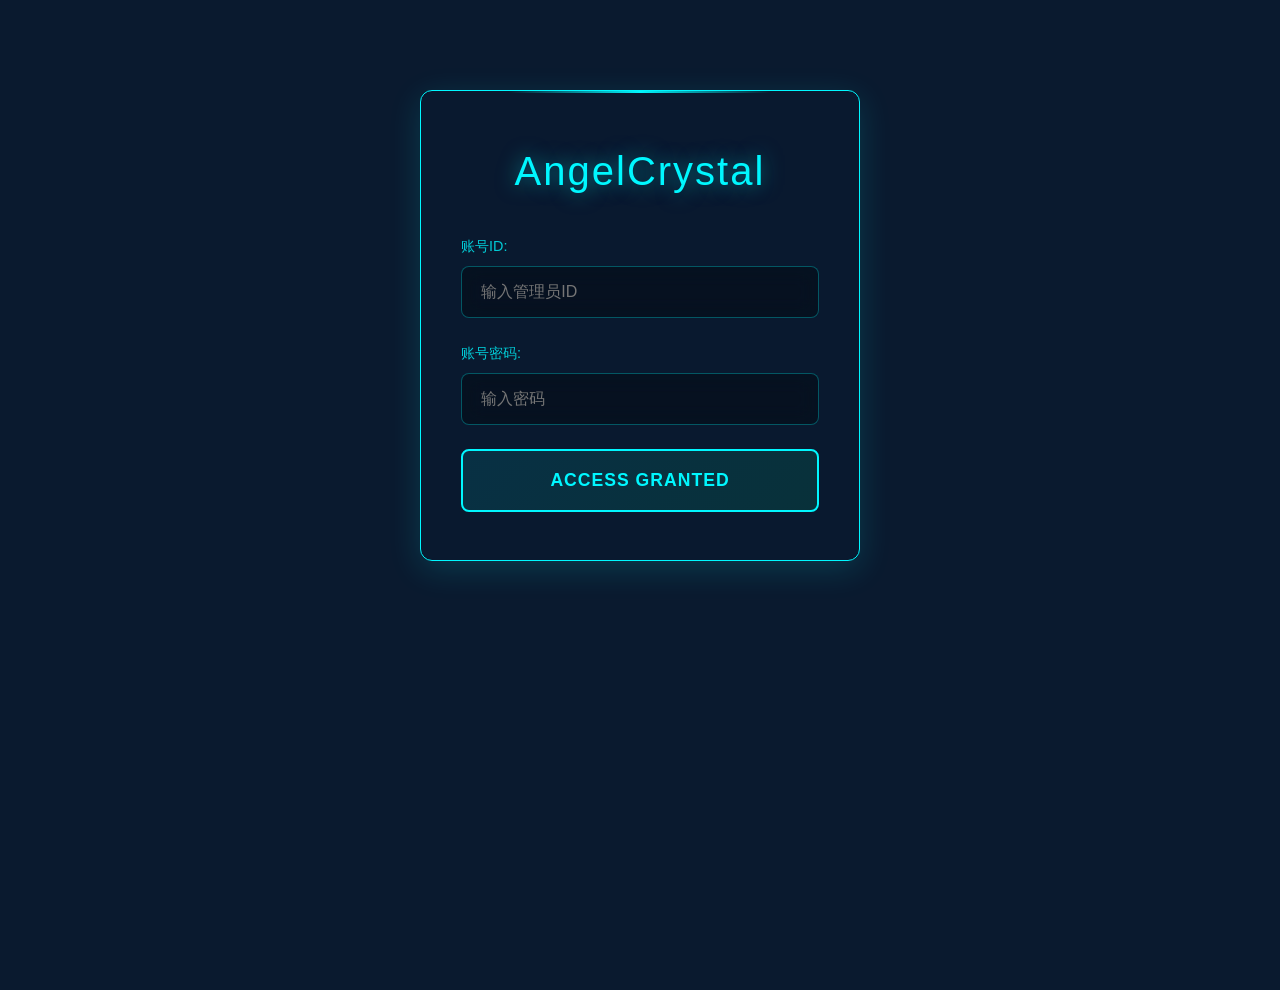
<file: Master/index.html>
<!DOCTYPE html>
<html lang="zh-CN">
<head>
    <meta charset="UTF-8">
    <meta name="viewport" content="width=device-width, initial-scale=1.0">
    <title>Angel Crystal - Modern UI</title>
    <link rel="stylesheet" href="css/style.css">
    <link rel="stylesheet" href="css/themes.css">
</head>
<body data-theme="blue">
    <!-- 粒子背景 -->
    <canvas id="particles"></canvas>

    <!-- 登录界面 -->
    <div class="login-container" id="loginPanel">
        <div class="hologram-line"></div>
        <h2 class="login-title" data-lang-key="login.title">AngelCrystal</h2>
        <div class="input-field">
            <label data-lang-key="login.adminId">账号ID:</label>
            <input type="text" id="adminId" class="neon-input" 
                   placeholder="输入管理员ID" data-lang-key-placeholder="login.adminPlaceholder">
        </div>
        <div class="input-field">
            <label data-lang-key="login.password">账号密码:</label> 
            <input type="password" id="password" class="neon-input" 
                   placeholder="输入密码" data-lang-key-placeholder="login.passwordPlaceholder">
        </div>
        <button class="cyber-button" id="loginBtn" data-lang-key="login.accessBtn">
            ACCESS GRANTED
        </button>
    </div>

    <!-- 主界面 -->
    <div class="main-ui" id="mainPanel">
        <header class="status-bar">
            <div class="system-info">
                <span data-lang-key="status.user">▼ 连接用户: Administators</span>
                <span data-lang-key="status.connection">▼ 连接状态: SECURED</span>
                <span data-lang-key="status.permission">▼ 访问权限: 全局</span>
                <span data-lang-key="status.time">▼ 系统时间: <span id="timeDisplay">11:45:14</span></span>
            </div>
            <nav class="nav-buttons">
                <button class="nav-button active" data-page="intro" data-lang-key="nav.home">主页</button>
                <button class="nav-button" data-page="features" data-lang-key="nav.features">功能库</button>
                <button class="nav-button" data-page="logs" data-lang-key="nav.logs">日志</button>
                <button class="nav-button" data-page="about" data-lang-key="nav.about">终端</button>
                <button class="nav-button" data-page="settings" data-lang-key="nav.settings">设置</button>
            </nav>
        </header>
        
        <main class="page-content">
            <!-- 主页 -->
            <section class="page-section active" id="introPage">
                <div class="home-clock">
                    <div class="clock-time" id="bigClock">Angel Crystal WebUI</div>
                    <div class="clock-date" id="bigDate">2023年11月15日 星期三</div>
                    <div class="greeting" id="greeting">早上好，管理员</div>
                </div>
                
                <div class="system-status">
                    <div class="status-item">
                        <div class="status-label">天使水晶</div>
                        <div class="status-value online">存活</div>
                        <div class="status-desc">TheronVaux</div>
                    </div>
                    <div class="status-item">
                        <div class="status-label">FireTide</div>
                        <div class="status-value offline">阵亡</div>
                        <div class="status-desc">TimonDessau</div>
                    </div>
                    <div class="status-item">
                        <div class="status-label">FullsUI</div>
                        <div class="status-value offline">阵亡</div>
                        <div class="status-desc">CRGMxhzzzzzZ</div>
                    </div>
                </div>
            </section>
            
            <!-- 功能库页面 -->
            <section class="page-section" id="featuresPage">
                <h3 class="section-title" data-lang-key="features.title">功能库</h3>
                <div class="icon-grid" id="featuresGrid">
                    <!-- 功能库图标将在这里动态生成 -->
                </div>
                <div class="github-section">
                    <p data-lang-key="features.github">访问开发者GitHub仓库获取更多资源:</p>
                    <a href="https://www.github.com/TheronVaux/Angelcrystal-webUI/" class="github-link" target="_blank">
                        https://www.github.com/TheronVaux/Angelcrystal-webUI/
                    </a>
                </div>
            </section>
            
            <!-- 日志页面 -->
            <section class="page-section" id="logsPage">
                <h3 class="section-title" data-lang-key="logs.title">系统日志</h3>
                
                <div class="log-tabs">
                    <button class="log-tab active" data-tab="userLogs" data-lang-key="logs.userLogs">用户日志</button>
                    <button class="log-tab" data-tab="updateLogs" data-lang-key="logs.updateLogs">更新日志</button>
                </div>
                
                <div class="log-content">
                    <!-- 用户日志 -->
                    <div class="log-tab-content active" id="userLogsTab">
                        <div class="log-input-container">
                            <input type="text" id="logInput" class="log-input" 
                                   placeholder="输入日志内容..." data-lang-key-placeholder="logs.placeholder">
                            <button class="cyber-button" id="addLogBtn" data-lang-key="logs.addBtn">添加日志</button>
                        </div>
                        
                        <div class="log-list" id="logList">
                            <!-- 日志条目将在这里动态生成 -->
                        </div>
                    </div>
                    
                    <!-- 更新日志 -->
                    <div class="log-tab-content" id="updateLogsTab">
                        <div class="log-list" id="updateLogList">
                            <!-- 更新日志将在这里动态生成 -->
                        </div>
                    </div>
                </div>
            </section>
            
            <!-- 终端页面 -->
            <section class="page-section" id="aboutPage">
                <h3 class="section-title" data-lang-key="about.title">系统终端</h3>
                
                <div class="terminal">
                    <div class="terminal-header">
                        <div class="terminal-title">AngelCrystal Terminal v2.0</div>
                        <div class="terminal-controls">
                            <div class="terminal-control close" data-action="close"></div>
                            <div class="terminal-control minimize" data-action="minimize"></div>
                            <div class="terminal-control maximize" data-action="maximize"></div>
                        </div>
                    </div>
                    <div class="terminal-body" id="terminalBody">
                        <!-- 终端内容将通过JS生成 -->
                    </div>
                </div>
            </section>
            
            <!-- 设置页面 -->
            <section class="page-section" id="settingsPage">
                <h3 class="section-title" data-lang-key="settings.title">系统设置</h3>
                
                <div class="settings-grid">
                    <!-- 主题设置 -->
                    <div class="setting-card">
                        <h4 data-lang-key="settings.themeSelect">主题选择</h4>
                        <div class="theme-selector">
                            <div class="theme-option active" data-theme="blue">
                                <div class="theme-preview blue-theme">
                                    <div class="theme-label">BLUE</div>
                                </div>
                                <div class="theme-name" data-lang-key="settings.blueTheme">蓝色主题</div>
                            </div>
                            
                            <div class="theme-option" data-theme="red">
                                <div class="theme-preview red-theme">
                                    <div class="theme-label">RED</div>
                                </div>
                                <div class="theme-name" data-lang-key="settings.redTheme">红色主题</div>
                            </div>
                        </div>
                    </div>
                    
                    <!-- 背景设置 -->
                    <div class="setting-card">
                        <h4 data-lang-key="settings.background">背景设置</h4>
                        <div class="background-selector">
                            <div class="background-option active" data-background="default">
                                <div class="background-preview default-bg">
                                    <span data-lang-key="settings.defaultBg">默认背景</span>
                                </div>
                            </div>
                            
                            <div class="background-option" data-background="space">
                                <div class="background-preview space-bg">
                                    <span data-lang-key="settings.spaceBg">星空背景</span>
                                </div>
                            </div>
                            
                            <div class="background-option" data-background="cyber">
                                <div class="background-preview cyber-bg">
                                    <span data-lang-key="settings.cyberBg">赛博背景</span>
                                </div>
                            </div>
                            
                            <div class="background-option" data-background="custom">
                                <div class="background-preview custom-bg">
                                    <span data-lang-key="settings.uploadBg">上传背景</span>
                                    <input type="file" id="bgUpload" accept="image/*" class="bg-upload">
                                </div>
                            </div>
                        </div>
                    </div>
                    
                    <!-- 语言设置 -->
                    <div class="setting-card">
                        <h4 data-lang-key="settings.language">语言选择</h4>
                        <div class="language-selector">
                            <div class="lang-option active" data-lang="zh-CN">
                                <div class="lang-preview zh-lang">
                                    <div class="lang-label">中文</div>
                                </div>
                                <div class="lang-name">简体中文</div>
                            </div>
                            
                            <div class="lang-option" data-lang="en">
                                <div class="lang-preview en-lang">
                                    <div class="lang-label">English</div>
                                </div>
                                <div class="lang-name">English</div>
                            </div>
                        </div>
                    </div>
                    
                    <!-- 功能库配置 -->
                    <div class="setting-card feature-config">
                        <div class="feature-header" data-toggle="featureConfig">
                            <h4 data-lang-key="settings.customFeatures">自定义功能库链接</h4>
                            <div class="toggle-icon">▼</div>
                        </div>
                        
                        <div class="feature-config-content" id="featureConfigContent">
                            <div id="featureConfigContainer">
                                <!-- 功能配置项将在这里动态生成 -->
                            </div>
                            
                            <div class="feature-actions">
                                <button class="reset-config" id="resetConfigBtn" data-lang-key="settings.resetBtn">重置配置</button>
                                <button class="save-config" id="saveConfigBtn" data-lang-key="settings.saveBtn">保存配置</button>
                            </div>
                        </div>
                    </div>
                </div>
            </section>
        </main>
    </div>

    <script src="js/utils.js"></script>
    <script src="js/particles.js"></script>
    <script src="js/terminal.js"></script>
    <script src="js/main.js"></script>
</body>
</html>
</file>
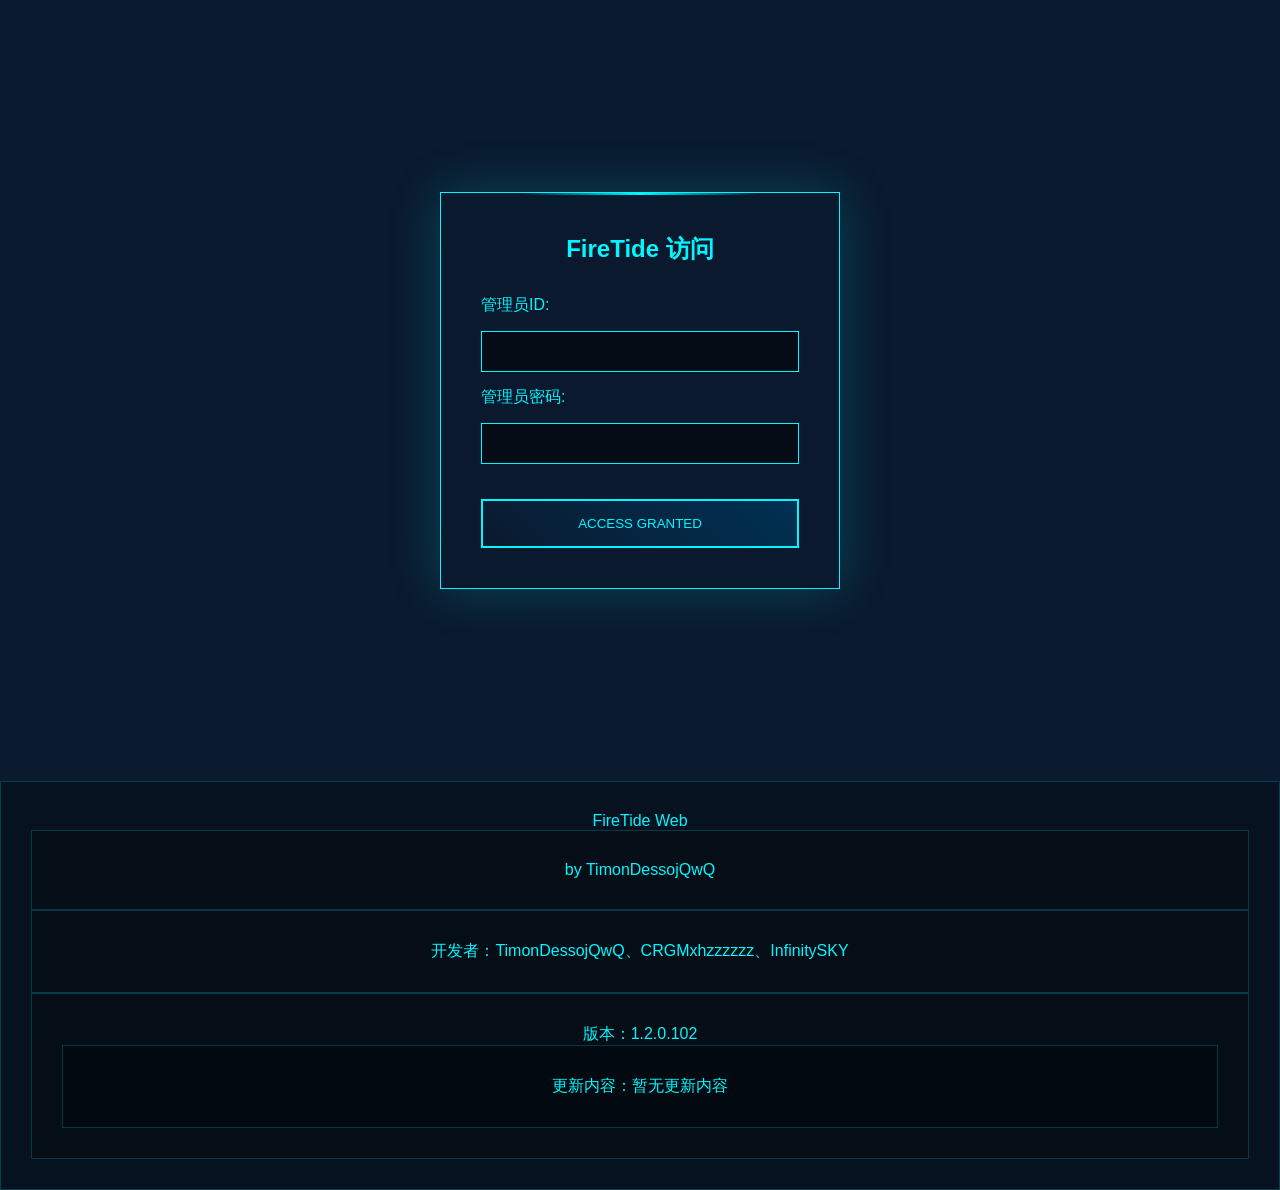
<file: Groceries/v1_Error_h4_1.2.0R.html>
<!DOCTYPE html>
<html lang="zh-CN">
<head>
    <meta charset="UTF-8">
    <title>Fire潮汐</title>
    <style>
        * {
            margin: 0;
            padding: 0;
            box-sizing: border-box;
            font-family: 'Arial', sans-serif;
        }

        body {
            background: #0a1a2f;
            color: #00f7ff;
            min-height: 100vh;
            overflow: hidden;
        }

        /* 粒子背景效果 */
        #particles {
            position: fixed;
            width: 100%;
            height: 100%;
            z-index: 0;
        }

        .login-container {
            position: relative;
            width: 400px;
            margin: 15% auto;
            padding: 40px;
            background: rgba(10, 26, 47, 0.8);
            backdrop-filter: blur(10px);
            border: 1px solid #00f7ff;
            box-shadow: 0 0 50px #00f7ff33;
            z-index: 1;
        }

        .hologram-line {
            position: absolute;
            top: 0;
            left: 20%;
            width: 60%;
            height: 2px;
            background: linear-gradient(90deg, 
                transparent, #00f7ff, transparent);
            animation: scan 3s infinite linear;
        }

        .neon-input {
            width: 100%;
            padding: 12px;
            margin: 15px 0;
            background: rgba(0, 0, 0, 0.5);
            border: 1px solid #00f7ff;
            color: #00f7ff;
            transition: 0.3s;
        }

        .cyber-button {
            width: 100%;
            padding: 15px;
            margin-top: 20px;
            background: linear-gradient(45deg, #0a1a2f, #003153);
            border: 2px solid #00f7ff;
            color: #00f7ff;
            cursor: pointer;
            transition: 0.3s;
        }

        .cyber-button:hover {
            box-shadow: 0 0 20px #00f7ff33;
        }

        .main-ui {
            display: none;
            position: relative;
            padding: 30px;
            z-index: 1;
        }

        .status-bar {
            padding: 15px;
            border-bottom: 1px solid #00f7ff33;
            margin-bottom: 30px;
        }

        .icon-grid {
            display: grid;
            grid-template-columns: repeat(3, 1fr);
            gap: 30px;
            padding: 20px;
        }

        .icon-item {
            padding: 30px;
            background: rgba(0, 0, 0, 0.3);
            border: 1px solid #00f7ff33;
            text-align: center;
            cursor: pointer;
            transition: 0.3s;
        }

        @keyframes scan {
            0% { transform: translateY(-50px); }
            100% { transform: translateY(400px); }
        }
    </style>
</head>
<body>
    <!-- 粒子背景 -->
    <canvas id="particles"></canvas>

    <!-- 登录界面 -->
    <div class="login-container" id="loginPanel">
        <div class="hologram-line"></div>
        <h2 style="text-align: center; margin-bottom: 30px;">FireTide 访问</h2>
        <div class="input-field">
            <label>管理员ID:</label>
            <input type="text" id="adminId" class="neon-input">
        </div>
        <div class="input-field">
            <label>管理员密码:</label> 
            <input type="password" id="password" class="neon-input">
        </div>
        <button class="cyber-button" onclick="checkLogin()">ACCESS GRANTED</button>
    </div>

    <!-- 主界面 -->
    <div class="main-ui" id="mainPanel">
        <div class="status-bar">
            <span>▼ 连接用户: TimonDessojQwQ</span>
            <span style="margin: 0 30px;">▼ 连接状态: SECURED</span>
            <span style="margin: 0 30px;">▼ 访问权限: 全局</span><span>
        </div>
            <div class="icon-item">
                <div class="hologram-icon"></div>
                FireTide
            <div class="icon-item">
                <div class="hologram-icon"></div>
                by TimonDessojQwQ
            </div>
            <div class="icon-item">
                <div class="hologram-icon"></div>
                项目简介：该项目是我第一次写html，技术不成熟，见谅。我会一直维护下去，直到FireWeb出现下一个版本。
            </div>
            <div class="icon-item">
                <div class="hologram-icon"></div>
                功能库
            <div class="icon-item">
                <div class="hologram-icon"></div>
                发布：https://github.com/TimonEldrik/firetide-web
            </div>
            <div class="icon-item">
                <div class="hologram-icon"></div>
                控制台：
            </div>
        </div>
             <div class="icon-item">
                <div class="hologram-icon"></div>
                FireTide
            <div class="icon-item">
                <div class="hologram-icon"></div>
                123\n 123
            </div>
        </div>
    </div>
        </div>
            <div class="icon-item">
                <div class="hologram-icon"></div>
                FireTide Web
            <div class="icon-item">
                <div class="hologram-icon"></div>
                by TimonDessojQwQ
            </div>
            <div class="icon-item">
                <div class="hologram-icon"></div>
                开发者：TimonDessojQwQ、CRGMxhzzzzzz、InfinitySKY
            </div>
            <div class="icon-item">
                <div class="hologram-icon"></div>
                版本：1.2.0.102
            <div class="icon-item">
                <div class="hologram-icon"></div>
                更新内容：暂无更新内容
            </div>
        </div>
    </div>
    
    <script>
        // 管理员验证
        function checkLogin() {
            const ADMIN_ID = "123";
            const ADMIN_PW = "114514";
            const btn = document.querySelector('.cyber-button');

            if(document.getElementById("adminId").value === ADMIN_ID && 
               document.getElementById("password").value === ADMIN_PW) {
                document.getElementById("loginPanel").style.display = "none";
                document.getElementById("mainPanel").style.display = "block";
                initParticles();
            } else {
                btn.innerHTML = "ACCESS DENIED!";
                btn.style.background = "#d90000";
                setTimeout(() => {
                    btn.innerHTML = "ACCESS GRANTED";
                    btn.style.background = "linear-gradient(45deg, #0a1a2f, #003153)";
                }, 2000);
            }
        }

        // 简易粒子背景
        function initParticles() {
            const canvas = document.getElementById('particles');
            const ctx = canvas.getContext('2d');
            
            canvas.width = window.innerWidth;
            canvas.height = window.innerHeight;

            const particles = [];
            class Particle {
                constructor() {
                    this.x = Math.random() * canvas.width;
                    this.y = Math.random() * canvas.height;
                    this.size = Math.random() * 2;
                    this.speed = Math.random() * 3;
                }
                update() {
                    this.y += this.speed;
                    if (this.y > canvas.height) this.y = 0;
                }
                draw() {
                    ctx.fillStyle = '#00f7ff';
                    ctx.beginPath();
                    ctx.arc(this.x, this.y, this.size, 0, Math.PI * 2);
                    ctx.fill();
                }
            }

            function animate() {
                ctx.clearRect(0, 0, canvas.width, canvas.height);
                particles.forEach(p => {
                    p.update();
                    p.draw();
                });
                requestAnimationFrame(animate);
            }

            for(let i = 0; i < 100; i++) {
                particles.push(new Particle());
            }
            animate();
        }
    </script>
</body>
</html>
</file>
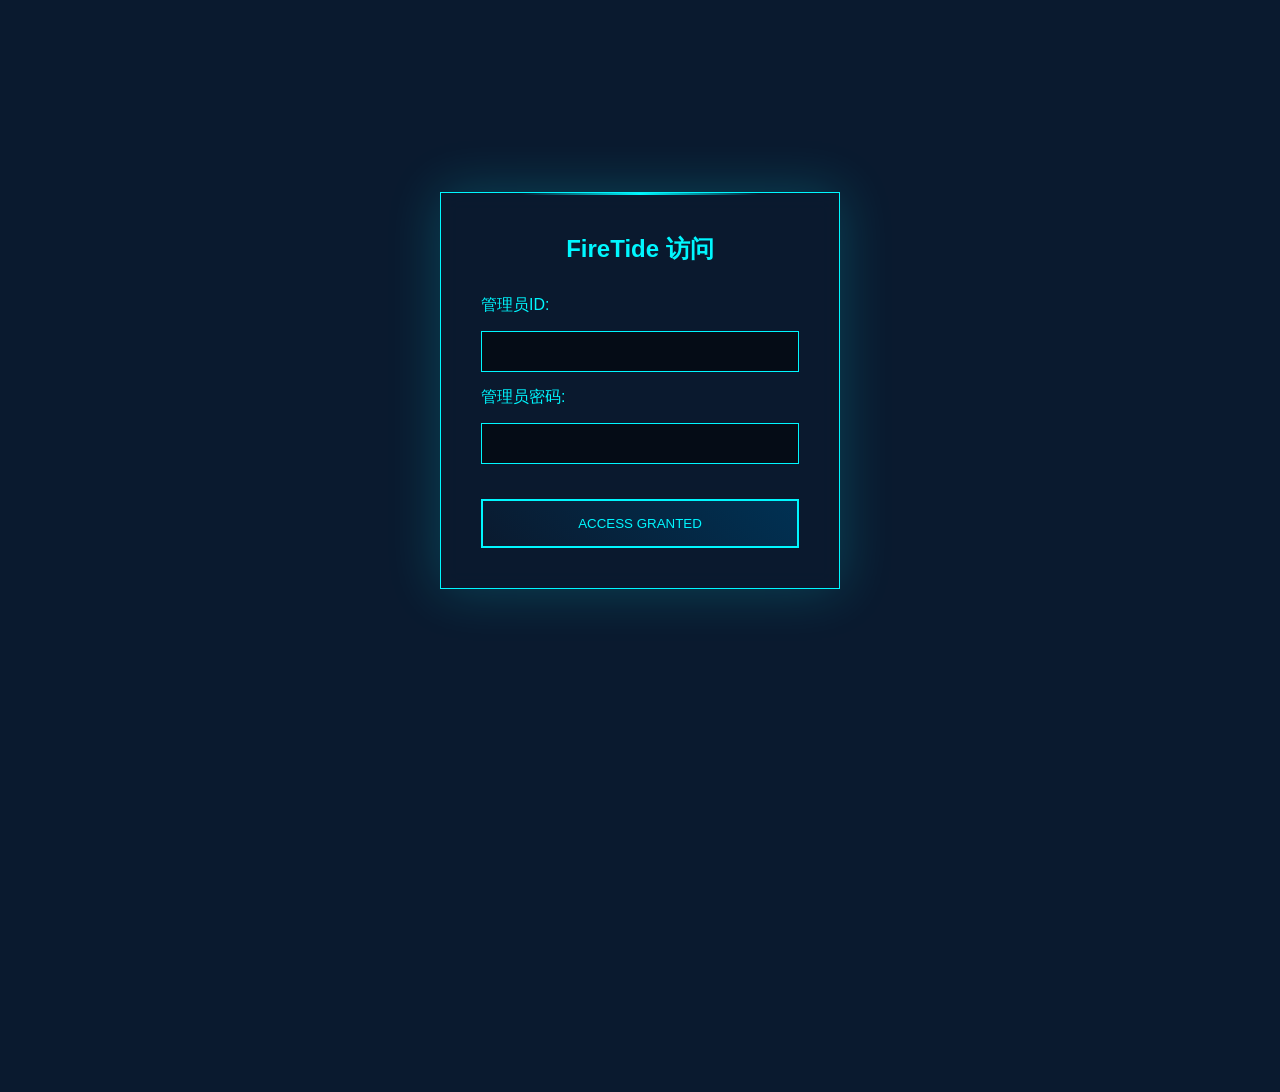
<file: Groceries/v1_Error_h4_R2074.html>
<!DOCTYPE html>
<html lang="zh-CN">
<head>
    <meta charset="UTF-8">
    <title>Fire潮汐</title>
    <style>
        * {
            margin: 0;
            padding: 0;
            box-sizing: border-box;
            font-family: 'Arial', sans-serif;
        }

        body {
            background: #0a1a2f;
            color: #00f7ff;
            min-height: 100vh;
            overflow: hidden;
        }

        /* 粒子背景效果 */
        #particles {
            position: fixed;
            width: 100%;
            height: 100%;
            z-index: 0;
        }

        .login-container {
            position: relative;
            width: 400px;
            margin: 15% auto;
            padding: 40px;
            background: rgba(10, 26, 47, 0.8);
            backdrop-filter: blur(10px);
            border: 1px solid #00f7ff;
            box-shadow: 0 0 50px #00f7ff33;
            z-index: 1;
        }

        .hologram-line {
            position: absolute;
            top: 0;
            left: 20%;
            width: 60%;
            height: 2px;
            background: linear-gradient(90deg, 
                transparent, #00f7ff, transparent);
            animation: scan 3s infinite linear;
        }

        .neon-input {
            width: 100%;
            padding: 12px;
            margin: 15px 0;
            background: rgba(0, 0, 0, 0.5);
            border: 1px solid #00f7ff;
            color: #00f7ff;
            transition: 0.3s;
        }

        .cyber-button {
            width: 100%;
            padding: 15px;
            margin-top: 20px;
            background: linear-gradient(45deg, #0a1a2f, #003153);
            border: 2px solid #00f7ff;
            color: #00f7ff;
            cursor: pointer;
            transition: 0.3s;
        }

        .cyber-button:hover {
            box-shadow: 0 0 20px #00f7ff33;
        }

        .main-ui {
            display: none;
            position: relative;
            padding: 30px;
            z-index: 1;
        }

        .status-bar {
            padding: 15px;
            border-bottom: 1px solid #00f7ff33;
            margin-bottom: 30px;
        }

        .icon-grid {
            display: grid;
            grid-template-columns: repeat(3, 1fr);
            gap: 30px;
            padding: 20px;
        }

        .icon-item {
            padding: 30px;
            background: rgba(0, 0, 0, 0.3);
            border: 1px solid #00f7ff33;
            text-align: center;
            cursor: pointer;
            transition: 0.3s;
        }

        @keyframes scan {
            0% { transform: translateY(-50px); }
            100% { transform: translateY(400px); }
        }
    </style>
</head>
<body>
    <!-- 粒子背景 -->
    <canvas id="particles"></canvas>

    <!-- 登录界面 -->
    <div class="login-container" id="loginPanel">
        <div class="hologram-line"></div>
        <h2 style="text-align: center; margin-bottom: 30px;">FireTide 访问</h2>
        <div class="input-field">
            <label>管理员ID:</label>
            <input type="text" id="adminId" class="neon-input">
        </div>
        <div class="input-field">
            <label>管理员密码:</label> 
            <input type="password" id="password" class="neon-input">
        </div>
        <button class="cyber-button" onclick="checkLogin()">ACCESS GRANTED</button>
    </div>

    <!-- 主界面 -->
    <div class="main-ui" id="mainPanel">
        <div class="status-bar">
            <span>▼ 连接用户: TimonDessauQwQ</span>
            <span style="margin: 0 30px;">▼ 连接状态: SECURED</span>
            <span style="margin: 0 30px;">▼ 访问权限: 全局</span>
            <span>▼ 系统时间: <span id="timeDisplay">11:45:14</span></span>
        </div>
        <div class="icon-grid">
            <div class="icon-item">
                <div class="hologram-icon"></div>
                访问记录
            </div>
            <div class="icon-item">
                <div class="hologram-icon"></div>
                仓库
            </div>
            <div class="icon-item">
                <div class="hologram-icon"></div>
                代码
            <div class="icon-item">
                <div class="hologram-icon"></div>
                访问分支
            </div>
        </div>
    </div>

    <script>
        // 管理员验证
        function checkLogin() {
            const ADMIN_ID = "123";
            const ADMIN_PW = "114514";
            const btn = document.querySelector('.cyber-button');

            if(document.getElementById("adminId").value === ADMIN_ID && 
               document.getElementById("password").value === ADMIN_PW) {
                document.getElementById("loginPanel").style.display = "none";
                document.getElementById("mainPanel").style.display = "block";
                initParticles();
            } else {
                btn.innerHTML = "ACCESS DENIED!";
                btn.style.background = "#d90000";
                setTimeout(() => {
                    btn.innerHTML = "ACCESS GRANTED";
                    btn.style.background = "linear-gradient(45deg, #0a1a2f, #003153)";
                }, 2000);
            }
        }

        // 简易粒子背景
        function initParticles() {
            const canvas = document.getElementById('particles');
            const ctx = canvas.getContext('2d');
            
            canvas.width = window.innerWidth;
            canvas.height = window.innerHeight;

            const particles = [];
            class Particle {
                constructor() {
                    this.x = Math.random() * canvas.width;
                    this.y = Math.random() * canvas.height;
                    this.size = Math.random() * 2;
                    this.speed = Math.random() * 3;
                }
                update() {
                    this.y += this.speed;
                    if (this.y > canvas.height) this.y = 0;
                }
                draw() {
                    ctx.fillStyle = '#00f7ff';
                    ctx.beginPath();
                    ctx.arc(this.x, this.y, this.size, 0, Math.PI * 2);
                    ctx.fill();
                }
            }

            function animate() {
                ctx.clearRect(0, 0, canvas.width, canvas.height);
                particles.forEach(p => {
                    p.update();
                    p.draw();
                });
                requestAnimationFrame(animate);
            }

            for(let i = 0; i < 100; i++) {
                particles.push(new Particle());
            }
            animate();
        }
    </script>
</body>
</html>
</file>
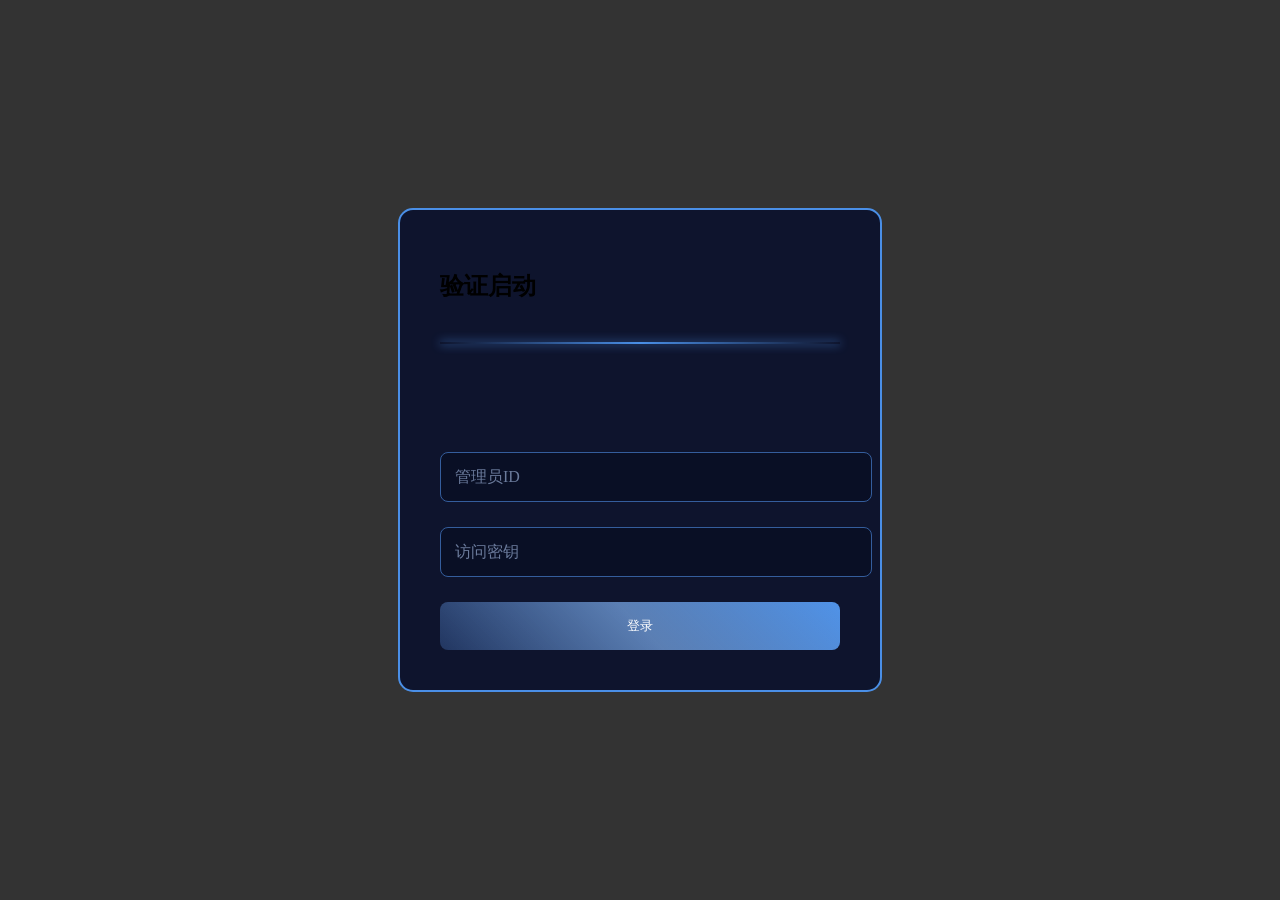
<file: Groceries/v1_gutsy_login.html>
<!DOCTYPE html>
<html lang="zh">
<head>
    <meta charset="UTF-8">
    <title>登录系统</title>
    <style>
        /* 在原有样式基础上新增登录界面样式 */
        
        /* 登录遮罩层 */
        .login-mask {
            position: fixed;
            top: 0;
            left: 0;
            width: 100%;
            height: 100%;
            background: rgba(0, 0, 0, 0.8);
            display: flex;
            justify-content: center;
            align-items: center;
            z-index: 1000;
        }

        /* 登录容器 */
        .login-container {
            background: rgba(12, 18, 45, 0.95);
            border: 2px solid #4a8fe7;
            border-radius: 15px;
            width: 400px;
            padding: 40px;
            position: relative;
            overflow: hidden;
            transform: scale(0.9);
            animation: loginAppear 0.6s cubic-bezier(0.68, -0.55, 0.27, 1.55) forwards;
        }

        @keyframes loginAppear {
            0% { transform: scale(0.5); opacity: 0; }
            100% { transform: scale(1); opacity: 1; }
        }

        /* 输入框样式 */
        .input-field {
            position: relative;
            margin: 25px 0;
        }

        .input-field input {
            width: 100%;
            padding: 15px;
            background: rgba(8, 14, 35, 0.8);
            border: 1px solid #345d9c;
            border-radius: 8px;
            color: #e0e0e0;
            font-size: 16px;
            transition: all 0.3s ease;
        }

        .input-field input:focus {
            outline: none;
            border-color: #4a8fe7;
            box-shadow: 0 0 15px rgba(74, 143, 231, 0.3);
        }

        /* 动态输入标签 */
        .input-label {
            position: absolute;
            left: 15px;
            top: 50%;
            transform: translateY(-50%);
            color: #6b7b9c;
            pointer-events: none;
            transition: all 0.3s ease;
        }

        input:focus ~ .input-label,
        input:valid ~ .input-label {
            top: -10px;
            left: 5px;
            font-size: 12px;
            color: #4a8fe7;
        }

        /* 生物识别动画 */
        .biometric-scan {
            position: relative;
            height: 80px;
            margin: 30px 0;
        }

        .scan-line {
            position: absolute;
            width: 100%;
            height: 2px;
            background: linear-gradient(90deg, transparent, #4a8fe7, transparent);
            animation: scan 3s infinite;
            box-shadow: 0 0 10px #4a8fe7;
        }

        @keyframes scan {
            0% { top: 0; opacity: 0; }
            50% { opacity: 1; }
            100% { top: 100%; opacity: 0; }
        }

        /* 登录按钮特效 */
        .login-btn {
            background: linear-gradient(45deg, #1a2f5b, #4a8fe7);
            border: none;
            width: 100%;
            padding: 15px;
            color: white;
            border-radius: 8px;
            cursor: pointer;
            position: relative;
            overflow: hidden;
            transition: 0.3s;
        }

        .login-btn::before {
            content: '';
            position: absolute;
            top: -50%;
            left: -50%;
            width: 200%;
            height: 200%;
            background: linear-gradient(45deg, 
                transparent 20%, 
                rgba(255,255,255,0.2) 50%, 
                transparent 80%);
            animation: rotate 5s linear infinite;
        }

        .login-btn:hover {
            transform: translateY(-2px);
            box-shadow: 0 5px 20px rgba(74, 143, 231, 0.5);
        }
    </style>
</head>
<body>
    <!-- 登录界面 -->
    <div class="login-mask" id="loginMask">
        <div class="login-container">
            <h2 class="title" style="margin-bottom: 40px;">验证启动</h2>
            
            <!-- 生物识别扫描 -->
            <div class="biometric-scan">
                <div class="scan-line"></div>
            </div>

            <!-- 登录表单 -->
            <form id="loginForm">
                <div class="input-field">
                    <input type="text" required>
                    <span class="input-label">管理员ID</span>
                </div>
                
                <div class="input-field">
                    <input type="password" required>
                    <span class="input-label">访问密钥</span>
                </div>

                <button type="submit" class="login-btn">登录</button>
            </form>
        </div>
    </div>

    <!-- 原有主界面内容 -->
    <div class="st-container" id="mainInterface" style="display: none;">
        <!-- 之前的主界面内容 -->
    </div>

    <script>
        // 登录交互逻辑
        const loginMask = document.getElementById('loginMask');
        const mainInterface = document.getElementById('mainInterface');
        
        document.getElementById('loginForm').addEventListener('submit', (e) => {
            e.preventDefault();
            
            // 模拟登录过程
            loginMask.style.opacity = '0';
            setTimeout(() => {
                loginMask.style.display = 'none';
                mainInterface.style.display = 'block';
                
                // 主界面入场动画
                anime({
                    targets: mainInterface,
                    opacity: [0, 1],
                    translateY: [50, 0],
                    duration: 1000,
                    easing: 'easeOutExpo'
                });
            }, 1000);

            // 添加粒子特效
            const particles = new Array(30).fill().map(() => {
                const p = document.createElement('div');
                p.style.cssText = `
                    position: fixed;
                    width: 8px;
                    height: 8px;
                    background: #4a8fe7;
                    border-radius: 50%;
                    pointer-events: none;
                `;
                document.body.appendChild(p);
                
                anime({
                    targets: p,
                    left: anime.random(40, 60) + '%',
                    top: anime.random(40, 60) + '%',
                    translateX: anime.random(-200, 200),
                    translateY: anime.random(-200, 200),
                    scale: [1, 0],
                    opacity: [1, 0],
                    duration: 1500,
                    easing: 'easeOutExpo'
                }).finished.then(() => p.remove());
                
                return p;
            });
        });
    </script>
</body>
</html>
</file>
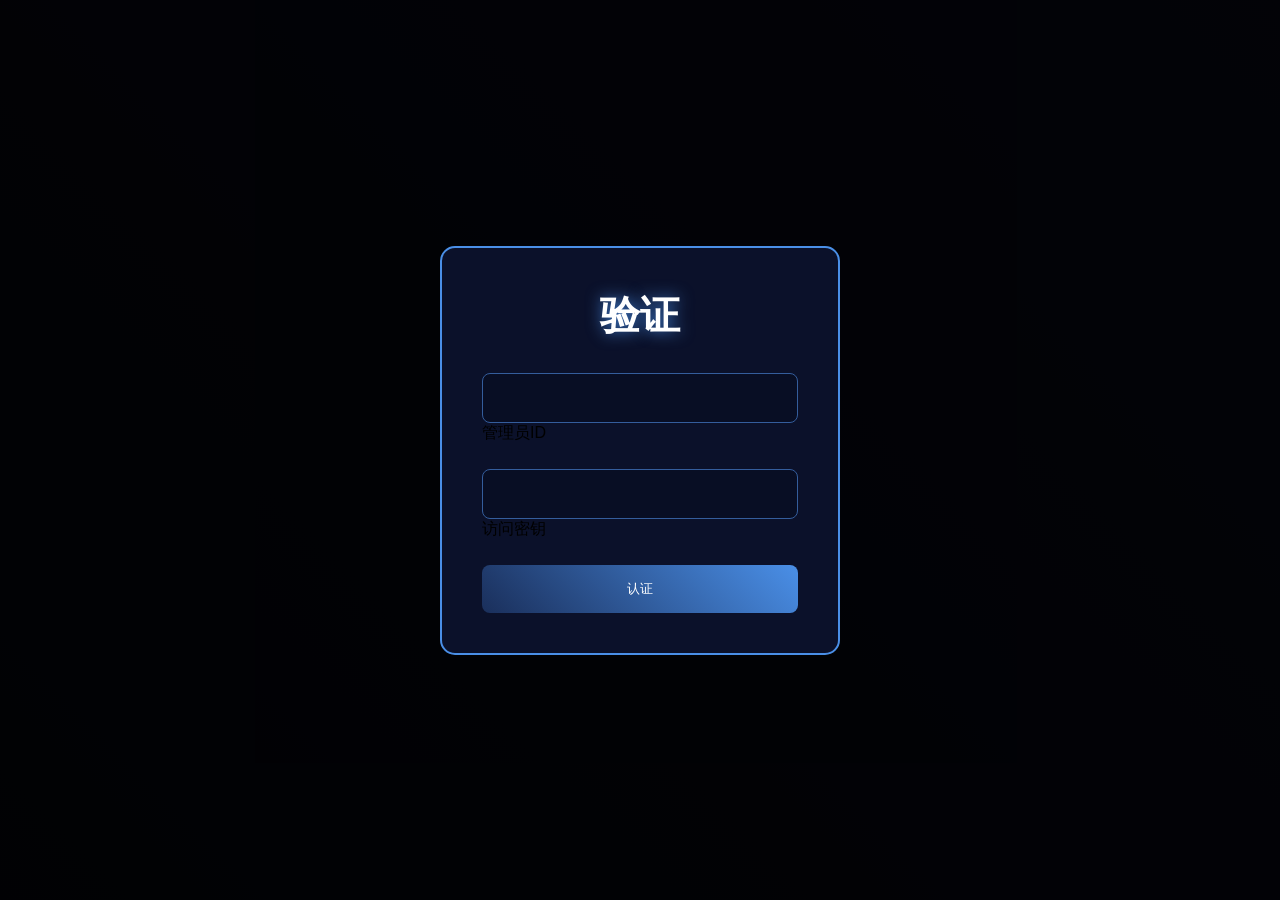
<file: Groceries/v2_shentingzx_h4_R4040.html>
<!DOCTYPE html>
<html lang="zh">
<head>
    <meta charset="UTF-8">
    <title>系统</title>
    <style>
        /* 基础样式 */
        * {
            margin: 0;
            padding: 0;
            box-sizing: border-box;
            font-family: 'Segoe UI', Arial, sans-serif;
        }

        body {
            background: linear-gradient(45deg, #0a0f2b, #1a1f4b);
            min-height: 100vh;
            display: flex;
            justify-content: center;
            align-items: center;
            padding: 20px;
            overflow: hidden;
        }

        /* 登录界面样式 */
        .login-mask {
            position: fixed;
            top: 0;
            left: 0;
            width: 100%;
            height: 100%;
            background: rgba(0, 0, 0, 0.9);
            display: flex;
            justify-content: center;
            align-items: center;
            z-index: 1000;
            transition: opacity 0.8s ease;
        }

        .login-container {
            background: rgba(12, 18, 45, 0.95);
            border: 2px solid #4a8fe7;
            border-radius: 15px;
            width: 400px;
            padding: 40px;
            position: relative;
            transform: scale(0.9);
            animation: loginAppear 0.6s cubic-bezier(0.68, -0.55, 0.27, 1.55) forwards;
        }

        /* 主界面样式 */
        .st-container {
            background: rgba(12, 18, 45, 0.95);
            border: 2px solid #4a8fe7;
            border-radius: 15px;
            width: 100%;
            max-width: 800px;
            padding: 30px;
            box-shadow: 0 0 50px rgba(74, 143, 231, 0.2);
            position: relative;
            opacity: 0;
            transform: translateY(50px);
            display: none;
        }

        /* 公共组件样式 */
        .title {
            color: #fff;
            text-align: center;
            font-size: 2.5em;
            margin-bottom: 30px;
            text-shadow: 0 0 15px rgba(74, 143, 231, 0.8);
        }

        /* 动态效果 */
        @keyframes loginAppear {
            0% { transform: scale(0.5); opacity: 0; }
            100% { transform: scale(1); opacity: 1; }
        }

        /* 输入框和按钮样式 */
        .input-field {
            position: relative;
            margin: 25px 0;
        }

        .input-field input {
            width: 100%;
            padding: 15px;
            background: rgba(8, 14, 35, 0.8);
            border: 1px solid #345d9c;
            border-radius: 8px;
            color: #e0e0e0;
            font-size: 16px;
            transition: all 0.3s ease;
        }

        .login-btn {
            background: linear-gradient(45deg, #1a2f5b, #4a8fe7);
            border: none;
            width: 100%;
            padding: 15px;
            color: white;
            border-radius: 8px;
            cursor: pointer;
            transition: 0.3s;
        }

        /* 主界面组件 */
        .content-panel {
            background: rgba(8, 14, 35, 0.8);
            border: 1px solid #345d9c;
            border-radius: 10px;
            padding: 20px;
            margin: 20px 0;
            color: #e0e0e0;
        }
    </style>
</head>
<body>
    <!-- 登录界面 -->
    <div class="login-mask" id="loginMask">
        <div class="login-container">
            <h2 class="title">验证</h2>
            <form id="loginForm">
                <div class="input-field">
                    <input type="text" required>
                    <label>管理员ID</label>
                </div>
                <div class="input-field">
                    <input type="password" required>
                    <label>访问密钥</label>
                </div>
                <button type="submit" class="login-btn">认证</button>
            </form>
        </div>
    </div>

    <!-- 主界面 -->
    <div class="st-container" id="mainInterface">
        <h1 class="title">主系统</h1>
        <div class="content-panel">
            <h2>系统监控</h2>
            <p>当前状态：<span style="color:#4a8fe7;">运行正常</span></p>
        </div>
        <div class="content-panel">
            <h2>最近访问记录</h2>
            <ul>
                <li>2023-12-20 14:30 安全登录</li>
                <li>2023-12-20 14:25 系统自检完成</li>
            </ul>
        </div>
    </div>

    <script>
        // 登录交互逻辑
        document.getElementById('loginForm').addEventListener('submit', function(e) {
            e.preventDefault();
            
            // 隐藏登录界面
            const loginMask = document.getElementById('loginMask');
            loginMask.style.opacity = '0';
            
            // 显示主界面
            const mainInterface = document.getElementById('mainInterface');
            setTimeout(() => {
                loginMask.style.display = 'none';
                mainInterface.style.display = 'block';
                
                // 主界面入场动画
                anime({
                    targets: mainInterface,
                    opacity: [0, 1],
                    translateY: [50, 0],
                    duration: 1000,
                    easing: 'easeOutExpo'
                });
            }, 800);
        });
    </script>
</body>
</html>
</file>
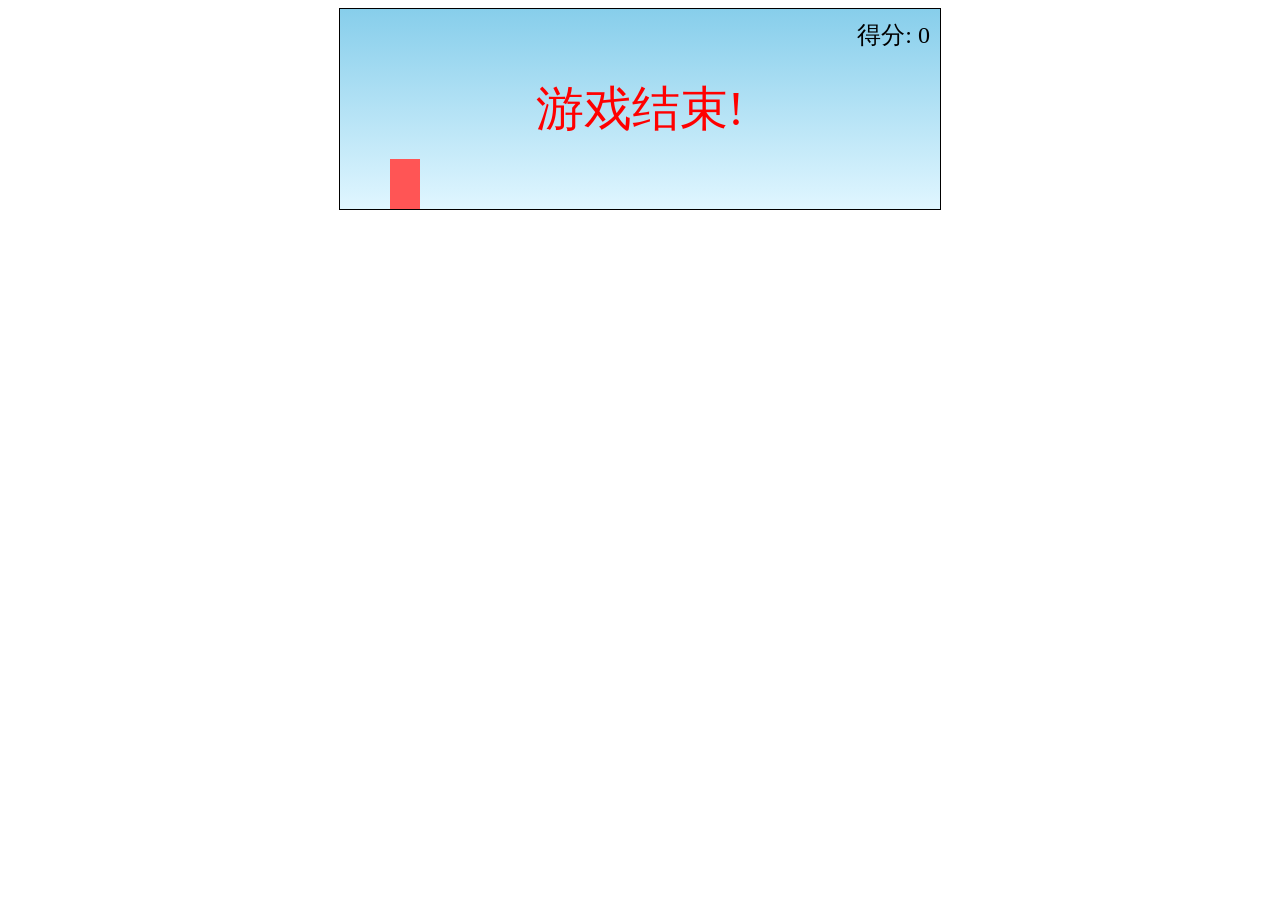
<file: Groceries/v3_game_h4_R2074.html>
<!DOCTYPE html>
<html>
<head>
    <title>跑酷小游戏</title>
    <style>
        #game {
            width: 600px;
            height: 200px;
            border: 1px solid #000;
            margin: 0 auto;
            position: relative;
            overflow: hidden;
            background: linear-gradient(#87CEEB, #E0F6FF);
        }

        #player {
            width: 30px;
            height: 50px;
            background: #ff5555;
            position: absolute;
            bottom: 0;
            left: 50px;
            transition: bottom 0.3s;
        }

        .obstacle {
            width: 20px;
            height: 40px;
            background: #444;
            position: absolute;
            bottom: 0;
            right: -20px;
        }

        #score {
            position: absolute;
            top: 10px;
            right: 10px;
            font-size: 24px;
        }

        #gameOver {
            display: none;
            position: absolute;
            top: 50%;
            left: 50%;
            transform: translate(-50%, -50%);
            font-size: 48px;
            color: red;
        }
    </style>
</head>
<body>
    <div id="game">
        <div id="player"></div>
        <div id="score">得分: 0</div>
        <div id="gameOver">游戏结束!</div>
    </div>

    <script>
        const player = document.getElementById('player');
        const game = document.getElementById('game');
        const scoreElement = document.getElementById('score');
        const gameOverElement = document.getElementById('gameOver');

        let isJumping = false;
        let score = 0;
        let gameActive = true;
        let obstacles = [];

        // 跳跃功能
        function jump() {
            if (!isJumping && gameActive) {
                isJumping = true;
                let jumpHeight = 100;
                let jumpUp = setInterval(() => {
                    if (jumpHeight <= 0) {
                        clearInterval(jumpUp);
                        fall();
                    }
                    jumpHeight -= 5;
                    player.style.bottom = jumpHeight + 'px';
                }, 10);
            }
        }

        function fall() {
            let currentBottom = parseInt(player.style.bottom) || 0;
            let fallDown = setInterval(() => {
                if (currentBottom >= 0) {
                    clearInterval(fallDown);
                    isJumping = false;
                    player.style.bottom = '0px';
                }
                currentBottom += 5;
                player.style.bottom = currentBottom + 'px';
            }, 10);
        }

        // 生成障碍物
        function createObstacle() {
            if (!gameActive) return;

            const obstacle = document.createElement('div');
            obstacle.classList.add('obstacle');
            obstacle.style.height = Math.random() * 50 + 20 + 'px';
            game.appendChild(obstacle);
            obstacles.push(obstacle);

            let position = 600;
            const moveInterval = setInterval(() => {
                if (position <= -20) {
                    clearInterval(moveInterval);
                    obstacle.remove();
                    obstacles = obstacles.filter(obs => obs !== obstacle);
                    score += 10;
                    scoreElement.textContent = `得分: ${score}`;
                }

                if (checkCollision(obstacle)) {
                    gameOver();
                }

                position -= 5;
                obstacle.style.right = position + 'px';
            }, 20);
        }

        // 碰撞检测
        function checkCollision(obstacle) {
            const playerRect = player.getBoundingClientRect();
            const obstacleRect = obstacle.getBoundingClientRect();

            return !(playerRect.right < obstacleRect.left || 
                    playerRect.left > obstacleRect.right ||
                    playerRect.top > obstacleRect.bottom);
        }

        // 游戏结束
        function gameOver() {
            gameActive = false;
            gameOverElement.style.display = 'block';
            obstacles.forEach(obs => obs.remove());
        }

        // 事件监听
        document.addEventListener('keydown', (e) => {
            if ((e.code === 'Space' || e.key === 'ArrowUp') && gameActive) {
                jump();
            }
        });

        // 游戏循环
        setInterval(() => {
            if (gameActive && Math.random() < 0.02) {
                createObstacle();
            }
        }, 100);

        // 重新开始（点击游戏区域）
        game.addEventListener('click', () => {
            if (!gameActive) {
                gameActive = true;
                score = 0;
                scoreElement.textContent = '得分: 0';
                gameOverElement.style.display = 'none';
                obstacles = [];
            }
        });
    </script>
</body>
</html>
</file>
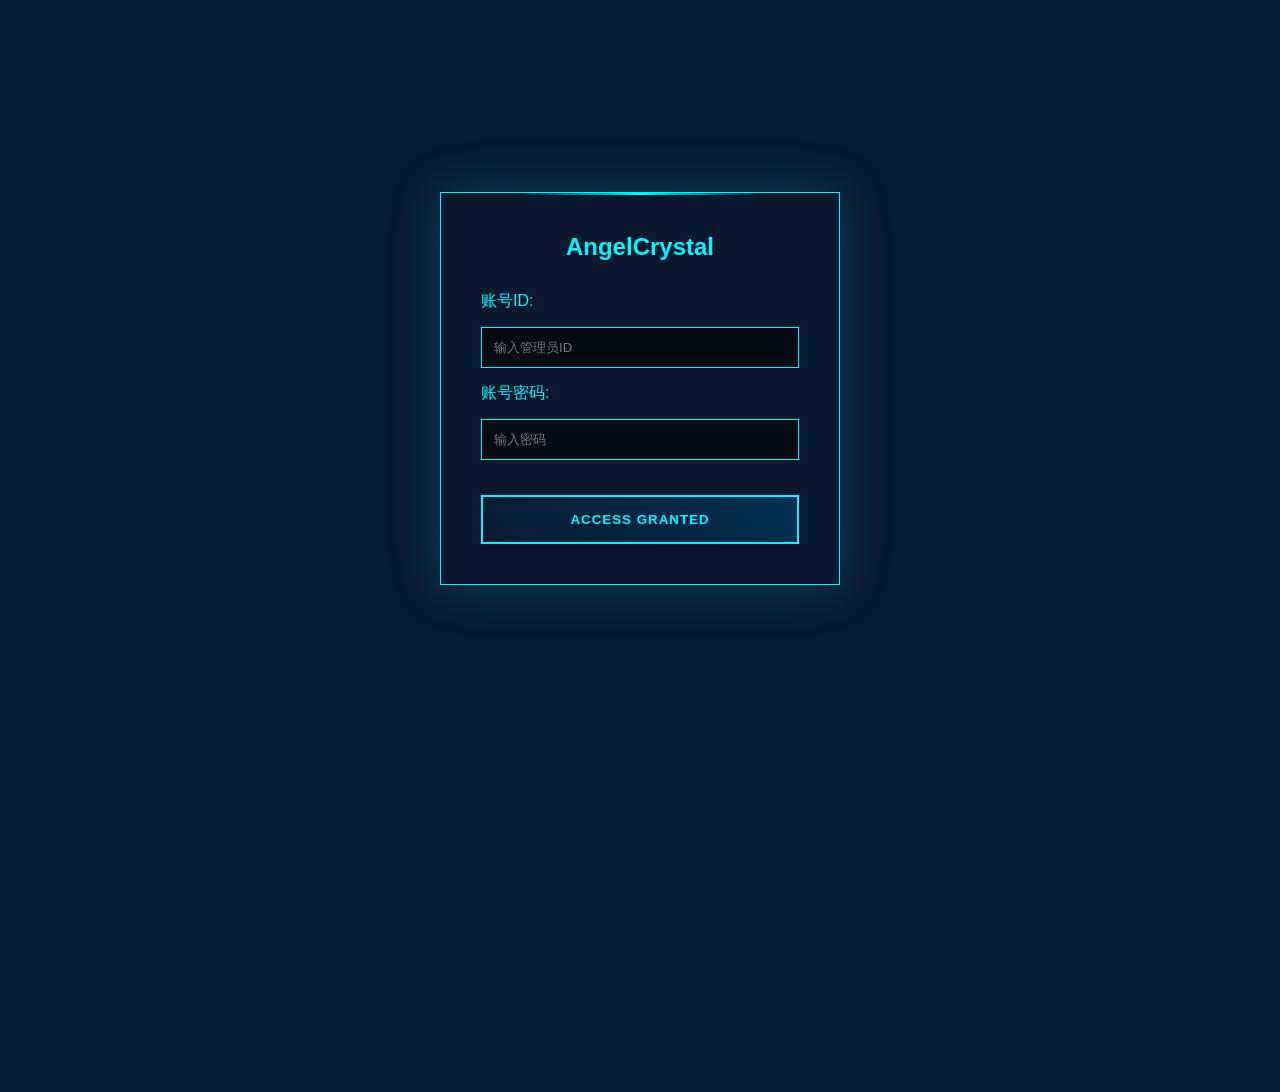
<file: HTML/1445.html>
<!DOCTYPE html>
<html lang="zh-CN">
<head>
    <meta charset="UTF-8">
    <title>Angel Crystal</title>
    <style>
        :root {
            /* 默认蓝色主题变量 */
            --primary-color: #00f7ff;
            --primary-color-rgb: 0, 247, 255;
            --secondary-color: #00ff9d;
            --secondary-color-rgb: 0, 255, 157;
            --danger-color: #ff3232;
            --danger-color-rgb: 255, 50, 50;
            --warning-color: #ffd700;
            --warning-color-rgb: 255, 215, 0;
            --bg-color: #0a1a2f;
            --panel-bg: rgba(10, 26, 47, 0.8);
            --panel-border: 1px solid var(--primary-color);
            --panel-shadow: 0 0 50px rgba(var(--primary-color-rgb), 0.2);
            --text-color: var(--primary-color);
            --scan-animation: scan 3s infinite linear;
        }

        /* 红色主题变量 */
        .red-theme {
            --primary-color: #ff003c;
            --primary-color-rgb: 255, 0, 60;
            --secondary-color: #ff8a00;
            --secondary-color-rgb: 255, 138, 0;
            --danger-color: #ff3232;
            --warning-color: #ffd700;
            --bg-color: #1a0005;
            --panel-bg: rgba(26, 0, 5, 0.8);
            --scan-animation: red-scan 3s infinite linear;
            --text-color: var(--primary-color);
        }

        * {
            margin: 0;
            padding: 0;
            box-sizing: border-box;
            font-family: 'Arial', sans-serif;
            color: var(--text-color);
        }

        body {
            background: var(--bg-color);
            color: var(--text-color);
            min-height: 100vh;
            overflow: hidden;
            transition: background 0.5s ease;
            background-image: var(--custom-bg, none);
            background-size: cover;
            background-position: center;
        }
        
        body {
            overflow-y: auto;
            scroll-behavior: smooth;
        }
        
        /* 粒子背景效果 */
        #particles {
            position: fixed;
            width: 100%;
            height: 100%;
            z-index: 0;
            pointer-events: none;
        }

        .login-container {
            position: relative;
            width: 400px;
            margin: 15% auto;
            padding: 40px;
            background: var(--panel-bg);
            backdrop-filter: blur(10px);
            border: var(--panel-border);
            box-shadow: var(--panel-shadow);
            z-index: 1;
        }

        .hologram-line {
            position: absolute;
            top: 0;
            left: 20%;
            width: 60%;
            height: 2px;
            background: linear-gradient(90deg, 
                transparent, var(--primary-color), transparent);
            animation: var(--scan-animation);
        }

        .neon-input {
            width: 100%;
            padding: 12px;
            margin: 15px 0;
            background: rgba(0, 0, 0, 0.5);
            border: 1px solid var(--primary-color);
            color: var(--text-color);
            transition: 0.3s;
        }

        .cyber-button {
            width: 100%;
            padding: 15px;
            margin-top: 20px;
            background: linear-gradient(45deg, var(--bg-color), #003153);
            border: 2px solid var(--primary-color);
            color: var(--text-color);
            cursor: pointer;
            transition: 0.3s;
            font-weight: bold;
            letter-spacing: 1px;
        }

        .cyber-button:hover {
            box-shadow: 0 0 20px rgba(var(--primary-color-rgb), 0.2);
            transform: translateY(-2px);
        }

        .main-ui {
            display: none;
            position: relative;
            padding: 30px;
            z-index: 1;
            max-width: 1200px;
            margin: 0 auto;
        }

        .status-bar {
            padding: 15px;
            border-bottom: 1px solid rgba(var(--primary-color-rgb), 0.2);
            margin-bottom: 30px;
            display: flex;
            justify-content: space-between;
            align-items: center;
            flex-wrap: wrap;
        }

        .nav-buttons {
            display: flex;
            gap: 15px;
        }

        .nav-button {
            padding: 8px 15px;
            background: rgba(0, 0, 0, 0.3);
            border: 1px solid rgba(var(--primary-color-rgb), 0.2);
            color: var(--text-color);
            cursor: pointer;
            transition: all 0.3s;
            border-radius: 3px;
        }

        .nav-button.active {
            background: rgba(var(--primary-color-rgb), 0.1);
            border-color: var(--primary-color);
            box-shadow: 0 0 10px rgba(var(--primary-color-rgb), 0.2);
        }

        .nav-button:hover {
            background: rgba(var(--primary-color-rgb), 0.1);
        }

        .icon-grid {
            display: grid;
            grid-template-columns: repeat(4, 1fr); /* 改为4列布局 */
            gap: 20px; /* 减小间隙以容纳更多项目 */
            padding: 20px;
        }

        .icon-item {
            padding: 20px; /* 减小内边距 */
            background: rgba(0, 0, 0, 0.3);
            border: 1px solid rgba(var(--primary-color-rgb), 0.2);
            text-align: center;
            cursor: pointer;
            transition: 0.3s;
            border-radius: 5px;
            min-height: 150px;
            display: flex;
            flex-direction: column;
            justify-content: center;
        }

        .icon-item:hover {
            transform: translateY(-5px);
            box-shadow: 0 10px 20px rgba(var(--primary-color-rgb), 0.1);
            border-color: var(--primary-color);
        }

        /* 终端页面样式 */
        .terminal-page {
            display: none;
            padding: 30px;
            background: rgba(0, 0, 0, 0.7);
            border: 1px solid var(--primary-color);
            border-radius: 5px;
            box-shadow: 0 0 30px rgba(0, 247, 255, 0.2);
        }

        .terminal-header {
            display: flex;
            justify-content: space-between;
            align-items: center;
            margin-bottom: 20px;
            padding-bottom: 10px;
            border-bottom: 1px solid rgba(var(--primary-color-rgb), 0.3);
        }

        .terminal-title {
            font-size: 1.2em;
            font-weight: bold;
            color: var(--secondary-color);
        }

        .terminal-controls {
            display: flex;
            gap: 10px;
        }

        .terminal-control {
            width: 12px;
            height: 12px;
            border-radius: 50%;
            cursor: pointer;
            transition: 0.3s;
        }

        .terminal-control.close {
            background: #ff3b30;
        }

        .terminal-control.minimize {
            background: #ffcc00;
        }

        .terminal-control.maximize {
            background: #4cd964;
        }

        .terminal-control:hover {
            transform: scale(1.2);
        }

        .terminal-body {
            background: rgba(0, 0, 0, 0.8);
            padding: 20px;
            border-radius: 5px;
            border: 1px solid rgba(var(--primary-color-rgb), 0.2);
        }

        .terminal-prompt {
            display: flex;
            align-items: center;
            margin-bottom: 15px;
        }

        .prompt-symbol {
            color: var(--secondary-color);
            margin-right: 10px;
            font-weight: bold;
        }

        .terminal-input {
            flex: 1;
            background: transparent;
            border: none;
            outline: none;
            color: var(--text-color);
            font-family: monospace;
            font-size: 1em;
        }

        .terminal-output {
            margin-top: 20px;
            max-height: 400px;
            overflow-y: auto;
            padding: 10px;
            background: rgba(0, 0, 0, 0.5);
            border: 1px solid rgba(var(--primary-color-rgb), 0.1);
            border-radius: 3px;
        }

        .terminal-line {
            margin-bottom: 8px;
            white-space: pre-wrap;
        }

        .cursor {
            display: inline-block;
            width: 10px;
            height: 20px;
            background: var(--primary-color);
            margin-left: 5px;
            animation: blink 1s infinite;
        }

        @keyframes blink {
            0%, 100% { opacity: 1; }
            50% { opacity: 0; }
        }

        /* 日志页面样式 */
        .log-input-container {
            display: flex;
            gap: 15px;
            margin-bottom: 20px;
        }
        
        .log-input {
            flex-grow: 1;
            padding: 12px;
            background: rgba(0, 0, 0, 0.3);
            border: 1px solid rgba(var(--primary-color-rgb), 0.2);
            color: var(--text-color);
            transition: 0.3s;
        }
        
        .log-input:focus {
            border-color: var(--primary-color);
            outline: none;
            box-shadow: 0 0 10px rgba(var(--primary-color-rgb), 0.2);
        }
        
        .log-list {
            max-height: 350px;
            overflow-y: auto;
            padding-right: 10px;
        }
        
        .log-list {
            scrollbar-width: thin;
            scrollbar-color: var(--secondary-color) rgba(0, 0, 0, 0.2);
        }

        .log-list::-webkit-scrollbar-thumb {
            background-color: var(--secondary-color);
        }
        
        .log-entry {
            background: rgba(0, 0, 0, 0.2);
            border: 1px solid rgba(var(--primary-color-rgb), 0.2);
            padding: 15px;
            margin-bottom: 15px;
            border-radius: 5px;
            position: relative;
            transition: all 0.3s;
        }
        
        .log-entry:hover {
            background: rgba(var(--primary-color-rgb), 0.05);
            border-color: var(--primary-color);
        }
        
        .log-header {
            display: flex;
            justify-content: space-between;
            margin-bottom: 8px;
            padding-bottom: 8px;
            border-bottom: 1px dashed rgba(var(--primary-color-rgb), 0.2);
        }
        
        .log-time {
            font-size: 0.85em;
            color: var(--primary-color);
        }
        
        .log-content {
            line-height: 1.5;
        }
        
        .delete-log {
            position: absolute;
            top: 15px;
            right: 15px;
            background: rgba(255, 50, 50, 0.2);
            border: 1px solid var(--danger-color);
            color: var(--danger-color);
            width: 24px;
            height: 24px;
            border-radius: 50%;
            display: flex;
            align-items: center;
            justify-content: center;
            cursor: pointer;
            transition: all 0.3s;
            font-size: 12px;
        }
        
        .delete-log:hover {
            background: rgba(255, 50, 50, 0.4);
            transform: scale(1.1);
        }
        
        .dev-link {
            color: var(--primary-color);
            text-decoration: none;
            border-bottom: 1px dashed var(--primary-color);
            transition: all 0.3s;
        }
        
        .dev-link:hover {
            color: #ffffff;
            border-bottom: 1px solid #ffffff;
        }
        
        .section-title {
            position: relative;
            padding-bottom: 10px;
            margin-bottom: 20px;
            border-bottom: 1px solid rgba(var(--primary-color-rgb), 0.2);
        }
        
        .section-title::after {
            content: '';
            position: absolute;
            bottom: -1px;
            left: 0;
            width: 100px;
            height: 2px;
            background: var(--primary-color);
        }
        
        .version-info {
            background: rgba(var(--primary-color-rgb), 0.05);
            padding: 15px;
            border-left: 3px solid var(--primary-color);
            margin-bottom: 20px;
        }
        
        .system-update {
            color: var(--secondary-color);
            margin-top: 30px;
            padding: 15px;
            border: 1px solid rgba(var(--secondary-color-rgb), 0.2);
            background: rgba(var(--secondary-color-rgb), 0.05);
        }
        
        /* 设置页面样式 */
        .settings-page {
            display: none;
        }
        
        .theme-selector {
            display: flex;
            gap: 20px;
            margin: 30px 0;
        }
        
        .theme-option {
            flex: 1;
            padding: 20px;
            border: 1px solid rgba(var(--primary-color-rgb), 0.3);
            border-radius: 5px;
            cursor: pointer;
            transition: all 0.3s;
            text-align: center;
        }
        
        .theme-option:hover {
            transform: translateY(-3px);
            box-shadow: 0 5px 15px rgba(var(--primary-color-rgb), 0.1);
            border-color: var(--primary-color);
        }
        
        .theme-option.active {
            border: 2px solid var(--primary-color);
            background: rgba(var(--primary-color-rgb), 0.1);
            box-shadow: 0 0 15px rgba(var(--primary-color-rgb), 0.2);
        }
        
        .theme-preview {
            width: 100%;
            height: 100px;
            border-radius: 3px;
            margin-bottom: 15px;
            display: flex;
            justify-content: center;
            align-items: center;
            overflow: hidden;
        }
        
        .blue-theme-preview {
            background: linear-gradient(135deg, #0a1a2f, #003153);
            border: 1px solid #00f7ff;
        }
        
        .red-theme-preview {
            background: linear-gradient(135deg, #1a0005, #450012);
            border: 1px solid #ff003c;
        }
        
        .theme-name {
            font-weight: bold;
            margin-top: 10px;
        }
        
        /* 自定义功能库样式 */
        .feature-config {
            margin-top: 30px;
            padding: 20px;
            background: rgba(0, 0, 0, 0.2);
            border: 1px solid rgba(var(--primary-color-rgb), 0.3);
            border-radius: 5px;
        }
        
        .feature-header {
            display: flex;
            justify-content: space-between;
            align-items: center;
            margin-bottom: 15px;
            cursor: pointer;
        }
        
        .feature-header h4 {
            margin: 0;
            color: var(--secondary-color);
        }
        
        .toggle-icon {
            font-size: 1.2em;
            transition: transform 0.3s;
        }
        
        .feature-config-content {
            display: block; /* 默认展开 */
        }
        
        .feature-config-content.collapsed {
            display: none;
        }
        
        .feature-item {
            display: flex;
            flex-wrap: wrap;
            gap: 15px;
            margin-bottom: 15px;
            padding-bottom: 15px;
            border-bottom: 1px dashed rgba(var(--primary-color-rgb), 0.2);
        }
        
        .feature-item label {
            width: 100%;
            color: var(--secondary-color);
            font-size: 0.9em;
        }
        
        .feature-input {
            flex: 1;
            min-width: 200px;
            padding: 10px;
            background: rgba(0, 0, 0, 0.3);
            border: 1px solid rgba(var(--primary-color-rgb), 0.2);
            color: var(--text-color);
            transition: 0.3s;
        }
        
        .feature-input:focus {
            border-color: var(--secondary-color);
            outline: none;
            box-shadow: 0 0 10px rgba(var(--secondary-color-rgb), 0.2);
        }
        
        .feature-actions {
            display: flex;
            justify-content: flex-end;
            gap: 15px;
            margin-top: 20px;
        }
        
        .save-config {
            padding: 10px 25px;
            background: rgba(var(--secondary-color-rgb), 0.1);
            border: 1px solid var(--secondary-color);
            color: var(--text-color);
            cursor: pointer;
            transition: all 0.3s;
            border-radius: 3px;
        }
        
        .save-config:hover {
            background: rgba(var(--secondary-color-rgb), 0.3);
            box-shadow: 0 0 10px rgba(var(--secondary-color-rgb), 0.2);
        }
        
        .reset-config {
            padding: 10px 25px;
            background: rgba(var(--danger-color-rgb), 0.1);
            border: 1px solid var(--danger-color);
            color: var(--text-color);
            cursor: pointer;
            transition: all 0.3s;
            border-radius: 3px;
        }
        
        .reset-config:hover {
            background: rgba(var(--danger-color-rgb), 0.3);
            box-shadow: 0 0 10px rgba(var(--danger-color-rgb), 0.2);
        }
        
        .feature-warning {
            color: var(--danger-color);
            font-size: 0.85em;
            margin-top: 5px;
            display: none;
        }
        
        /* 语言选择器样式 */
        .language-selector {
            display: flex;
            gap: 20px;
            margin: 30px 0;
        }
        
        .lang-option {
            flex: 1;
            padding: 20px;
            border: 1px solid rgba(var(--primary-color-rgb), 0.3);
            border-radius: 5px;
            cursor: pointer;
            transition: all 0.3s;
            text-align: center;
        }
        
        .lang-option:hover {
            transform: translateY(-3px);
            box-shadow: 0 5px 15px rgba(var(--primary-color-rgb), 0.1);
            border-color: var(--primary-color);
        }
        
        .lang-option.active {
            border: 2px solid var(--primary-color);
            background: rgba(var(--primary-color-rgb), 0.1);
            box-shadow: 0 0 15px rgba(var(--primary-color-rgb), 0.2);
        }
        
        .lang-preview {
            width: 100%;
            height: 100px;
            border-radius: 3px;
            margin-bottom: 15px;
            display: flex;
            justify-content: center;
            align-items: center;
            overflow: hidden;
            background: rgba(0, 0, 0, 0.3);
        }
        
        .zh-preview {
            border: 1px solid #00f7ff;
        }
        
        .en-preview {
            border: 1px solid #ff8a00;
        }
        
        .lang-name {
            font-weight: bold;
            margin-top: 10px;
        }
        
        /* 背景选择器样式 */
        .background-selector {
            display: flex;
            flex-wrap: wrap;
            gap: 20px;
            margin: 30px 0;
        }
        
        .background-option {
            flex: 1;
            min-width: 200px;
            padding: 20px;
            border: 1px solid rgba(var(--primary-color-rgb), 0.3);
            border-radius: 5px;
            cursor: pointer;
            transition: all 0.3s;
            text-align: center;
        }
        
        .background-option:hover {
            transform: translateY(-3px);
            box-shadow: 0 5px 15px rgba(var(--primary-color-rgb), 0.1);
            border-color: var(--primary-color);
        }
        
        .background-option.active {
            border: 2px solid var(--primary-color);
            background: rgba(var(--primary-color-rgb), 0.1);
            box-shadow: 0 0 15px rgba(var(--primary-color-rgb), 0.2);
        }
        
        .background-preview {
            width: 100%;
            height: 100px;
            border-radius: 3px;
            margin-bottom: 15px;
            display: flex;
            justify-content: center;
            align-items: center;
            overflow: hidden;
        }
        
        .default-preview {
            background: var(--bg-color);
        }
        
        .space-preview {
            background-image: url('https://images.unsplash.com/photo-1462331940025-496dfbfc7564?auto=format&fit=crop&w=1350&q=80');
            background-size: cover;
            background-position: center;
        }
        
        .cyber-preview {
            background-image: url('https://images.unsplash.com/photo-1516245834216-c4e5e3aff77e?auto=format&fit=crop&w=1350&q=80');
            background-size: cover;
            background-position: center;
        }
        
        .neon-preview {
            background-image: url('https://images.unsplash.com/photo-1550684844-c0e555ac3b62?auto=format&fit=crop&w=1350&q=80');
            background-size: cover;
            background-position: center;
        }
        
        .background-name {
            font-weight: bold;
            margin-top: 10px;
        }
        
                /* 日志选项卡样式 */
        .log-tabs {
            display: flex;
            margin-bottom: 20px;
            border-bottom: 1px solid rgba(var(--primary-color-rgb), 0.2);
        }
        
        .log-tab {
            padding: 10px 20px;
            cursor: pointer;
            background: rgba(0, 0, 0, 0.2);
            border: 1px solid rgba(var(--primary-color-rgb), 0.2);
            border-bottom: none;
            border-radius: 5px 5px 0 0;
            margin-right: 5px;
            transition: all 0.3s;
        }
        
        .log-tab.active {
            background: rgba(var(--primary-color-rgb), 0.1);
            border-color: var(--primary-color);
            color: var(--primary-color);
            position: relative;
            top: 1px;
        }
        
        .log-tab-content {
            display: none;
        }
        
        .log-tab-content.active {
            display: block;
        }
        
        .log-tab-content.active {
            display: flex;
            flex-direction: column;
            height: 100%;
        }
        
        .update-log-entry {
            background: rgba(0, 0, 0, 0.2);
            border: 1px solid rgba(var(--warning-color-rgb), 0.3);
            padding: 15px;
            margin-bottom: 15px;
            border-radius: 5px;
            position: relative;
        }
        
        .update-log-entry .log-header {
            border-bottom: 1px dashed rgba(var(--warning-color-rgb), 0.3);
        }
        
        .update-log-entry .log-time {
            color: var(--warning-color);
        }
        
        .update-log-entry .log-content {
            color: var(--warning-color);
        }
        
        /* 页面内容容器 */
        .page-content {
            padding: 20px;
            min-height: 400px;
            border: 1px solid rgba(var(--primary-color-rgb), 0.2);
            background: rgba(0, 0, 0, 0.2);
            border-radius: 5px;
            overflow-y: auto;
            max-height: 90vh;
        }
    </style>
</head>
<body>
    <!-- 粒子背景 -->
    <canvas id="particles"></canvas>

    <!-- 登录界面 -->
    <div class="login-container" id="loginPanel">
        <div class="hologram-line"></div>
        <h2 style="text-align: center; margin-bottom: 30px;" data-lang-key="login.title">AngelCrystal</h2>
        <div class="input-field">
            <label data-lang-key="login.adminId">账号ID:</label>
            <input type="text" id="adminId" class="neon-input" placeholder="输入管理员ID" data-lang-key-placeholder="login.adminPlaceholder">
        </div>
        <div class="input-field">
            <label data-lang-key="login.password">账号密码:</label> 
            <input type="password" id="password" class="neon-input" placeholder="输入密码" data-lang-key-placeholder="login.passwordPlaceholder">
        </div>
        <button class="cyber-button" onclick="checkLogin()" data-lang-key="login.accessBtn">ACCESS GRANTED</button>
    </div>

    <!-- 主界面 -->
    <div class="main-ui" id="mainPanel">
        <div class="status-bar">
            <div class="system-info">
                <span data-lang-key="status.user">▼ 连接用户: Administators</span>
                <span style="margin: 0 30px;" data-lang-key="status.connection">▼ 连接状态: SECURED</span>
                <span style="margin: 0 30px;" data-lang-key="status.permission">▼ 访问权限: 全局</span>
                <span data-lang-key="status.time">▼ 系统时间: <span id="timeDisplay">11:45:14</span></span>
            </div>
            <div class="nav-buttons">
                <button class="nav-button active" onclick="switchPage('terminal')" data-lang-key="nav.terminal">终端</button>
                <button class="nav-button" onclick="switchPage('features')" data-lang-key="nav.features">功能库</button>
                <button class="nav-button" onclick="switchPage('logs')" data-lang-key="nav.logs">日志</button>
                <button class="nav-button" onclick="switchPage('settings')" data-lang-key="nav.settings">设置</button>
            </div>
        </div>
        
        <!-- 终端页面 -->
        <div class="page-content terminal-page" id="terminalPage">
            <div class="terminal-header">
                <div class="terminal-title" data-lang-key="terminal.title">系统终端</div>
                <div class="terminal-controls">
                    <div class="terminal-control close" onclick="closeTerminal()">×</div>
                    <div class="terminal-control minimize">_</div>
                    <div class="terminal-control maximize">□</div>
                </div>
            </div>
            <div class="terminal-body">
                <div class="terminal-output" id="terminalOutput">
                    <div class="terminal-line" data-lang-key="terminal.welcome">欢迎使用 AngelCrystal 终端</div>
                    <div class="terminal-line" data-lang-key="terminal.help">输入 "help" 查看可用命令</div>
                </div>
                <div class="terminal-prompt">
                    <span class="prompt-symbol">></span>
                    <input type="text" class="terminal-input" id="terminalInput" placeholder="输入命令..." autofocus>
                </div>
            </div>
        </div>

        <!-- 功能库页面 -->
        <div class="page-content" id="featuresPage" style="display: none;">
            <h3 class="section-title" data-lang-key="features.title">功能库</h3>
            <div class="icon-grid" id="featuresGrid">
                <!-- 功能库图标将在这里动态生成 -->
            </div>
            <div style="margin-top: 30px; text-align: center;">
                <p data-lang-key="features.github">访问开发者GitHub仓库获取更多资源:</p>
                <a href="https://www.github.com/TheronVaux/Angelcrystal-webUI/" class="github-link" target="_blank">
                    https://www.github.com/TheronVaux/Angelcrystal-webUI/
                </a>
            </div>
        </div>
        
        <!-- 日志页面 -->
        <div class="page-content" id="logsPage" style="display: none;">
            <h3 class="section-title" data-lang-key="logs.title">系统日志</h3>
            
            <div class="log-tabs">
                <div class="log-tab active" onclick="switchLogTab('userLogs')" data-lang-key="logs.userLogs">用户日志</div>
                <div class="log-tab" onclick="switchLogTab('updateLogs')" data-lang-key="logs.updateLogs">更新日志</div>
            </div>
            
            <!-- 用户日志 -->
            <div class="log-tab-content active" id="userLogsTab">
                <div class="log-input-container">
                    <input type="text" id="logInput" class="log-input" placeholder="输入日志内容..." data-lang-key-placeholder="logs.placeholder">
                    <button class="cyber-button" style="width: auto; padding: 0 20px;" onclick="addLog()" data-lang-key="logs.addBtn">添加日志</button>
                </div>
                
                <div class="log-list" id="logList">
                    <!-- 日志条目将在这里动态生成 -->
                    <div class="log-entry">
                        <div class="log-header">
                            <strong data-lang-key="logs.admin">管理员</strong>
                            <span class="log-time">2025-07-19 04:00:00</span>
                        </div>
                        <div class="log-content">
                            <span data-lang-key="log.1">系统初始化完成，所有模块运行正常。</span>
                        </div>
                        <div class="delete-log" onclick="deleteLog(event)">×</div>
                    </div>
                    
                    <div class="log-entry">
                        <div class="log-header">
                            <strong data-lang-key="logs.admin">管理员</strong>
                            <span class="log-time">2025-07-19 12:00:00</span>
                        </div>
                        <div class="log-content">
                            <span data-lang-key="log.2">安全检查通过，未发现威胁。</span>
                        </div>
                        <div class="delete-log" onclick="deleteLog(event)">×</div>
                    </div>
                </div>
            </div>
            
            <!-- 更新日志 -->
            <div class="log-tab-content" id="updateLogsTab">
                <div class="log-list" id="updateLogList">
                    <div class="update-log-entry">
                        <div class="log-header">
                            <strong data-lang-key="logs.system">系统</strong>
                            <span class="log-time">2025-07-20 09:30:00</span>
                        </div>
                        <div class="log-content">
                            <span data-lang-key="update.log.1">• 新增"关于"页面</span><br>
                            <span data-lang-key="update.log.2">• 功能库扩展至16个模块</span><br>
                            <span data-lang-key="update.log.3">• 日志系统新增更新日志分类</span>
                        </div>
                    </div>
                    
                    <div class="update-log-entry">
                        <div class="log-header">
                            <strong data-lang-key="logs.system">系统</strong>
                            <span class="log-time">2025-07-19 12:00:00</span>
                        </div>
                        <div class="log-content">
                            <span data-lang-key="update.log.4">• 新增主题切换功能</span><br>
                            <span data-lang-key="update.log.5">• 添加多语言支持</span>
                        </div>
                    </div>
                </div>
            </div>
        </div>
        
        <!-- 设置页面 -->
        <div class="page-content settings-page" id="settingsPage" style="display: none;">
            <h3 class="section-title" data-lang-key="settings.title">系统设置</h3>
            
            <div class="version-info">
                <p style="margin-bottom: 10px; line-height: 1.6;">
                    <strong data-lang-key="settings.theme">当前主题：<span id="currentTheme">蓝色主题</span></strong><br>
                    <span data-lang-key="settings.themeDesc">选择您偏好的界面主题</span>
                </p>
            </div>
            
            <h4 style="margin: 30px 0 15px; color: var(--primary-color);" data-lang-key="settings.themeSelect">主题选择</h4>
            <div class="theme-selector">
                <div class="theme-option active" onclick="switchTheme('blue')" id="blueThemeOption">
                    <div class="theme-preview blue-theme-preview">
                        <div style="color: #00f7ff; font-size: 24px;">BLUE</div>
                    </div>
                    <div class="theme-name" data-lang-key="settings.blueTheme">蓝色主题</div>
                    <p style="margin-top: 10px; font-size: 0.9em;" data-lang-key="settings.blueDesc">默认Sapphire风格</p>
                </div>
                
                <div class="theme-option" onclick="switchTheme('red')" id="redThemeOption">
                    <div class="theme-preview red-theme-preview">
                        <div style="color: #ff003c; font-size: 24px;">RED</div>
                    </div>
                    <div class="theme-name" data-lang-key="settings.redTheme">红色主题</div>
                    <p style="margin-top: 10px; font-size: 0.9em;" data-lang-key="settings.redDesc">暗黑Angel风格</p>
                </div>
            </div>
            
            <!-- 背景选择区域 -->
            <h4 style="margin: 30px 0 15px; color: var(--primary-color);" data-lang-key="settings.background">背景设置</h4>
            <div class="background-selector" id="backgroundSelector">
                <div class="background-option active" onclick="switchBackground('none')" id="defaultBgOption">
                    <div class="background-preview default-preview">
                        <div style="color: var(--primary-color);" data-lang-key="settings.defaultBg">默认背景</div>
                    </div>
                    <div class="background-name" data-lang-key="settings.defaultBg">默认背景</div>
                </div>
                
                <div class="background-option" onclick="switchBackground('url(https://images.unsplash.com/photo-1462331940025-496dfbfc7564?auto=format&fit=crop&w=1350&q=80)')" id="spaceBgOption">
                    <div class="background-preview space-preview">
                        <div style="color: white; text-shadow: 0 0 5px black;" data-lang-key="settings.spaceBg">星空背景</div>
                    </div>
                    <div class="background-name" data-lang-key="settings.spaceBg">星空背景</div>
                </div>
                
                <div class="background-option" onclick="switchBackground('url(https://images.unsplash.com/photo-1516245834216-c4e5e3aff77e?auto=format&fit=crop&w=1350&q=80)')" id="cyberBgOption">
                    <div class="background-preview cyber-preview">
                        <div style="color: white; text-shadow: 0 0 5px black;" data-lang-key="settings.cyberBg">赛博背景</div>
                    </div>
                    <div class="background-name" data-lang-key="settings.cyberBg">赛博背景</div>
                </div>
                
                <div class="background-option" onclick="document.getElementById('bgUpload').click()" id="customBgOption">
                    <div class="background-preview" style="border: 2px dashed var(--primary-color); display: flex; align-items: center; justify-content: center;">
                        <span data-lang-key="settings.uploadBg">上传背景</span>
                        <input type="file" id="bgUpload" accept="image/*" style="display: none;" onchange="uploadBackground(event)">
                    </div>
                    <div class="background-name" data-lang-key="settings.uploadBg">上传背景</div>
                </div>
            </div>
            
            <!-- 语言选择区域 -->
            <h4 style="margin: 30px 0 15px; color: var(--primary-color);" data-lang-key="settings.language">语言选择</h4>
            <div class="language-selector">
                <div class="lang-option active" onclick="switchLanguage('zh-CN')" id="zhOption">
                    <div class="lang-preview zh-preview">
                        <div style="color: #00f7ff; font-size: 24px;">中文</div>
                    </div>
                    <div class="lang-name">简体中文</div>
                    <p style="margin-top: 10px; font-size: 0.9em;" data-lang-key="settings.zhDesc">系统默认语言</p>
                </div>
                
                <div class="lang-option" onclick="switchLanguage('en')" id="enOption">
                    <div class="lang-preview en-preview">
                        <div style="color: #ff8a00; font-size: 24px;">English</div>
                    </div>
                    <div class="lang-name">English</div>
                    <p style="margin-top: 10px; font-size: 0.9em;" data-lang-key="settings.enDesc">英语</p>
                </div>
            </div>
            
            <!-- 自定义功能库配置区域 -->
            <div class="feature-config">
                <div class="feature-header" onclick="toggleFeatureConfig()">
                    <h4 data-lang-key="settings.customFeatures">自定义功能库链接</h4>
                    <div class="toggle-icon">▼</div>
                </div>
                
                <div class="feature-config-content" id="featureConfigContent">
                    <div id="featureConfigContainer">
                        <!-- 功能配置项将在这里动态生成 -->
                    </div>
                    
                    <div class="feature-actions">
                        <button class="reset-config" onclick="resetFeatureConfig()" data-lang-key="settings.resetBtn">重置配置</button>
                        <button class="save-config" onclick="saveFeatureConfig()" data-lang-key="settings.saveBtn">保存配置</button>
                    </div>
                </div>
            </div>
            
            <div class="system-update">
                <h4 data-lang-key="settings.other">其他设置:</h4>
                <p style="margin-top: 10px;" data-lang-key="settings.lang">• 界面语言：简体中文</p>
                <p data-lang-key="settings.dateFormat">• 日期格式：YYYY-MM-DD</p>
                <p data-lang-key="settings.timeFormat">• 时间显示：24小时制</p>
            </div>
        </div>
    </div>

    <script>
        // 语言包定义
        const langPack = {
            'zh-CN': {
                'login.title': 'AngelCrystal',
                'login.adminId': '账号ID:',
                'login.password': '账号密码:',
                'login.adminPlaceholder': '输入ID',
                'login.passwordPlaceholder': '输入密码',
                'login.accessBtn': 'ACCESS GRANTED',
                'login.accessDenied': 'ACCESS DENIED!',
                'status.user': '▼ 用户: Administors',
                'status.connection': '▼ 状态: SECURED',
                'status.permission': '▼ 权限: 全局',
                'status.time': '▼ 系统时间:',
                'nav.terminal': '终端',
                'nav.features': '功能库',
                'nav.logs': '日志',
                'nav.settings': '设置',
                'terminal.title': '系统终端',
                'terminal.welcome': '欢迎使用 AngelCrystal 终端',
                'terminal.help': '输入 "help" 查看可用命令',
                'terminal.urlPrompt': '输入完整URL (例如: https://example.com)',
                'terminal.invalidUrl': '无效的URL格式',
                'terminal.jumping': '正在跳转到: ',
                'terminal.error': '错误: ',
                'terminal.helpText': '可用命令:\n  help - 显示帮助信息\n  clear - 清屏\n  exit - 退出终端',
                'features.title': '功能库',
                'features.github': '访问开发者GitHub仓库获取更多资源:',
                'logs.title': '系统日志',
                'logs.userLogs': '用户日志',
                'logs.updateLogs': '更新日志',
                'logs.placeholder': '输入日志内容...',
                'logs.addBtn': '添加日志',
                'logs.admin': '管理员',
                'logs.system': '系统',
                'log.1': '系统初始化完成，所有模块运行正常。',
                'log.2': '安全检查通过，未发现威胁。',
                'log.3': '用户界面更新至v1.35.0版本。',
                'log.bgChanged': '背景已更改为: ',
                'log.terminalCmd': '执行终端命令: ',
                'settings.title': '系统设置',
                'settings.theme': '当前主题：',
                'settings.themeDesc': '选择您偏好的界面主题',
                'settings.themeSelect': '主题选择',
                'settings.blueTheme': '蓝色主题',
                'settings.blueDesc': '默认Sapphire风格',
                'settings.redTheme': '红色主题',
                'settings.redDesc': '暗黑Angel风格',
                'settings.background': '背景设置',
                'settings.defaultBg': '默认背景',
                'settings.spaceBg': '星空背景',
                'settings.cyberBg': '赛博背景',
                'settings.uploadBg': '上传背景',
                'settings.language': '语言选择',
                'settings.zhDesc': '系统默认语言',
                'settings.enDesc': '英语',
                'settings.customFeatures': '自定义功能库链接',
                'settings.resetBtn': '重置配置',
                'settings.saveBtn': '保存配置',
                'settings.other': '其他设置:',
                'settings.lang': '• 界面语言：简体中文',
                'settings.dateFormat': '• 日期格式：YYYY-MM-DD',
                'settings.timeFormat': '• 时间显示：24小时制',
                'update.1': '• 新增主题切换功能（蓝色/红色主题）',
                'update.2': '• 添加设置页面用于主题管理',
                'update.3': '• 优化UI界面和交互体验',
                'update.4': '• 新增功能库链接自定义配置功能',
                'update.5': '• 新增多语言支持（中文/英文）',
                'update.6': '• 新增"关于"界面展示开发者信息',
                'update.7': '• 功能库扩展至16个功能模块',
                'update.8': '• 日志系统新增更新日志分类',
                'log.emptyWarning': '日志内容不能为空！',
                'feature.emptyWarning': '名称和链接不能为空！',
                'feature.linkWarning': '链接必须以"http://"、"https://"或"javascript:"开头',
                'feature.saveSuccess': '功能库配置已保存！',
                'feature.resetConfirm': '确定要重置功能库配置为默认设置吗？',
                'feature.resetSuccess': '功能库配置已重置为默认设置！',
                'lang.switchLog': '系统语言已切换至: ',
                'about.title': '关于 AngelCrystal',
                'about.version': '当前版本：1.35.112082.02',
                'about.desc': 'AngelCrystal 是一个网页UI，专为高效管理和控制设计。',
                'about.developers': '开发团队',
                'about.dev1': 'UI设计，负责核心模块开发和系统集成',
                'about.dev2': 'UI/UX设计师，负责用户界面和交互体验',
                'about.dev3': '后端开发工程师，fw',
                'about.license': '许可协议',
                'about.licenseText': 'AngelCrystal 遵循 MIT 开源协议。您可以自由使用、修改和分发本软件，但必须保留原始版权声明。',
                'update.log.1': '• 新增"关于"页面',
                'update.log.2': '• 功能库扩展至16个模块',
                'update.log.3': '• 日志系统新增更新日志分类',
                'update.log.4': '• 新增主题切换功能',
                'update.log.5': '• 添加多语言支持'
            },
            'en': {
                'login.title': 'AngelCrystal Login',
                'login.adminId': 'ID:',
                'login.password': 'Password:',
                'login.adminPlaceholder': 'Enter admin ID',
                'login.passwordPlaceholder': 'Enter password',
                'login.accessBtn': 'ACCESS GRANTED',
                'login.accessDenied': 'ACCESS DENIED!',
                'status.user': '▼ User: Administors',
                'status.connection': '▼ Connection: SECURED',
                'status.permission': '▼ Permission: Global',
                'status.time': '▼ System Time:',
                'nav.terminal': 'Terminal',
                'nav.features': 'Features',
                'nav.logs': 'Logs',
                'nav.settings': 'Settings',
                'terminal.title': 'System Terminal',
                'terminal.welcome': 'Welcome to AngelCrystal Terminal',
                'terminal.help': 'Type "help" for available commands',
                'terminal.urlPrompt': 'Enter full URL (e.g: https://example.com)',
                'terminal.invalidUrl': 'Invalid URL format',
                'terminal.jumping': 'Jumping to: ',
                'terminal.error': 'Error: ',
                'terminal.helpText': 'Available commands:\n  help - Show help\n  clear - Clear screen\n  exit - Exit terminal',
                'features.title': 'Feature Library',
                'features.github': 'Visit developer GitHub for more resources:',
                'logs.title': 'System Logs',
                'logs.userLogs': 'User Logs',
                'logs.updateLogs': 'Update Logs',
                'logs.placeholder': 'Enter log content...',
                'logs.addBtn': 'Add Log',
                'logs.admin': 'Administrator',
                'logs.system': 'System',
                'log.1': 'System initialization completed. All modules running normally.',
                'log.2': 'Security check passed. No threats found.',
                'log.3': 'User interface updated to v1.35.0',
                'log.bgChanged': 'Background changed to: ',
                'log.terminalCmd': 'Executed terminal command: ',
                'settings.title': 'System Settings',
                'settings.theme': 'Current Theme:',
                'settings.themeDesc': 'Select your preferred interface theme',
                'settings.themeSelect': 'Theme Selection',
                'settings.blueTheme': 'Blue Theme',
                'settings.blueDesc': 'Default tech sapphire style',
                'settings.redTheme': 'Red Theme',
                'settings.redDesc': 'Dark angel style',
                'settings.background': 'Background Settings',
                'settings.defaultBg': 'Default Background',
                'settings.spaceBg': 'Space Background',
                'settings.cyberBg': 'Cyber Background',
                'settings.uploadBg': 'Upload Background',
                'settings.language': 'Language Selection',
                'settings.zhDesc': 'System default language',
                'settings.enDesc': 'English language',
                'settings.customFeatures': 'Custom Feature Links',
                'settings.resetBtn': 'Reset Configuration',
                'settings.saveBtn': 'Save Configuration',
                'settings.other': 'Other Settings:',
                'settings.lang': '• Interface Language: Simplified Chinese',
                'settings.dateFormat': '• Date Format: YYYY-MM-DD',
                'settings.timeFormat': '• Time Display: 24-hour',
                'update.1': '• Added theme switching (blue/red themes)',
                'update.2': '• Added settings page for theme management',
                'update.3': '• Optimized UI and user experience',
                'update.4': '• Added custom feature link configuration',
                'update.5': '• Added multi-language support (Chinese/English)',
                'update.6': '• Added "About" page for developer information',
                'update.7': '• Feature library expanded to 16 modules',
                'update.8': '• Log system added update log category',
                'log.emptyWarning': 'Log content cannot be empty!',
                'feature.emptyWarning': 'Name and link cannot be empty!',
                'feature.linkWarning': 'Link must start with "http://", "https://" or "javascript:"',
                'feature.saveSuccess': 'Feature configuration saved!',
                'feature.resetConfirm': 'Are you sure you want to reset to default settings?',
                'feature.resetSuccess': 'Feature configuration reset to default!',
                'lang.switchLog': 'System language switched to: ',
                'about.title': 'About AngelCrystal',
                'about.version': 'Current Version: 1.35.112082.02',
                'about.desc': 'AngelCrystal is an advanced management system designed for efficient control and administration.',
                'about.developers': 'Development Team',
                'about.dev1': 'UI Designer, responsible for core module development and system integration',
                'about.dev2': 'UI/UX Designer, responsible for user interface and interaction experience',
                'about.dev3': 'Backend Developer, fw',
                'about.license': 'License Agreement',
                'about.licenseText': 'AngelCrystal is licensed under the MIT License. You are free to use, modify, and distribute this software, but must retain the original copyright notice.',
                'update.log.1': '• Added "About" page',
                'update.log.2': '• Feature library expanded to 16 modules',
                'update.log.3': '• Log system added update log category',
                'update.log.4': '• Added theme switching feature',
                'update.log.5': '• Added multi-language support'
            }
        };
        
        // 当前语言设置
        let currentLang = 'zh-CN';
        
        // 默认功能库配置 - 扩展至16个
        const defaultFeatures = [
            { name: "01", link: "javascript:alert('01')" },
            { name: "咖啡厅链接", link: "https://pd.qq.com/s/a6g5xr5bg?b=5" },
            { name: "03", link: "javascript:alert('03')" },
            { name: "GitHub 仓库", link: "https://www.github.com/TheronVaux/Angelcrystal-webUI" },
            { name: "05", link: "javascript:alert('05')" },
            { name: "06", link: "javascript:alert('06')" },
            { name: "07", link: "javascript:alert('07')" },
            { name: "08", link: "javascript:alert('08')" },
            { name: "1.5.2网页版", link: "https://play.mc.js.cool/1.5" },
            { name: "1.8.8网页版", link: "https://play.mc.js.cool/1.8" },
            { name: "1.12.2网页版", link: "https://play.mc.js.cool/1.12beta" },
            { name: "日志分析", link: "https://mclo.gs/#info" },
            { name: "13", link: "javascript:alert('13')" },
            { name: "14", link: "javascript:alert('14')" },
            { name: "15", link: "javascript:alert('15')" },
            { name: "16", link: "javascript:alert('16')" }
        ];
        
        // 当前功能库配置
        let currentFeatures = [];
        
        // 管理员验证
        function checkLogin() {
            const ADMIN_ID = "Admin";
            const ADMIN_PW = "";
            const btn = document.querySelector('.cyber-button');

            if(document.getElementById("adminId").value === ADMIN_ID && 
               document.getElementById("password").value === ADMIN_PW) {
                document.getElementById("loginPanel").style.display = "none";
                document.getElementById("mainPanel").style.display = "block";
                initParticles();
                startClock();
                loadFeatureConfig();
                loadLanguage();
                loadBackground();
                switchPage('terminal');
                renderFeatureGrid();
            } else {
                btn.innerHTML = langPack[currentLang]['login.accessDenied'];
                btn.style.background = "#d90000";
                setTimeout(() => {
                    btn.innerHTML = langPack[currentLang]['login.accessBtn'];
                    btn.style.background = "linear-gradient(45deg, var(--bg-color), #003153)";
                }, 2000);
            }
        }
        
        // 加载语言设置
        function loadLanguage() {
            const savedLang = localStorage.getItem('systemLanguage');
            if (savedLang && langPack[savedLang]) {
                currentLang = savedLang;
            }
            applyLanguage();
        }
        
        // 应用当前语言设置
        function applyLanguage() {
            // 更新所有带有data-lang-key属性的元素
            const elements = document.querySelectorAll('[data-lang-key]');
            elements.forEach(el => {
                const key = el.getAttribute('data-lang-key');
                if (langPack[currentLang][key]) {
                    el.textContent = langPack[currentLang][key];
                }
            });
            
            // 更新所有带有data-lang-key-placeholder属性的元素
            const placeholders = document.querySelectorAll('[data-lang-key-placeholder]');
            placeholders.forEach(el => {
                const key = el.getAttribute('data-lang-key-placeholder');
                if (langPack[currentLang][key]) {
                    el.placeholder = langPack[currentLang][key];
                }
            });
            
            // 更新语言选择按钮状态
            document.getElementById('zhOption').classList.toggle('active', currentLang === 'zh-CN');
            document.getElementById('enOption').classList.toggle('active', currentLang === 'en');
            
            // 更新设置页面的语言显示
            if (currentLang === 'zh-CN') {
                document.querySelector('[data-lang-key="settings.lang"]').textContent = 
                    langPack[currentLang]['settings.lang'].replace('简体中文', '简体中文');
            } else {
                document.querySelector('[data-lang-key="settings.lang"]').textContent = 
                    langPack[currentLang]['settings.lang'].replace('简体中文', 'English');
            }
        }
        
        // 切换语言
        function switchLanguage(lang) {
            if (lang === currentLang) return;
            
            currentLang = lang;
            localStorage.setItem('systemLanguage', lang);
            applyLanguage();
            
            // 添加语言切换日志
            const now = new Date();
            const timeString = `${now.getFullYear()}-${String(now.getMonth() + 1).padStart(2, '0')}-${String(now.getDate()).padStart(2, '0')} ${String(now.getHours()).padStart(2, '0')}:${String(now.getMinutes()).padStart(2, '0')}:${String(now.getSeconds()).padStart(2, '0')}`;
            
            const langName = lang === 'zh-CN' ? '简体中文' : 'English';
            const logContent = langPack[currentLang]['lang.switchLog'] + langName;
            
            addLogEntry(timeString, logContent);
        }

        // 页面切换功能
        function switchPage(page) {
            const featuresPage = document.getElementById('featuresPage');
            const logsPage = document.getElementById('logsPage');
            const settingsPage = document.getElementById('settingsPage');
            const terminalPage = document.getElementById('terminalPage');
            const featuresBtn = document.querySelector('.nav-button:nth-child(2)');
            const logsBtn = document.querySelector('.nav-button:nth-child(3)');
            const settingsBtn = document.querySelector('.nav-button:nth-child(4)');
            const terminalBtn = document.querySelector('.nav-button:nth-child(1)');
               
            // 重置所有按钮状态
            featuresBtn.classList.remove('active');
            logsBtn.classList.remove('active');
            settingsBtn.classList.remove('active');
            terminalBtn.classList.remove('active');
            
            // 隐藏所有页面
            featuresPage.style.display = 'none';
            logsPage.style.display = 'none';
            settingsPage.style.display = 'none';
            terminalPage.style.display = 'none';
            
            // 显示选中的页面并激活按钮
            if(page === 'terminal') {
                terminalPage.style.display = 'block';
                terminalBtn.classList.add('active');
            } else if(page === 'features') {
                featuresPage.style.display = 'block';
                featuresBtn.classList.add('active');
            } else if(page === 'logs') {
                logsPage.style.display = 'block';
                logsBtn.classList.add('active');
            } else if(page === 'settings') {
                settingsPage.style.display = 'block';
                settingsBtn.classList.add('active');
                renderFeatureConfigForm();
            }
        }
        
        // 关闭终端
        function closeTerminal() {
            // 实际应用中可能需要做更多清理工作
            alert(langPack[currentLang]['terminal.error'] + langPack[currentLang]['terminal.helpText']);
        }

        // 日志选项卡切换
        function switchLogTab(tabId) {
            // 隐藏所有内容
            document.getElementById('userLogsTab').classList.remove('active');
            document.getElementById('updateLogsTab').classList.remove('active');
            
            // 移除所有选项卡的active类
            document.querySelectorAll('.log-tab').forEach(tab => {
                tab.classList.remove('active');
            });
            
            // 显示选中的选项卡内容
            document.getElementById(tabId + 'Tab').classList.add('active');
            
            // 激活选中的选项卡
            document.querySelector(`.log-tab[onclick="switchLogTab('${tabId}')"]`).classList.add('active');
        }

        // 实时时钟
        function startClock() {
            const timeDisplay = document.getElementById('timeDisplay');
            function updateTime() {
                const now = new Date();
                const hours = String(now.getHours()).padStart(2, '0');
                const minutes = String(now.getMinutes()).padStart(2, '0');
                const seconds = String(now.getSeconds()).padStart(2, '0');
                timeDisplay.textContent = `${hours}:${minutes}:${seconds}`;
            }
            updateTime();
            setInterval(updateTime, 1000);
        }

        // 灰色粒子背景
        function initParticles() {
            const canvas = document.getElementById('particles');
            const body = document.body;
            
            // 检查是否有自定义背景
            if (body.style.backgroundImage && body.style.backgroundImage !== 'none') {
                canvas.style.display = 'none';
                return;
            }
            
            canvas.style.display = 'block';
            const ctx = canvas.getContext('2d');
            
            canvas.width = window.innerWidth;
            canvas.height = window.innerHeight;

            const particles = [];
            class Particle {
                constructor() {
                    this.x = Math.random() * canvas.width;
                    this.y = Math.random() * canvas.height;
                    this.size = Math.random() * 2 + 0.5;
                    this.speed = Math.random() * 1 + 0.5;
                    this.opacity = Math.random() * 0.5 + 0.1;
                }
                update() {
                    this.y += this.speed;
                    if (this.y > canvas.height) {
                        this.y = 0;
                        this.x = Math.random() * canvas.width;
                    }
                }
                draw() {
                    // 使用灰色粒子
                    ctx.fillStyle = `rgba(128, 128, 128, ${this.opacity})`;
                    ctx.beginPath();
                    ctx.arc(this.x, this.y, this.size, 0, Math.PI * 2);
                    ctx.fill();
                }
            }

            function animate() {
                ctx.clearRect(0, 0, canvas.width, canvas.height);
                particles.forEach(p => {
                    p.update();
                    p.draw();
                });
                requestAnimationFrame(animate);
            }

            for(let i = 0; i < 200; i++) {
                particles.push(new Particle());
            }
            animate();
            
            // 窗口大小改变时重置画布
            window.addEventListener('resize', function() {
                canvas.width = window.innerWidth;
                canvas.height = window.innerHeight;
            });
        }
        
        // 加载保存的背景设置
        function loadBackground() {
            const savedBackground = localStorage.getItem('customBackground');
            if (savedBackground) {
                document.body.style.backgroundImage = savedBackground;
                // 找到对应的背景选项并激活
                document.querySelectorAll('.background-option').forEach(option => {
                    option.classList.remove('active');
                });
                if (savedBackground === 'none') {
                    document.getElementById('defaultBgOption').classList.add('active');
                } else if (savedBackground.includes('space')) {
                    document.getElementById('spaceBgOption').classList.add('active');
                } else if (savedBackground.includes('cyber')) {
                    document.getElementById('cyberBgOption').classList.add('active');
                } else {
                    document.getElementById('customBgOption').classList.add('active');
                }
            }
        }
        
        // 日志功能
        function addLog() {
            const logInput = document.getElementById('logInput');
            const logContent = logInput.value.trim();
            
            if (logContent === '') {
                alert(langPack[currentLang]['log.emptyWarning']);
                return;
            }
            
            const now = new Date();
            const timeString = `${now.getFullYear()}-${String(now.getMonth() + 1).padStart(2, '0')}-${String(now.getDate()).padStart(2, '0')} ${String(now.getHours()).padStart(2, '0')}:${String(now.getMinutes()).padStart(2, '0')}:${String(now.getSeconds()).padStart(2, '0')}`;
            
            addLogEntry(timeString, logContent);
            
            logInput.value = '';
            
            // 添加成功动画
            logInput.style.borderColor = 'var(--secondary-color)';
            logInput.style.boxShadow = '0 0 10px rgba(var(--secondary-color-rgb), 0.2)';
            setTimeout(() => {
                logInput.style.borderColor = 'rgba(var(--primary-color-rgb), 0.2)';
                logInput.style.boxShadow = 'none';
            }, 1000);
        }
        
        function addLogEntry(time, content) {
            const logEntry = document.createElement('div');
            logEntry.className = 'log-entry';
            logEntry.innerHTML = `
                <div class="log-header">
                    <strong>${langPack[currentLang]['logs.admin']}</strong>
                    <span class="log-time">${time}</span>
                </div>
                <div class="log-content">
                    ${content}
                </div>
                <div class="delete-log" onclick="deleteLog(event)">×</div>
            `;
            
            document.getElementById('logList').prepend(logEntry);
        }
        
        function deleteLog(event) {
            const logEntry = event.target.parentElement;
            logEntry.style.opacity = '0';
            logEntry.style.transform = 'translateX(100px)';
            
            setTimeout(() => {
                logEntry.remove();
            }, 300);
        }
        
        // 终端功能实现
        function initTerminal() {
            const terminalInput = document.getElementById('terminalInput');
            const terminalOutput = document.getElementById('terminalOutput');
            
            terminalInput.addEventListener('keypress', function(e) {
                if (e.key === 'Enter') {
                    const command = terminalInput.value.trim();
                    processCommand(command);
                    terminalInput.value = '';
                }
            });
        }
        
        function processCommand(command) {
            const now = new Date();
            const timeString = `${now.getFullYear()}-${String(now.getMonth() + 1).padStart(2, '0')}-${String(now.getDate()).padStart(2, '0')} ${String(now.getHours()).padStart(2, '0')}:${String(now.getMinutes()).padStart(2, '0')}:${String(now.getSeconds()).padStart(2, '0')}`;
            const outputDiv = document.getElementById('terminalOutput');
            
            // 添加命令历史
            addLogEntry(timeString, langPack[currentLang]['log.terminalCmd'] + command);
            
            // 处理命令
            if (command === 'help') {
                appendTerminalLine(langPack[currentLang]['terminal.helpText']);
            } else if (command === 'clear') {
                outputDiv.innerHTML = '';
                appendTerminalLine(langPack[currentLang]['terminal.welcome']);
                appendTerminalLine(langPack[currentLang]['terminal.help']);
            } else if (command === 'exit') {
                switchPage('intro');
            } else if (command.startsWith('open ')) {
                const url = command.slice(5).trim();
                if (isValidUrl(url)) {
                    appendTerminalLine(langPack[currentLang]['terminal.jumping'] + url);
                    setTimeout(() => {
                        window.open(url, '_blank');
                    }, 1000);
                } else {
                    appendTerminalLine(langPack[currentLang]['terminal.invalidUrl']);
                }
            } else {
                appendTerminalLine(langPack[currentLang]['terminal.error'] + command);
            }
        }
        
        function appendTerminalLine(text) {
            const outputDiv = document.getElementById('terminalOutput');
            const line = document.createElement('div');
            line.className = 'terminal-line';
            line.textContent = text;
            outputDiv.appendChild(line);
            outputDiv.scrollTop = outputDiv.scrollHeight;
        }
        
        function isValidUrl(string) {
            try {
                new URL(string);
                return true;
            } catch (_) {
                return false;
            }
        }
        
        // 按页面加载时初始化终端
        document.addEventListener('DOMContentLoaded', function() {
            // 其他初始化代码
            if (document.getElementById('terminalPage').style.display !== 'none') {
                initTerminal();
            }
        });
        
        // 功能库自定义配置功能
        function loadFeatureConfig() {
            const savedFeatures = localStorage.getItem('featureConfig');
            if (savedFeatures) {
                try {
                    currentFeatures = JSON.parse(savedFeatures);
                } catch (e) {
                    console.error('解析功能配置失败，使用默认配置', e);
                    currentFeatures = [...defaultFeatures];
                }
            } else {
                currentFeatures = [...defaultFeatures];
            }
        }
        
        function saveFeatureConfig() {
            // 从表单收集配置数据
            const featureItems = document.querySelectorAll('.feature-item');
            const newFeatures = [];
            
            let hasError = false;
            
            featureItems.forEach((item, index) => {
                const nameInput = item.querySelector('.feature-name');
                const linkInput = item.querySelector('.feature-link');
                const warning = item.querySelector('.feature-warning');
                
                // 重置警告
                warning.style.display = 'none';
                
                if (nameInput.value.trim() === '' || linkInput.value.trim() === '') {
                    warning.textContent = langPack[currentLang]['feature.emptyWarning'];
                    warning.style.display = 'block';
                    hasError = true;
                    return;
                }
                
                // 检查链接格式
                if (!linkInput.value.startsWith('http') && 
                    !linkInput.value.startsWith('javascript:')) {
                    warning.textContent = langPack[currentLang]['feature.linkWarning'];
                    warning.style.display = 'block';
                    hasError = true;
                    return;
                }
                
                newFeatures.push({
                    name: nameInput.value.trim(),
                    link: linkInput.value.trim()
                });
            });
            
            if (hasError) {
                return;
            }
            
            // 保存配置
            currentFeatures = newFeatures;
            localStorage.setItem('featureConfig', JSON.stringify(currentFeatures));
            
            // 重新渲染功能库
            renderFeatureGrid();
            
            // 显示成功消息
            alert(langPack[currentLang]['feature.saveSuccess']);
            
            // 添加日志
            const now = new Date();
            const timeString = `${now.getFullYear()}-${String(now.getMonth() + 1).padStart(2, '0')}-${String(now.getDate()).padStart(2, '0')} ${String(now.getHours()).padStart(2, '0')}:${String(now.getMinutes()).padStart(2, '0')}:${String(now.getSeconds()).padStart(2, '0')}`;
            
            const logContent = langPack[currentLang]['log.3'].replace('v1.4.0', langPack[currentLang]['feature.saveSuccess']);
            addLogEntry(timeString, logContent);
        }
        
        function resetFeatureConfig() {
            if (confirm(langPack[currentLang]['feature.resetConfirm'])) {
                currentFeatures = [...defaultFeatures];
                localStorage.setItem('featureConfig', JSON.stringify(currentFeatures));
                renderFeatureConfigForm();
                renderFeatureGrid();
                alert(langPack[currentLang]['feature.resetSuccess']);
                
                // 添加日志
                const now = new Date();
                const timeString = `${now.getFullYear()}-${String(now.getMonth() + 1).padStart(2, '0')}-${String(now.getDate()).padStart(2, '0')} ${String(now.getHours()).padStart(2, '0')}:${String(now.getMinutes()).padStart(2, '0')}:${String(now.getSeconds()).padStart(2, '0')}`;
                
                const logContent = langPack[currentLang]['feature.resetSuccess'];
                addLogEntry(timeString, logContent);
            }
        }
        
        function renderFeatureGrid() {
            const grid = document.getElementById('featuresGrid');
            grid.innerHTML = '';
            
            currentFeatures.forEach((feature, index) => {
                const item = document.createElement('div');
                item.className = 'icon-item';
                
                // 创建图标
                const icon = document.createElement('div');
                icon.className = 'hologram-icon';
                
                // 创建功能名称
                const name = document.createElement('div');
                name.textContent = feature.name;
                
                item.appendChild(icon);
                item.appendChild(name);
                
                // 添加点击事件
                item.addEventListener('click', function() {
                    if (feature.link.startsWith('http')) {
                        window.open(feature.link, '_blank');
                    } else if (feature.link.startsWith('javascript:')) {
                        try {
                            // 安全地执行JavaScript代码
                            (new Function(feature.link.substring(11)))();
                        } catch (e) {
                            console.error('执行JavaScript出错:', e);
                            alert('执行功能时出错: ' + e.message);
                        }
                    } else {
                        alert(feature.link);
                    }
                });
                
                grid.appendChild(item);
            });
        }
        
        function renderFeatureConfigForm() {
            const container = document.getElementById('featureConfigContainer');
            container.innerHTML = '';
            
            currentFeatures.forEach((feature, index) => {
                const featureItem = document.createElement('div');
                featureItem.className = 'feature-item';
                
                featureItem.innerHTML = `
                    <label>${langPack[currentLang]['settings.customFeatures']} #${index + 1}</label>
                    <input type="text" class="feature-input feature-name" 
                           placeholder="${langPack[currentLang]['feature.emptyWarning']}" value="${feature.name}">
                    <input type="text" class="feature-input feature-link" 
                           placeholder="${langPack[currentLang]['feature.linkWarning']}" value="${feature.link}">
                    <div class="feature-warning"></div>
                `;
                
                container.appendChild(featureItem);
            });
        }
        
        // 折叠/展开功能库配置
        function toggleFeatureConfig() {
            const content = document.getElementById('featureConfigContent');
            const toggleIcon = document.querySelector('.feature-header .toggle-icon');
            
            content.classList.toggle('collapsed');
            
            if (content.classList.contains('collapsed')) {
                toggleIcon.textContent = '▶';
            } else {
                toggleIcon.textContent = '▼';
            }
        }
        
        // 初始化终端（当终端页面显示时）
        document.addEventListener('DOMContentLoaded', function() {
            // 其他初始化代码
            if (document.getElementById('terminalPage').style.display !== 'none') {
                initTerminal();
            }
        });
        
        // 页面切换后检查是否需要初始化终端
        const originalSwitchPage = switchPage;
        switchPage = function(page) {
            originalSwitchPage(page);
            if (page === 'terminal') {
                initTerminal();
            }
        };
    </script>
</body>
</html>
</file>
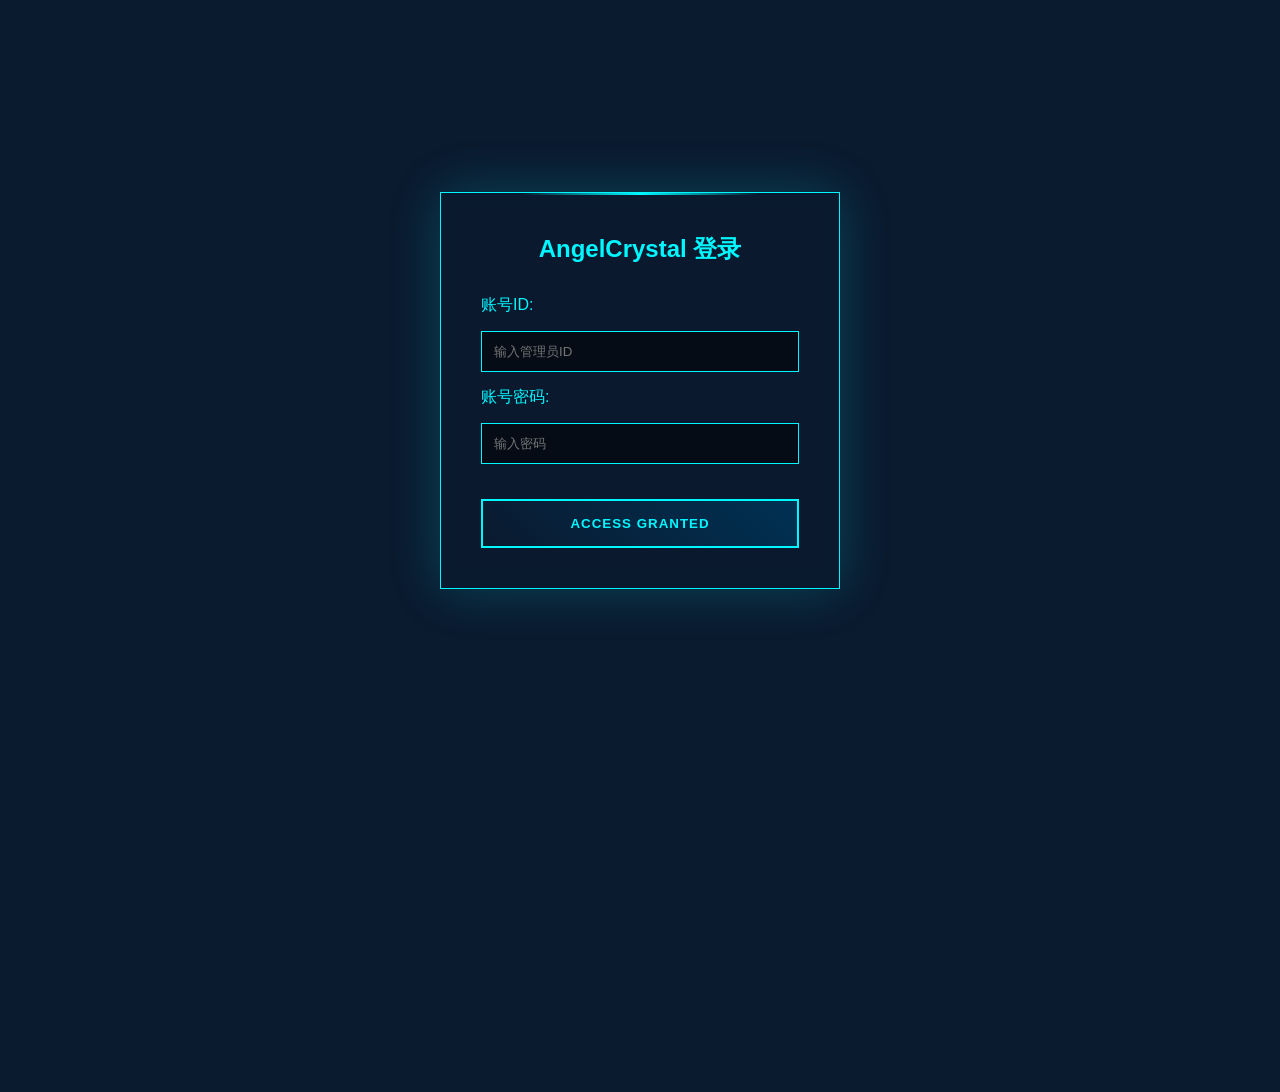
<file: HTML/Release1.35.112082.02_BD.html>
<!DOCTYPE html>
<html lang="zh-CN">
<head>
    <meta charset="UTF-8">
    <title>Angel Crystal</title>
    <style>
        :root {
            /* 默认蓝色主题变量 */
            --primary-color: #00f7ff;
            --primary-color-rgb: 0, 247, 255;
            --secondary-color: #00ff9d;
            --secondary-color-rgb: 0, 255, 157;
            --danger-color: #ff3232;
            --danger-color-rgb: 255, 50, 50;
            --warning-color: #ffd700;
            --warning-color-rgb: 255, 215, 0;
            --bg-color: #0a1a2f;
            --panel-bg: rgba(10, 26, 47, 0.8);
            --panel-border: 1px solid var(--primary-color);
            --panel-shadow: 0 0 50px rgba(var(--primary-color-rgb), 0.2);
            --text-color: var(--primary-color);
            --scan-animation: scan 3s infinite linear;
        }

        /* 红色主题变量 */
        .red-theme {
            --primary-color: #ff003c;
            --primary-color-rgb: 255, 0, 60;
            --secondary-color: #ff8a00;
            --secondary-color-rgb: 255, 138, 0;
            --danger-color: #ff3232;
            --warning-color: #ffd700;
            --bg-color: #1a0005;
            --panel-bg: rgba(26, 0, 5, 0.8);
            --scan-animation: red-scan 3s infinite linear;
            --text-color: var(--primary-color);
        }

        * {
            margin: 0;
            padding: 0;
            box-sizing: border-box;
            font-family: 'Arial', sans-serif;
            color: var(--text-color);
        }

        body {
            background: var(--bg-color);
            color: var(--text-color);
            min-height: 100vh;
            overflow: hidden;
            transition: background 0.5s ease;
        }
        
        body {
    overflow-y: auto;
    scroll-behavior: smooth;
        }
        
        /* 粒子背景效果 */
        #particles {
            position: fixed;
            width: 100%;
            height: 100%;
            z-index: 0;
        }

        .login-container {
            position: relative;
            width: 400px;
            margin: 15% auto;
            padding: 40px;
            background: var(--panel-bg);
            backdrop-filter: blur(10px);
            border: var(--panel-border);
            box-shadow: var(--panel-shadow);
            z-index: 1;
        }

        .hologram-line {
            position: absolute;
            top: 0;
            left: 20%;
            width: 60%;
            height: 2px;
            background: linear-gradient(90deg, 
                transparent, var(--primary-color), transparent);
            animation: var(--scan-animation);
        }

        .neon-input {
            width: 100%;
            padding: 12px;
            margin: 15px 0;
            background: rgba(0, 0, 0, 0.5);
            border: 1px solid var(--primary-color);
            color: var(--text-color);
            transition: 0.3s;
        }

        .cyber-button {
            width: 100%;
            padding: 15px;
            margin-top: 20px;
            background: linear-gradient(45deg, var(--bg-color), #003153);
            border: 2px solid var(--primary-color);
            color: var(--text-color);
            cursor: pointer;
            transition: 0.3s;
            font-weight: bold;
            letter-spacing: 1px;
        }

        .cyber-button:hover {
            box-shadow: 0 0 20px rgba(var(--primary-color-rgb), 0.2);
            transform: translateY(-2px);
        }

        .main-ui {
            display: none;
            position: relative;
            padding: 30px;
            z-index: 1;
            max-width: 1200px;
            margin: 0 auto;
        }

        .status-bar {
            padding: 15px;
            border-bottom: 1px solid rgba(var(--primary-color-rgb), 0.2);
            margin-bottom: 30px;
            display: flex;
            justify-content: space-between;
            align-items: center;
            flex-wrap: wrap;
        }

        .nav-buttons {
            display: flex;
            gap: 15px;
        }

        .nav-button {
            padding: 8px 15px;
            background: rgba(0, 0, 0, 0.3);
            border: 1px solid rgba(var(--primary-color-rgb), 0.2);
            color: var(--text-color);
            cursor: pointer;
            transition: all 0.3s;
            border-radius: 3px;
        }

        .nav-button.active {
            background: rgba(var(--primary-color-rgb), 0.2);
            border-color: var(--primary-color);
            box-shadow: 0 0 10px rgba(var(--primary-color-rgb), 0.2);
        }

        .nav-button:hover {
            background: rgba(var(--primary-color-rgb), 0.1);
        }

        .icon-grid {
            display: grid;
            grid-template-columns: repeat(4, 1fr); /* 改为4列布局 */
            gap: 20px; /* 减小间隙以容纳更多项目 */
            padding: 20px;
        }

        .icon-item {
            padding: 20px; /* 减小内边距 */
            background: rgba(0, 0, 0, 0.3);
            border: 1px solid rgba(var(--primary-color-rgb), 0.2);
            text-align: center;
            cursor: pointer;
            transition: 0.3s;
            border-radius: 5px;
            min-height: 150px;
            display: flex;
            flex-direction: column;
            justify-content: center;
        }

        .icon-item:hover {
            transform: translateY(-5px);
            box-shadow: 0 10px 20px rgba(var(--primary-color-rgb), 0.1);
            border-color: var(--primary-color);
        }

        .page-content {
            padding: 20px;
            min-height: 400px;
            border: 1px solid rgba(var(--primary-color-rgb), 0.2);
            background: rgba(0, 0, 0, 0.2);
            border-radius: 5px;
        }
        
        .page-content {
            overflow-y: auto;
            max-height: 90vh;
            scrollbar-width: thin;
            scrollbar-color: var(--primary-color) rgba(0, 0, 0, 0.2);
        }

        .page-content::-webkit-scrollbar {
        width: 8px;
        }

        .page-content::-webkit-scrollbar-track {
            background: rgba(0, 0, 0, 0.1);
            border-radius: 10px;
        }

        .page-content::-webkit-scrollbar-thumb {
            background-color: var(--primary-color);
            border-radius: 10px;
            border: 1px solid rgba(0, 0, 0, 0.2);
        }
        
        @keyframes scan {
            0% { transform: translateY(-50px); }
            100% { transform: translateY(400px); }
        }

        @keyframes red-scan {
            0% { transform: translateY(-50px); opacity: 0.8; }
            50% { opacity: 1; }
            100% { transform: translateY(400px); opacity: 0.8; }
        }

        .hologram-icon {
            width: 50px; /* 减小尺寸 */
            height: 50px;
            margin: 0 auto 10px; /* 减小下边距 */
            background: linear-gradient(45deg, var(--primary-color), var(--bg-color));
            border-radius: 50%;
            position: relative;
            overflow: hidden;
        }

        .hologram-icon::before {
            content: '';
            position: absolute;
            width: 100%;
            height: 2px;
            background: var(--primary-color);
            top: 50%;
            transform: translateY(-50%);
            animation: pulse 2s infinite;
        }

        .hologram-icon::after {
            content: '';
            position: absolute;
            width: 2px;
            height: 100%;
            background: var(--primary-color);
            left: 50%;
            transform: translateX(-50%);
            animation: pulse 2s infinite;
        }

        @keyframes pulse {
            0%, 100% { opacity: 0.2; }
            50% { opacity: 1; }
        }

        .github-link {
            color: var(--primary-color);
            text-decoration: none;
            border-bottom: 1px dashed var(--primary-color);
            transition: all 0.3s;
        }

        .github-link:hover {
            color: #ffffff;
            border-bottom: 1px solid #ffffff;
        }
        
        /* 日志页面样式 */
        .log-input-container {
            display: flex;
            gap: 15px;
            margin-bottom: 20px;
        }
        
        .log-input {
            flex-grow: 1;
            padding: 12px;
            background: rgba(0, 0, 0, 0.3);
            border: 1px solid rgba(var(--primary-color-rgb), 0.2);
            color: var(--text-color);
            transition: 0.3s;
        }
        
        .log-input:focus {
            border-color: var(--primary-color);
            outline: none;
            box-shadow: 0 0 10px rgba(var(--primary-color-rgb), 0.2);
        }
        
        .log-list {
            max-height: 350px;
            overflow-y: auto;
            padding-right: 10px;
        }
        
        .log-list {
            scrollbar-width: thin;
            scrollbar-color: var(--secondary-color) rgba(0, 0, 0, 0.2);
        }

        .log-list::-webkit-scrollbar-thumb {
            background-color: var(--secondary-color);
        }
        
        .log-entry {
            background: rgba(0, 0, 0, 0.2);
            border: 1px solid rgba(var(--primary-color-rgb), 0.2);
            padding: 15px;
            margin-bottom: 15px;
            border-radius: 5px;
            position: relative;
            transition: all 0.3s;
        }
        
        .log-entry:hover {
            background: rgba(var(--primary-color-rgb), 0.05);
            border-color: var(--primary-color);
        }
        
        .log-header {
            display: flex;
            justify-content: space-between;
            margin-bottom: 8px;
            padding-bottom: 8px;
            border-bottom: 1px dashed rgba(var(--primary-color-rgb), 0.2);
        }
        
        .log-time {
            font-size: 0.85em;
            color: var(--primary-color);
        }
        
        .log-content {
            line-height: 1.5;
        }
        
        .delete-log {
            position: absolute;
            top: 15px;
            right: 15px;
            background: rgba(255, 50, 50, 0.2);
            border: 1px solid var(--danger-color);
            color: var(--danger-color);
            width: 24px;
            height: 24px;
            border-radius: 50%;
            display: flex;
            align-items: center;
            justify-content: center;
            cursor: pointer;
            transition: all 0.3s;
            font-size: 12px;
        }
        
        .delete-log:hover {
            background: rgba(255, 50, 50, 0.4);
            transform: scale(1.1);
        }
        
        .dev-link {
            color: var(--primary-color);
            text-decoration: none;
            border-bottom: 1px dashed var(--primary-color);
            transition: all 0.3s;
        }
        
        .dev-link:hover {
            color: #ffffff;
            border-bottom: 1px solid #ffffff;
        }
        
        .section-title {
            position: relative;
            padding-bottom: 10px;
            margin-bottom: 20px;
            border-bottom: 1px solid rgba(var(--primary-color-rgb), 0.2);
        }
        
        .section-title::after {
            content: '';
            position: absolute;
            bottom: -1px;
            left: 0;
            width: 100px;
            height: 2px;
            background: var(--primary-color);
        }
        
        .version-info {
            background: rgba(var(--primary-color-rgb), 0.05);
            padding: 15px;
            border-left: 3px solid var(--primary-color);
            margin-bottom: 20px;
        }
        
        .system-update {
            color: var(--secondary-color);
            margin-top: 30px;
            padding: 15px;
            border: 1px solid rgba(var(--secondary-color-rgb), 0.2);
            background: rgba(var(--secondary-color-rgb), 0.05);
        }
        
        /* 设置页面样式 */
        .settings-page {
            display: none;
        }
        
        .theme-selector {
            display: flex;
            gap: 20px;
            margin: 30px 0;
        }
        
        .theme-option {
            flex: 1;
            padding: 20px;
            border: 1px solid rgba(var(--primary-color-rgb), 0.3);
            border-radius: 5px;
            cursor: pointer;
            transition: all 0.3s;
            text-align: center;
        }
        
        .theme-option:hover {
            transform: translateY(-3px);
            box-shadow: 0 5px 15px rgba(var(--primary-color-rgb), 0.1);
            border-color: var(--primary-color);
        }
        
        .theme-option.active {
            border: 2px solid var(--primary-color);
            background: rgba(var(--primary-color-rgb), 0.1);
            box-shadow: 0 0 15px rgba(var(--primary-color-rgb), 0.2);
        }
        
        .theme-preview {
            width: 100%;
            height: 100px;
            border-radius: 3px;
            margin-bottom: 15px;
            display: flex;
            justify-content: center;
            align-items: center;
            overflow: hidden;
        }
        
        .blue-theme-preview {
            background: linear-gradient(135deg, #0a1a2f, #003153);
            border: 1px solid #00f7ff;
        }
        
        .red-theme-preview {
            background: linear-gradient(135deg, #1a0005, #450012);
            border: 1px solid #ff003c;
        }
        
        .theme-name {
            font-weight: bold;
            margin-top: 10px;
        }
        
        /* 自定义功能库样式 */
        .feature-config {
            margin-top: 30px;
            padding: 20px;
            background: rgba(0, 0, 0, 0.2);
            border: 1px solid rgba(var(--primary-color-rgb), 0.3);
            border-radius: 5px;
        }
        
        .feature-header {
            display: flex;
            justify-content: space-between;
            align-items: center;
            margin-bottom: 15px;
            cursor: pointer;
        }
        
        .feature-header h4 {
            margin: 0;
            color: var(--secondary-color);
        }
        
        .toggle-icon {
            font-size: 1.2em;
            transition: transform 0.3s;
        }
        
        .feature-config-content {
            display: block; /* 默认展开 */
        }
        
        .feature-config-content.collapsed {
            display: none;
        }
        
        .feature-item {
            display: flex;
            flex-wrap: wrap;
            gap: 15px;
            margin-bottom: 15px;
            padding-bottom: 15px;
            border-bottom: 1px dashed rgba(var(--primary-color-rgb), 0.2);
        }
        
        .feature-item label {
            width: 100%;
            color: var(--secondary-color);
            font-size: 0.9em;
        }
        
        .feature-input {
            flex: 1;
            min-width: 200px;
            padding: 10px;
            background: rgba(0, 0, 0, 0.3);
            border: 1px solid rgba(var(--primary-color-rgb), 0.2);
            color: var(--text-color);
            transition: 0.3s;
        }
        
        .feature-input:focus {
            border-color: var(--secondary-color);
            outline: none;
            box-shadow: 0 0 10px rgba(var(--secondary-color-rgb), 0.2);
        }
        
        .feature-actions {
            display: flex;
            justify-content: flex-end;
            gap: 15px;
            margin-top: 20px;
        }
        
        .save-config {
            padding: 10px 25px;
            background: rgba(var(--secondary-color-rgb), 0.1);
            border: 1px solid var(--secondary-color);
            color: var(--text-color);
            cursor: pointer;
            transition: all 0.3s;
            border-radius: 3px;
        }
        
        .save-config:hover {
            background: rgba(var(--secondary-color-rgb), 0.3);
            box-shadow: 0 0 10px rgba(var(--secondary-color-rgb), 0.2);
        }
        
        .reset-config {
            padding: 10px 25px;
            background: rgba(var(--danger-color-rgb), 0.1);
            border: 1px solid var(--danger-color);
            color: var(--text-color);
            cursor: pointer;
            transition: all 0.3s;
            border-radius: 3px;
        }
        
        .reset-config:hover {
            background: rgba(var(--danger-color-rgb), 0.3);
            box-shadow: 0 0 10px rgba(var(--danger-color-rgb), 0.2);
        }
        
        .feature-warning {
            color: var(--danger-color);
            font-size: 0.85em;
            margin-top: 5px;
            display: none;
        }
        
        /* 语言选择器样式 */
        .language-selector {
            display: flex;
            gap: 20px;
            margin: 30px 0;
        }
        
        .lang-option {
            flex: 1;
            padding: 20px;
            border: 1px solid rgba(var(--primary-color-rgb), 0.3);
            border-radius: 5px;
            cursor: pointer;
            transition: all 0.3s;
            text-align: center;
        }
        
        .lang-option:hover {
            transform: translateY(-3px);
            box-shadow: 0 5px 15px rgba(var(--primary-color-rgb), 0.1);
            border-color: var(--primary-color);
        }
        
        .lang-option.active {
            border: 2px solid var(--primary-color);
            background: rgba(var(--primary-color-rgb), 0.1);
            box-shadow: 0 0 15px rgba(var(--primary-color-rgb), 0.2);
        }
        
        .lang-preview {
            width: 100%;
            height: 100px;
            border-radius: 3px;
            margin-bottom: 15px;
            display: flex;
            justify-content: center;
            align-items: center;
            overflow: hidden;
            background: rgba(0, 0, 0, 0.3);
        }
        
        .zh-preview {
            border: 1px solid #00f7ff;
        }
        
        .en-preview {
            border: 1px solid #ff8a00;
        }
        
        .lang-name {
            font-weight: bold;
            margin-top: 10px;
        }
        
        /* 关于页面样式 */
        .about-content {
            padding: 20px;
        }
        
        .developer-card {
            background: rgba(0, 0, 0, 0.3);
            border: 1px solid rgba(var(--primary-color-rgb), 0.2);
            border-radius: 8px;
            padding: 20px;
            margin-bottom: 20px;
            transition: all 0.3s;
        }
        
        .developer-card:hover {
            transform: translateY(-3px);
            box-shadow: 0 5px 15px rgba(var(--primary-color-rgb), 0.1);
            border-color: var(--primary-color);
        }
        
        .developer-card h4 {
            color: var(--secondary-color);
            margin-bottom: 10px;
            border-bottom: 1px solid rgba(var(--primary-color-rgb), 0.2);
            padding-bottom: 5px;
        }
        
        .developer-card p {
            margin-bottom: 10px;
            line-height: 1.6;
        }
        
        /* 日志选项卡样式 */
        .log-tabs {
            display: flex;
            margin-bottom: 20px;
            border-bottom: 1px solid rgba(var(--primary-color-rgb), 0.2);
        }
        
        .log-tab {
            padding: 10px 20px;
            cursor: pointer;
            background: rgba(0, 0, 0, 0.2);
            border: 1px solid rgba(var(--primary-color-rgb), 0.2);
            border-bottom: none;
            border-radius: 5px 5px 0 0;
            margin-right: 5px;
            transition: all 0.3s;
        }
        
        .log-tab.active {
            background: rgba(var(--primary-color-rgb), 0.1);
            border-color: var(--primary-color);
            color: var(--primary-color);
            position: relative;
            top: 1px;
        }
        
        .log-tab-content {
            display: none;
        }
        
        .log-tab-content.active {
            display: block;
        }
        
        .log-tab-content.active {
            display: flex;
            flex-direction: column;
            height: 100%;
        }
        
        .update-log-entry {
            background: rgba(0, 0, 0, 0.2);
            border: 1px solid rgba(var(--warning-color-rgb), 0.3);
            padding: 15px;
            margin-bottom: 15px;
            border-radius: 5px;
            position: relative;
        }
        
        .update-log-entry .log-header {
            border-bottom: 1px dashed rgba(var(--warning-color-rgb), 0.3);
        }
        
        .update-log-entry .log-time {
            color: var(--warning-color);
        }
        
        .update-log-entry .log-content {
            color: var(--warning-color);
        }
    </style>
</head>
<body>
    <!-- 粒子背景 -->
    <canvas id="particles"></canvas>

    <!-- 登录界面 -->
    <div class="login-container" id="loginPanel">
        <div class="hologram-line"></div>
        <h2 style="text-align: center; margin-bottom: 30px;" data-lang-key="login.title">AngelCrystal 登录</h2>
        <div class="input-field">
            <label data-lang-key="login.adminId">账号ID:</label>
            <input type="text" id="adminId" class="neon-input" placeholder="输入管理员ID" data-lang-key-placeholder="login.adminPlaceholder">
        </div>
        <div class="input-field">
            <label data-lang-key="login.password">账号密码:</label> 
            <input type="password" id="password" class="neon-input" placeholder="输入密码" data-lang-key-placeholder="login.passwordPlaceholder">
        </div>
        <button class="cyber-button" onclick="checkLogin()" data-lang-key="login.accessBtn">ACCESS GRANTED</button>
    </div>

    <!-- 主界面 -->
    <div class="main-ui" id="mainPanel">
        <div class="status-bar">
            <div class="system-info">
                <span data-lang-key="status.user">▼ 连接用户: Administators</span>
                <span style="margin: 0 30px;" data-lang-key="status.connection">▼ 连接状态: SECURED</span>
                <span style="margin: 0 30px;" data-lang-key="status.permission">▼ 访问权限: 全局</span>
                <span data-lang-key="status.time">▼ 系统时间: <span id="timeDisplay">11:45:14</span></span>
            </div>
            <div class="nav-buttons">
                <button class="nav-button active" onclick="switchPage('intro')" data-lang-key="nav.home">主页</button>
                <button class="nav-button" onclick="switchPage('features')" data-lang-key="nav.features">功能库</button>
                <button class="nav-button" onclick="switchPage('logs')" data-lang-key="nav.logs">日志</button>
                <button class="nav-button" onclick="switchPage('about')" data-lang-key="nav.about">关于</button>
                <button class="nav-button" onclick="switchPage('settings')" data-lang-key="nav.settings">设置</button>
            </div>
        </div>
        
        <!-- 介绍页面 -->
        <div class="page-content" id="introPage">
            <h3 style="text-align: center; margin-bottom: 30px;" data-lang-key="intro.title">AngelCrystal</h3>
            <div class="version-info">
                <p style="margin-bottom: 10px; line-height: 1.6;">
                    <strong data-lang-key="intro.version">释放版本：1.35.112082.02</strong><br>
                    <strong data-lang-key="intro.ftVersion">TimonDessau</strong>
                </p>
                <p style="line-height: 1.6;" data-lang-key="intro.note">
                    该代码仅供参考，如果有意见请在Gitee或Github中提出问题
                </p>
            </div>
            
            <div class="system-update">
                <h4 data-lang-key="intro.updates">更新内容:</h4>
                <p style="margin-top: 10px;" data-lang-key="update.1">• 新增主题切换功能（蓝色/红色主题）</p>
                <p data-lang-key="update.2">• 添加设置页面用于主题管理</p>
                <p data-lang-key="update.3">• 优化UI界面和交互体验</p>
                <p data-lang-key="update.4">• 新增功能库链接自定义配置功能</p>
                <p data-lang-key="update.5">• 新增多语言支持（中文/英文）</p>
                <p data-lang-key="update.6">• 新增"关于"界面展示开发者信息</p>
                <p data-lang-key="update.7">• 功能库扩展至16个功能模块</p>
                <p data-lang-key="update.8">• 日志系统新增更新日志分类</p>
            </div>
        </div>
        
        <!-- 功能库页面 -->
        <div class="page-content" id="featuresPage" style="display: none;">
            <h3 class="section-title" data-lang-key="features.title">功能库</h3>
            <div class="icon-grid" id="featuresGrid">
                <!-- 功能库图标将在这里动态生成 -->
            </div>
            <div style="margin-top: 30px; text-align: center;">
                <p data-lang-key="features.github">访问开发者GitHub仓库获取更多版本:</p>
                <a href="https://www.github.com/TimonDessauQwQ/" class="github-link" target="_blank">
                    https://www.github.com/TheronVaux/Angelcrystal-webUI/
                </a>
            </div>
        </div>
        
        <!-- 日志页面 -->
        <div class="page-content" id="logsPage" style="display: none;">
            <h3 class="section-title" data-lang-key="logs.title">系统日志</h3>
            
            <div class="log-tabs">
                <div class="log-tab active" onclick="switchLogTab('userLogs')" data-lang-key="logs.userLogs">用户日志</div>
                <div class="log-tab" onclick="switchLogTab('updateLogs')" data-lang-key="logs.updateLogs">更新日志</div>
            </div>
            
            <!-- 用户日志 -->
            <div class="log-tab-content active" id="userLogsTab">
                <div class="log-input-container">
                    <input type="text" id="logInput" class="log-input" placeholder="输入日志内容..." data-lang-key-placeholder="logs.placeholder">
                    <button class="cyber-button" style="width: auto; padding: 0 20px;" onclick="addLog()" data-lang-key="logs.addBtn">添加日志</button>
                </div>
                
                <div class="log-list" id="logList">
                    <!-- 日志条目将在这里动态生成 -->
                    <div class="log-entry">
                        <div class="log-header">
                            <strong data-lang-key="logs.admin">管理员</strong>
                            <span class="log-time">2025-07-19 04:00:00</span>
                        </div>
                        <div class="log-content">
                            <span data-lang-key="log.1">系统初始化完成，所有模块运行正常。</span>
                        </div>
                        <div class="delete-log" onclick="deleteLog(event)">×</div>
                    </div>
                    
                    <div class="log-entry">
                        <div class="log-header">
                            <strong data-lang-key="logs.admin">管理员</strong>
                            <span class="log-time">2025-07-19 12:00:00</span>
                        </div>
                        <div class="log-content">
                            <span data-lang-key="log.2">安全检查通过，未发现威胁。</span>
                        </div>
                        <div class="delete-log" onclick="deleteLog(event)">×</div>
                    </div>
                </div>
            </div>
            
            <!-- 更新日志 -->
            <div class="log-tab-content" id="updateLogsTab">
                <div class="log-list" id="updateLogList">
                    <div class="update-log-entry">
                        <div class="log-header">
                            <strong data-lang-key="logs.system">系统</strong>
                            <span class="log-time">2025-07-20 09:30:00</span>
                        </div>
                        <div class="log-content">
                            <span data-lang-key="update.log.1">• 新增"关于"页面</span><br>
                            <span data-lang-key="update.log.2">• 功能库扩展至16个模块</span><br>
                            <span data-lang-key="update.log.3">• 日志系统新增更新日志分类</span>
                        </div>
                    </div>
                    
                    <div class="update-log-entry">
                        <div class="log-header">
                            <strong data-lang-key="logs.system">系统</strong>
                            <span class="log-time">2025-07-19 12:00:00</span>
                        </div>
                        <div class="log-content">
                            <span data-lang-key="update.log.4">• 新增主题切换功能</span><br>
                            <span data-lang-key="update.log.5">• 添加多语言支持</span>
                        </div>
                    </div>
                </div>
            </div>
        </div>
        
        <!-- 关于页面 -->
        <div class="page-content" id="aboutPage" style="display: none;">
            <h3 class="section-title" data-lang-key="about.title">关于 AngelCrystal</h3>
            
            <div class="version-info">
                <p style="margin-bottom: 10px; line-height: 1.6;">
                    <strong data-lang-key="about.version">当前版本：1.35.112082.02</strong><br>
                    <span data-lang-key="about.desc">AngelCrystal 是一个网页UI。</span>
                </p>
            </div>
            
            <div class="about-content">
                <h4 style="margin-bottom: 20px; color: var(--secondary-color);" data-lang-key="about.developers">开发人员</h4>
                
                <div class="developer-card">
                    <h4>TheronVaux</h4>
                    <p data-lang-key="about.dev1">主要开发者</p>
                </div>
                
                <div class="developer-card">
                    <h4>InfinitySKY</h4>
                    <p data-lang-key="about.dev2">灵感及部分代码提供</p>
                </div>
                
                <div class="developer-card">
                    <h4>SHENGYUE</h4>
                    <p data-lang-key="about.dev3">项目金主</p>
                </div>
                
                <div class="system-update" style="margin-top: 30px;">
                    <h4 data-lang-key="about.license">许可协议</h4>
                    <p style="margin-top: 10px;" data-lang-key="about.licenseText">
                        AngelCrystal 遵循 MIT 开源协议。您可以自由使用、修改和分发本软件，但必须保留原始版权声明。
                    </p>
                </div>
            </div>
        </div>
        
        <!-- 设置页面 -->
        <div class="page-content settings-page" id="settingsPage">
            <h3 class="section-title" data-lang-key="settings.title">系统设置</h3>
            
            <div class="version-info">
                <p style="margin-bottom: 10px; line-height: 1.6;">
                    <strong data-lang-key="settings.theme">当前主题：<span id="currentTheme">蓝色主题</span></strong><br>
                    <span data-lang-key="settings.themeDesc">选择您偏好的界面主题</span>
                </p>
            </div>
            
            <h4 style="margin: 30px 0 15px; color: var(--primary-color);" data-lang-key="settings.themeSelect">主题选择</h4>
            <div class="theme-selector">
                <div class="theme-option active" onclick="switchTheme('blue')" id="blueThemeOption">
                    <div class="theme-preview blue-theme-preview">
                        <div style="color: #00f7ff; font-size: 24px;">BLUE</div>
                    </div>
                    <div class="theme-name" data-lang-key="settings.blueTheme">蓝色主题</div>
                    <p style="margin-top: 10px; font-size: 0.9em;" data-lang-key="settings.blueDesc">默认Sapphire风格</p>
                </div>
                
                <div class="theme-option" onclick="switchTheme('red')" id="redThemeOption">
                    <div class="theme-preview red-theme-preview">
                        <div style="color: #ff003c; font-size: 24px;">RED</div>
                    </div>
                    <div class="theme-name" data-lang-key="settings.redTheme">红色主题</div>
                    <p style="margin-top: 10px; font-size: 0.9em;" data-lang-key="settings.redDesc">暗黑Angel风格</p>
                </div>
            </div>
            
            <!-- 语言选择区域 -->
            <h4 style="margin: 30px 0 15px; color: var(--primary-color);" data-lang-key="settings.language">语言选择</h4>
            <div class="language-selector">
                <div class="lang-option active" onclick="switchLanguage('zh-CN')" id="zhOption">
                    <div class="lang-preview zh-preview">
                        <div style="color: #00f7ff; font-size: 24px;">中文</div>
                    </div>
                    <div class="lang-name">简体中文</div>
                    <p style="margin-top: 10px; font-size: 0.9em;" data-lang-key="settings.zhDesc">系统默认语言</p>
                </div>
                
                <div class="lang-option" onclick="switchLanguage('en')" id="enOption">
                    <div class="lang-preview en-preview">
                        <div style="color: #ff8a00; font-size: 24px;">English</div>
                    </div>
                    <div class="lang-name">English</div>
                    <p style="margin-top: 10px; font-size: 0.9em;" data-lang-key="settings.enDesc">英语</p>
                </div>
            </div>
            
            <!-- 自定义功能库配置区域 -->
            <div class="feature-config">
                <div class="feature-header" onclick="toggleFeatureConfig()">
                    <h4 data-lang-key="settings.customFeatures">自定义功能库链接</h4>
                    <div class="toggle-icon">▼</div>
                </div>
                
                <div class="feature-config-content" id="featureConfigContent">
                    <div id="featureConfigContainer">
                        <!-- 功能配置项将在这里动态生成 -->
                    </div>
                    
                    <div class="feature-actions">
                        <button class="reset-config" onclick="resetFeatureConfig()" data-lang-key="settings.resetBtn">重置配置</button>
                        <button class="save-config" onclick="saveFeatureConfig()" data-lang-key="settings.saveBtn">保存配置</button>
                    </div>
                </div>
            </div>
            
            <div class="system-update">
                <h4 data-lang-key="settings.other">其他设置:</h4>
                <p style="margin-top: 10px;" data-lang-key="settings.lang">• 界面语言：简体中文</p>
                <p data-lang-key="settings.dateFormat">• 日期格式：YYYY-MM-DD</p>
                <p data-lang-key="settings.timeFormat">• 时间显示：24小时制</p>
            </div>
        </div>
    </div>

    <script>
        // 语言包定义
        const langPack = {
            'zh-CN': {
                'login.title': 'AngelCrystal',
                'login.adminId': '账号ID:',
                'login.password': '账号密码:',
                'login.adminPlaceholder': '输入ID',
                'login.passwordPlaceholder': '输入密码',
                'login.accessBtn': 'ACCESS GRANTED',
                'login.accessDenied': 'ACCESS DENIED!',
                'status.user': '▼ 用户: Administors',
                'status.connection': '▼ 状态: SECURED',
                'status.permission': '▼ 权限: 全局',
                'status.time': '▼ 系统时间:',
                'nav.home': '主页',
                'nav.features': '功能库',
                'nav.logs': '日志',
                'nav.about': '关于',
                'nav.settings': '设置',
                'intro.title': 'AngelCrystal',
                'intro.version': '释放版本：1.35.112082',
                'intro.ftVersion': 'ACGT版本：1.0.0',
                'intro.note': '该代码仅供参考，如果有意见请在Gitee或Github中提出问题',
                'intro.updates': '系统更新:',
                'features.title': '功能库',
                'features.github': '访问开发者GitHub仓库获取更多资源:',
                'logs.title': '系统日志',
                'logs.userLogs': '用户日志',
                'logs.updateLogs': '更新日志',
                'logs.placeholder': '输入日志内容...',
                'logs.addBtn': '添加日志',
                'logs.admin': '管理员',
                'logs.system': '系统',
                'log.1': '系统初始化完成，所有模块运行正常。',
                'log.2': '安全检查通过，未发现威胁。',
                'log.3': '用户界面更新至v1.35.0版本。',
                'settings.title': '系统设置',
                'settings.theme': '当前主题：',
                'settings.themeDesc': '选择您偏好的界面主题',
                'settings.themeSelect': '主题选择',
                'settings.blueTheme': '蓝色主题',
                'settings.blueDesc': '默认Sapphire风格',
                'settings.redTheme': '红色主题',
                'settings.redDesc': '暗黑Angel风格',
                'settings.language': '语言选择',
                'settings.zhDesc': '系统默认语言',
                'settings.enDesc': '英语',
                'settings.customFeatures': '自定义功能库链接',
                'settings.resetBtn': '重置配置',
                'settings.saveBtn': '保存配置',
                'settings.other': '其他设置:',
                'settings.lang': '• 界面语言：简体中文',
                'settings.dateFormat': '• 日期格式：YYYY-MM-DD',
                'settings.timeFormat': '• 时间显示：24小时制',
                'update.1': '• 新增主题切换功能（蓝色/红色主题）',
                'update.2': '• 添加设置页面用于主题管理',
                'update.3': '• 优化UI界面和交互体验',
                'update.4': '• 新增功能库链接自定义配置功能',
                'update.5': '• 新增多语言支持（中文/英文）',
                'update.6': '• 新增"关于"界面展示开发者信息',
                'update.7': '• 功能库扩展至16个功能模块',
                'update.8': '• 日志系统新增更新日志分类',
                'log.emptyWarning': '日志内容不能为空！',
                'feature.emptyWarning': '名称和链接不能为空！',
                'feature.linkWarning': '链接必须以"http://"、"https://"或"javascript:"开头',
                'feature.saveSuccess': '功能库配置已保存！',
                'feature.resetConfirm': '确定要重置功能库配置为默认设置吗？',
                'feature.resetSuccess': '功能库配置已重置为默认设置！',
                'lang.switchLog': '系统语言已切换至: ',
                'about.title': '关于 AngelCrystal',
                'about.version': '当前版本：1.35.112082.02',
                'about.desc': 'AngelCrystal 是一个网页UI，专为高效管理和控制设计。',
                'about.developers': '开发团队',
                'about.dev1': 'UI设计，负责核心模块开发和系统集成',
                'about.dev2': 'UI/UX设计师，负责用户界面和交互体验',
                'about.dev3': '后端开发工程师，没啥用',
                'about.license': '许可协议',
                'about.licenseText': 'AngelCrystal 遵循 MIT 开源协议。您可以自由使用、修改和分发本软件，但必须保留原始版权声明。',
                'update.log.1': '• 新增"关于"页面',
                'update.log.2': '• 功能库扩展至16个模块',
                'update.log.3': '• 日志系统新增更新日志分类',
                'update.log.4': '• 新增主题切换功能',
                'update.log.5': '• 添加多语言支持'
            },
            'en': {
                'login.title': 'AngelCrystal Login',
                'login.adminId': 'ID:',
                'login.password': 'Password:',
                'login.adminPlaceholder': 'Enter admin ID',
                'login.passwordPlaceholder': 'Enter password',
                'login.accessBtn': 'ACCESS GRANTED',
                'login.accessDenied': 'ACCESS DENIED!',
                'status.user': '▼ User: Administors',
                'status.connection': '▼ Connection: SECURED',
                'status.permission': '▼ Permission: Global',
                'status.time': '▼ System Time:',
                'nav.home': 'Home',
                'nav.features': 'Features',
                'nav.logs': 'Logs',
                'nav.about': 'About',
                'nav.settings': 'Settings',
                'intro.title': '',
                'intro.version': 'Release Version: 1.35.112082',
                'intro.ftVersion': 'AGUI Version: 1.0.0',
                'intro.note': 'This code is for reference only. Please submit issues on Gitee or Github',
                'intro.updates': 'System Updates:',
                'features.title': 'Feature Library',
                'features.github': 'Visit developer GitHub for more resources:',
                'logs.title': 'System Logs',
                'logs.userLogs': 'User Logs',
                'logs.updateLogs': 'Update Logs',
                'logs.placeholder': 'Enter log content...',
                'logs.addBtn': 'Add Log',
                'logs.admin': 'Administrator',
                'logs.system': 'System',
                'log.1': 'System initialization completed. All modules running normally.',
                'log.2': 'Security check passed. No threats found.',
                'log.3': 'User interface updated to v1.35.112082',
                'settings.title': 'System Settings',
                'settings.theme': 'Current Theme:',
                'settings.themeDesc': 'Select your preferred interface theme',
                'settings.themeSelect': 'Theme Selection',
                'settings.blueTheme': 'Blue Theme',
                'settings.blueDesc': 'Default tech sapphire style',
                'settings.redTheme': 'Red Theme',
                'settings.redDesc': 'Dark angel style',
                'settings.language': 'Language Selection',
                'settings.zhDesc': 'System default language',
                'settings.enDesc': 'English language',
                'settings.customFeatures': 'Custom Feature Links',
                'settings.resetBtn': 'Reset Configuration',
                'settings.saveBtn': 'Save Configuration',
                'settings.other': 'Other Settings:',
                'settings.lang': '• Interface Language: Simplified Chinese',
                'settings.dateFormat': '• Date Format: YYYY-MM-DD',
                'settings.timeFormat': '• Time Display: 24-hour',
                'update.1': '• Added theme switching (blue/red themes)',
                'update.2': '• Added settings page for theme management',
                'update.3': '• Optimized UI and user experience',
                'update.4': '• Added custom feature link configuration',
                'update.5': '• Added multi-language support (Chinese/English)',
                'update.6': '• Added "About" page for developer information',
                'update.7': '• Feature library expanded to 16 modules',
                'update.8': '• Log system added update log category',
                'log.emptyWarning': 'Log content cannot be empty!',
                'feature.emptyWarning': 'Name and link cannot be empty!',
                'feature.linkWarning': 'Link must start with "http://", "https://" or "javascript:"',
                'feature.saveSuccess': 'Feature configuration saved!',
                'feature.resetConfirm': 'Are you sure you want to reset to default settings?',
                'feature.resetSuccess': 'Feature configuration reset to default!',
                'lang.switchLog': 'System language switched to: ',
                'about.title': 'About AngelCrystal',
                'about.version': 'Current Version: 1.35.112082.02',
                'about.desc': 'AngelCrystal is an advanced management system designed for efficient control and administration.',
                'about.developers': 'Development Team',
                'about.dev1': 'UI Designer, responsible for core module development and system integration',
                'about.dev2': 'UI/UX Designer, responsible for user interface and interaction experience',
                'about.dev3': 'Backend Developer, fw',
                'about.license': 'License Agreement',
                'about.licenseText': 'AngelCrystal is licensed under the MIT License. You are free to use, modify, and distribute this software, but must retain the original copyright notice.',
                'update.log.1': '• Added "About" page',
                'update.log.2': '• Feature library expanded to 16 modules',
                'update.log.3': '• Log system added update log category',
                'update.log.4': '• Added theme switching feature',
                'update.log.5': '• Added multi-language support'
            }
        };
        
        // 当前语言设置
        let currentLang = 'zh-CN';
        
        // 默认功能库配置 - 扩展至16个
        const defaultFeatures = [
            { name: "01", link: "javascript:alert('01')" },
            { name: "咖啡厅链接", link: "https://pd.qq.com/s/a6g5xr5bg?b=5" },
            { name: "03", link: "javascript:alert('03')" },
            { name: "GitHub 仓库", link: "https://www.github.com/TheronVaux/Angelcrystal-webUI" },
            { name: "05", link: "javascript:alert('05')" },
            { name: "06", link: "javascript:alert('06')" },
            { name: "07", link: "javascript:alert('07')" },
            { name: "08", link: "javascript:alert('08')" },
            { name: "1.5.2网页版", link: "https://play.mc.js.cool/1.5" },
            { name: "1.8.8网页版", link: "https://play.mc.js.cool/1.8" },
            { name: "1.12.2网页版", link: "https://play.mc.js.cool/1.12beta" },
            { name: "日志分析", link: "https://mclo.gs/#info" },
            { name: "13", link: "javascript:alert('13')" },
            { name: "14", link: "javascript:alert('14')" },
            { name: "15", link: "javascript:alert('15')" },
            { name: "16", link: "javascript:alert('16')" }
        ];
        
        // 当前功能库配置
        let currentFeatures = [];
        
        // 管理员验证
        function checkLogin() {
            const ADMIN_ID = "Admin";
            const ADMIN_PW = "";
            const btn = document.querySelector('.cyber-button');

            if(document.getElementById("adminId").value === ADMIN_ID && 
               document.getElementById("password").value === ADMIN_PW) {
                document.getElementById("loginPanel").style.display = "none";
                document.getElementById("mainPanel").style.display = "block";
                initParticles();
                startClock();
                loadFeatureConfig();
                loadLanguage();
                renderFeatureGrid();
            } else {
                btn.innerHTML = langPack[currentLang]['login.accessDenied'];
                btn.style.background = "#d90000";
                setTimeout(() => {
                    btn.innerHTML = langPack[currentLang]['login.accessBtn'];
                    btn.style.background = "linear-gradient(45deg, var(--bg-color), #003153)";
                }, 2000);
            }
        }
        
        // 加载语言设置
        function loadLanguage() {
            const savedLang = localStorage.getItem('systemLanguage');
            if (savedLang && langPack[savedLang]) {
                currentLang = savedLang;
            }
            applyLanguage();
        }
        
        // 应用当前语言设置
        function applyLanguage() {
            // 更新所有带有data-lang-key属性的元素
            const elements = document.querySelectorAll('[data-lang-key]');
            elements.forEach(el => {
                const key = el.getAttribute('data-lang-key');
                if (langPack[currentLang][key]) {
                    el.textContent = langPack[currentLang][key];
                }
            });
            
            // 更新所有带有data-lang-key-placeholder属性的元素
            const placeholders = document.querySelectorAll('[data-lang-key-placeholder]');
            placeholders.forEach(el => {
                const key = el.getAttribute('data-lang-key-placeholder');
                if (langPack[currentLang][key]) {
                    el.placeholder = langPack[currentLang][key];
                }
            });
            
            // 更新语言选择按钮状态
            document.getElementById('zhOption').classList.toggle('active', currentLang === 'zh-CN');
            document.getElementById('enOption').classList.toggle('active', currentLang === 'en');
            
            // 更新设置页面的语言显示
            if (currentLang === 'zh-CN') {
                document.querySelector('[data-lang-key="settings.lang"]').textContent = 
                    langPack[currentLang]['settings.lang'].replace('简体中文', '简体中文');
            } else {
                document.querySelector('[data-lang-key="settings.lang"]').textContent = 
                    langPack[currentLang]['settings.lang'].replace('简体中文', 'English');
            }
        }
        
        // 切换语言
        function switchLanguage(lang) {
            if (lang === currentLang) return;
            
            currentLang = lang;
            localStorage.setItem('systemLanguage', lang);
            applyLanguage();
            
            // 添加语言切换日志
            const now = new Date();
            const timeString = `${now.getFullYear()}-${String(now.getMonth() + 1).padStart(2, '0')}-${String(now.getDate()).padStart(2, '0')} ${String(now.getHours()).padStart(2, '0')}:${String(now.getMinutes()).padStart(2, '0')}:${String(now.getSeconds()).padStart(2, '0')}`;
            
            const langName = lang === 'zh-CN' ? '简体中文' : 'English';
            const logContent = langPack[currentLang]['lang.switchLog'] + langName;
            
            const logEntry = document.createElement('div');
            logEntry.className = 'log-entry';
            logEntry.innerHTML = `
                <div class="log-header">
                    <strong>${langPack[currentLang]['logs.system']}</strong>
                    <span class="log-time">${timeString}</span>
                </div>
                <div class="log-content">
                    ${logContent}
                </div>
                <div class="delete-log" onclick="deleteLog(event)">×</div>
            `;
            
            document.getElementById('logList').prepend(logEntry);
        }

        // 页面切换功能
        function switchPage(page) {
            const introPage = document.getElementById('introPage');
            const featuresPage = document.getElementById('featuresPage');
            const logsPage = document.getElementById('logsPage');
            const aboutPage = document.getElementById('aboutPage');
            const settingsPage = document.getElementById('settingsPage');
            const introBtn = document.querySelector('.nav-button:nth-child(1)');
            const featuresBtn = document.querySelector('.nav-button:nth-child(2)');
            const logsBtn = document.querySelector('.nav-button:nth-child(3)');
            const aboutBtn = document.querySelector('.nav-button:nth-child(4)');
            const settingsBtn = document.querySelector('.nav-button:nth-child(5)');
               
            // 重置所有按钮状态
            introBtn.classList.remove('active');
            featuresBtn.classList.remove('active');
            logsBtn.classList.remove('active');
            aboutBtn.classList.remove('active');
            settingsBtn.classList.remove('active');
            
            // 隐藏所有页面
            introPage.style.display = 'none';
            featuresPage.style.display = 'none';
            logsPage.style.display = 'none';
            aboutPage.style.display = 'none';
            settingsPage.style.display = 'none';
            
            // 显示选中的页面并激活按钮
            if(page === 'intro') {
                introPage.style.display = 'block';
                introBtn.classList.add('active');
            } else if(page === 'features') {
                featuresPage.style.display = 'block';
                featuresBtn.classList.add('active');
            } else if(page === 'logs') {
                logsPage.style.display = 'block';
                logsBtn.classList.add('active');
            } else if(page === 'about') {
                aboutPage.style.display = 'block';
                aboutBtn.classList.add('active');
            } else if(page === 'settings') {
                settingsPage.style.display = 'block';
                settingsBtn.classList.add('active');
                renderFeatureConfigForm();
            }
        }
        

        // 日志选项卡切换
        function switchLogTab(tabId) {
            // 隐藏所有内容
            document.getElementById('userLogsTab').classList.remove('active');
            document.getElementById('updateLogsTab').classList.remove('active');
            
            // 移除所有选项卡的active类
            document.querySelectorAll('.log-tab').forEach(tab => {
                tab.classList.remove('active');
            });
            
            // 显示选中的选项卡内容
            document.getElementById(tabId + 'Tab').classList.add('active');
            
            // 激活选中的选项卡
            document.querySelector(`.log-tab[onclick="switchLogTab('${tabId}')"]`).classList.add('active');
        }

        // 实时时钟
        function startClock() {
            const timeDisplay = document.getElementById('timeDisplay');
            function updateTime() {
                const now = new Date();
                const hours = String(now.getHours()).padStart(2, '0');
                const minutes = String(now.getMinutes()).padStart(2, '0');
                const seconds = String(now.getSeconds()).padStart(2, '0');
                timeDisplay.textContent = `${hours}:${minutes}:${seconds}`;
            }
            updateTime();
            setInterval(updateTime, 1000);
        }

        // 灰色粒子背景
        function initParticles() {
            const canvas = document.getElementById('particles');
            const ctx = canvas.getContext('2d');
            
            canvas.width = window.innerWidth;
            canvas.height = window.innerHeight;

            const particles = [];
            class Particle {
                constructor() {
                    this.x = Math.random() * canvas.width;
                    this.y = Math.random() * canvas.height;
                    this.size = Math.random() * 2 + 0.5;
                    this.speed = Math.random() * 1 + 0.5;
                    this.opacity = Math.random() * 0.5 + 0.1;
                }
                update() {
                    this.y += this.speed;
                    if (this.y > canvas.height) {
                        this.y = 0;
                        this.x = Math.random() * canvas.width;
                    }
                }
                draw() {
                    // 使用灰色粒子
                    ctx.fillStyle = `rgba(128, 128, 128, ${this.opacity})`;
                    ctx.beginPath();
                    ctx.arc(this.x, this.y, this.size, 0, Math.PI * 2);
                    ctx.fill();
                }
            }

            function animate() {
                ctx.clearRect(0, 0, canvas.width, canvas.height);
                particles.forEach(p => {
                    p.update();
                    p.draw();
                });
                requestAnimationFrame(animate);
            }

            for(let i = 0; i < 200; i++) {
                particles.push(new Particle());
            }
            animate();
            
            // 窗口大小改变时重置画布
            window.addEventListener('resize', function() {
                canvas.width = window.innerWidth;
                canvas.height = window.innerHeight;
            });
        }
        
        // 日志功能
        function addLog() {
            const logInput = document.getElementById('logInput');
            const logContent = logInput.value.trim();
            
            if (logContent === '') {
                alert(langPack[currentLang]['log.emptyWarning']);
                return;
            }
            
            const now = new Date();
            const timeString = `${now.getFullYear()}-${String(now.getMonth() + 1).padStart(2, '0')}-${String(now.getDate()).padStart(2, '0')} ${String(now.getHours()).padStart(2, '0')}:${String(now.getMinutes()).padStart(2, '0')}:${String(now.getSeconds()).padStart(2, '0')}`;
            
            const logEntry = document.createElement('div');
            logEntry.className = 'log-entry';
            logEntry.innerHTML = `
                <div class="log-header">
                    <strong>${langPack[currentLang]['logs.admin']}</strong>
                    <span class="log-time">${timeString}</span>
                </div>
                <div class="log-content">
                    ${logContent}
                </div>
                <div class="delete-log" onclick="deleteLog(event)">×</div>
            `;
            
            document.getElementById('logList').prepend(logEntry);
            logInput.value = '';
            
            // 添加成功动画
            logInput.style.borderColor = 'var(--secondary-color)';
            logInput.style.boxShadow = '0 0 10px rgba(var(--secondary-color-rgb), 0.2)';
            setTimeout(() => {
                logInput.style.borderColor = 'rgba(var(--primary-color-rgb), 0.2)';
                logInput.style.boxShadow = 'none';
            }, 1000);
        }
        
        function deleteLog(event) {
            const logEntry = event.target.parentElement;
            logEntry.style.opacity = '0';
            logEntry.style.transform = 'translateX(100px)';
            
            setTimeout(() => {
                logEntry.remove();
            }, 300);
        }
        
        // 按Enter键添加日志
        document.getElementById('logInput').addEventListener('keypress', function(e) {
            if (e.key === 'Enter') {
                addLog();
            }
        });
        
        // 主题切换功能
        function switchTheme(theme) {
            if (theme === 'red') {
                document.body.classList.add('red-theme');
                document.getElementById('currentTheme').textContent = langPack[currentLang]['settings.redTheme'];
                document.getElementById('blueThemeOption').classList.remove('active');
                document.getElementById('redThemeOption').classList.add('active');
                
                // 添加主题切换日志
                const now = new Date();
                const timeString = `${now.getFullYear()}-${String(now.getMonth() + 1).padStart(2, '0')}-${String(now.getDate()).padStart(2, '0')} ${String(now.getHours()).padStart(2, '0')}:${String(now.getMinutes()).padStart(2, '0')}:${String(now.getSeconds()).padStart(2, '0')}`;
                
                const themeName = langPack[currentLang]['settings.redTheme'];
                const logContent = langPack[currentLang]['log.3'].replace('v1.4.0', themeName);
                
                const logEntry = document.createElement('div');
                logEntry.className = 'log-entry';
                logEntry.innerHTML = `
                    <div class="log-header">
                        <strong>${langPack[currentLang]['logs.system']}</strong>
                        <span class="log-time">${timeString}</span>
                    </div>
                    <div class="log-content">
                        ${langPack[currentLang]['log.3'].replace('v1.4.0', themeName)}
                    </div>
                    <div class="delete-log" onclick="deleteLog(event)">×</div>
                `;
                
                document.getElementById('logList').prepend(logEntry);
                
            } else {
                document.body.classList.remove('red-theme');
                document.getElementById('currentTheme').textContent = langPack[currentLang]['settings.blueTheme'];
                document.getElementById('blueThemeOption').classList.add('active');
                document.getElementById('redThemeOption').classList.remove('active');
                
                // 添加主题切换日志
                const now = new Date();
                const timeString = `${now.getFullYear()}-${String(now.getMonth() + 1).padStart(2, '0')}-${String(now.getDate()).padStart(2, '0')} ${String(now.getHours()).padStart(2, '0')}:${String(now.getMinutes()).padStart(2, '0')}:${String(now.getSeconds()).padStart(2, '0')}`;
                
                const themeName = langPack[currentLang]['settings.blueTheme'];
                const logContent = langPack[currentLang]['log.3'].replace('v1.4.0', themeName);
                
                const logEntry = document.createElement('div');
                logEntry.className = 'log-entry';
                logEntry.innerHTML = `
                    <div class="log-header">
                        <strong>${langPack[currentLang]['logs.system']}</strong>
                        <span class="log-time">${timeString}</span>
                    </div>
                    <div class="log-content">
                        ${langPack[currentLang]['log.3'].replace('v1.4.0', themeName)}
                    </div>
                    <div class="delete-log" onclick="deleteLog(event)">×</div>
                `;
                
                document.getElementById('logList').prepend(logEntry);
            }
        }
        
        // 功能库自定义配置功能
        function loadFeatureConfig() {
            const savedFeatures = localStorage.getItem('featureConfig');
            if (savedFeatures) {
                try {
                    currentFeatures = JSON.parse(savedFeatures);
                } catch (e) {
                    console.error('解析功能配置失败，使用默认配置', e);
                    currentFeatures = [...defaultFeatures];
                }
            } else {
                currentFeatures = [...defaultFeatures];
            }
        }
        
        function saveFeatureConfig() {
            // 从表单收集配置数据
            const featureItems = document.querySelectorAll('.feature-item');
            const newFeatures = [];
            
            let hasError = false;
            
            featureItems.forEach((item, index) => {
                const nameInput = item.querySelector('.feature-name');
                const linkInput = item.querySelector('.feature-link');
                const warning = item.querySelector('.feature-warning');
                
                // 重置警告
                warning.style.display = 'none';
                
                if (nameInput.value.trim() === '' || linkInput.value.trim() === '') {
                    warning.textContent = langPack[currentLang]['feature.emptyWarning'];
                    warning.style.display = 'block';
                    hasError = true;
                    return;
                }
                
                // 检查链接格式
                if (!linkInput.value.startsWith('http') && 
                    !linkInput.value.startsWith('javascript:')) {
                    warning.textContent = langPack[currentLang]['feature.linkWarning'];
                    warning.style.display = 'block';
                    hasError = true;
                    return;
                }
                
                newFeatures.push({
                    name: nameInput.value.trim(),
                    link: linkInput.value.trim()
                });
            });
            
            if (hasError) {
                return;
            }
            
            // 保存配置
            currentFeatures = newFeatures;
            localStorage.setItem('featureConfig', JSON.stringify(currentFeatures));
            
            // 重新渲染功能库
            renderFeatureGrid();
            
            // 显示成功消息
            alert(langPack[currentLang]['feature.saveSuccess']);
            
            // 添加日志
            const now = new Date();
            const timeString = `${now.getFullYear()}-${String(now.getMonth() + 1).padStart(2, '0')}-${String(now.getDate()).padStart(2, '0')} ${String(now.getHours()).padStart(2, '0')}:${String(now.getMinutes()).padStart(2, '0')}:${String(now.getSeconds()).padStart(2, '0')}`;
            
            const logEntry = document.createElement('div');
            logEntry.className = 'log-entry';
            logEntry.innerHTML = `
                <div class="log-header">
                    <strong>${langPack[currentLang]['logs.system']}</strong>
                    <span class="log-time">${timeString}</span>
                </div>
                <div class="log-content">
                    ${langPack[currentLang]['log.3'].replace('v1.4.0', langPack[currentLang]['feature.saveSuccess'])}
                </div>
                <div class="delete-log" onclick="deleteLog(event)">×</div>
            `;
            
            document.getElementById('logList').prepend(logEntry);
        }
        
        function resetFeatureConfig() {
            if (confirm(langPack[currentLang]['feature.resetConfirm'])) {
                currentFeatures = [...defaultFeatures];
                localStorage.setItem('featureConfig', JSON.stringify(currentFeatures));
                renderFeatureConfigForm();
                renderFeatureGrid();
                alert(langPack[currentLang]['feature.resetSuccess']);
                
                // 添加日志
                const now = new Date();
                const timeString = `${now.getFullYear()}-${String(now.getMonth() + 1).padStart(2, '0')}-${String(now.getDate()).padStart(2, '0')} ${String(now.getHours()).padStart(2, '0')}:${String(now.getMinutes()).padStart(2, '0')}:${String(now.getSeconds()).padStart(2, '0')}`;
                
                const logEntry = document.createElement('div');
                logEntry.className = 'log-entry';
                logEntry.innerHTML = `
                    <div class="log-header">
                        <strong>${langPack[currentLang]['logs.system']}</strong>
                        <span class="log-time">${timeString}</span>
                    </div>
                    <div class="log-content">
                        ${langPack[currentLang]['feature.resetSuccess']}
                    </div>
                    <div class="delete-log" onclick="deleteLog(event)">×</div>
                `;
                
                document.getElementById('logList').prepend(logEntry);
            }
        }
        
        function renderFeatureGrid() {
            const grid = document.getElementById('featuresGrid');
            grid.innerHTML = '';
            
            currentFeatures.forEach((feature, index) => {
                const item = document.createElement('div');
                item.className = 'icon-item';
                
                // 创建图标
                const icon = document.createElement('div');
                icon.className = 'hologram-icon';
                
                // 创建功能名称
                const name = document.createElement('div');
                name.textContent = feature.name;
                
                item.appendChild(icon);
                item.appendChild(name);
                
                // 添加点击事件
                item.addEventListener('click', function() {
                    if (feature.link.startsWith('http')) {
                        window.open(feature.link, '_blank');
                    } else if (feature.link.startsWith('javascript:')) {
                        try {
                            // 安全地执行JavaScript代码
                            (new Function(feature.link.substring(11)))();
                        } catch (e) {
                            console.error('执行JavaScript出错:', e);
                            alert('执行功能时出错: ' + e.message);
                        }
                    } else {
                        alert(feature.link);
                    }
                });
                
                grid.appendChild(item);
            });
        }
        
        function renderFeatureConfigForm() {
            const container = document.getElementById('featureConfigContainer');
            container.innerHTML = '';
            
            currentFeatures.forEach((feature, index) => {
                const featureItem = document.createElement('div');
                featureItem.className = 'feature-item';
                
                featureItem.innerHTML = `
                    <label>${langPack[currentLang]['settings.customFeatures']} #${index + 1}</label>
                    <input type="text" class="feature-input feature-name" 
                           placeholder="${langPack[currentLang]['feature.emptyWarning']}" value="${feature.name}">
                    <input type="text" class="feature-input feature-link" 
                           placeholder="${langPack[currentLang]['feature.linkWarning']}" value="${feature.link}">
                    <div class="feature-warning"></div>
                `;
                
                container.appendChild(featureItem);
            });
        }
        
        // 折叠/展开功能库配置
        function toggleFeatureConfig() {
            const content = document.getElementById('featureConfigContent');
            const toggleIcon = document.querySelector('.feature-header .toggle-icon');
            
            content.classList.toggle('collapsed');
            
            if (content.classList.contains('collapsed')) {
                toggleIcon.textContent = '▶';
            } else {
                toggleIcon.textContent = '▼';
            }
        }
    </script>
</body>
</html>
</file>
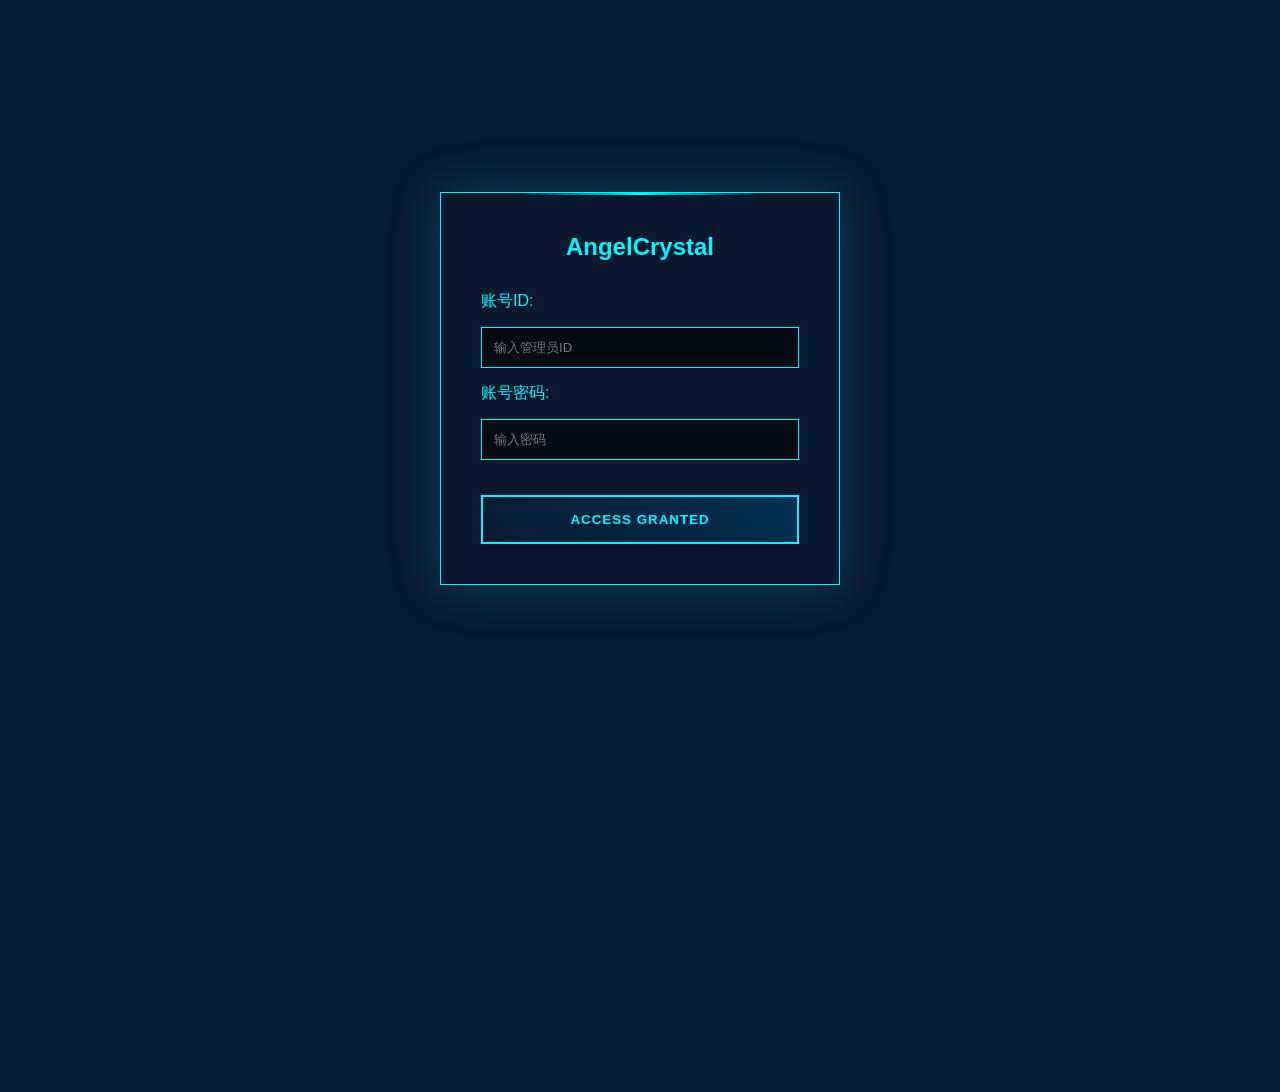
<file: HTML/Release1.36_EF.html>
<!DOCTYPE html>
<html lang="zh-CN">
<head>
    <meta charset="UTF-8">
    <title>Angel Crystal</title>
    <style>
        :root {
            /* 默认蓝色主题变量 */
            --primary-color: #00f7ff;
            --primary-color-rgb: 0, 247, 255;
            --secondary-color: #00ff9d;
            --secondary-color-rgb: 0, 255, 157;
            --danger-color: #ff3232;
            --danger-color-rgb: 255, 50, 50;
            --warning-color: #ffd700;
            --warning-color-rgb: 255, 215, 0;
            --bg-color: #0a1a2f;
            --panel-bg: rgba(10, 26, 47, 0.8);
            --panel-border: 1px solid var(--primary-color);
            --panel-shadow: 0 0 50px rgba(var(--primary-color-rgb), 0.2);
            --text-color: var(--primary-color);
            --scan-animation: scan 3s infinite linear;
        }

        /* 红色主题变量 */
        .red-theme {
            --primary-color: #ff003c;
            --primary-color-rgb: 255, 0, 60;
            --secondary-color: #ff8a00;
            --secondary-color-rgb: 255, 138, 0;
            --danger-color: #ff3232;
            --warning-color: #ffd700;
            --bg-color: #1a0005;
            --panel-bg: rgba(26, 0, 5, 0.8);
            --scan-animation: red-scan 3s infinite linear;
            --text-color: var(--primary-color);
        }

        * {
            margin: 0;
            padding: 0;
            box-sizing: border-box;
            font-family: 'Arial', sans-serif;
            color: var(--text-color);
        }

        body {
            background: var(--bg-color);
            color: var(--text-color);
            min-height: 100vh;
            overflow: hidden;
            transition: background 0.5s ease;
            background-image: var(--custom-bg, none);
            background-size: cover;
            background-position: center;
        }
        
        body {
            overflow-y: auto;
            scroll-behavior: smooth;
        }
        
        /* 粒子背景效果 */
        #particles {
            position: fixed;
            width: 100%;
            height: 100%;
            z-index: 0;
            pointer-events: none;
        }

        .login-container {
            position: relative;
            width: 400px;
            margin: 15% auto;
            padding: 40px;
            background: var(--panel-bg);
            backdrop-filter: blur(10px);
            border: var(--panel-border);
            box-shadow: var(--panel-shadow);
            z-index: 1;
        }

        .hologram-line {
            position: absolute;
            top: 0;
            left: 20%;
            width: 60%;
            height: 2px;
            background: linear-gradient(90deg, 
                transparent, var(--primary-color), transparent);
            animation: var(--scan-animation);
        }

        .neon-input {
            width: 100%;
            padding: 12px;
            margin: 15px 0;
            background: rgba(0, 0, 0, 0.5);
            border: 1px solid var(--primary-color);
            color: var(--text-color);
            transition: 0.3s;
        }

        .cyber-button {
            width: 100%;
            padding: 15px;
            margin-top: 20px;
            background: linear-gradient(45deg, var(--bg-color), #003153);
            border: 2px solid var(--primary-color);
            color: var(--text-color);
            cursor: pointer;
            transition: 0.3s;
            font-weight: bold;
            letter-spacing: 1px;
        }

        .cyber-button:hover {
            box-shadow: 0 0 20px rgba(var(--primary-color-rgb), 0.2);
            transform: translateY(-2px);
        }

        .main-ui {
            display: none;
            position: relative;
            padding: 30px;
            z-index: 1;
            max-width: 1200px;
            margin: 0 auto;
        }

        .status-bar {
            padding: 15px;
            border-bottom: 1px solid rgba(var(--primary-color-rgb), 0.2);
            margin-bottom: 30px;
            display: flex;
            justify-content: space-between;
            align-items: center;
            flex-wrap: wrap;
        }

        .nav-buttons {
            display: flex;
            gap: 15px;
        }

        .nav-button {
            padding: 8px 15px;
            background: rgba(0, 0, 0, 0.3);
            border: 1px solid rgba(var(--primary-color-rgb), 0.2);
            color: var(--text-color);
            cursor: pointer;
            transition: all 0.3s;
            border-radius: 3px;
        }

        .nav-button.active {
            background: rgba(var(--primary-color-rgb), 0.1);
            border-color: var(--primary-color);
            box-shadow: 0 0 10px rgba(var(--primary-color-rgb), 0.2);
        }

        .nav-button:hover {
            background: rgba(var(--primary-color-rgb), 0.1);
        }

        .icon-grid {
            display: grid;
            grid-template-columns: repeat(4, 1fr); /* 改为4列布局 */
            gap: 20px; /* 减小间隙以容纳更多项目 */
            padding: 20px;
        }

        .icon-item {
            padding: 20px; /* 减小内边距 */
            background: rgba(0, 0, 0, 0.3);
            border: 1px solid rgba(var(--primary-color-rgb), 0.2);
            text-align: center;
            cursor: pointer;
            transition: 0.3s;
            border-radius: 5px;
            min-height: 150px;
            display: flex;
            flex-direction: column;
            justify-content: center;
        }

        .icon-item:hover {
            transform: translateY(-5px);
            box-shadow: 0 10px 20px rgba(var(--primary-color-rgb), 0.1);
            border-color: var(--primary-color);
        }

        .page-content {
            padding: 20px;
            min-height: 400px;
            border: 1px solid rgba(var(--primary-color-rgb), 0.2);
            background: rgba(0, 0, 0, 0.2);
            border-radius: 5px;
        }
        
        .page-content {
            overflow-y: auto;
            max-height: 90vh;
            scrollbar-width: thin;
            scrollbar-color: var(--primary-color) rgba(0, 0, 0, 0.2);
        }

        .page-content::-webkit-scrollbar {
            width: 8px;
        }

        .page-content::-webkit-scrollbar-track {
            background: rgba(0, 0, 0, 0.1);
            border-radius: 10px;
        }

        .page-content::-webkit-scrollbar-thumb {
            background-color: var(--primary-color);
            border-radius: 10px;
            border: 1px solid rgba(0, 0, 0, 0.2);
        }
        
        @keyframes scan {
            0% { transform: translateY(-50px); }
            100% { transform: translateY(400px); }
        }

        @keyframes red-scan {
            0% { transform: translateY(-50px); opacity: 0.8; }
            50% { opacity: 1; }
            100% { transform: translateY(400px); opacity: 0.8; }
        }

        .hologram-icon {
            width: 50px; /* 减小尺寸 */
            height: 50px;
            margin: 0 auto 10px; /* 减小下边距 */
            background: linear-gradient(45deg, var(--primary-color), var(--bg-color));
            border-radius: 50%;
            position: relative;
            overflow: hidden;
        }

        .hologram-icon::before {
            content: '';
            position: absolute;
            width: 100%;
            height: 2px;
            background: var(--primary-color);
            top: 50%;
            transform: translateY(-50%);
            animation: pulse 2s infinite;
        }

        .hologram-icon::after {
            content: '';
            position: absolute;
            width: 2px;
            height: 100%;
            background: var(--primary-color);
            left: 50%;
            transform: translateX(-50%);
            animation: pulse 2s infinite;
        }

        @keyframes pulse {
            0%, 100% { opacity: 0.2; }
            50% { opacity: 1; }
        }

        .github-link {
            color: var(--primary-color);
            text-decoration: none;
            border-bottom: 1px dashed var(--primary-color);
            transition: all 0.3s;
        }

        .github-link:hover {
            color: #ffffff;
            border-bottom: 1px solid #ffffff;
        }
        
        /* 日志页面样式 */
        .log-input-container {
            display: flex;
            gap: 15px;
            margin-bottom: 20px;
        }
        
        .log-input {
            flex-grow: 1;
            padding: 12px;
            background: rgba(0, 0, 0, 0.3);
            border: 1px solid rgba(var(--primary-color-rgb), 0.2);
            color: var(--text-color);
            transition: 0.3s;
        }
        
        .log-input:focus {
            border-color: var(--primary-color);
            outline: none;
            box-shadow: 0 0 10px rgba(var(--primary-color-rgb), 0.2);
        }
        
        .log-list {
            max-height: 350px;
            overflow-y: auto;
            padding-right: 10px;
        }
        
        .log-list {
            scrollbar-width: thin;
            scrollbar-color: var(--secondary-color) rgba(0, 0, 0, 0.2);
        }

        .log-list::-webkit-scrollbar-thumb {
            background-color: var(--secondary-color);
        }
        
        .log-entry {
            background: rgba(0, 0, 0, 0.2);
            border: 1px solid rgba(var(--primary-color-rgb), 0.2);
            padding: 15px;
            margin-bottom: 15px;
            border-radius: 5px;
            position: relative;
            transition: all 0.3s;
        }
        
        .log-entry:hover {
            background: rgba(var(--primary-color-rgb), 0.05);
            border-color: var(--primary-color);
        }
        
        .log-header {
            display: flex;
            justify-content: space-between;
            margin-bottom: 8px;
            padding-bottom: 8px;
            border-bottom: 1px dashed rgba(var(--primary-color-rgb), 0.2);
        }
        
        .log-time {
            font-size: 0.85em;
            color: var(--primary-color);
        }
        
        .log-content {
            line-height: 1.5;
        }
        
        .delete-log {
            position: absolute;
            top: 15px;
            right: 15px;
            background: rgba(255, 50, 50, 0.2);
            border: 1px solid var(--danger-color);
            color: var(--danger-color);
            width: 24px;
            height: 24px;
            border-radius: 50%;
            display: flex;
            align-items: center;
            justify-content: center;
            cursor: pointer;
            transition: all 0.3s;
            font-size: 12px;
        }
        
        .delete-log:hover {
            background: rgba(255, 50, 50, 0.4);
            transform: scale(1.1);
        }
        
        .dev-link {
            color: var(--primary-color);
            text-decoration: none;
            border-bottom: 1px dashed var(--primary-color);
            transition: all 0.3s;
        }
        
        .dev-link:hover {
            color: #ffffff;
            border-bottom: 1px solid #ffffff;
        }
        
        .section-title {
            position: relative;
            padding-bottom: 10px;
            margin-bottom: 20px;
            border-bottom: 1px solid rgba(var(--primary-color-rgb), 0.2);
        }
        
        .section-title::after {
            content: '';
            position: absolute;
            bottom: -1px;
            left: 0;
            width: 100px;
            height: 2px;
            background: var(--primary-color);
        }
        
        .version-info {
            background: rgba(var(--primary-color-rgb), 0.05);
            padding: 15px;
            border-left: 3px solid var(--primary-color);
            margin-bottom: 20px;
        }
        
        .system-update {
            color: var(--secondary-color);
            margin-top: 30px;
            padding: 15px;
            border: 1px solid rgba(var(--secondary-color-rgb), 0.2);
            background: rgba(var(--secondary-color-rgb), 0.05);
        }
        
        /* 设置页面样式 */
        .settings-page {
            display: none;
        }
        
        .theme-selector {
            display: flex;
            gap: 20px;
            margin: 30px 0;
        }
        
        .theme-option {
            flex: 1;
            padding: 20px;
            border: 1px solid rgba(var(--primary-color-rgb), 0.3);
            border-radius: 5px;
            cursor: pointer;
            transition: all 0.3s;
            text-align: center;
        }
        
        .theme-option:hover {
            transform: translateY(-3px);
            box-shadow: 0 5px 15px rgba(var(--primary-color-rgb), 0.1);
            border-color: var(--primary-color);
        }
        
        .theme-option.active {
            border: 2px solid var(--primary-color);
            background: rgba(var(--primary-color-rgb), 0.1);
            box-shadow: 0 0 15px rgba(var(--primary-color-rgb), 0.2);
        }
        
        .theme-preview {
            width: 100%;
            height: 100px;
            border-radius: 3px;
            margin-bottom: 15px;
            display: flex;
            justify-content: center;
            align-items: center;
            overflow: hidden;
        }
        
        .blue-theme-preview {
            background: linear-gradient(135deg, #0a1a2f, #003153);
            border: 1px solid #00f7ff;
        }
        
        .red-theme-preview {
            background: linear-gradient(135deg, #1a0005, #450012);
            border: 1px solid #ff003c;
        }
        
        .theme-name {
            font-weight: bold;
            margin-top: 10px;
        }
        
        /* 自定义功能库样式 */
        .feature-config {
            margin-top: 30px;
            padding: 20px;
            background: rgba(0, 0, 0, 0.2);
            border: 1px solid rgba(var(--primary-color-rgb), 0.3);
            border-radius: 5px;
        }
        
        .feature-header {
            display: flex;
            justify-content: space-between;
            align-items: center;
            margin-bottom: 15px;
            cursor: pointer;
        }
        
        .feature-header h4 {
            margin: 0;
            color: var(--secondary-color);
        }
        
        .toggle-icon {
            font-size: 1.2em;
            transition: transform 0.3s;
        }
        
        .feature-config-content {
            display: block; /* 默认展开 */
        }
        
        .feature-config-content.collapsed {
            display: none;
        }
        
        .feature-item {
            display: flex;
            flex-wrap: wrap;
            gap: 15px;
            margin-bottom: 15px;
            padding-bottom: 15px;
            border-bottom: 1px dashed rgba(var(--primary-color-rgb), 0.2);
        }
        
        .feature-item label {
            width: 100%;
            color: var(--secondary-color);
            font-size: 0.9em;
        }
        
        .feature-input {
            flex: 1;
            min-width: 200px;
            padding: 10px;
            background: rgba(0, 0, 0, 0.3);
            border: 1px solid rgba(var(--primary-color-rgb), 0.2);
            color: var(--text-color);
            transition: 0.3s;
        }
        
        .feature-input:focus {
            border-color: var(--secondary-color);
            outline: none;
            box-shadow: 0 0 10px rgba(var(--secondary-color-rgb), 0.2);
        }
        
        .feature-actions {
            display: flex;
            justify-content: flex-end;
            gap: 15px;
            margin-top: 20px;
        }
        
        .save-config {
            padding: 10px 25px;
            background: rgba(var(--secondary-color-rgb), 0.1);
            border: 1px solid var(--secondary-color);
            color: var(--text-color);
            cursor: pointer;
            transition: all 0.3s;
            border-radius: 3px;
        }
        
        .save-config:hover {
            background: rgba(var(--secondary-color-rgb), 0.3);
            box-shadow: 0 0 10px rgba(var(--secondary-color-rgb), 0.2);
        }
        
        .reset-config {
            padding: 10px 25px;
            background: rgba(var(--danger-color-rgb), 0.1);
            border: 1px solid var(--danger-color);
            color: var(--text-color);
            cursor: pointer;
            transition: all 0.3s;
            border-radius: 3px;
        }
        
        .reset-config:hover {
            background: rgba(var(--danger-color-rgb), 0.3);
            box-shadow: 0 0 10px rgba(var(--danger-color-rgb), 0.2);
        }
        
        .feature-warning {
            color: var(--danger-color);
            font-size: 0.85em;
            margin-top: 5px;
            display: none;
        }
        
        /* 语言选择器样式 */
        .language-selector {
            display: flex;
            gap: 20px;
            margin: 30px 0;
        }
        
        .lang-option {
            flex: 1;
            padding: 20px;
            border: 1px solid rgba(var(--primary-color-rgb), 0.3);
            border-radius: 5px;
            cursor: pointer;
            transition: all 0.3s;
            text-align: center;
        }
        
        .lang-option:hover {
            transform: translateY(-3px);
            box-shadow: 0 5px 15px rgba(var(--primary-color-rgb), 0.1);
            border-color: var(--primary-color);
        }
        
        .lang-option.active {
            border: 2px solid var(--primary-color);
            background: rgba(var(--primary-color-rgb), 0.1);
            box-shadow: 0 0 15px rgba(var(--primary-color-rgb), 0.2);
        }
        
        .lang-preview {
            width: 100%;
            height: 100px;
            border-radius: 3px;
            margin-bottom: 15px;
            display: flex;
            justify-content: center;
            align-items: center;
            overflow: hidden;
            background: rgba(0, 0, 0, 0.3);
        }
        
        .zh-preview {
            border: 1px solid #00f7ff;
        }
        
        .en-preview {
            border: 1px solid #ff8a00;
        }
        
        .lang-name {
            font-weight: bold;
            margin-top: 10px;
        }
        
        /* 背景选择器样式 */
        .background-selector {
            display: flex;
            flex-wrap: wrap;
            gap: 20px;
            margin: 30px 0;
        }
        
        .background-option {
            flex: 1;
            min-width: 200px;
            padding: 20px;
            border: 1px solid rgba(var(--primary-color-rgb), 0.3);
            border-radius: 5px;
            cursor: pointer;
            transition: all 0.3s;
            text-align: center;
        }
        
        .background-option:hover {
            transform: translateY(-3px);
            box-shadow: 0 5px 15px rgba(var(--primary-color-rgb), 0.1);
            border-color: var(--primary-color);
        }
        
        .background-option.active {
            border: 2px solid var(--primary-color);
            background: rgba(var(--primary-color-rgb), 0.1);
            box-shadow: 0 0 15px rgba(var(--primary-color-rgb), 0.2);
        }
        
        .background-preview {
            width: 100%;
            height: 100px;
            border-radius: 3px;
            margin-bottom: 15px;
            display: flex;
            justify-content: center;
            align-items: center;
            overflow: hidden;
        }
        
        .default-preview {
            background: var(--bg-color);
        }
        
        .space-preview {
            background-image: url('https://images.unsplash.com/photo-1462331940025-496dfbfc7564?auto=format&fit=crop&w=1350&q=80');
            background-size: cover;
            background-position: center;
        }
        
        .cyber-preview {
            background-image: url('https://images.unsplash.com/photo-1516245834216-c4e5e3aff77e?auto=format&fit=crop&w=1350&q=80');
            background-size: cover;
            background-position: center;
        }
        
        .neon-preview {
            background-image: url('https://images.unsplash.com/photo-1550684844-c0e555ac3b62?auto=format&fit=crop&w=1350&q=80');
            background-size: cover;
            background-position: center;
        }
        
        .background-name {
            font-weight: bold;
            margin-top: 10px;
        }
        
        /* 关于页面样式 */
        .about-content {
            padding: 20px;
        }
        
        .developer-card {
            background: rgba(0, 0, 0, 0.3);
            border: 1px solid rgba(var(--primary-color-rgb), 0.2);
            border-radius: 8px;
            padding: 20px;
            margin-bottom: 20px;
            transition: all 0.3s;
        }
        
        .developer-card:hover {
            transform: translateY(-3px);
            box-shadow: 0 5px 15px rgba(var(--primary-color-rgb), 0.1);
            border-color: var(--primary-color);
        }
        
        .developer-card h4 {
            color: var(--secondary-color);
            margin-bottom: 10px;
            border-bottom: 1px solid rgba(var(--primary-color-rgb), 0.2);
            padding-bottom: 5px;
        }
        
        .developer-card p {
            margin-bottom: 10px;
            line-height: 1.6;
        }
        
        /* 日志选项卡样式 */
        .log-tabs {
            display: flex;
            margin-bottom: 20px;
            border-bottom: 1px solid rgba(var(--primary-color-rgb), 0.2);
        }
        
        .log-tab {
            padding: 10px 20px;
            cursor: pointer;
            background: rgba(0, 0, 0, 0.2);
            border: 1px solid rgba(var(--primary-color-rgb), 0.2);
            border-bottom: none;
            border-radius: 5px 5px 0 0;
            margin-right: 5px;
            transition: all 0.3s;
        }
        
        .log-tab.active {
            background: rgba(var(--primary-color-rgb), 0.1);
            border-color: var(--primary-color);
            color: var(--primary-color);
            position: relative;
            top: 1px;
        }
        
        .log-tab-content {
            display: none;
        }
        
        .log-tab-content.active {
            display: block;
        }
        
        .log-tab-content.active {
            display: flex;
            flex-direction: column;
            height: 100%;
        }
        
        .update-log-entry {
            background: rgba(0, 0, 0, 0.2);
            border: 1px solid rgba(var(--warning-color-rgb), 0.3);
            padding: 15px;
            margin-bottom: 15px;
            border-radius: 5px;
            position: relative;
        }
        
        .update-log-entry .log-header {
            border-bottom: 1px dashed rgba(var(--warning-color-rgb), 0.3);
        }
        
        .update-log-entry .log-time {
            color: var(--warning-color);
        }
        
        .update-log-entry .log-content {
            color: var(--warning-color);
        }
    </style>
</head>
<body>
    <!-- 粒子背景 -->
    <canvas id="particles"></canvas>

    <!-- 登录界面 -->
    <div class="login-container" id="loginPanel">
        <div class="hologram-line"></div>
        <h2 style="text-align: center; margin-bottom: 30px;" data-lang-key="login.title">AngelCrystal</h2>
        <div class="input-field">
            <label data-lang-key="login.adminId">账号ID:</label>
            <input type="text" id="adminId" class="neon-input" placeholder="输入管理员ID" data-lang-key-placeholder="login.adminPlaceholder">
        </div>
        <div class="input-field">
            <label data-lang-key="login.password">账号密码:</label> 
            <input type="password" id="password" class="neon-input" placeholder="输入密码" data-lang-key-placeholder="login.passwordPlaceholder">
        </div>
        <button class="cyber-button" onclick="checkLogin()" data-lang-key="login.accessBtn">ACCESS GRANTED</button>
    </div>

    <!-- 主界面 -->
    <div class="main-ui" id="mainPanel">
        <div class="status-bar">
            <div class="system-info">
                <span data-lang-key="status.user">▼ 连接用户: Administators</span>
                <span style="margin: 0 30px;" data-lang-key="status.connection">▼ 连接状态: SECURED</span>
                <span style="margin: 0 30px;" data-lang-key="status.permission">▼ 访问权限: 全局</span>
                <span data-lang-key="status.time">▼ 系统时间: <span id="timeDisplay">11:45:14</span></span>
            </div>
            <div class="nav-buttons">
                <button class="nav-button active" onclick="switchPage('intro')" data-lang-key="nav.home">主页</button>
                <button class="nav-button" onclick="switchPage('features')" data-lang-key="nav.features">功能库</button>
                <button class="nav-button" onclick="switchPage('logs')" data-lang-key="nav.logs">日志</button>
                <button class="nav-button" onclick="switchPage('about')" data-lang-key="nav.about">关于</button>
                <button class="nav-button" onclick="switchPage('settings')" data-lang-key="nav.settings">设置</button>
            </div>
        </div>
        
        <!-- 介绍页面 -->
        <div class="page-content" id="introPage">
            <h3 style="text-align: center; margin-bottom: 30px;" data-lang-key="intro.title">AngelCrystal</h3>
            <div class="version-info">
                <p style="margin-bottom: 10px; line-height: 1.6;">
                    <strong data-lang-key="intro.version">释放版本：1.36</strong><br>
                    <strong data-lang-key="intro.ftVersion">TimonDessau</strong>
                </p>
                <p style="line-height: 1.6;" data-lang-key="intro.note">该代码仅供参考，如果有意见请在Gitee或Github中提出问题</p>
            </div>
            
            <div class="system-update">
                <h4 data-lang-key="intro.updates">更新内容:</h4>
                <p style="margin-top: 10px;" data-lang-key="update.1">• 新增主题切换功能（蓝色/红色主题）</p>
                <p data-lang-key="update.2">• 添加设置页面用于主题管理</p>
                <p data-lang-key="update.3">• 优化UI界面和交互体验</p>
                <p data-lang-key="update.4">• 新增功能库链接自定义配置功能</p>
                <p data-lang-key="update.5">• 新增多语言支持（中文/英文）</p>
                <p data-lang-key="update.6">• 新增"关于"界面展示开发者信息</p>
                <p data-lang-key="update.7">• 功能库扩展至16个功能模块</p>
                <p data-lang-key="update.8">• 日志系统新增更新日志分类</p>
            </div>
        </div>
        
        <!-- 功能库页面 -->
        <div class="page-content" id="featuresPage" style="display: none;">
            <h3 class="section-title" data-lang-key="features.title">功能库</h3>
            <div class="icon-grid" id="featuresGrid">
                <!-- 功能库图标将在这里动态生成 -->
            </div>
            <div style="margin-top: 30px; text-align: center;">
                <p data-lang-key="features.github">访问开发者GitHub仓库获取更多资源:</p>
                <a href="https://www.github.com/TheronVaux/Angelcrystal-webUI/" class="github-link" target="_blank">
                    https://www.github.com/TheronVaux/Angelcrystal-webUI/
                </a>
            </div>
        </div>
        
        <!-- 日志页面 -->
        <div class="page-content" id="logsPage" style="display: none;">
            <h3 class="section-title" data-lang-key="logs.title">系统日志</h3>
            
            <div class="log-tabs">
                <div class="log-tab active" onclick="switchLogTab('userLogs')" data-lang-key="logs.userLogs">用户日志</div>
                <div class="log-tab" onclick="switchLogTab('updateLogs')" data-lang-key="logs.updateLogs">更新日志</div>
            </div>
            
            <!-- 用户日志 -->
            <div class="log-tab-content active" id="userLogsTab">
                <div class="log-input-container">
                    <input type="text" id="logInput" class="log-input" placeholder="输入日志内容..." data-lang-key-placeholder="logs.placeholder">
                    <button class="cyber-button" style="width: auto; padding: 0 20px;" onclick="addLog()" data-lang-key="logs.addBtn">添加日志</button>
                </div>
                
                <div class="log-list" id="logList">
                    <!-- 日志条目将在这里动态生成 -->
                    <div class="log-entry">
                        <div class="log-header">
                            <strong data-lang-key="logs.admin">管理员</strong>
                            <span class="log-time">2025-07-19 04:00:00</span>
                        </div>
                        <div class="log-content">
                            <span data-lang-key="log.1">系统初始化完成，所有模块运行正常。</span>
                        </div>
                        <div class="delete-log" onclick="deleteLog(event)">×</div>
                    </div>
                    
                    <div class="log-entry">
                        <div class="log-header">
                            <strong data-lang-key="logs.admin">管理员</strong>
                            <span class="log-time">2025-07-19 12:00:00</span>
                        </div>
                        <div class="log-content">
                            <span data-lang-key="log.2">安全检查通过，未发现威胁。</span>
                        </div>
                        <div class="delete-log" onclick="deleteLog(event)">×</div>
                    </div>
                </div>
            </div>
            
            <!-- 更新日志 -->
            <div class="log-tab-content" id="updateLogsTab">
                <div class="log-list" id="updateLogList">
                    <div class="update-log-entry">
                        <div class="log-header">
                            <strong data-lang-key="logs.system">系统</strong>
                            <span class="log-time">2025-07-20 09:30:00</span>
                        </div>
                        <div class="log-content">
                            <span data-lang-key="update.log.1">• 新增"关于"页面</span><br>
                            <span data-lang-key="update.log.2">• 功能库扩展至16个模块</span><br>
                            <span data-lang-key="update.log.3">• 日志系统新增更新日志分类</span>
                        </div>
                    </div>
                    
                    <div class="update-log-entry">
                        <div class="log-header">
                            <strong data-lang-key="logs.system">系统</strong>
                            <span class="log-time">2025-07-19 12:00:00</span>
                        </div>
                        <div class="log-content">
                            <span data-lang-key="update.log.4">• 新增主题切换功能</span><br>
                            <span data-lang-key="update.log.5">• 添加多语言支持</span>
                        </div>
                    </div>
                </div>
            </div>
        </div>
        
        <!-- 关于页面 -->
        <div class="page-content" id="aboutPage" style="display: none;">
            <h3 class="section-title" data-lang-key="about.title">关于 AngelCrystal</h3>
            
            <div class="version-info">
                <p style="margin-bottom: 10px; line-height: 1.6;">
                    <strong data-lang-key="about.version">当前版本：1.36</strong><br>
                    <span data-lang-key="about.desc">AngelCrystal 是一个网页UI。</span>
                </p>
            </div>
            
            <div class="about-content">
                <h4 style="margin-bottom: 20px; color: var(--secondary-color);" data-lang-key="about.developers">开发团队</h4>
                
                <div class="developer-card">
                    <h4>TheronVaux</h4>
                    <p data-lang-key="about.dev1">UI设计，负责核心模块开发和系统集成</p>
                </div>
                
                <div class="developer-card">
                    <h4>InfinitySKY</h4>
                    <p data-lang-key="about.dev2">UI/UX设计师，负责用户界面和交互体验</p>
                </div>
                
                <div class="developer-card">
                    <h4>SHENGYUE</h4>
                    <p data-lang-key="about.dev3">后端开发工程师，fw</p>
                </div>
                
                <div class="system-update" style="margin-top: 30px;">
                    <h4 data-lang-key="about.license">许可协议</h4>
                    <p style="margin-top: 10px;" data-lang-key="about.licenseText">
                        AngelCrystal 遵循 MIT 开源协议。您可以自由使用、修改和分发本软件，但必须保留原始版权声明。 
                    </p>
                </div>
            </div>
        </div>
        
        <!-- 设置页面 -->
        <div class="page-content settings-page" id="settingsPage">
            <h3 class="section-title" data-lang-key="settings.title">系统设置</h3>
            
            <div class="version-info">
                <p style="margin-bottom: 10px; line-height: 1.6;">
                    <strong data-lang-key="settings.theme">当前主题：<span id="currentTheme">蓝色主题</span></strong><br>
                    <span data-lang-key="settings.themeDesc">选择您偏好的界面主题</span>
                </p>
            </div>
            
            <h4 style="margin: 30px 0 15px; color: var(--primary-color);" data-lang-key="settings.themeSelect">主题选择</h4>
            <div class="theme-selector">
                <div class="theme-option active" onclick="switchTheme('blue')" id="blueThemeOption">
                    <div class="theme-preview blue-theme-preview">
                        <div style="color: #00f7ff; font-size: 24px;">BLUE</div>
                    </div>
                    <div class="theme-name" data-lang-key="settings.blueTheme">蓝色主题</div>
                    <p style="margin-top: 10px; font-size: 0.9em;" data-lang-key="settings.blueDesc">默认Sapphire风格</p>
                </div>
                
                <div class="theme-option" onclick="switchTheme('red')" id="redThemeOption">
                    <div class="theme-preview red-theme-preview">
                        <div style="color: #ff003c; font-size: 24px;">RED</div>
                    </div>
                    <div class="theme-name" data-lang-key="settings.redTheme">红色主题</div>
                    <p style="margin-top: 10px; font-size: 0.9em;" data-lang-key="settings.redDesc">暗黑Angel风格</p>
                </div>
            </div>
            
            <!-- 背景选择区域 -->
            <h4 style="margin: 30px 0 15px; color: var(--primary-color);" data-lang-key="settings.background">背景设置</h4>
            <div class="background-selector" id="backgroundSelector">
                <div class="background-option active" onclick="switchBackground('none')" id="defaultBgOption">
                    <div class="background-preview default-preview">
                        <div style="color: var(--primary-color);" data-lang-key="settings.defaultBg">默认背景</div>
                    </div>
                    <div class="background-name" data-lang-key="settings.defaultBg">默认背景</div>
                </div>
                
                <div class="background-option" onclick="switchBackground('url(https://images.unsplash.com/photo-1462331940025-496dfbfc7564?auto=format&fit=crop&w=1350&q=80)')" id="spaceBgOption">
                    <div class="background-preview space-preview">
                        <div style="color: white; text-shadow: 0 0 5px black;" data-lang-key="settings.spaceBg">星空背景</div>
                    </div>
                    <div class="background-name" data-lang-key="settings.spaceBg">星空背景</div>
                </div>
                
                <div class="background-option" onclick="switchBackground('url(https://images.unsplash.com/photo-1516245834216-c4e5e3aff77e?auto=format&fit=crop&w=1350&q=80)')" id="cyberBgOption">
                    <div class="background-preview cyber-preview">
                        <div style="color: white; text-shadow: 0 0 5px black;" data-lang-key="settings.cyberBg">赛博背景</div>
                    </div>
                    <div class="background-name" data-lang-key="settings.cyberBg">赛博背景</div>
                </div>
                
                <div class="background-option" onclick="document.getElementById('bgUpload').click()" id="customBgOption">
                    <div class="background-preview" style="border: 2px dashed var(--primary-color); display: flex; align-items: center; justify-content: center;">
                        <span data-lang-key="settings.uploadBg">上传背景</span>
                        <input type="file" id="bgUpload" accept="image/*" style="display: none;" onchange="uploadBackground(event)">
                    </div>
                    <div class="background-name" data-lang-key="settings.uploadBg">上传背景</div>
                </div>
            </div>
            
            <!-- 语言选择区域 -->
            <h4 style="margin: 30px 0 15px; color: var(--primary-color);" data-lang-key="settings.language">语言选择</h4>
            <div class="language-selector">
                <div class="lang-option active" onclick="switchLanguage('zh-CN')" id="zhOption">
                    <div class="lang-preview zh-preview">
                        <div style="color: #00f7ff; font-size: 24px;">中文</div>
                    </div>
                    <div class="lang-name">简体中文</div>
                    <p style="margin-top: 10px; font-size: 0.9em;" data-lang-key="settings.zhDesc">系统默认语言</p>
                </div>
                
                <div class="lang-option" onclick="switchLanguage('en')" id="enOption">
                    <div class="lang-preview en-preview">
                        <div style="color: #ff8a00; font-size: 24px;">English</div>
                    </div>
                    <div class="lang-name">English</div>
                    <p style="margin-top: 10px; font-size: 0.9em;" data-lang-key="settings.enDesc">英语</p>
                </div>
            </div>
            
            <!-- 自定义功能库配置区域 -->
            <div class="feature-config">
                <div class="feature-header" onclick="toggleFeatureConfig()">
                    <h4 data-lang-key="settings.customFeatures">自定义功能库链接</h4>
                    <div class="toggle-icon">▼</div>
                </div>
                
                <div class="feature-config-content" id="featureConfigContent">
                    <div id="featureConfigContainer">
                        <!-- 功能配置项将在这里动态生成 -->
                    </div>
                    
                    <div class="feature-actions">
                        <button class="reset-config" onclick="resetFeatureConfig()" data-lang-key="settings.resetBtn">重置配置</button>
                        <button class="save-config" onclick="saveFeatureConfig()" data-lang-key="settings.saveBtn">保存配置</button>
                    </div>
                </div>
            </div>
            
            <div class="system-update">
                <h4 data-lang-key="settings.other">其他设置:</h4>
                <p style="margin-top: 10px;" data-lang-key="settings.lang">• 界面语言：简体中文</p>
                <p data-lang-key="settings.dateFormat">• 日期格式：YYYY-MM-DD</p>
                <p data-lang-key="settings.timeFormat">• 时间显示：24小时制</p>
            </div>
        </div>
    </div>

    <script>
        // 语言包定义
        const langPack = {
            'zh-CN': {
                'login.title': 'AngelCrystal',
                'login.adminId': '账号ID:',
                'login.password': '账号密码:',
                'login.adminPlaceholder': '输入ID',
                'login.passwordPlaceholder': '输入密码',
                'login.accessBtn': 'ACCESS GRANTED',
                'login.accessDenied': 'ACCESS DENIED!',
                'status.user': '▼ 用户: Administors',
                'status.connection': '▼ 状态: SECURED',
                'status.permission': '▼ 权限: 全局',
                'status.time': '▼ 系统时间:',
                'nav.home': '主页',
                'nav.features': '功能库',
                'nav.logs': '日志',
                'nav.about': '关于',
                'nav.settings': '设置',
                'intro.title': 'AngelCrystal',
                'intro.version': '释放版本：1.35.112082',
                'intro.ftVersion': 'ACGT版本：1.0.0',
                'intro.note': '该代码仅供参考，如果有意见请在Gitee或Github中提出问题',
                'intro.updates': '系统更新:',
                'features.title': '功能库',
                'features.github': '访问开发者GitHub仓库获取更多资源:',
                'logs.title': '系统日志',
                'logs.userLogs': '用户日志',
                'logs.updateLogs': '更新日志',
                'logs.placeholder': '输入日志内容...',
                'logs.addBtn': '添加日志',
                'logs.admin': '管理员',
                'logs.system': '系统',
                'log.1': '系统初始化完成，所有模块运行正常。',
                'log.2': '安全检查通过，未发现威胁。',
                'log.3': '用户界面更新至v1.35.0版本。',
                'log.bgChanged': '背景已更改为: ',
                'settings.title': '系统设置',
                'settings.theme': '当前主题：',
                'settings.themeDesc': '选择您偏好的界面主题',
                'settings.themeSelect': '主题选择',
                'settings.blueTheme': '蓝色主题',
                'settings.blueDesc': '默认Sapphire风格',
                'settings.redTheme': '红色主题',
                'settings.redDesc': '暗黑Angel风格',
                'settings.background': '背景设置',
                'settings.defaultBg': '默认背景',
                'settings.spaceBg': '星空背景',
                'settings.cyberBg': '赛博背景',
                'settings.uploadBg': '上传背景',
                'settings.language': '语言选择',
                'settings.zhDesc': '系统默认语言',
                'settings.enDesc': '英语',
                'settings.customFeatures': '自定义功能库链接',
                'settings.resetBtn': '重置配置',
                'settings.saveBtn': '保存配置',
                'settings.other': '其他设置:',
                'settings.lang': '• 界面语言：简体中文',
                'settings.dateFormat': '• 日期格式：YYYY-MM-DD',
                'settings.timeFormat': '• 时间显示：24小时制',
                'update.1': '• 新增主题切换功能（蓝色/红色主题）',
                'update.2': '• 添加设置页面用于主题管理',
                'update.3': '• 优化UI界面和交互体验',
                'update.4': '• 新增功能库链接自定义配置功能',
                'update.5': '• 新增多语言支持（中文/英文）',
                'update.6': '• 新增"关于"界面展示开发者信息',
                'update.7': '• 功能库扩展至16个功能模块',
                'update.8': '• 日志系统新增更新日志分类',
                'log.emptyWarning': '日志内容不能为空！',
                'feature.emptyWarning': '名称和链接不能为空！',
                'feature.linkWarning': '链接必须以"http://"、"https://"或"javascript:"开头',
                'feature.saveSuccess': '功能库配置已保存！',
                'feature.resetConfirm': '确定要重置功能库配置为默认设置吗？',
                'feature.resetSuccess': '功能库配置已重置为默认设置！',
                'lang.switchLog': '系统语言已切换至: ',
                'about.title': '关于 AngelCrystal',
                'about.version': '当前版本：1.36',
                'about.desc': 'AngelCrystal 是一个网页UI，专为高效管理和控制设计。',
                'about.developers': '开发团队',
                'about.dev1': 'UI设计，负责核心模块开发和系统集成',
                'about.dev2': 'UI/UX设计师，负责用户界面和交互体验',
                'about.dev3': '后端开发工程师，fw',
                'about.license': '许可协议',
                'about.licenseText': 'AngelCrystal 遵循 MIT 开源协议。您可以自由使用、修改和分发本软件，但必须保留原始版权声明。',
                'update.log.1': '• 新增"关于"页面',
                'update.log.2': '• 功能库扩展至16个模块',
                'update.log.3': '• 日志系统新增更新日志分类',
                'update.log.4': '• 新增主题切换功能',
                'update.log.5': '• 添加多语言支持'
            },
            'en': {
                'login.title': 'AngelCrystal Login',
                'login.adminId': 'ID:',
                'login.password': 'Password:',
                'login.adminPlaceholder': 'Enter admin ID',
                'login.passwordPlaceholder': 'Enter password',
                'login.accessBtn': 'ACCESS GRANTED',
                'login.accessDenied': 'ACCESS DENIED!',
                'status.user': '▼ User: Administors',
                'status.connection': '▼ Connection: SECURED',
                'status.permission': '▼ Permission: Global',
                'status.time': '▼ System Time:',
                'nav.home': 'Home',
                'nav.features': 'Features',
                'nav.logs': 'Logs',
                'nav.about': 'About',
                'nav.settings': 'Settings',
                'intro.title': '',
                'intro.version': 'Release Version: 1.35.112082',
                'intro.ftVersion': 'AGUI Version: 1.0.0',
                'intro.note': 'This code is for reference only. Please submit issues on Gitee or Github',
                'intro.updates': 'System Updates:',
                'features.title': 'Feature Library',
                'features.github': 'Visit developer GitHub for more resources:',
                'logs.title': 'System Logs',
                'logs.userLogs': 'User Logs',
                'logs.updateLogs': 'Update Logs',
                'logs.placeholder': 'Enter log content...',
                'logs.addBtn': 'Add Log',
                'logs.admin': 'Administrator',
                'logs.system': 'System',
                'log.1': 'System initialization completed. All modules running normally.',
                'log.2': 'Security check passed. No threats found.',
                'log.3': 'User interface updated to v1.35.0',
                'log.bgChanged': 'Background changed to: ',
                'settings.title': 'System Settings',
                'settings.theme': 'Current Theme:',
                'settings.themeDesc': 'Select your preferred interface theme',
                'settings.themeSelect': 'Theme Selection',
                'settings.blueTheme': 'Blue Theme',
                'settings.blueDesc': 'Default tech sapphire style',
                'settings.redTheme': 'Red Theme',
                'settings.redDesc': 'Dark angel style',
                'settings.background': 'Background Settings',
                'settings.defaultBg': 'Default Background',
                'settings.spaceBg': 'Space Background',
                'settings.cyberBg': 'Cyber Background',
                'settings.uploadBg': 'Upload Background',
                'settings.language': 'Language Selection',
                'settings.zhDesc': 'System default language',
                'settings.enDesc': 'English language',
                'settings.customFeatures': 'Custom Feature Links',
                'settings.resetBtn': 'Reset Configuration',
                'settings.saveBtn': 'Save Configuration',
                'settings.other': 'Other Settings:',
                'settings.lang': '• Interface Language: Simplified Chinese',
                'settings.dateFormat': '• Date Format: YYYY-MM-DD',
                'settings.timeFormat': '• Time Display: 24-hour',
                'update.1': '• Added theme switching (blue/red themes)',
                'update.2': '• Added settings page for theme management',
                'update.3': '• Optimized UI and user experience',
                'update.4': '• Added custom feature link configuration',
                'update.5': '• Added multi-language support (Chinese/English)',
                'update.6': '• Added "About" page for developer information',
                'update.7': '• Feature library expanded to 16 modules',
                'update.8': '• Log system added update log category',
                'log.emptyWarning': 'Log content cannot be empty!',
                'feature.emptyWarning': 'Name and link cannot be empty!',
                'feature.linkWarning': 'Link must start with "http://", "https://" or "javascript:"',
                'feature.saveSuccess': 'Feature configuration saved!',
                'feature.resetConfirm': 'Are you sure you want to reset to default settings?',
                'feature.resetSuccess': 'Feature configuration reset to default!',
                'lang.switchLog': 'System language switched to: ',
                'about.title': 'About AngelCrystal',
                'about.version': 'Current Version: 1.36',
                'about.desc': 'AngelCrystal is an advanced management system designed for efficient control and administration.',
                'about.developers': 'Development Team',
                'about.dev1': 'UI Designer, responsible for core module development and system integration',
                'about.dev2': 'UI/UX Designer, responsible for user interface and interaction experience',
                'about.dev3': 'Backend Developer, fw',
                'about.license': 'License Agreement',
                'about.licenseText': 'AngelCrystal is licensed under the MIT License. You are free to use, modify, and distribute this software, but must retain the original copyright notice.',
                'update.log.1': '• Added "About" page',
                'update.log.2': '• Feature library expanded to 16 modules',
                'update.log.3': '• Log system added update log category',
                'update.log.4': '• Added theme switching feature',
                'update.log.5': '• Added multi-language support'
            }
        };
        
        // 当前语言设置
        let currentLang = 'zh-CN';
        
        // 默认功能库配置 - 扩展至16个
        const defaultFeatures = [
            { name: "01", link: "javascript:alert('01')" },
            { name: "咖啡厅链接", link: "https://pd.qq.com/s/a6g5xr5bg?b=5" },
            { name: "03", link: "javascript:alert('03')" },
            { name: "GitHub 仓库", link: "https://www.github.com/TheronVaux/Angelcrystal-webUI" },
            { name: "05", link: "javascript:alert('05')" },
            { name: "06", link: "javascript:alert('06')" },
            { name: "07", link: "javascript:alert('07')" },
            { name: "08", link: "javascript:alert('08')" },
            { name: "1.5.2网页版", link: "https://play.mc.js.cool/1.5" },
            { name: "1.8.8网页版", link: "https://play.mc.js.cool/1.8" },
            { name: "1.12.2网页版", link: "https://play.mc.js.cool/1.12beta" },
            { name: "日志分析", link: "https://mclo.gs/#info" },
            { name: "13", link: "javascript:alert('13')" },
            { name: "14", link: "javascript:alert('14')" },
            { name: "15", link: "javascript:alert('15')" },
            { name: "16", link: "javascript:alert('16')" }
        ];
        
        // 当前功能库配置
        let currentFeatures = [];
        
        // 管理员验证
        function checkLogin() {
            const ADMIN_ID = "Admin";
            const ADMIN_PW = "";
            const btn = document.querySelector('.cyber-button');

            if(document.getElementById("adminId").value === ADMIN_ID && 
               document.getElementById("password").value === ADMIN_PW) {
                document.getElementById("loginPanel").style.display = "none";
                document.getElementById("mainPanel").style.display = "block";
                initParticles();
                startClock();
                loadFeatureConfig();
                loadLanguage();
                loadBackground();
                renderFeatureGrid();
            } else {
                btn.innerHTML = langPack[currentLang]['login.accessDenied'];
                btn.style.background = "#d90000";
                setTimeout(() => {
                    btn.innerHTML = langPack[currentLang]['login.accessBtn'];
                    btn.style.background = "linear-gradient(45deg, var(--bg-color), #003153)";
                }, 2000);
            }
        }
        
        // 加载语言设置
        function loadLanguage() {
            const savedLang = localStorage.getItem('systemLanguage');
            if (savedLang && langPack[savedLang]) {
                currentLang = savedLang;
            }
            applyLanguage();
        }
        
        // 应用当前语言设置
        function applyLanguage() {
            // 更新所有带有data-lang-key属性的元素
            const elements = document.querySelectorAll('[data-lang-key]');
            elements.forEach(el => {
                const key = el.getAttribute('data-lang-key');
                if (langPack[currentLang][key]) {
                    el.textContent = langPack[currentLang][key];
                }
            });
            
            // 更新所有带有data-lang-key-placeholder属性的元素
            const placeholders = document.querySelectorAll('[data-lang-key-placeholder]');
            placeholders.forEach(el => {
                const key = el.getAttribute('data-lang-key-placeholder');
                if (langPack[currentLang][key]) {
                    el.placeholder = langPack[currentLang][key];
                }
            });
            
            // 更新语言选择按钮状态
            document.getElementById('zhOption').classList.toggle('active', currentLang === 'zh-CN');
            document.getElementById('enOption').classList.toggle('active', currentLang === 'en');
            
            // 更新设置页面的语言显示
            if (currentLang === 'zh-CN') {
                document.querySelector('[data-lang-key="settings.lang"]').textContent = 
                    langPack[currentLang]['settings.lang'].replace('简体中文', '简体中文');
            } else {
                document.querySelector('[data-lang-key="settings.lang"]').textContent = 
                    langPack[currentLang]['settings.lang'].replace('简体中文', 'English');
            }
        }
        
        // 切换语言
        function switchLanguage(lang) {
            if (lang === currentLang) return;
            
            currentLang = lang;
            localStorage.setItem('systemLanguage', lang);
            applyLanguage();
            
            // 添加语言切换日志
            const now = new Date();
            const timeString = `${now.getFullYear()}-${String(now.getMonth() + 1).padStart(2, '0')}-${String(now.getDate()).padStart(2, '0')} ${String(now.getHours()).padStart(2, '0')}:${String(now.getMinutes()).padStart(2, '0')}:${String(now.getSeconds()).padStart(2, '0')}`;
            
            const langName = lang === 'zh-CN' ? '简体中文' : 'English';
            const logContent = langPack[currentLang]['lang.switchLog'] + langName;
            
            addLogEntry(timeString, logContent);
        }

        // 页面切换功能
        function switchPage(page) {
            const introPage = document.getElementById('introPage');
            const featuresPage = document.getElementById('featuresPage');
            const logsPage = document.getElementById('logsPage');
            const aboutPage = document.getElementById('aboutPage');
            const settingsPage = document.getElementById('settingsPage');
            const introBtn = document.querySelector('.nav-button:nth-child(1)');
            const featuresBtn = document.querySelector('.nav-button:nth-child(2)');
            const logsBtn = document.querySelector('.nav-button:nth-child(3)');
            const aboutBtn = document.querySelector('.nav-button:nth-child(4)');
            const settingsBtn = document.querySelector('.nav-button:nth-child(5)');
               
            // 重置所有按钮状态
            introBtn.classList.remove('active');
            featuresBtn.classList.remove('active');
            logsBtn.classList.remove('active');
            aboutBtn.classList.remove('active');
            settingsBtn.classList.remove('active');
            
            // 隐藏所有页面
            introPage.style.display = 'none';
            featuresPage.style.display = 'none';
            logsPage.style.display = 'none';
            aboutPage.style.display = 'none';
            settingsPage.style.display = 'none';
            
            // 显示选中的页面并激活按钮
            if(page === 'intro') {
                introPage.style.display = 'block';
                introBtn.classList.add('active');
            } else if(page === 'features') {
                featuresPage.style.display = 'block';
                featuresBtn.classList.add('active');
            } else if(page === 'logs') {
                logsPage.style.display = 'block';
                logsBtn.classList.add('active');
            } else if(page === 'about') {
                aboutPage.style.display = 'block';
                aboutBtn.classList.add('active');
            } else if(page === 'settings') {
                settingsPage.style.display = 'block';
                settingsBtn.classList.add('active');
                renderFeatureConfigForm();
            }
        }
        

        // 日志选项卡切换
        function switchLogTab(tabId) {
            // 隐藏所有内容
            document.getElementById('userLogsTab').classList.remove('active');
            document.getElementById('updateLogsTab').classList.remove('active');
            
            // 移除所有选项卡的active类
            document.querySelectorAll('.log-tab').forEach(tab => {
                tab.classList.remove('active');
            });
            
            // 显示选中的选项卡内容
            document.getElementById(tabId + 'Tab').classList.add('active');
            
            // 激活选中的选项卡
            document.querySelector(`.log-tab[onclick="switchLogTab('${tabId}')"]`).classList.add('active');
        }

        // 实时时钟
        function startClock() {
            const timeDisplay = document.getElementById('timeDisplay');
            function updateTime() {
                const now = new Date();
                const hours = String(now.getHours()).padStart(2, '0');
                const minutes = String(now.getMinutes()).padStart(2, '0');
                const seconds = String(now.getSeconds()).padStart(2, '0');
                timeDisplay.textContent = `${hours}:${minutes}:${seconds}`;
            }
            updateTime();
            setInterval(updateTime, 1000);
        }

        // 灰色粒子背景
        function initParticles() {
            const canvas = document.getElementById('particles');
            const body = document.body;
            
            // 检查是否有自定义背景
            if (body.style.backgroundImage && body.style.backgroundImage !== 'none') {
                canvas.style.display = 'none';
                return;
            }
            
            canvas.style.display = 'block';
            const ctx = canvas.getContext('2d');
            
            canvas.width = window.innerWidth;
            canvas.height = window.innerHeight;

            const particles = [];
            class Particle {
                constructor() {
                    this.x = Math.random() * canvas.width;
                    this.y = Math.random() * canvas.height;
                    this.size = Math.random() * 2 + 0.5;
                    this.speed = Math.random() * 1 + 0.5;
                    this.opacity = Math.random() * 0.5 + 0.1;
                }
                update() {
                    this.y += this.speed;
                    if (this.y > canvas.height) {
                        this.y = 0;
                        this.x = Math.random() * canvas.width;
                    }
                }
                draw() {
                    // 使用灰色粒子
                    ctx.fillStyle = `rgba(128, 128, 128, ${this.opacity})`;
                    ctx.beginPath();
                    ctx.arc(this.x, this.y, this.size, 0, Math.PI * 2);
                    ctx.fill();
                }
            }

            function animate() {
                ctx.clearRect(0, 0, canvas.width, canvas.height);
                particles.forEach(p => {
                    p.update();
                    p.draw();
                });
                requestAnimationFrame(animate);
            }

            for(let i = 0; i < 200; i++) {
                particles.push(new Particle());
            }
            animate();
            
            // 窗口大小改变时重置画布
            window.addEventListener('resize', function() {
                canvas.width = window.innerWidth;
                canvas.height = window.innerHeight;
            });
        }
        
        // 加载保存的背景设置
        function loadBackground() {
            const savedBackground = localStorage.getItem('customBackground');
            if (savedBackground) {
                document.body.style.backgroundImage = savedBackground;
                // 找到对应的背景选项并激活
                document.querySelectorAll('.background-option').forEach(option => {
                    option.classList.remove('active');
                });
                if (savedBackground === 'none') {
                    document.getElementById('defaultBgOption').classList.add('active');
                } else if (savedBackground.includes('space')) {
                    document.getElementById('spaceBgOption').classList.add('active');
                } else if (savedBackground.includes('cyber')) {
                    document.getElementById('cyberBgOption').classList.add('active');
                } else {
                    document.getElementById('customBgOption').classList.add('active');
                }
            }
        }
        
        // 日志功能
        function addLog() {
            const logInput = document.getElementById('logInput');
            const logContent = logInput.value.trim();
            
            if (logContent === '') {
                alert(langPack[currentLang]['log.emptyWarning']);
                return;
            }
            
            const now = new Date();
            const timeString = `${now.getFullYear()}-${String(now.getMonth() + 1).padStart(2, '0')}-${String(now.getDate()).padStart(2, '0')} ${String(now.getHours()).padStart(2, '0')}:${String(now.getMinutes()).padStart(2, '0')}:${String(now.getSeconds()).padStart(2, '0')}`;
            
            addLogEntry(timeString, logContent);
            
            logInput.value = '';
            
            // 添加成功动画
            logInput.style.borderColor = 'var(--secondary-color)';
            logInput.style.boxShadow = '0 0 10px rgba(var(--secondary-color-rgb), 0.2)';
            setTimeout(() => {
                logInput.style.borderColor = 'rgba(var(--primary-color-rgb), 0.2)';
                logInput.style.boxShadow = 'none';
            }, 1000);
        }
        
        function addLogEntry(time, content) {
            const logEntry = document.createElement('div');
            logEntry.className = 'log-entry';
            logEntry.innerHTML = `
                <div class="log-header">
                    <strong>${langPack[currentLang]['logs.admin']}</strong>
                    <span class="log-time">${time}</span>
                </div>
                <div class="log-content">
                    ${content}
                </div>
                <div class="delete-log" onclick="deleteLog(event)">×</div>
            `;
            
            document.getElementById('logList').prepend(logEntry);
        }
        
        function deleteLog(event) {
            const logEntry = event.target.parentElement;
            logEntry.style.opacity = '0';
            logEntry.style.transform = 'translateX(100px)';
            
            setTimeout(() => {
                logEntry.remove();
            }, 300);
        }
        
        // 按Enter键添加日志
        document.getElementById('logInput').addEventListener('keypress', function(e) {
            if (e.key === 'Enter') {
                addLog();
            }
        });
        
        // 主题切换功能
        function switchTheme(theme) {
            if (theme === 'red') {
                document.body.classList.add('red-theme');
                document.getElementById('currentTheme').textContent = langPack[currentLang]['settings.redTheme'];
                document.getElementById('blueThemeOption').classList.remove('active');
                document.getElementById('redThemeOption').classList.add('active');
                
                // 添加主题切换日志
                const now = new Date();
                const timeString = `${now.getFullYear()}-${String(now.getMonth() + 1).padStart(2, '0')}-${String(now.getDate()).padStart(2, '0')} ${String(now.getHours()).padStart(2, '0')}:${String(now.getMinutes()).padStart(2, '0')}:${String(now.getSeconds()).padStart(2, '0')}`;
                
                const themeName = langPack[currentLang]['settings.redTheme'];
                const logContent = langPack[currentLang]['log.3'].replace('v1.4.0', themeName);
                
                addLogEntry(timeString, logContent);
                
            } else {
                document.body.classList.remove('red-theme');
                document.getElementById('currentTheme').textContent = langPack[currentLang]['settings.blueTheme'];
                document.getElementById('blueThemeOption').classList.add('active');
                document.getElementById('redThemeOption').classList.remove('active');
                
                // 添加主题切换日志
                const now = new Date();
                const timeString = `${now.getFullYear()}-${String(now.getMonth() + 1).padStart(2, '0')}-${String(now.getDate()).padStart(2, '0')} ${String(now.getHours()).padStart(2, '0')}:${String(now.getMinutes()).padStart(2, '0')}:${String(now.getSeconds()).padStart(2, '0')}`;
                
                const themeName = langPack[currentLang]['settings.blueTheme'];
                const logContent = langPack[currentLang]['log.3'].replace('v1.4.0', themeName);
                
                addLogEntry(timeString, logContent);
            }
        }
        
        // 背景切换功能
        function switchBackground(url) {
            if (url === 'none') {
                document.body.style.backgroundImage = '';
                localStorage.removeItem('customBackground');
                document.getElementById('defaultBgOption').classList.add('active');
                document.querySelectorAll('.background-option').forEach(opt => {
                    if (opt !== document.getElementById('defaultBgOption')) {
                        opt.classList.remove('active');
                    }
                });
            } else {
                document.body.style.backgroundImage = url;
                localStorage.setItem('customBackground', url);
                // 更新活动状态
                document.querySelectorAll('.background-option').forEach(opt => {
                    opt.classList.remove('active');
                });
                if (url.includes('space')) {
                    document.getElementById('spaceBgOption').classList.add('active');
                } else if (url.includes('cyber')) {
                    document.getElementById('cyberBgOption').classList.add('active');
                } else {
                    document.getElementById('customBgOption').classList.add('active');
                }
            }
            
            // 更新粒子显示
            initParticles();
            
            // 添加日志
            const now = new Date();
            const timeString = `${now.getFullYear()}-${String(now.getMonth() + 1).padStart(2, '0')}-${String(now.getDate()).padStart(2, '0')} ${String(now.getHours()).padStart(2, '0')}:${String(now.getMinutes()).padStart(2, '0')}:${String(now.getSeconds()).padStart(2, '0')}`;
            
            const bgName = url === 'none' ? 
                langPack[currentLang]['settings.defaultBg'] : 
                url.includes('space') ? 
                langPack[currentLang]['settings.spaceBg'] : 
                url.includes('cyber') ? 
                langPack[currentLang]['settings.cyberBg'] : 
                langPack[currentLang]['settings.uploadBg'];
                
            const logContent = langPack[currentLang]['log.bgChanged'] + bgName;
            addLogEntry(timeString, logContent);
        }
        
        function uploadBackground(event) {
            const file = event.target.files[0];
            if (file) {
                const reader = new FileReader();
                reader.onload = function(e) {
                    const url = e.target.result;
                    switchBackground(`url(${url})`);
                };
                reader.readAsDataURL(file);
            }
        }
        
        // 功能库自定义配置功能
        function loadFeatureConfig() {
            const savedFeatures = localStorage.getItem('featureConfig');
            if (savedFeatures) {
                try {
                    currentFeatures = JSON.parse(savedFeatures);
                } catch (e) {
                    console.error('解析功能配置失败，使用默认配置', e);
                    currentFeatures = [...defaultFeatures];
                }
            } else {
                currentFeatures = [...defaultFeatures];
            }
        }
        
        function saveFeatureConfig() {
            // 从表单收集配置数据
            const featureItems = document.querySelectorAll('.feature-item');
            const newFeatures = [];
            
            let hasError = false;
            
            featureItems.forEach((item, index) => {
                const nameInput = item.querySelector('.feature-name');
                const linkInput = item.querySelector('.feature-link');
                const warning = item.querySelector('.feature-warning');
                
                // 重置警告
                warning.style.display = 'none';
                
                if (nameInput.value.trim() === '' || linkInput.value.trim() === '') {
                    warning.textContent = langPack[currentLang]['feature.emptyWarning'];
                    warning.style.display = 'block';
                    hasError = true;
                    return;
                }
                
                // 检查链接格式
                if (!linkInput.value.startsWith('http') && 
                    !linkInput.value.startsWith('javascript:')) {
                    warning.textContent = langPack[currentLang]['feature.linkWarning'];
                    warning.style.display = 'block';
                    hasError = true;
                    return;
                }
                
                newFeatures.push({
                    name: nameInput.value.trim(),
                    link: linkInput.value.trim()
                });
            });
            
            if (hasError) {
                return;
            }
            
            // 保存配置
            currentFeatures = newFeatures;
            localStorage.setItem('featureConfig', JSON.stringify(currentFeatures));
            
            // 重新渲染功能库
            renderFeatureGrid();
            
            // 显示成功消息
            alert(langPack[currentLang]['feature.saveSuccess']);
            
            // 添加日志
            const now = new Date();
            const timeString = `${now.getFullYear()}-${String(now.getMonth() + 1).padStart(2, '0')}-${String(now.getDate()).padStart(2, '0')} ${String(now.getHours()).padStart(2, '0')}:${String(now.getMinutes()).padStart(2, '0')}:${String(now.getSeconds()).padStart(2, '0')}`;
            
            const logContent = langPack[currentLang]['log.3'].replace('v1.4.0', langPack[currentLang]['feature.saveSuccess']);
            addLogEntry(timeString, logContent);
        }
        
        function resetFeatureConfig() {
            if (confirm(langPack[currentLang]['feature.resetConfirm'])) {
                currentFeatures = [...defaultFeatures];
                localStorage.setItem('featureConfig', JSON.stringify(currentFeatures));
                renderFeatureConfigForm();
                renderFeatureGrid();
                alert(langPack[currentLang]['feature.resetSuccess']);
                
                // 添加日志
                const now = new Date();
                const timeString = `${now.getFullYear()}-${String(now.getMonth() + 1).padStart(2, '0')}-${String(now.getDate()).padStart(2, '0')} ${String(now.getHours()).padStart(2, '0')}:${String(now.getMinutes()).padStart(2, '0')}:${String(now.getSeconds()).padStart(2, '0')}`;
                
                const logContent = langPack[currentLang]['feature.resetSuccess'];
                addLogEntry(timeString, logContent);
            }
        }
        
        function renderFeatureGrid() {
            const grid = document.getElementById('featuresGrid');
            grid.innerHTML = '';
            
            currentFeatures.forEach((feature, index) => {
                const item = document.createElement('div');
                item.className = 'icon-item';
                
                // 创建图标
                const icon = document.createElement('div');
                icon.className = 'hologram-icon';
                
                // 创建功能名称
                const name = document.createElement('div');
                name.textContent = feature.name;
                
                item.appendChild(icon);
                item.appendChild(name);
                
                // 添加点击事件
                item.addEventListener('click', function() {
                    if (feature.link.startsWith('http')) {
                        window.open(feature.link, '_blank');
                    } else if (feature.link.startsWith('javascript:')) {
                        try {
                            // 安全地执行JavaScript代码
                            (new Function(feature.link.substring(11)))();
                        } catch (e) {
                            console.error('执行JavaScript出错:', e);
                            alert('执行功能时出错: ' + e.message);
                        }
                    } else {
                        alert(feature.link);
                    }
                });
                
                grid.appendChild(item);
            });
        }
        
        function renderFeatureConfigForm() {
            const container = document.getElementById('featureConfigContainer');
            container.innerHTML = '';
            
            currentFeatures.forEach((feature, index) => {
                const featureItem = document.createElement('div');
                featureItem.className = 'feature-item';
                
                featureItem.innerHTML = `
                    <label>${langPack[currentLang]['settings.customFeatures']} #${index + 1}</label>
                    <input type="text" class="feature-input feature-name" 
                           placeholder="${langPack[currentLang]['feature.emptyWarning']}" value="${feature.name}">
                    <input type="text" class="feature-input feature-link" 
                           placeholder="${langPack[currentLang]['feature.linkWarning']}" value="${feature.link}">
                    <div class="feature-warning"></div>
                `;
                
                container.appendChild(featureItem);
            });
        }
        
        // 折叠/展开功能库配置
        function toggleFeatureConfig() {
            const content = document.getElementById('featureConfigContent');
            const toggleIcon = document.querySelector('.feature-header .toggle-icon');
            
            content.classList.toggle('collapsed');
            
            if (content.classList.contains('collapsed')) {
                toggleIcon.textContent = '▶';
            } else {
                toggleIcon.textContent = '▼';
            }
        }
    </script>
</body>
</html>
</file>
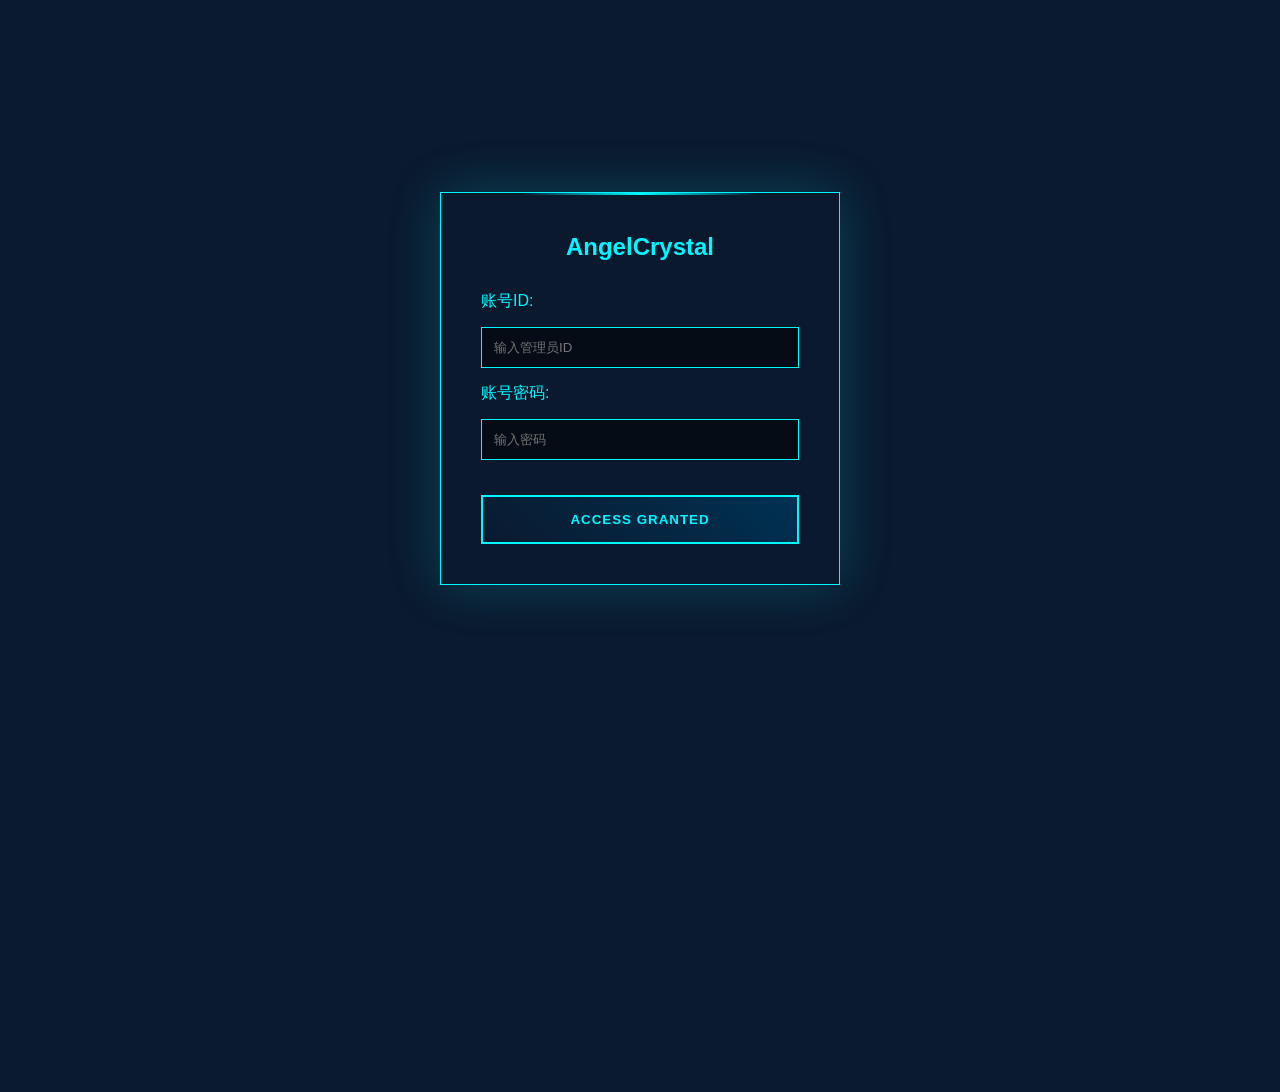
<file: HTML/release1.52.html>
<!DOCTYPE html>
<html lang="zh-CN">
<head>
    <meta charset="UTF-8">
    <title>Angel Crystal</title>
    <style>
        :root {
            /* 默认蓝色主题变量 */
            --primary-color: #00f7ff;
            --primary-color-rgb: 0, 247, 255;
            --secondary-color: #00ff9d;
            --secondary-color-rgb: 0, 255, 157;
            --danger-color: #ff3232;
            --danger-color-rgb: 255, 50, 50;
            --warning-color: #ffd700;
            --warning-color-rgb: 255, 215, 0;
            --bg-color: #0a1a2f;
            --panel-bg: rgba(10, 26, 47, 0.8);
            --panel-border: 1px solid var(--primary-color);
            --panel-shadow: 0 0 50px rgba(var(--primary-color-rgb), 0.2);
            --text-color: var(--primary-color);
            --scan-animation: scan 3s infinite linear;
        }

        /* 红色主题变量 */
        .red-theme {
            --primary-color: #ff003c;
            --primary-color-rgb: 255, 0, 60;
            --secondary-color: #ff8a00;
            --secondary-color-rgb: 255, 138, 0;
            --danger-color: #ff3232;
            --warning-color: #ffd700;
            --bg-color: #1a0005;
            --panel-bg: rgba(26, 0, 5, 0.8);
            --scan-animation: red-scan 3s infinite linear;
            --text-color: var(--primary-color);
        }

        * {
            margin: 0;
            padding: 0;
            box-sizing: border-box;
            font-family: 'Arial', sans-serif;
            color: var(--text-color);
        }

        body {
            background: var(--bg-color);
            color: var(--text-color);
            min-height: 100vh;
            overflow: hidden;
            transition: background 0.5s ease;
            background-image: var(--custom-bg, none);
            background-size: cover;
            background-position: center;
        }
        
        body {
            overflow-y: auto;
            scroll-behavior: smooth;
        }
        
        /* 粒子背景效果 */
        #particles {
            position: fixed;
            width: 100%;
            height: 100%;
            z-index: 0;
            pointer-events: none;
        }

        .login-container {
            position: relative;
            width: 400px;
            margin: 15% auto;
            padding: 40px;
            background: var(--panel-bg);
            backdrop-filter: blur(10px);
            border: var(--panel-border);
            box-shadow: var(--panel-shadow);
            z-index: 1;
        }

        .hologram-line {
            position: absolute;
            top: 0;
            left: 20%;
            width: 60%;
            height: 2px;
            background: linear-gradient(90deg, 
                transparent, var(--primary-color), transparent);
            animation: var(--scan-animation);
        }

        .neon-input {
            width: 100%;
            padding: 12px;
            margin: 15px 0;
            background: rgba(0, 0, 0, 0.5);
            border: 1px solid var(--primary-color);
            color: var(--text-color);
            transition: 0.3s;
        }

        .cyber-button {
            width: 100%;
            padding: 15px;
            margin-top: 20px;
            background: linear-gradient(45deg, var(--bg-color), #003153);
            border: 2px solid var(--primary-color);
            color: var(--text-color);
            cursor: pointer;
            transition: 0.3s;
            font-weight: bold;
            letter-spacing: 1px;
        }

        .cyber-button:hover {
            box-shadow: 0 0 20px rgba(var(--primary-color-rgb), 0.2);
            transform: translateY(-2px);
        }

        .main-ui {
            display: none;
            position: relative;
            padding: 30px;
            z-index: 1;
            max-width: 1200px;
            margin: 0 auto;
        }

        .status-bar {
            padding: 15px;
            border-bottom: 1px solid rgba(var(--primary-color-rgb), 0.2);
            margin-bottom: 30px;
            display: flex;
            justify-content: space-between;
            align-items: center;
            flex-wrap: wrap;
        }

        .nav-buttons {
            display: flex;
            gap: 15px;
        }

        .nav-button {
            padding: 8px 15px;
            background: rgba(0, 0, 0, 0.3);
            border: 1px solid rgba(var(--primary-color-rgb), 0.2);
            color: var(--text-color);
            cursor: pointer;
            transition: all 0.3s;
            border-radius: 3px;
        }

        .nav-button.active {
            background: rgba(var(--primary-color-rgb), 0.1);
            border-color: var(--primary-color);
            box-shadow: 0 0 10px rgba(var(--primary-color-rgb), 0.2);
        }

        .nav-button:hover {
            background: rgba(var(--primary-color-rgb), 0.1);
        }

        .icon-grid {
            display: grid;
            grid-template-columns: repeat(4, 1fr); /* 改为4列布局 */
            gap: 20px; /* 减小间隙以容纳更多项目 */
            padding: 20px;
        }

        .icon-item {
            padding: 20px; /* 减小内边距 */
            background: rgba(0, 0, 0, 0.3);
            border: 1px solid rgba(var(--primary-color-rgb), 0.2);
            text-align: center;
            cursor: pointer;
            transition: 0.3s;
            border-radius: 5px;
            min-height: 150px;
            display: flex;
            flex-direction: column;
            justify-content: center;
        }

        .icon-item:hover {
            transform: translateY(-5px);
            box-shadow: 0 10px 20px rgba(var(--primary-color-rgb), 0.1);
            border-color: var(--primary-color);
        }

        .page-content {
            padding: 20px;
            min-height: 400px;
            border: 1px solid rgba(var(--primary-color-rgb), 0.2);
            background: rgba(0, 0, 0, 0.2);
            border-radius: 5px;
        }
        
        .page-content {
            overflow-y: auto;
            max-height: 90vh;
            scrollbar-width: thin;
            scrollbar-color: var(--primary-color) rgba(0, 0, 0, 0.2);
        }

        .page-content::-webkit-scrollbar {
            width: 8px;
        }

        .page-content::-webkit-scrollbar-track {
            background: rgba(0, 0, 0, 0.1);
            border-radius: 10px;
        }

        .page-content::-webkit-scrollbar-thumb {
            background-color: var(--primary-color);
            border-radius: 10px;
            border: 1px solid rgba(0, 0, 0, 0.2);
        }
        
        @keyframes scan {
            0% { transform: translateY(-50px); }
            100% { transform: translateY(400px); }
        }

        @keyframes red-scan {
            0% { transform: translateY(-50px); opacity: 0.8; }
            50% { opacity: 1; }
            100% { transform: translateY(400px); opacity: 0.8; }
        }

        .hologram-icon {
            width: 50px; /* 减小尺寸 */
            height: 50px;
            margin: 0 auto 10px; /* 减小下边距 */
            background: linear-gradient(45deg, var(--primary-color), var(--bg-color));
            border-radius: 50%;
            position: relative;
            overflow: hidden;
        }

        .hologram-icon::before {
            content: '';
            position: absolute;
            width: 100%;
            height: 2px;
            background: var(--primary-color);
            top: 50%;
            transform: translateY(-50%);
            animation: pulse 2s infinite;
        }

        .hologram-icon::after {
            content: '';
            position: absolute;
            width: 2px;
            height: 100%;
            background: var(--primary-color);
            left: 50%;
            transform: translateX(-50%);
            animation: pulse 2s infinite;
        }

        @keyframes pulse {
            0%, 100% { opacity: 0.2; }
            50% { opacity: 1; }
        }

        .github-link {
            color: var(--primary-color);
            text-decoration: none;
            border-bottom: 1px dashed var(--primary-color);
            transition: all 0.3s;
        }

        .github-link:hover {
            color: #ffffff;
            border-bottom: 1px solid #ffffff;
        }
        
        /* 日志页面样式 */
        .log-input-container {
            display: flex;
            gap: 15px;
            margin-bottom: 20px;
        }
        
        .log-input {
            flex-grow: 1;
            padding: 12px;
            background: rgba(0, 0, 0, 0.3);
            border: 1px solid rgba(var(--primary-color-rgb), 0.2);
            color: var(--text-color);
            transition: 0.3s;
        }
        
        .log-input:focus {
            border-color: var(--primary-color);
            outline: none;
            box-shadow: 0 0 10px rgba(var(--primary-color-rgb), 0.2);
        }
        
        .log-list {
            max-height: 350px;
            overflow-y: auto;
            padding-right: 10px;
        }
        
        .log-list {
            scrollbar-width: thin;
            scrollbar-color: var(--secondary-color) rgba(0, 0, 0, 0.2);
        }

        .log-list::-webkit-scrollbar-thumb {
            background-color: var(--secondary-color);
        }
        
        .log-entry {
            background: rgba(0, 0, 0, 0.2);
            border: 1px solid rgba(var(--primary-color-rgb), 0.2);
            padding: 15px;
            margin-bottom: 15px;
            border-radius: 5px;
            position: relative;
            transition: all 0.3s;
        }
        
        .log-entry:hover {
            background: rgba(var(--primary-color-rgb), 0.05);
            border-color: var(--primary-color);
        }
        
        .log-header {
            display: flex;
            justify-content: space-between;
            margin-bottom: 8px;
            padding-bottom: 8px;
            border-bottom: 1px dashed rgba(var(--primary-color-rgb), 0.2);
        }
        
        .log-time {
            font-size: 0.85em;
            color: var(--primary-color);
        }
        
        .log-content {
            line-height: 1.5;
        }
        
        .delete-log {
            position: absolute;
            top: 15px;
            right: 15px;
            background: rgba(255, 50, 50, 0.2);
            border: 1px solid var(--danger-color);
            color: var(--danger-color);
            width: 24px;
            height: 24px;
            border-radius: 50%;
            display: flex;
            align-items: center;
            justify-content: center;
            cursor: pointer;
            transition: all 0.3s;
            font-size: 12px;
        }
        
        .delete-log:hover {
            background: rgba(255, 50, 50, 0.4);
            transform: scale(1.1);
        }
        
        .dev-link {
            color: var(--primary-color);
            text-decoration: none;
            border-bottom: 1px dashed var(--primary-color);
            transition: all 0.3s;
        }
        
        .dev-link:hover {
            color: #ffffff;
            border-bottom: 1px solid #ffffff;
        }
        
        .section-title {
            position: relative;
            padding-bottom: 10px;
            margin-bottom: 20px;
            border-bottom: 1px solid rgba(var(--primary-color-rgb), 0.2);
        }
        
        .section-title::after {
            content: '';
            position: absolute;
            bottom: -1px;
            left: 0;
            width: 100px;
            height: 2px;
            background: var(--primary-color);
        }
        
        .version-info {
            background: rgba(var(--primary-color-rgb), 0.05);
            padding: 15px;
            border-left: 3px solid var(--primary-color);
            margin-bottom: 20px;
        }
        
        .system-update {
            color: var(--secondary-color);
            margin-top: 30px;
            padding: 15px;
            border: 1px solid rgba(var(--secondary-color-rgb), 0.2);
            background: rgba(var(--secondary-color-rgb), 0.05);
        }
        
        /* 设置页面样式 */
        .settings-page {
            display: none;
        }
        
        .theme-selector {
            display: flex;
            gap: 20px;
            margin: 30px 0;
        }
        
        .theme-option {
            flex: 1;
            padding: 20px;
            border: 1px solid rgba(var(--primary-color-rgb), 0.3);
            border-radius: 5px;
            cursor: pointer;
            transition: all 0.3s;
            text-align: center;
        }
        
        .theme-option:hover {
            transform: translateY(-3px);
            box-shadow: 0 5px 15px rgba(var(--primary-color-rgb), 0.1);
            border-color: var(--primary-color);
        }
        
        .theme-option.active {
            border: 2px solid var(--primary-color);
            background: rgba(var(--primary-color-rgb), 0.1);
            box-shadow: 0 0 15px rgba(var(--primary-color-rgb), 0.2);
        }
        
        .theme-preview {
            width: 100%;
            height: 100px;
            border-radius: 3px;
            margin-bottom: 15px;
            display: flex;
            justify-content: center;
            align-items: center;
            overflow: hidden;
        }
        
        .blue-theme-preview {
            background: linear-gradient(135deg, #0a1a2f, #003153);
            border: 1px solid #00f7ff;
        }
        
        .red-theme-preview {
            background: linear-gradient(135deg, #1a0005, #450012);
            border: 1px solid #ff003c;
        }
        
        .theme-name {
            font-weight: bold;
            margin-top: 10px;
        }
        
        /* 自定义功能库样式 */
        .feature-config {
            margin-top: 30px;
            padding: 20px;
            background: rgba(0, 0, 0, 0.2);
            border: 1px solid rgba(var(--primary-color-rgb), 0.3);
            border-radius: 5px;
        }
        
        .feature-header {
            display: flex;
            justify-content: space-between;
            align-items: center;
            margin-bottom: 15px;
            cursor: pointer;
        }
        
        .feature-header h4 {
            margin: 0;
            color: var(--secondary-color);
        }
        
        .toggle-icon {
            font-size: 1.2em;
            transition: transform 0.3s;
        }
        
        .feature-config-content {
            display: block; /* 默认展开 */
        }
        
        .feature-config-content.collapsed {
            display: none;
        }
        
        .feature-item {
            display: flex;
            flex-wrap: wrap;
            gap: 15px;
            margin-bottom: 15px;
            padding-bottom: 15px;
            border-bottom: 1px dashed rgba(var(--primary-color-rgb), 0.2);
        }
        
        .feature-item label {
            width: 100%;
            color: var(--secondary-color);
            font-size: 0.9em;
        }
        
        .feature-input {
            flex: 1;
            min-width: 200px;
            padding: 10px;
            background: rgba(0, 0, 0, 0.3);
            border: 1px solid rgba(var(--primary-color-rgb), 0.2);
            color: var(--text-color);
            transition: 0.3s;
        }
        
        .feature-input:focus {
            border-color: var(--secondary-color);
            outline: none;
            box-shadow: 0 0 10px rgba(var(--secondary-color-rgb), 0.2);
        }
        
        .feature-actions {
            display: flex;
            justify-content: flex-end;
            gap: 15px;
            margin-top: 20px;
        }
        
        .save-config {
            padding: 10px 25px;
            background: rgba(var(--secondary-color-rgb), 0.1);
            border: 1px solid var(--secondary-color);
            color: var(--text-color);
            cursor: pointer;
            transition: all 0.3s;
            border-radius: 3px;
        }
        
        .save-config:hover {
            background: rgba(var(--secondary-color-rgb), 0.3);
            box-shadow: 0 0 10px rgba(var(--secondary-color-rgb), 0.2);
        }
        
        .reset-config {
            padding: 10px 25px;
            background: rgba(var(--danger-color-rgb), 0.1);
            border: 1px solid var(--danger-color);
            color: var(--text-color);
            cursor: pointer;
            transition: all 0.3s;
            border-radius: 3px;
        }
        
        .reset-config:hover {
            background: rgba(var(--danger-color-rgb), 0.3);
            box-shadow: 0 0 10px rgba(var(--danger-color-rgb), 0.2);
        }
        
        .feature-warning {
            color: var(--danger-color);
            font-size: 0.85em;
            margin-top: 5px;
            display: none;
        }
        
        /* 语言选择器样式 */
        .language-selector {
            display: flex;
            gap: 20px;
            margin: 30px 0;
        }
        
        .lang-option {
            flex: 1;
            padding: 20px;
            border: 1px solid rgba(var(--primary-color-rgb), 0.3);
            border-radius: 5px;
            cursor: pointer;
            transition: all 0.3s;
            text-align: center;
        }
        
        .lang-option:hover {
            transform: translateY(-3px);
            box-shadow: 0 5px 15px rgba(var(--primary-color-rgb), 0.1);
            border-color: var(--primary-color);
        }
        
        .lang-option.active {
            border: 2px solid var(--primary-color);
            background: rgba(var(--primary-color-rgb), 0.1);
            box-shadow: 0 0 15px rgba(var(--primary-color-rgb), 0.2);
        }
        
        .lang-preview {
            width: 100%;
            height: 100px;
            border-radius: 3px;
            margin-bottom: 15px;
            display: flex;
            justify-content: center;
            align-items: center;
            overflow: hidden;
            background: rgba(0, 0, 0, 0.3);
        }
        
        .zh-preview {
            border: 1px solid #00f7ff;
        }
        
        .en-preview {
            border: 1px solid #ff8a00;
        }
        
        .lang-name {
            font-weight: bold;
            margin-top: 10px;
        }
        
        /* 背景选择器样式 */
        .background-selector {
            display: flex;
            flex-wrap: wrap;
            gap: 20px;
            margin: 30px 0;
        }
        
        .background-option {
            flex: 1;
            min-width: 200px;
            padding: 20px;
            border: 1px solid rgba(var(--primary-color-rgb), 0.3);
            border-radius: 5px;
            cursor: pointer;
            transition: all 0.3s;
            text-align: center;
        }
        
        .background-option:hover {
            transform: translateY(-3px);
            box-shadow: 0 5px 15px rgba(var(--primary-color-rgb), 0.1);
            border-color: var(--primary-color);
        }
        
        .background-option.active {
            border: 2px solid var(--primary-color);
            background: rgba(var(--primary-color-rgb), 0.1);
            box-shadow: 0 0 15px rgba(var(--primary-color-rgb), 0.2);
        }
        
        .background-preview {
            width: 100%;
            height: 100px;
            border-radius: 3px;
            margin-bottom: 15px;
            display: flex;
            justify-content: center;
            align-items: center;
            overflow: hidden;
        }
        
        .default-preview {
            background: var(--bg-color);
        }
        
        .space-preview {
            background-image: url('https://images.unsplash.com/photo-1462331940025-496dfbfc7564?auto=format&fit=crop&w=1350&q=80');
            background-size: cover;
            background-position: center;
        }
        
        .cyber-preview {
            background-image: url('https://images.unsplash.com/photo-1516245834216-c4e5e3aff77e?auto=format&fit=crop&w=1350&q=80');
            background-size: cover;
            background-position: center;
        }
        
        .neon-preview {
            background-image: url('https://images.unsplash.com/photo-1550684844-c0e555ac3b62?auto=format&fit=crop&w=1350&q=80');
            background-size: cover;
            background-position: center;
        }
        
        .background-name {
            font-weight: bold;
            margin-top: 10px;
        }
        
        /* 关于页面样式 */
        .about-content {
            padding: 20px;
        }
        
        .developer-card {
            background: rgba(0, 0, 0, 0.3);
            border: 1px solid rgba(var(--primary-color-rgb), 0.2);
            border-radius: 8px;
            padding: 20px;
            margin-bottom: 20px;
            transition: all 0.3s;
        }
        
        .developer-card:hover {
            transform: translateY(-3px);
            box-shadow: 0 5px 15px rgba(var(--primary-color-rgb), 0.1);
            border-color: var(--primary-color);
        }
        
        .developer-card h4 {
            color: var(--secondary-color);
            margin-bottom: 10px;
            border-bottom: 1px solid rgba(var(--primary-color-rgb), 0.2);
            padding-bottom: 5px;
        }
        
        .developer-card p {
            margin-bottom: 10px;
            line-height: 1.6;
        }
        
        /* 日志选项卡样式 */
        .log-tabs {
            display: flex;
            margin-bottom: 20px;
            border-bottom: 1px solid rgba(var(--primary-color-rgb), 0.2);
        }
        
        .log-tab {
            padding: 10px 20px;
            cursor: pointer;
            background: rgba(0, 0, 0, 0.2);
            border: 1px solid rgba(var(--primary-color-rgb), 0.2);
            border-bottom: none;
            border-radius: 5px 5px 0 0;
            margin-right: 5px;
            transition: all 0.3s;
        }
        
        .log-tab.active {
            background: rgba(var(--primary-color-rgb), 0.1);
            border-color: var(--primary-color);
            color: var(--primary-color);
            position: relative;
            top: 1px;
        }
        
        .log-tab-content {
            display: none;
        }
        
        .log-tab-content.active {
            display: block;
        }
        
        .log-tab-content.active {
            display: flex;
            flex-direction: column;
            height: 100%;
        }
        
        .update-log-entry {
            background: rgba(0, 0, 0, 0.2);
            border: 1px solid rgba(var(--warning-color-rgb), 0.3);
            padding: 15px;
            margin-bottom: 15px;
            border-radius: 5px;
            position: relative;
        }
        
        .update-log-entry .log-header {
            border-bottom: 1px dashed rgba(var(--warning-color-rgb), 0.3);
        }
        
        .update-log-entry .log-time {
            color: var(--warning-color);
        }
        
        .update-log-entry .log-content {
            color: var(--warning-color);
        }
        
        /* 新添加的主页样式 */
        .home-clock {
            text-align: center;
            margin: 40px 0;
        }
        
        .clock-time {
            font-size: 6em;
            font-weight: bold;
            margin-bottom: 10px;
            text-shadow: 0 0 10px rgba(var(--primary-color-rgb), 0.5);
            letter-spacing: 2px;
        }
        
        .clock-date {
            font-size: 1.5em;
            margin-bottom: 20px;
            opacity: 0.8;
        }
        
        .greeting {
            font-size: 2em;
            margin-bottom: 40px;
            text-shadow: 0 0 5px rgba(var(--primary-color-rgb), 0.3);
        }
        
        .system-status {
            display: flex;
            justify-content: center;
            gap: 30px;
            margin-top: 50px;
        }
        
        .status-item {
            text-align: center;
            padding: 20px;
            background: rgba(0, 0, 0, 0.2);
            border: 1px solid rgba(var(--primary-color-rgb), 0.2);
            border-radius: 8px;
            min-width: 150px;
        }
        
        .status-value {
            font-size: 1.8em;
            font-weight: bold;
            margin: 10px 0;
            color: var(--secondary-color);
        }
        
        .status-label {
            font-size: 0.9em;
            opacity: 0.8;
        }
        
        /* 终端样式 */
        .terminal {
            background: rgba(0, 0, 0, 0.8);
            border: 1px solid rgba(var(--primary-color-rgb), 0.3);
            border-radius: 5px;
            height: 400px;
            overflow: hidden;
            font-family: 'Courier New', monospace;
        }
        
        .terminal-header {
            background: rgba(0, 0, 0, 0.5);
            padding: 8px 15px;
            border-bottom: 1px solid rgba(var(--primary-color-rgb), 0.2);
            display: flex;
            justify-content: space-between;
            align-items: center;
        }
        
        .terminal-title {
            font-weight: bold;
            color: var(--primary-color);
        }
        
        .terminal-controls {
            display: flex;
            gap: 8px;
        }
        
        .terminal-control {
            width: 12px;
            height: 12px;
            border-radius: 50%;
            cursor: pointer;
        }
        
        .terminal-control.close {
            background-color: #ff5f56;
        }
        
        .terminal-control.minimize {
            background-color: #ffbd2e;
        }
        
        .terminal-control.maximize {
            background-color: #27c93f;
        }
        
        .terminal-body {
            padding: 15px;
            height: calc(100% - 38px);
            overflow-y: auto;
        }
        
        .terminal-line {
            margin-bottom: 8px;
            line-height: 1.4;
        }
        
        .terminal-prompt {
            color: var(--secondary-color);
            margin-right: 8px;
        }
        
        .terminal-input {
            background: transparent;
            border: none;
            outline: none;
            color: var(--text-color);
            font-family: 'Courier New', monospace;
            width: calc(100% - 50px);
            caret-color: var(--primary-color);
        }
        
        .terminal-command {
            color: var(--primary-color);
        }
        
        .terminal-output {
            color: #cccccc;
            margin-top: 5px;
            white-space: pre-wrap;
        }
        
        .terminal-error {
            color: #ff6b6b;
        }
        
        .terminal-success {
            color: var(--secondary-color);
        }
    </style>
</head>
<body>
    <!-- 粒子背景 -->
    <canvas id="particles"></canvas>

    <!-- 登录界面 -->
    <div class="login-container" id="loginPanel">
        <div class="hologram-line"></div>
        <h2 style="text-align: center; margin-bottom: 30px;" data-lang-key="login.title">AngelCrystal</h2>
        <div class="input-field">
            <label data-lang-key="login.adminId">账号ID:</label>
            <input type="text" id="adminId" class="neon-input" placeholder="输入管理员ID" data-lang-key-placeholder="login.adminPlaceholder">
        </div>
        <div class="input-field">
            <label data-lang-key="login.password">账号密码:</label> 
            <input type="password" id="password" class="neon-input" placeholder="输入密码" data-lang-key-placeholder="login.passwordPlaceholder">
        </div>
        <button class="cyber-button" onclick="checkLogin()" data-lang-key="login.accessBtn">ACCESS GRANTED</button>
    </div>

    <!-- 主界面 -->
    <div class="main-ui" id="mainPanel">
        <div class="status-bar">
            <div class="system-info">
                <span data-lang-key="status.user">▼ 连接用户: Administators</span>
                <span style="margin: 0 30px;" data-lang-key="status.connection">▼ 连接状态: SECURED</span>
                <span style="margin: 0 30px;" data-lang-key="status.permission">▼ 访问权限: 全局</span>
                <span data-lang-key="status.time">▼ 系统时间: <span id="timeDisplay">11:45:14</span></span>
            </div>
            <div class="nav-buttons">
                <button class="nav-button active" onclick="switchPage('intro')" data-lang-key="nav.home">主页</button>
                <button class="nav-button" onclick="switchPage('features')" data-lang-key="nav.features">功能库</button>
                <button class="nav-button" onclick="switchPage('logs')" data-lang-key="nav.logs">日志</button>
                <button class="nav-button" onclick="switchPage('about')" data-lang-key="nav.about">终端</button>
                <button class="nav-button" onclick="switchPage('settings')" data-lang-key="nav.settings">设置</button>
            </div>
        </div>
        
        <!-- 介绍页面 - 重新设计的主页 -->
        <div class="page-content" id="introPage">
            <div class="home-clock">
                <div class="clock-time" id="bigClock">00:00:00</div>
                <div class="clock-date" id="bigDate">2023年11月15日 星期三</div>
                <div class="greeting" id="greeting">早上好，管理员</div>
            </div>
            
            <div class="system-status">
                <div class="status-item">
                    <div class="status-label">天使水晶</div>
                    <div class="status-value">在线</div>
                    <div class="status-desc">TheronVaux</div>
                </div>
                <div class="status-item">
                    <div class="status-label">Midsummer</div>
                    <div class="status-value">old</div>
                    <div class="status-desc">TimonDessau</div>
                </div>
                <div class="status-item">
                    <div class="status-label">SHENGYUE</div>
                    <div class="status-value">old</div>
                    <div class="status-desc">CRGMxhzzzzzZ</div>
                </div>
            </div>
        </div>
        
        <!-- 功能库页面 -->
        <div class="page-content" id="featuresPage" style="display: none;">
            <h3 class="section-title" data-lang-key="features.title">功能库</h3>
            <div class="icon-grid" id="featuresGrid">
                <!-- 功能库图标将在这里动态生成 -->
            </div>
            <div style="margin-top: 30px; text-align: center;">
                <p data-lang-key="features.github">访问开发者GitHub仓库获取更多资源:</p>
                <a href="https://www.github.com/TheronVaux/Angelcrystal-webUI/" class="github-link" target="_blank">
                    https://www.github.com/TheronVaux/Angelcrystal-webUI/
                </a>
            </div>
        </div>
        
        <!-- 日志页面 -->
        <div class="page-content" id="logsPage" style="display: none;">
            <h3 class="section-title" data-lang-key="logs.title">系统日志</h3>
            
            <div class="log-tabs">
                <div class="log-tab active" onclick="switchLogTab('userLogs')" data-lang-key="logs.userLogs">用户日志</div>
                <div class="log-tab" onclick="switchLogTab('updateLogs')" data-lang-key="logs.updateLogs">更新日志</div>
            </div>
            
            <!-- 用户日志 -->
            <div class="log-tab-content active" id="userLogsTab">
                <div class="log-input-container">
                    <input type="text" id="logInput" class="log-input" placeholder="输入日志内容..." data-lang-key-placeholder="logs.placeholder">
                    <button class="cyber-button" style="width: auto; padding: 0 20px;" onclick="addLog()" data-lang-key="logs.addBtn">添加日志</button>
                </div>
                
                <div class="log-list" id="logList">
                    <!-- 日志条目将在这里动态生成 -->
                    <div class="log-entry">
                        <div class="log-header">
                            <strong data-lang-key="logs.admin">管理员</strong>
                            <span class="log-time">2025-07-19 04:00:00</span>
                        </div>
                        <div class="log-content">
                            <span data-lang-key="log.1">系统初始化完成，所有模块运行正常。</span>
                        </div>
                        <div class="delete-log" onclick="deleteLog(event)">×</div>
                    </div>
                    
                    <div class="log-entry">
                        <div class="log-header">
                            <strong data-lang-key="logs.admin">管理员</strong>
                            <span class="log-time">2025-07-19 12:00:00</span>
                        </div>
                        <div class="log-content">
                            <span data-lang-key="log.2">安全检查通过，未发现威胁。</span>
                        </div>
                        <div class="delete-log" onclick="deleteLog(event)">×</div>
                    </div>
                </div>
            </div>
            
            <!-- 更新日志 -->
            <div class="log-tab-content" id="updateLogsTab">
                <div class="log-list" id="updateLogList">
                    <div class="update-log-entry">
                        <div class="log-header">
                            <strong data-lang-key="logs.system">系统</strong>
                            <span class="log-time">2025-07-20 09:30:00</span>
                        </div>
                        <div class="log-content">
                            <span data-lang-key="update.log.1">• 新增"关于"页面</span><br>
                            <span data-lang-key="update.log.2">• 功能库扩展至16个模块</span><br>
                            <span data-lang-key="update.log.3">• 日志系统新增更新日志分类</span>
                        </div>
                    </div>
                    
                    <div class="update-log-entry">
                        <div class="log-header">
                            <strong data-lang-key="logs.system">系统</strong>
                            <span class="log-time">2025-07-19 12:00:00</span>
                        </div>
                        <div class="log-content">
                            <span data-lang-key="update.log.4">• 新增主题切换功能</span><br>
                            <span data-lang-key="update.log.5">• 添加多语言支持</span>
                        </div>
                    </div>
                </div>
            </div>
        </div>
        
        <!-- 关于页面 - 替换为终端样式 -->
        <div class="page-content" id="aboutPage" style="display: none;">
            <h3 class="section-title" data-lang-key="about.title">系统终端</h3>
            
            <div class="terminal">
                <div class="terminal-header">
                    <div class="terminal-title">AngelCrystal Terminal v1.0</div>
                    <div class="terminal-controls">
                        <div class="terminal-control close"></div>
                        <div class="terminal-control minimize"></div>
                        <div class="terminal-control maximize"></div>
                    </div>
                </div>
                <div class="terminal-body" id="terminalBody">
                    <div class="terminal-line">
                        <span class="terminal-prompt">admin@angelcrystal:~$</span>
                        <span class="terminal-command">welcome</span>
                    </div>
                    <div class="terminal-output">
    █████╗ ███╗   ██╗ ██████╗ ███████╗██╗      ██████╗ ██████╗ ██████╗ ██╗   ██╗███████╗████████╗ █████╗ ██╗     
    ██╔══██╗████╗  ██║██╔════╝ ██╔════╝██║     ██╔════╝██╔═══██╗██╔══██╗╚██╗ ██╔╝██╔════╝╚══██╔══╝██╔══██╗██║     
    ███████║██╔██╗ ██║██║  ███╗█████╗  ██║     ██║     ██║   ██║██████╔╝ ╚████╔╝ █████╗     ██║   ███████║██║     
    ██╔══██║██║╚██╗██║██║   ██║██╔══╝  ██║     ██║     ██║   ██║██╔══██╗  ╚██╔╝  ██╔══╝     ██║   ██╔══██║██║     
    ██║  ██║██║ ╚████║╚██████╔╝███████╗███████╗╚██████╗╚██████╔╝██║  ██║   ██║   ███████╗   ██║   ██║  ██║███████╗
    ╚═╝  ╚═╝╚═╝  ╚═══╝ ╚═════╝ ╚══════╝╚══════╝ ╚═════╝ ╚═════╝ ╚═╝  ╚═╝   ╚═╝   ╚══════╗   ╚═╝   ╚═╝  ╚═╝╚══════╝
                                                                                        v1.52.4001.26
                    </div>
                    <div class="terminal-line">
                        <span class="terminal-prompt">admin@angelcrystal:~$</span>
                        <span class="terminal-command">help</span>
                    </div>
                    <div class="terminal-output">
    可用命令:
      help     - 显示帮助信息
      about    - 显示系统信息
      clear    - 清空终端屏幕
      time     - 显示当前时间
      theme    - 切换主题 (blue/red)
      version  - 显示版本信息
                    </div>
                    <div class="terminal-line">
                        <span class="terminal-prompt">admin@angelcrystal:~$</span>
                        <span class="terminal-input" id="terminalInput" contenteditable="true"></span>
                    </div>
                </div>
            </div>
        </div>
        
        <!-- 设置页面 -->
        <div class="page-content settings-page" id="settingsPage">
            <h3 class="section-title" data-lang-key="settings.title">系统设置</h3>
            
            <div class="version-info">
                <p style="margin-bottom: 10px; line-height: 1.6;">
                    <strong data-lang-key="settings.theme">当前主题：<span id="currentTheme">蓝色主题</span></strong><br>
                    <span data-lang-key="settings.themeDesc">选择您偏好的界面主题</span>
                </p>
            </div>
            
            <h4 style="margin: 30px 0 15px; color: var(--primary-color);" data-lang-key="settings.themeSelect">主题选择</h4>
            <div class="theme-selector">
                <div class="theme-option active" onclick="switchTheme('blue')" id="blueThemeOption">
                    <div class="theme-preview blue-theme-preview">
                        <div style="color: #00f7ff; font-size: 24px;">BLUE</div>
                    </div>
                    <div class="theme-name" data-lang-key="settings.blueTheme">蓝色主题</div>
                    <p style="margin-top: 10px; font-size: 0.9em;" data-lang-key="settings.blueDesc">默认Sapphire风格</p>
                </div>
                
                <div class="theme-option" onclick="switchTheme('red')" id="redThemeOption">
                    <div class="theme-preview red-theme-preview">
                        <div style="color: #ff003c; font-size: 24px;">RED</div>
                    </div>
                    <div class="theme-name" data-lang-key="settings.redTheme">红色主题</div>
                    <p style="margin-top: 10px; font-size: 0.9em;" data-lang-key="settings.redDesc">暗黑Angel风格</p>
                </div>
            </div>
            
            <!-- 背景选择区域 -->
            <h4 style="margin: 30px 0 15px; color: var(--primary-color);" data-lang-key="settings.background">背景设置</h4>
            <div class="background-selector" id="backgroundSelector">
                <div class="background-option active" onclick="switchBackground('none')" id="defaultBgOption">
                    <div class="background-preview default-preview">
                        <div style="color: var(--primary-color);" data-lang-key="settings.defaultBg">默认背景</div>
                    </div>
                    <div class="background-name" data-lang-key="settings.defaultBg">默认背景</div>
                </div>
                
                <div class="background-option" onclick="switchBackground('url(https://images.unsplash.com/photo-1462331940025-496dfbfc7564?auto=format&fit=crop&w=1350&q=80)')" id="spaceBgOption">
                    <div class="background-preview space-preview">
                        <div style="color: white; text-shadow: 0 0 5px black;" data-lang-key="settings.spaceBg">星空背景</div>
                    </div>
                    <div class="background-name" data-lang-key="settings.spaceBg">星空背景</div>
                </div>
                
                <div class="background-option" onclick="switchBackground('url(https://images.unsplash.com/photo-1516245834216-c4e5e3aff77e?auto=format&fit=crop&w=1350&q=80)')" id="cyberBgOption">
                    <div class="background-preview cyber-preview">
                        <div style="color: white; text-shadow: 0 0 5px black;" data-lang-key="settings.cyberBg">赛博背景</div>
                    </div>
                    <div class="background-name" data-lang-key="settings.cyberBg">赛博背景</div>
                </div>
                
                <div class="background-option" onclick="document.getElementById('bgUpload').click()" id="customBgOption">
                    <div class="background-preview" style="border: 2px dashed var(--primary-color); display: flex; align-items: center; justify-content: center;">
                        <span data-lang-key="settings.uploadBg">上传背景</span>
                        <input type="file" id="bgUpload" accept="image/*" style="display: none;" onchange="uploadBackground(event)">
                    </div>
                    <div class="background-name" data-lang-key="settings.uploadBg">上传背景</div>
                </div>
            </div>
            
            <!-- 语言选择区域 -->
            <h4 style="margin: 30px 0 15px; color: var(--primary-color);" data-lang-key="settings.language">语言选择</h4>
            <div class="language-selector">
                <div class="lang-option active" onclick="switchLanguage('zh-CN')" id="zhOption">
                    <div class="lang-preview zh-preview">
                        <div style="color: #00f7ff; font-size: 24px;">中文</div>
                    </div>
                    <div class="lang-name">简体中文</div>
                    <p style="margin-top: 10px; font-size: 0.9em;" data-lang-key="settings.zhDesc">系统默认语言</p>
                </div>
                
                <div class="lang-option" onclick="switchLanguage('en')" id="enOption">
                    <div class="lang-preview en-preview">
                        <div style="color: #ff8a00; font-size: 24px;">English</div>
                    </div>
                    <div class="lang-name">English</div>
                    <p style="margin-top: 10px; font-size: 0.9em;" data-lang-key="settings.enDesc">英语</p>
                </div>
            </div>
            
            <!-- 自定义功能库配置区域 -->
            <div class="feature-config">
                <div class="feature-header" onclick="toggleFeatureConfig()">
                    <h4 data-lang-key="settings.customFeatures">自定义功能库链接</h4>
                    <div class="toggle-icon">▼</div>
                </div>
                
                <div class="feature-config-content" id="featureConfigContent">
                    <div id="featureConfigContainer">
                        <!-- 功能配置项将在这里动态生成 -->
                    </div>
                    
                    <div class="feature-actions">
                        <button class="reset-config" onclick="resetFeatureConfig()" data-lang-key="settings.resetBtn">重置配置</button>
                        <button class="save-config" onclick="saveFeatureConfig()" data-lang-key="settings.saveBtn">保存配置</button>
                    </div>
                </div>
            </div>
            
            <div class="system-update">
                <h4 data-lang-key="settings.other">其他设置:</h4>
                <p style="margin-top: 10px;" data-lang-key="settings.lang">• 界面语言：简体中文</p>
                <p data-lang-key="settings.dateFormat">• 日期格式：YYYY-MM-DD</p>
                <p data-lang-key="settings.timeFormat">• 时间显示：24小时制</p>
            </div>
        </div>
    </div>

    <script>
        // 语言包定义
        const langPack = {
            'zh-CN': {
                'login.title': 'AngelCrystal',
                'login.adminId': '账号ID:',
                'login.password': '账号密码:',
                'login.adminPlaceholder': '输入ID',
                'login.passwordPlaceholder': '输入密码',
                'login.accessBtn': 'ACCESS GRANTED',
                'login.accessDenied': 'ACCESS DENIED!',
                'status.user': '▼ 用户: Administors',
                'status.connection': '▼ 状态: SECURED',
                'status.permission': '▼ 权限: 全局',
                'status.time': '▼ 系统时间:',
                'nav.home': '主页',
                'nav.features': '功能库',
                'nav.logs': '日志',
                'nav.about': '终端',
                'nav.settings': '设置',
                'intro.title': 'AngelCrystal',
                'intro.version': '释放版本：1.52.4001.26',
                'intro.ftVersion': 'ACGT版本：1.0.0',
                'intro.note': '该代码仅供参考，如果有意见请在Gitee或Github中提出问题',
                'intro.updates': '系统更新:',
                'features.title': '功能库',
                'features.github': '访问开发者GitHub仓库获取更多资源:',
                'logs.title': '系统日志',
                'logs.userLogs': '用户日志',
                'logs.updateLogs': '更新日志',
                'logs.placeholder': '输入日志内容...',
                'logs.addBtn': '添加日志',
                'logs.admin': '管理员',
                'logs.system': '系统',
                'log.1': '系统初始化完成，所有模块运行正常。',
                'log.2': '安全检查通过，未发现威胁。',
                'log.3': '用户界面更新至v1.52.4版本。',
                'log.bgChanged': '背景已更改为: ',
                'settings.title': '系统设置',
                'settings.theme': '当前主题：',
                'settings.themeDesc': '选择您偏好的界面主题',
                'settings.themeSelect': '主题选择',
                'settings.blueTheme': '蓝色主题',
                'settings.blueDesc': '默认Sapphire风格',
                'settings.redTheme': '红色主题',
                'settings.redDesc': '暗黑Angel风格',
                'settings.background': '背景设置',
                'settings.defaultBg': '默认背景',
                'settings.spaceBg': '星空背景',
                'settings.cyberBg': '赛博背景',
                'settings.uploadBg': '上传背景',
                'settings.language': '语言选择',
                'settings.zhDesc': '系统默认语言',
                'settings.enDesc': '英语',
                'settings.customFeatures': '自定义功能库链接',
                'settings.resetBtn': '重置配置',
                'settings.saveBtn': '保存配置',
                'settings.other': '其他设置:',
                'settings.lang': '• 界面语言：简体中文',
                'settings.dateFormat': '• 日期格式：YYYY-MM-DD',
                'settings.timeFormat': '• 时间显示：24小时制',
                'update.1': '• 新增主题切换功能（蓝色/红色主题）',
                'update.2': '• 添加设置页面用于主题管理',
                'update.3': '• 优化UI界面和交互体验',
                'update.4': '• 新增功能库链接自定义配置功能',
                'update.5': '• 新增多语言支持（中文/英文）',
                'update.6': '• 新增"关于"界面展示开发者信息',
                'update.7': '• 功能库扩展至16个功能模块',
                'update.8': '• 日志系统新增更新日志分类',
                'log.emptyWarning': '日志内容不能为空！',
                'feature.emptyWarning': '名称和链接不能为空！',
                'feature.linkWarning': '链接必须以"http://"、"https://"或"javascript:"开头',
                'feature.saveSuccess': '功能库配置已保存！',
                'feature.resetConfirm': '确定要重置功能库配置为默认设置吗？',
                'feature.resetSuccess': '功能库配置已重置为默认设置！',
                'lang.switchLog': '系统语言已切换至: ',
                'about.title': '关于 AngelCrystal',
                'about.version': '当前版本：1.52.4001.26',
                'about.desc': 'AngelCrystal 是一个网页UI，专为高效管理和控制设计。',
                'about.developers': '开发团队',
                'about.dev1': 'UI设计，负责核心模块开发和系统集成',
                'about.dev2': 'UI/UX设计师，负责用户界面和交互体验',
                'about.dev3': '后端开发工程师，fw',
                'about.license': '许可协议',
                'about.licenseText': 'AngelCrystal 遵循 MIT 开源协议。您可以自由使用、修改和分发本软件，但必须保留原始版权声明。',
                'update.log.1': '• 新增"关于"页面',
                'update.log.2': '• 功能库扩展至16个模块',
                'update.log.3': '• 日志系统新增更新日志分类',
                'update.log.4': '• 新增主题切换功能',
                'update.log.5': '• 添加多语言支持'
            },
            'en': {
                'login.title': 'AngelCrystal Login',
                'login.adminId': 'ID:',
                'login.password': 'Password:',
                'login.adminPlaceholder': 'Enter admin ID',
                'login.passwordPlaceholder': 'Enter password',
                'login.accessBtn': 'ACCESS GRANTED',
                'login.accessDenied': 'ACCESS DENIED!',
                'status.user': '▼ User: Administors',
                'status.connection': '▼ Connection: SECURED',
                'status.permission': '▼ Permission: Global',
                'status.time': '▼ System Time:',
                'nav.home': 'Home',
                'nav.features': 'Features',
                'nav.logs': 'Logs',
                'nav.about': 'terminal',
                'nav.settings': 'Settings',
                'intro.title': '',
                'intro.version': 'Release Version: 1.52.4001.26',
                'intro.ftVersion': 'AGUI Version: 1.0.0',
                'intro.note': 'This code is for reference only. Please submit issues on Gitee or Github',
                'intro.updates': 'System Updates:',
                'features.title': 'Feature Library',
                'features.github': 'Visit developer GitHub for more resources:',
                'logs.title': 'System Logs',
                'logs.userLogs': 'User Logs',
                'logs.updateLogs': 'Update Logs',
                'logs.placeholder': 'Enter log content...',
                'logs.addBtn': 'Add Log',
                'logs.admin': 'Administrator',
                'logs.system': 'System',
                'log.1': 'System initialization completed. All modules running normally.',
                'log.2': 'Security check passed. No threats found.',
                'log.3': 'User interface updated to v1.35.0',
                'log.bgChanged': 'Background changed to: ',
                'settings.title': 'System Settings',
                'settings.theme': 'Current Theme:',
                'settings.themeDesc': 'Select your preferred interface theme',
                'settings.themeSelect': 'Theme Selection',
                'settings.blueTheme': 'Blue Theme',
                'settings.blueDesc': 'Default tech sapphire style',
                'settings.redTheme': 'Red Theme',
                'settings.redDesc': 'Dark angel style',
                'settings.background': 'Background Settings',
                'settings.defaultBg': 'Default Background',
                'settings.spaceBg': 'Space Background',
                'settings.cyberBg': 'Cyber Background',
                'settings.uploadBg': 'Upload Background',
                'settings.language': 'Language Selection',
                'settings.zhDesc': 'System default language',
                'settings.enDesc': 'English language',
                'settings.customFeatures': 'Custom Feature Links',
                'settings.resetBtn': 'Reset Configuration',
                'settings.saveBtn': 'Save Configuration',
                'settings.other': 'Other Settings:',
                'settings.lang': '• Interface Language: Simplified Chinese',
                'settings.dateFormat': '• Date Format: YYYY-MM-DD',
                'settings.timeFormat': '• Time Display: 24-hour',
                'update.1': '• Added theme switching (blue/red themes)',
                'update.2': '• Added settings page for theme management',
                'update.3': '• Optimized UI and user experience',
                'update.4': '• Added custom feature link configuration',
                'update.5': '• Added multi-language support (Chinese/English)',
                'update.6': '• Added "About" page for developer information',
                'update.7': '• Feature library expanded to 16 modules',
                'update.8': '• Log system added update log category',
                'log.emptyWarning': 'Log content cannot be empty!',
                'feature.emptyWarning': 'Name and link cannot be empty!',
                'feature.linkWarning': 'Link must start with "http://", "https://" or "javascript:"',
                'feature.saveSuccess': 'Feature configuration saved!',
                'feature.resetConfirm': 'Are you sure you want to reset to default settings?',
                'feature.resetSuccess': 'Feature configuration reset to default!',
                'lang.switchLog': 'System language switched to: ',
                'about.title': 'About AngelCrystal',
                'about.version': 'Current Version: 1.52.4001.26',
                'about.desc': 'AngelCrystal is an advanced management system designed for efficient control and administration.',
                'about.developers': 'Development Team',
                'about.dev1': 'UI Designer, responsible for core module development and system integration',
                'about.dev2': 'UI/UX Designer, responsible for user interface and interaction experience',
                'about.dev3': 'Backend Developer, fw',
                'about.license': 'License Agreement',
                'about.licenseText': 'AngelCrystal is licensed under the MIT License. You are free to use, modify, and distribute this software, but must retain the original copyright notice.',
                'update.log.1': '• Added "About" page',
                'update.log.2': '• Feature library expanded to 16 modules',
                'update.log.3': '• Log system added update log category',
                'update.log.4': '• Added theme switching feature',
                'update.log.5': '• Added multi-language support'
            }
        };
        
        // 当前语言设置
        let currentLang = 'zh-CN';
        
        // 默认功能库配置 - 扩展至16个
        const defaultFeatures = [
            { name: "01", link: "javascript:alert('01')" },
            { name: "咖啡厅链接", link: "https://pd.qq.com/s/a6g5xr5bg?b=5" },
            { name: "03", link: "javascript:alert('03')" },
            { name: "GitHub 仓库", link: "https://www.github.com/TheronVaux/Angelcrystal-webUI" },
            { name: "05", link: "javascript:alert('05')" },
            { name: "06", link: "javascript:alert('06')" },
            { name: "07", link: "javascript:alert('07')" },
            { name: "08", link: "javascript:alert('08')" },
            { name: "1.5.2网页版", link: "https://play.mc.js.cool/1.5" },
            { name: "1.8.8网页版", link: "https://play.mc.js.cool/1.8" },
            { name: "1.12.2网页版", link: "https://play.mc.js.cool/1.12beta" },
            { name: "日志分析", link: "https://mclo.gs/#info" },
            { name: "13", link: "javascript:alert('13')" },
            { name: "14", link: "javascript:alert('14')" },
            { name: "15", link: "javascript:alert('15')" },
            { name: "16", link: "javascript:alert('16')" }
        ];
        
        // 当前功能库配置
        let currentFeatures = [];
        
        // 管理员验证
        function checkLogin() {
            const ADMIN_ID = "Admin";
            const ADMIN_PW = "";
            const btn = document.querySelector('.cyber-button');

            if(document.getElementById("adminId").value === ADMIN_ID && 
               document.getElementById("password").value === ADMIN_PW) {
                document.getElementById("loginPanel").style.display = "none";
                document.getElementById("mainPanel").style.display = "block";
                initParticles();
                startClock();
                startBigClock();
                updateGreeting();
                loadFeatureConfig();
                loadLanguage();
                loadBackground();
                renderFeatureGrid();
                setupTerminal();
            } else {
                btn.innerHTML = langPack[currentLang]['login.accessDenied'];
                btn.style.background = "#d90000";
                setTimeout(() => {
                    btn.innerHTML = langPack[currentLang]['login.accessBtn'];
                    btn.style.background = "linear-gradient(45deg, var(--bg-color), #003153)";
                }, 2000);
            }
        }
        
        // 加载语言设置
        function loadLanguage() {
            const savedLang = localStorage.getItem('systemLanguage');
            if (savedLang && langPack[savedLang]) {
                currentLang = savedLang;
            }
            applyLanguage();
        }
        
        // 应用当前语言设置
        function applyLanguage() {
            // 更新所有带有data-lang-key属性的元素
            const elements = document.querySelectorAll('[data-lang-key]');
            elements.forEach(el => {
                const key = el.getAttribute('data-lang-key');
                if (langPack[currentLang][key]) {
                    el.textContent = langPack[currentLang][key];
                }
            });
            
            // 更新所有带有data-lang-key-placeholder属性的元素
            const placeholders = document.querySelectorAll('[data-lang-key-placeholder]');
            placeholders.forEach(el => {
                const key = el.getAttribute('data-lang-key-placeholder');
                if (langPack[currentLang][key]) {
                    el.placeholder = langPack[currentLang][key];
                }
            });
            
            // 更新语言选择按钮状态
            document.getElementById('zhOption').classList.toggle('active', currentLang === 'zh-CN');
            document.getElementById('enOption').classList.toggle('active', currentLang === 'en');
            
            // 更新设置页面的语言显示
            if (currentLang === 'zh-CN') {
                document.querySelector('[data-lang-key="settings.lang"]').textContent = 
                    langPack[currentLang]['settings.lang'].replace('简体中文', '简体中文');
            } else {
                document.querySelector('[data-lang-key="settings.lang"]').textContent = 
                    langPack[currentLang]['settings.lang'].replace('简体中文', 'English');
            }
        }
        
        // 切换语言
        function switchLanguage(lang) {
            if (lang === currentLang) return;
            
            currentLang = lang;
            localStorage.setItem('systemLanguage', lang);
            applyLanguage();
            
            // 添加语言切换日志
            const now = new Date();
            const timeString = `${now.getFullYear()}-${String(now.getMonth() + 1).padStart(2, '0')}-${String(now.getDate()).padStart(2, '0')} ${String(now.getHours()).padStart(2, '0')}:${String(now.getMinutes()).padStart(2, '0')}:${String(now.getSeconds()).padStart(2, '0')}`;
            
            const langName = lang === 'zh-CN' ? '简体中文' : 'English';
            const logContent = langPack[currentLang]['lang.switchLog'] + langName;
            
            addLogEntry(timeString, logContent);
        }

        // 页面切换功能
        function switchPage(page) {
            const introPage = document.getElementById('introPage');
            const featuresPage = document.getElementById('featuresPage');
            const logsPage = document.getElementById('logsPage');
            const aboutPage = document.getElementById('aboutPage');
            const settingsPage = document.getElementById('settingsPage');
            const introBtn = document.querySelector('.nav-button:nth-child(1)');
            const featuresBtn = document.querySelector('.nav-button:nth-child(2)');
            const logsBtn = document.querySelector('.nav-button:nth-child(3)');
            const aboutBtn = document.querySelector('.nav-button:nth-child(4)');
            const settingsBtn = document.querySelector('.nav-button:nth-child(5)');
               
            // 重置所有按钮状态
            introBtn.classList.remove('active');
            featuresBtn.classList.remove('active');
            logsBtn.classList.remove('active');
            aboutBtn.classList.remove('active');
            settingsBtn.classList.remove('active');
            
            // 隐藏所有页面
            introPage.style.display = 'none';
            featuresPage.style.display = 'none';
            logsPage.style.display = 'none';
            aboutPage.style.display = 'none';
            settingsPage.style.display = 'none';
            
            // 显示选中的页面并激活按钮
            if(page === 'intro') {
                introPage.style.display = 'block';
                introBtn.classList.add('active');
            } else if(page === 'features') {
                featuresPage.style.display = 'block';
                featuresBtn.classList.add('active');
            } else if(page === 'logs') {
                logsPage.style.display = 'block';
                logsBtn.classList.add('active');
            } else if(page === 'about') {
                aboutPage.style.display = 'block';
                aboutBtn.classList.add('active');
            } else if(page === 'settings') {
                settingsPage.style.display = 'block';
                settingsBtn.classList.add('active');
                renderFeatureConfigForm();
            }
        }
        

        // 日志选项卡切换
        function switchLogTab(tabId) {
            // 隐藏所有内容
            document.getElementById('userLogsTab').classList.remove('active');
            document.getElementById('updateLogsTab').classList.remove('active');
            
            // 移除所有选项卡的active类
            document.querySelectorAll('.log-tab').forEach(tab => {
                tab.classList.remove('active');
            });
            
            // 显示选中的选项卡内容
            document.getElementById(tabId + 'Tab').classList.add('active');
            
            // 激活选中的选项卡
            document.querySelector(`.log-tab[onclick="switchLogTab('${tabId}')"]`).classList.add('active');
        }

        // 实时时钟
        function startClock() {
            const timeDisplay = document.getElementById('timeDisplay');
            function updateTime() {
                const now = new Date();
                const hours = String(now.getHours()).padStart(2, '0');
                const minutes = String(now.getMinutes()).padStart(2, '0');
                const seconds = String(now.getSeconds()).padStart(2, '0');
                timeDisplay.textContent = `${hours}:${minutes}:${seconds}`;
            }
            updateTime();
            setInterval(updateTime, 1000);
        }
        
        // 大时钟
        function startBigClock() {
            const bigClock = document.getElementById('bigClock');
            const bigDate = document.getElementById('bigDate');
            
            function updateBigClock() {
                const now = new Date();
                const hours = String(now.getHours()).padStart(2, '0');
                const minutes = String(now.getMinutes()).padStart(2, '0');
                const seconds = String(now.getSeconds()).padStart(2, '0');
                
                bigClock.textContent = `${hours}:${minutes}:${seconds}`;
                
                // 更新日期
                const weekdays = ['星期日', '星期一', '星期二', '星期三', '星期四', '星期五', '星期六'];
                const year = now.getFullYear();
                const month = String(now.getMonth() + 1).padStart(2, '0');
                const day = String(now.getDate()).padStart(2, '0');
                const weekday = weekdays[now.getDay()];
                
                bigDate.textContent = `${year}年${month}月${day}日 ${weekday}`;
            }
            
            updateBigClock();
            setInterval(updateBigClock, 1000);
        }
        
        // 问候语
        function updateGreeting() {
            const greeting = document.getElementById('greeting');
            const now = new Date();
            const hour = now.getHours();
            
            let greetingText = '';
            
            if (hour >= 5 && hour < 12) {
                greetingText = '早上好';
            } else if (hour >= 12 && hour < 14) {
                greetingText = '中午好';
            } else if (hour >= 14 && hour < 18) {
                greetingText = '下午好';
            } else if (hour >= 18 && hour < 24) {
                greetingText = '晚上好';
            } else {
                greetingText = '夜深了';
            }
            
            greetingText += '，管理员';
            greeting.textContent = greetingText;
        }

        // 灰色粒子背景
        function initParticles() {
            const canvas = document.getElementById('particles');
            const body = document.body;
            
            // 检查是否有自定义背景
            if (body.style.backgroundImage && body.style.backgroundImage !== 'none') {
                canvas.style.display = 'none';
                return;
            }
            
            canvas.style.display = 'block';
            const ctx = canvas.getContext('2d');
            
            canvas.width = window.innerWidth;
            canvas.height = window.innerHeight;

            const particles = [];
            class Particle {
                constructor() {
                    this.x = Math.random() * canvas.width;
                    this.y = Math.random() * canvas.height;
                    this.size = Math.random() * 2 + 0.5;
                    this.speed = Math.random() * 1 + 0.5;
                    this.opacity = Math.random() * 0.5 + 0.1;
                }
                update() {
                    this.y += this.speed;
                    if (this.y > canvas.height) {
                        this.y = 0;
                        this.x = Math.random() * canvas.width;
                    }
                }
                draw() {
                    // 使用灰色粒子
                    ctx.fillStyle = `rgba(128, 128, 128, ${this.opacity})`;
                    ctx.beginPath();
                    ctx.arc(this.x, this.y, this.size, 0, Math.PI * 2);
                    ctx.fill();
                }
            }

            function animate() {
                ctx.clearRect(0, 0, canvas.width, canvas.height);
                particles.forEach(p => {
                    p.update();
                    p.draw();
                });
                requestAnimationFrame(animate);
            }

            for(let i = 0; i < 200; i++) {
                particles.push(new Particle());
            }
            animate();
            
            // 窗口大小改变时重置画布
            window.addEventListener('resize', function() {
                canvas.width = window.innerWidth;
                canvas.height = window.innerHeight;
            });
        }
        
        // 加载保存的背景设置
        function loadBackground() {
            const savedBackground = localStorage.getItem('customBackground');
            if (savedBackground) {
                document.body.style.backgroundImage = savedBackground;
                // 找到对应的背景选项并激活
                document.querySelectorAll('.background-option').forEach(option => {
                    option.classList.remove('active');
                });
                if (savedBackground === 'none') {
                    document.getElementById('defaultBgOption').classList.add('active');
                } else if (savedBackground.includes('space')) {
                    document.getElementById('spaceBgOption').classList.add('active');
                } else if (savedBackground.includes('cyber')) {
                    document.getElementById('cyberBgOption').classList.add('active');
                } else {
                    document.getElementById('customBgOption').classList.add('active');
                }
            }
        }
        
        // 日志功能
        function addLog() {
            const logInput = document.getElementById('logInput');
            const logContent = logInput.value.trim();
            
            if (logContent === '') {
                alert(langPack[currentLang]['log.emptyWarning']);
                return;
            }
            
            const now = new Date();
            const timeString = `${now.getFullYear()}-${String(now.getMonth() + 1).padStart(2, '0')}-${String(now.getDate()).padStart(2, '0')} ${String(now.getHours()).padStart(2, '0')}:${String(now.getMinutes()).padStart(2, '0')}:${String(now.getSeconds()).padStart(2, '0')}`;
            
            addLogEntry(timeString, logContent);
            
            logInput.value = '';
            
            // 添加成功动画
            logInput.style.borderColor = 'var(--secondary-color)';
            logInput.style.boxShadow = '0 0 10px rgba(var(--secondary-color-rgb), 0.2)';
            setTimeout(() => {
                logInput.style.borderColor = 'rgba(var(--primary-color-rgb), 0.2)';
                logInput.style.boxShadow = 'none';
            }, 1000);
        }
        
        function addLogEntry(time, content) {
            const logEntry = document.createElement('div');
            logEntry.className = 'log-entry';
            logEntry.innerHTML = `
                <div class="log-header">
                    <strong>${langPack[currentLang]['logs.admin']}</strong>
                    <span class="log-time">${time}</span>
                </div>
                <div class="log-content">
                    ${content}
                </div>
                <div class="delete-log" onclick="deleteLog(event)">×</div>
            `;
            
            document.getElementById('logList').prepend(logEntry);
        }
        
        function deleteLog(event) {
            const logEntry = event.target.parentElement;
            logEntry.style.opacity = '0';
            logEntry.style.transform = 'translateX(100px)';
            
            setTimeout(() => {
                logEntry.remove();
            }, 300);
        }
        
        // 按Enter键添加日志
        document.getElementById('logInput').addEventListener('keypress', function(e) {
            if (e.key === 'Enter') {
                addLog();
            }
        });
        
        // 主题切换功能
        function switchTheme(theme) {
            if (theme === 'red') {
                document.body.classList.add('red-theme');
                document.getElementById('currentTheme').textContent = langPack[currentLang]['settings.redTheme'];
                document.getElementById('blueThemeOption').classList.remove('active');
                document.getElementById('redThemeOption').classList.add('active');
                
                // 添加主题切换日志
                const now = new Date();
                const timeString = `${now.getFullYear()}-${String(now.getMonth() + 1).padStart(2, '0')}-${String(now.getDate()).padStart(2, '0')} ${String(now.getHours()).padStart(2, '0')}:${String(now.getMinutes()).padStart(2, '0')}:${String(now.getSeconds()).padStart(2, '0')}`;
                
                const themeName = langPack[currentLang]['settings.redTheme'];
                const logContent = langPack[currentLang]['log.3'].replace('v1.4.0', themeName);
                
                addLogEntry(timeString, logContent);
                
            } else {
                document.body.classList.remove('red-theme');
                document.getElementById('currentTheme').textContent = langPack[currentLang]['settings.blueTheme'];
                document.getElementById('blueThemeOption').classList.add('active');
                document.getElementById('redThemeOption').classList.remove('active');
                
                // 添加主题切换日志
                const now = new Date();
                const timeString = `${now.getFullYear()}-${String(now.getMonth() + 1).padStart(2, '极')}-${String(now.getDate()).padStart(2, '0')} ${String(now.getHours()).padStart(2, '0')}:${String(now.getMinutes()).padStart(2, '0')}:${String(now.getSeconds()).padStart(2, '0')}`;
                
                const themeName = langPack[currentLang]['settings.blueTheme'];
                const logContent = langPack[currentLang]['log.3'].replace('v1.4.0', themeName);
                
                addLogEntry(timeString, logContent);
            }
        }
        
        // 背景切换功能
        function switchBackground(url) {
            if (url === 'none') {
                document.body.style.backgroundImage = '';
                localStorage.removeItem('customBackground');
                document.getElementById('defaultBgOption').classList.add('active');
                document.querySelectorAll('.background-option').forEach(opt => {
                    if (opt !== document.getElementById('defaultBgOption')) {
                        opt.classList.remove('active');
                    }
                });
            } else {
                document.body.style.backgroundImage = url;
                localStorage.setItem('customBackground', url);
                // 更新活动状态
                document.querySelectorAll('.background-option').forEach(opt => {
                    opt.classList.remove('active');
                });
                if (url.includes('space')) {
                    document.getElementById('spaceBgOption').classList.add('active');
                } else if (url.includes('cyber')) {
                    document.getElementById('cyberBgOption').classList.add('active');
                } else {
                    document.getElementById('customBgOption').classList.add('active');
                }
            }
            
            // 更新粒子显示
            initParticles();
            
            // 添加日志
            const now = new Date();
            const timeString = `${now.getFullYear()}-${String(now.getMonth() + 1).padStart(2, '0')}-${String(now.getDate()).padStart(2, '0')} ${String(now.getHours()).padStart(2, '0')}:${String(now.getMinutes()).padStart(2, '0')}:${String(now.getSeconds()).padStart(2, '0')}`;
            
            const bgName = url === 'none' ? 
                langPack[currentLang]['settings.defaultBg'] : 
                url.includes('space') ? 
                langPack[currentLang]['settings.spaceBg'] : 
                url.includes('cyber') ? 
                langPack[currentLang]['settings.cyberBg'] : 
                langPack[currentLang]['settings.uploadBg'];
                
            const logContent = langPack[currentLang]['log.bgChanged'] + bgName;
            addLogEntry(timeString, logContent);
        }
        
        function uploadBackground(event) {
            const file = event.target.files[0];
            if (file) {
                const reader = new FileReader();
                reader.onload = function(e) {
                    const url = e.target.result;
                    switchBackground(`url(${url})`);
                };
                reader.readAsDataURL(file);
            }
        }
        
        // 功能库自定义配置功能
        function loadFeatureConfig() {
            const savedFeatures = localStorage.getItem('featureConfig');
            if (savedFeatures) {
                try {
                    currentFeatures = JSON.parse(savedFeatures);
                } catch (e) {
                    console.error('解析功能配置失败，使用默认配置', e);
                    currentFeatures = [...defaultFeatures];
                }
            } else {
                currentFeatures = [...defaultFeatures];
            }
        }
        
        function saveFeatureConfig() {
            // 从表单收集配置数据
            const featureItems = document.querySelectorAll('.feature-item');
            const newFeatures = [];
            
            let hasError = false;
            
            featureItems.forEach((item, index) => {
                const nameInput = item.querySelector('.feature-name');
                const linkInput = item.querySelector('.feature-link');
                const warning = item.querySelector('.feature-warning');
                
                // 重置警告
                warning.style.display = 'none';
                
                if (nameInput.value.trim() === '' || linkInput.value.trim() === '') {
                    warning.textContent = langPack[currentLang]['feature.emptyWarning'];
                    warning.style.display = 'block';
                    hasError = true;
                    return;
                }
                
                // 检查链接格式
                if (!linkInput.value.startsWith('http') && 
                    !linkInput.value.startsWith('javascript:')) {
                    warning.textContent = langPack[currentLang]['feature.linkWarning'];
                    warning.style.display = 'block';
                    hasError = true;
                    return;
                }
                
                newFeatures.push({
                    name: nameInput.value.trim(),
                    link: linkInput.value.trim()
                });
            });
            
            if (hasError) {
                return;
            }
            
            // 保存配置
            currentFeatures = newFeatures;
            localStorage.setItem('featureConfig', JSON.stringify(currentFeatures));
            
            // 重新渲染功能库
            renderFeatureGrid();
            
            // 显示成功消息
            alert(langPack[currentLang]['feature.saveSuccess']);
            
            // 添加日志
            const now = new Date();
            const timeString = `${now.getFullYear()}-${String(now.getMonth() + 1).padStart(2, '0')}-${String(now.getDate()).padStart(2, '0')} ${String(now.getHours()).padStart(2, '极')}:${String(now.getMinutes()).padStart(2, '0')}:${极(now.getSeconds()).padStart(2, '0')}`;
            
            const log极 = langPack[currentLang]['log.3'].replace('v1.4.0', langPack[currentLang]['feature.saveSuccess']);
            addLogEntry(timeString, logContent);
        }
        
        function resetFeatureConfig() {
            if (confirm(langPack[currentLang]['feature.resetConfirm'])) {
                currentFeatures = [...defaultFeatures];
                localStorage.setItem('featureConfig', JSON.stringify(currentFeatures));
                renderFeatureConfigForm();
                renderFeatureGrid();
                alert(langPack[currentLang]['feature.resetSuccess']);
                
                // 添加日志
                const now = new Date();
                const timeString = `${now.getFullYear()}-${String(now.getMonth() + 1).padStart(2, '0')}-${String(now.getDate()).padStart(2, '0')} ${String(now.getHours()).padStart(2, '0')}:${String(now.getMinutes()).padStart(2, '0')}:${String(now.getSeconds()).padStart(2, '0')}`;
                
                const logContent = langPack[currentLang]['feature.resetSuccess'];
                addLogEntry(timeString, logContent);
            }
        }
        
        function renderFeatureGrid() {
            const grid = document.getElementById('featuresGrid');
            grid.innerHTML = '';
            
            currentFeatures.forEach((feature, index) => {
                const item = document.createElement('div');
                item.className = 'icon-item';
                
                // 创建图标
                const icon = document.createElement('div');
                icon.className = '极ogram-icon';
                
                // 创建功能名称
                const name = document.createElement('div');
                name.textContent = feature.name;
                
                item.appendChild(icon);
                item.appendChild(name);
                
                // 添加点击事件
                item.addEventListener('click', function() {
                    if (feature.link.startsWith('http')) {
                        window.open(feature.link, '_blank');
                    } else if (feature.link.startsWith('javascript:')) {
                        try {
                            // 安全地执行JavaScript代码
                            (new Function(feature.link.substring(11)))();
                        } catch (e) {
                            console.error('执行JavaScript出错:', e);
                            alert('执行功能时出错: ' + e.message);
                        }
                    } else {
                        alert(feature.link);
                    }
                });
                
                grid.appendChild(item);
            });
        }
        
        function renderFeatureConfigForm() {
            const container = document.getElementById('featureConfigContainer');
            container.innerHTML = '';
            
            currentFeatures.forEach((feature, index) => {
                const featureItem = document.createElement('div');
                featureItem.className = 'feature-item';
                
                featureItem.innerHTML = `
                    <label>${langPack[currentLang]['settings.customFeatures']} #${index + 1}</label>
                    <input type="text" class="feature-input feature-name" 
                           placeholder="${langPack[currentLang]['feature.emptyWarning']}" value="${feature.name}">
                    <input type="text" class="feature-input feature-link" 
                           placeholder="${langPack[currentLang]['feature.linkWarning']}" value="${feature.link}">
                    <div class="feature-warning"></div>
                `;
                
                container.appendChild(featureItem);
            });
        }
        
        // 折叠/展开功能库配置
        function toggleFeatureConfig() {
            const content = document.getElementById('featureConfigContent');
            const toggleIcon = document.querySelector('.feature-header .toggle-icon');
            
            content.classList.toggle('collapsed');
            
            if (content.classList.contains('collapsed')) {
                toggleIcon.textContent = '▶';
            } else {
                toggleIcon.text极 = '▼';
            }
        }
        
        // 终端功能
        function setupTerminal() {
            const terminalInput = document.getElementById('terminalInput');
            const terminalBody = document.getElementById('terminalBody');
            
            terminalInput.addEventListener('keydown', function(e) {
                if (e.key === 'Enter') {
                    e.preventDefault();
                    const command = terminalInput.textContent.trim();
                    
                    // 添加命令到终端
                    addTerminalLine(`admin@angelcrystal:~$ ${command}`);
                    
                    // 处理命令
                    processCommand(command);
                    
                    // 清空输入
                    terminalInput.textContent = '';
                    
                    // 滚动到底部
                    terminalBody.scrollTop = terminalBody.scrollHeight;
                }
            });
            
            // 聚焦到终端输入
            terminalInput.focus();
        }
        
        function addTerminalLine(text, isCommand = false) {
            const line = document.createElement('div');
            line.className = 'terminal-line';
            
            if (isCommand) {
                line.innerHTML = `<span class="terminal-prompt">admin@angelcrystal:~$</span> <span class="terminal-command">${text}</span>`;
            } else {
                line.innerHTML = text;
            }
            
            document.getElementById('terminalBody').appendChild(line);
        }
        
        function addTerminalOutput(text, type = 'normal') {
            const output = document.createElement('div');
            output.className = `terminal-output ${type === 'error' ? 'terminal-error' : type === 'success' ? 'terminal-success' : ''}`;
            output.textContent = text;
            
            document.getElementById('terminalBody').appendChild(output);
        }
        
        function processCommand(command) {
            command = command.toLowerCase();
            
            switch(command) {
                case 'help':
                    addTerminalOutput(`可用命令:
  help     - 显示帮助信息
  about    - 显示系统信息
  clear    - 清空终端屏幕
  time     - 显示当前时间
  theme    - 切换主题 (blue/red)
  version  - 显示版本信息`);
                    break;
                    
                case 'about':
                    addTerminalOutput(`AngelCrystal Terminal v1.0
                    
AngelCrystal 是一个高级管理系统，专为高效控制和管理设计。
该系统采用先进的Web技术构建，提供直观的用户界面和强大的功能。

开发团队:
  - TheronVaux: UI设计，核心模块开发和系统集成
  - InfinitySKY: UI/UX设计，用户界面和交互体验
  - SHENGYUE: 后端开发工程师

版本: 1.35.112082.02
许可: MIT 开源协议`);
                    break;
                    
                case 'clear':
                    const terminalBody = document.getElementById('terminalBody');
                    while (terminalBody.children.length > 1) {
                        terminalBody.removeChild(terminalBody.lastChild);
                    }
                    break;
                    
                case 'time':
                    const now = new Date();
                    addTerminalOutput(now.toLocaleString('zh-CN', {
                        year: 'numeric',
                        month: '2-digit',
                        day: '2-digit',
                        hour: '2-digit',
                        minute: '2-digit',
                        second: '2-digit',
                        weekday: 'long'
                    }));
                    break;
                    
                case 'theme blue':
                    switchTheme('blue');
                    addTerminalOutput('主题已切换为蓝色主题', 'success');
                    break;
                    
                case 'theme red':
                    switchTheme('red');
                    addTerminalOutput('主题已切换为红色主题', 'success');
                    break;
                    
                case 'version':
                    addTerminalOutput('AngelCrystal v1.35.112082.02');
                    break;
                    
                case '':
                    // 空命令，不做任何事
                    break;
                    
                default:
                    addTerminalOutput(`命令未找到: ${command}。输入 'help' 查看可用命令。`, 'error');
            }
            
            // 添加新的输入行
            const inputLine = document.createElement('div');
            inputLine.className = 'terminal-line';
            inputLine.innerHTML = '<span class="terminal-prompt">admin@angelcrystal:~$</span> <span class="terminal-input" id="terminalInput" contenteditable="true"></span>';
            
            document.getElementById('terminalBody').appendChild(inputLine);
            
            // 设置焦点到新的输入
            const newInput = document.getElementById('terminalInput');
            newInput.focus();
            
            // 移除旧的输入行ID
            const oldInput = document.getElementById('terminalInput');
            if (oldInput) {
                oldInput.removeAttribute('id');
            }
            
            // 给新的输入行设置ID
            newInput.id = 'terminalInput';
            
            // 添加事件监听器
            newInput.addEventListener('keydown', function(e) {
                if (e.key === 'Enter') {
                    e.preventDefault();
                    const command = newInput.textContent.trim();
                    
                    // 添加命令到终端
                    addTerminalLine(`admin@angelcrystal:~$ ${command}`, true);
                    
                    // 处理命令
                    processCommand(command);
                    
                    // 清空输入
                    newInput.textContent = '';
                    
                    // 滚动到底部
                    terminalBody.scrollTop = terminalBody.scrollHeight;
                }
            });
        }
    </script>
</body>
</html>
</file>
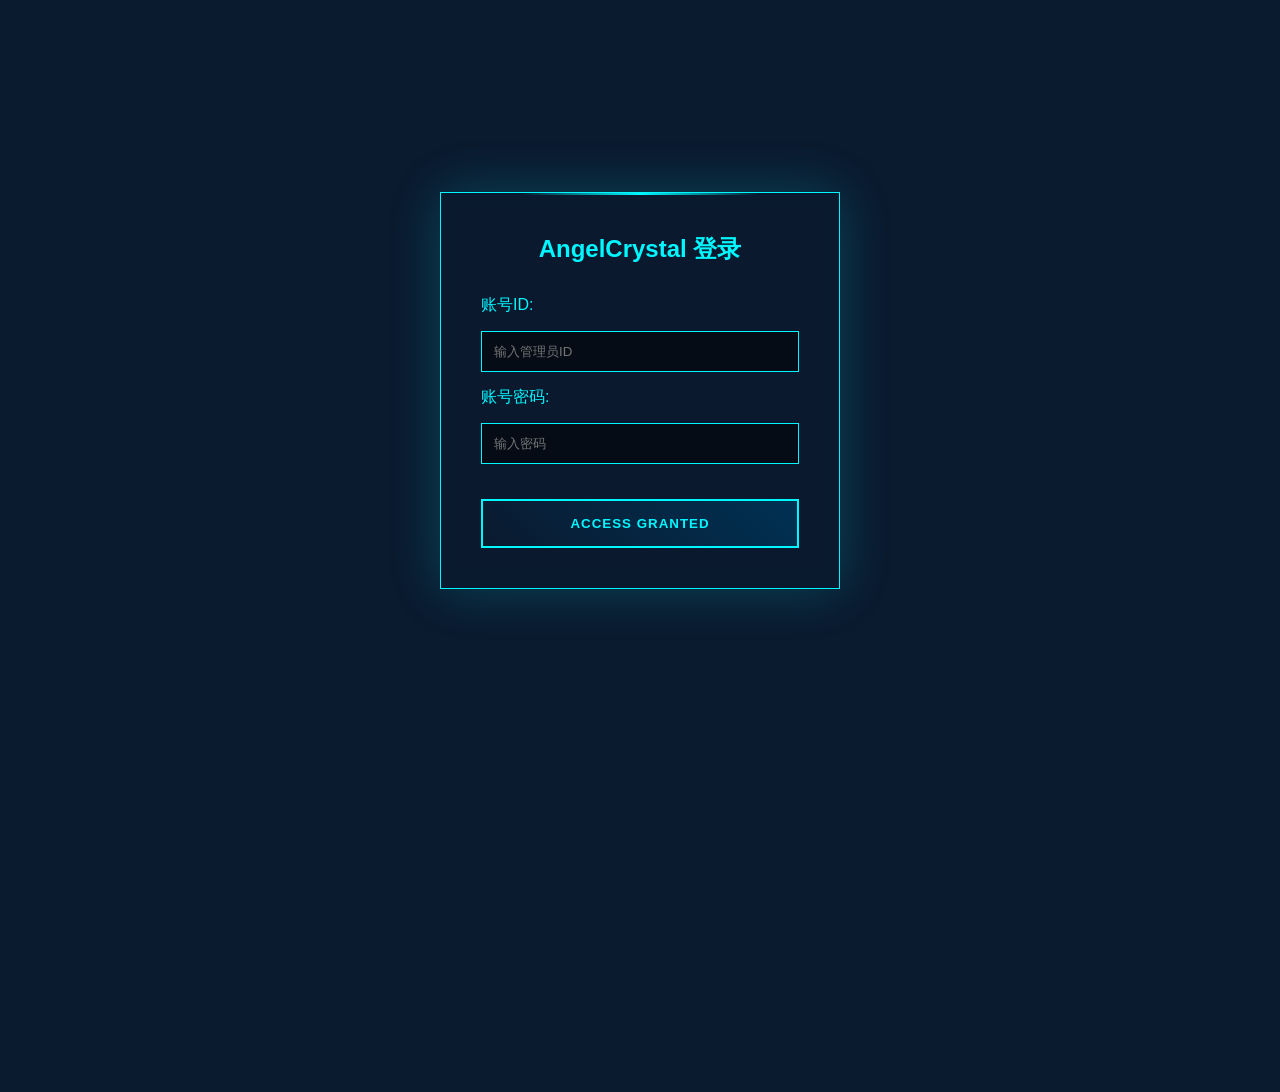
<file: HTML/source_1.34_bt.html>
<!DOCTYPE html>
<html lang="zh-CN">
<head>
    <meta charset="UTF-8">
    <title>Angel Crystal</title>
    <style>
        :root {
            /* 默认蓝色主题变量 */
            --primary-color: #00f7ff;
            --primary-color-rgb: 0, 247, 255;
            --secondary-color: #00ff9d;
            --secondary-color-rgb: 0, 255, 157;
            --danger-color: #ff3232;
            --danger-color-rgb: 255, 50, 50;
            --warning-color: #ffd700;
            --warning-color-rgb: 255, 215, 0;
            --bg-color: #0a1a2f;
            --panel-bg: rgba(10, 26, 47, 0.8);
            --panel-border: 1px solid var(--primary-color);
            --panel-shadow: 0 0 50px rgba(var(--primary-color-rgb), 0.2);
            --text-color: var(--primary-color);
            --scan-animation: scan 3s infinite linear;
        }

        /* 红色主题变量 */
        .red-theme {
            --primary-color: #ff003c;
            --primary-color-rgb: 255, 0, 60;
            --secondary-color: #ff8a00;
            --secondary-color-rgb: 255, 138, 0;
            --danger-color: #ff3232;
            --warning-color: #ffd700;
            --bg-color: #1a0005;
            --panel-bg: rgba(26, 0, 5, 0.8);
            --scan-animation: red-scan 3s infinite linear;
            --text-color: var(--primary-color);
        }

        * {
            margin: 0;
            padding: 0;
            box-sizing: border-box;
            font-family: 'Arial', sans-serif;
            color: var(--text-color);
        }

        body {
            background: var(--bg-color);
            color: var(--text-color);
            min-height: 100vh;
            overflow: hidden;
            transition: background 0.5s ease;
        }
        
        body {
    overflow-y: auto;
    scroll-behavior: smooth;
        }
        
        /* 粒子背景效果 */
        #particles {
            position: fixed;
            width: 100%;
            height: 100%;
            z-index: 0;
        }

        .login-container {
            position: relative;
            width: 400px;
            margin: 15% auto;
            padding: 40px;
            background: var(--panel-bg);
            backdrop-filter: blur(10px);
            border: var(--panel-border);
            box-shadow: var(--panel-shadow);
            z-index: 1;
        }

        .hologram-line {
            position: absolute;
            top: 0;
            left: 20%;
            width: 60%;
            height: 2px;
            background: linear-gradient(90deg, 
                transparent, var(--primary-color), transparent);
            animation: var(--scan-animation);
        }

        .neon-input {
            width: 100%;
            padding: 12px;
            margin: 15px 0;
            background: rgba(0, 0, 0, 0.5);
            border: 1px solid var(--primary-color);
            color: var(--text-color);
            transition: 0.3s;
        }

        .cyber-button {
            width: 100%;
            padding: 15px;
            margin-top: 20px;
            background: linear-gradient(45deg, var(--bg-color), #003153);
            border: 2px solid var(--primary-color);
            color: var(--text-color);
            cursor: pointer;
            transition: 0.3s;
            font-weight: bold;
            letter-spacing: 1px;
        }

        .cyber-button:hover {
            box-shadow: 0 0 20px rgba(var(--primary-color-rgb), 0.2);
            transform: translateY(-2px);
        }

        .main-ui {
            display: none;
            position: relative;
            padding: 30px;
            z-index: 1;
            max-width: 1200px;
            margin: 0 auto;
        }

        .status-bar {
            padding: 15px;
            border-bottom: 1px solid rgba(var(--primary-color-rgb), 0.2);
            margin-bottom: 30px;
            display: flex;
            justify-content: space-between;
            align-items: center;
            flex-wrap: wrap;
        }

        .nav-buttons {
            display: flex;
            gap: 15px;
        }

        .nav-button {
            padding: 8px 15px;
            background: rgba(0, 0, 0, 0.3);
            border: 1px solid rgba(var(--primary-color-rgb), 0.2);
            color: var(--text-color);
            cursor: pointer;
            transition: all 0.3s;
            border-radius: 3px;
        }

        .nav-button.active {
            background: rgba(var(--primary-color-rgb), 0.2);
            border-color: var(--primary-color);
            box-shadow: 0 0 10px rgba(var(--primary-color-rgb), 0.2);
        }

        .nav-button:hover {
            background: rgba(var(--primary-color-rgb), 0.1);
        }

        .icon-grid {
            display: grid;
            grid-template-columns: repeat(4, 1fr); /* 改为4列布局 */
            gap: 20px; /* 减小间隙以容纳更多项目 */
            padding: 20px;
        }

        .icon-item {
            padding: 20px; /* 减小内边距 */
            background: rgba(0, 0, 0, 0.3);
            border: 1px solid rgba(var(--primary-color-rgb), 0.2);
            text-align: center;
            cursor: pointer;
            transition: 0.3s;
            border-radius: 5px;
            min-height: 150px;
            display: flex;
            flex-direction: column;
            justify-content: center;
        }

        .icon-item:hover {
            transform: translateY(-5px);
            box-shadow: 0 10px 20px rgba(var(--primary-color-rgb), 0.1);
            border-color: var(--primary-color);
        }

        .page-content {
            padding: 20px;
            min-height: 400px;
            border: 1px solid rgba(var(--primary-color-rgb), 0.2);
            background: rgba(0, 0, 0, 0.2);
            border-radius: 5px;
        }
        
        .page-content {
            overflow-y: auto;
            max-height: 90vh;
            scrollbar-width: thin;
            scrollbar-color: var(--primary-color) rgba(0, 0, 0, 0.2);
        }

        .page-content::-webkit-scrollbar {
        width: 8px;
        }

        .page-content::-webkit-scrollbar-track {
            background: rgba(0, 0, 0, 0.1);
            border-radius: 10px;
        }

        .page-content::-webkit-scrollbar-thumb {
            background-color: var(--primary-color);
            border-radius: 10px;
            border: 1px solid rgba(0, 0, 0, 0.2);
        }
        
        @keyframes scan {
            0% { transform: translateY(-50px); }
            100% { transform: translateY(400px); }
        }

        @keyframes red-scan {
            0% { transform: translateY(-50px); opacity: 0.8; }
            50% { opacity: 1; }
            100% { transform: translateY(400px); opacity: 0.8; }
        }

        .hologram-icon {
            width: 50px; /* 减小尺寸 */
            height: 50px;
            margin: 0 auto 10px; /* 减小下边距 */
            background: linear-gradient(45deg, var(--primary-color), var(--bg-color));
            border-radius: 50%;
            position: relative;
            overflow: hidden;
        }

        .hologram-icon::before {
            content: '';
            position: absolute;
            width: 100%;
            height: 2px;
            background: var(--primary-color);
            top: 50%;
            transform: translateY(-50%);
            animation: pulse 2s infinite;
        }

        .hologram-icon::after {
            content: '';
            position: absolute;
            width: 2px;
            height: 100%;
            background: var(--primary-color);
            left: 50%;
            transform: translateX(-50%);
            animation: pulse 2s infinite;
        }

        @keyframes pulse {
            0%, 100% { opacity: 0.2; }
            50% { opacity: 1; }
        }

        .github-link {
            color: var(--primary-color);
            text-decoration: none;
            border-bottom: 1px dashed var(--primary-color);
            transition: all 0.3s;
        }

        .github-link:hover {
            color: #ffffff;
            border-bottom: 1px solid #ffffff;
        }
        
        /* 日志页面样式 */
        .log-input-container {
            display: flex;
            gap: 15px;
            margin-bottom: 20px;
        }
        
        .log-input {
            flex-grow: 1;
            padding: 12px;
            background: rgba(0, 0, 0, 0.3);
            border: 1px solid rgba(var(--primary-color-rgb), 0.2);
            color: var(--text-color);
            transition: 0.3s;
        }
        
        .log-input:focus {
            border-color: var(--primary-color);
            outline: none;
            box-shadow: 0 0 10px rgba(var(--primary-color-rgb), 0.2);
        }
        
        .log-list {
            max-height: 350px;
            overflow-y: auto;
            padding-right: 10px;
        }
        
        .log-list {
            scrollbar-width: thin;
            scrollbar-color: var(--secondary-color) rgba(0, 0, 0, 0.2);
        }

        .log-list::-webkit-scrollbar-thumb {
            background-color: var(--secondary-color);
        }
        
        .log-entry {
            background: rgba(0, 0, 0, 0.2);
            border: 1px solid rgba(var(--primary-color-rgb), 0.2);
            padding: 15px;
            margin-bottom: 15px;
            border-radius: 5px;
            position: relative;
            transition: all 0.3s;
        }
        
        .log-entry:hover {
            background: rgba(var(--primary-color-rgb), 0.05);
            border-color: var(--primary-color);
        }
        
        .log-header {
            display: flex;
            justify-content: space-between;
            margin-bottom: 8px;
            padding-bottom: 8px;
            border-bottom: 1px dashed rgba(var(--primary-color-rgb), 0.2);
        }
        
        .log-time {
            font-size: 0.85em;
            color: var(--primary-color);
        }
        
        .log-content {
            line-height: 1.5;
        }
        
        .delete-log {
            position: absolute;
            top: 15px;
            right: 15px;
            background: rgba(255, 50, 50, 0.2);
            border: 1px solid var(--danger-color);
            color: var(--danger-color);
            width: 24px;
            height: 24px;
            border-radius: 50%;
            display: flex;
            align-items: center;
            justify-content: center;
            cursor: pointer;
            transition: all 0.3s;
            font-size: 12px;
        }
        
        .delete-log:hover {
            background: rgba(255, 50, 50, 0.4);
            transform: scale(1.1);
        }
        
        .dev-link {
            color: var(--primary-color);
            text-decoration: none;
            border-bottom: 1px dashed var(--primary-color);
            transition: all 0.3s;
        }
        
        .dev-link:hover {
            color: #ffffff;
            border-bottom: 1px solid #ffffff;
        }
        
        .section-title {
            position: relative;
            padding-bottom: 10px;
            margin-bottom: 20px;
            border-bottom: 1px solid rgba(var(--primary-color-rgb), 0.2);
        }
        
        .section-title::after {
            content: '';
            position: absolute;
            bottom: -1px;
            left: 0;
            width: 100px;
            height: 2px;
            background: var(--primary-color);
        }
        
        .version-info {
            background: rgba(var(--primary-color-rgb), 0.05);
            padding: 15px;
            border-left: 3px solid var(--primary-color);
            margin-bottom: 20px;
        }
        
        .system-update {
            color: var(--secondary-color);
            margin-top: 30px;
            padding: 15px;
            border: 1px solid rgba(var(--secondary-color-rgb), 0.2);
            background: rgba(var(--secondary-color-rgb), 0.05);
        }
        
        /* 设置页面样式 */
        .settings-page {
            display: none;
        }
        
        .theme-selector {
            display: flex;
            gap: 20px;
            margin: 30px 0;
        }
        
        .theme-option {
            flex: 1;
            padding: 20px;
            border: 1px solid rgba(var(--primary-color-rgb), 0.3);
            border-radius: 5px;
            cursor: pointer;
            transition: all 0.3s;
            text-align: center;
        }
        
        .theme-option:hover {
            transform: translateY(-3px);
            box-shadow: 0 5px 15px rgba(var(--primary-color-rgb), 0.1);
            border-color: var(--primary-color);
        }
        
        .theme-option.active {
            border: 2px solid var(--primary-color);
            background: rgba(var(--primary-color-rgb), 0.1);
            box-shadow: 0 0 15px rgba(var(--primary-color-rgb), 0.2);
        }
        
        .theme-preview {
            width: 100%;
            height: 100px;
            border-radius: 3px;
            margin-bottom: 15px;
            display: flex;
            justify-content: center;
            align-items: center;
            overflow: hidden;
        }
        
        .blue-theme-preview {
            background: linear-gradient(135deg, #0a1a2f, #003153);
            border: 1px solid #00f7ff;
        }
        
        .red-theme-preview {
            background: linear-gradient(135deg, #1a0005, #450012);
            border: 1px solid #ff003c;
        }
        
        .theme-name {
            font-weight: bold;
            margin-top: 10px;
        }
        
        /* 自定义功能库样式 */
        .feature-config {
            margin-top: 30px;
            padding: 20px;
            background: rgba(0, 0, 0, 0.2);
            border: 1px solid rgba(var(--primary-color-rgb), 0.3);
            border-radius: 5px;
        }
        
        .feature-header {
            display: flex;
            justify-content: space-between;
            align-items: center;
            margin-bottom: 15px;
            cursor: pointer;
        }
        
        .feature-header h4 {
            margin: 0;
            color: var(--secondary-color);
        }
        
        .toggle-icon {
            font-size: 1.2em;
            transition: transform 0.3s;
        }
        
        .feature-config-content {
            display: block; /* 默认展开 */
        }
        
        .feature-config-content.collapsed {
            display: none;
        }
        
        .feature-item {
            display: flex;
            flex-wrap: wrap;
            gap: 15px;
            margin-bottom: 15px;
            padding-bottom: 15px;
            border-bottom: 1px dashed rgba(var(--primary-color-rgb), 0.2);
        }
        
        .feature-item label {
            width: 100%;
            color: var(--secondary-color);
            font-size: 0.9em;
        }
        
        .feature-input {
            flex: 1;
            min-width: 200px;
            padding: 10px;
            background: rgba(0, 0, 0, 0.3);
            border: 1px solid rgba(var(--primary-color-rgb), 0.2);
            color: var(--text-color);
            transition: 0.3s;
        }
        
        .feature-input:focus {
            border-color: var(--secondary-color);
            outline: none;
            box-shadow: 0 0 10px rgba(var(--secondary-color-rgb), 0.2);
        }
        
        .feature-actions {
            display: flex;
            justify-content: flex-end;
            gap: 15px;
            margin-top: 20px;
        }
        
        .save-config {
            padding: 10px 25px;
            background: rgba(var(--secondary-color-rgb), 0.1);
            border: 1px solid var(--secondary-color);
            color: var(--text-color);
            cursor: pointer;
            transition: all 0.3s;
            border-radius: 3px;
        }
        
        .save-config:hover {
            background: rgba(var(--secondary-color-rgb), 0.3);
            box-shadow: 0 0 10px rgba(var(--secondary-color-rgb), 0.2);
        }
        
        .reset-config {
            padding: 10px 25px;
            background: rgba(var(--danger-color-rgb), 0.1);
            border: 1px solid var(--danger-color);
            color: var(--text-color);
            cursor: pointer;
            transition: all 0.3s;
            border-radius: 3px;
        }
        
        .reset-config:hover {
            background: rgba(var(--danger-color-rgb), 0.3);
            box-shadow: 0 0 10px rgba(var(--danger-color-rgb), 0.2);
        }
        
        .feature-warning {
            color: var(--danger-color);
            font-size: 0.85em;
            margin-top: 5px;
            display: none;
        }
        
        /* 语言选择器样式 */
        .language-selector {
            display: flex;
            gap: 20px;
            margin: 30px 0;
        }
        
        .lang-option {
            flex: 1;
            padding: 20px;
            border: 1px solid rgba(var(--primary-color-rgb), 0.3);
            border-radius: 5px;
            cursor: pointer;
            transition: all 0.3s;
            text-align: center;
        }
        
        .lang-option:hover {
            transform: translateY(-3px);
            box-shadow: 0 5px 15px rgba(var(--primary-color-rgb), 0.1);
            border-color: var(--primary-color);
        }
        
        .lang-option.active {
            border: 2px solid var(--primary-color);
            background: rgba(var(--primary-color-rgb), 0.1);
            box-shadow: 0 0 15px rgba(var(--primary-color-rgb), 0.2);
        }
        
        .lang-preview {
            width: 100%;
            height: 100px;
            border-radius: 3px;
            margin-bottom: 15px;
            display: flex;
            justify-content: center;
            align-items: center;
            overflow: hidden;
            background: rgba(0, 0, 0, 0.3);
        }
        
        .zh-preview {
            border: 1px solid #00f7ff;
        }
        
        .en-preview {
            border: 1px solid #ff8a00;
        }
        
        .lang-name {
            font-weight: bold;
            margin-top: 10px;
        }
        
        /* 关于页面样式 */
        .about-content {
            padding: 20px;
        }
        
        .developer-card {
            background: rgba(0, 0, 0, 0.3);
            border: 1px solid rgba(var(--primary-color-rgb), 0.2);
            border-radius: 8px;
            padding: 20px;
            margin-bottom: 20px;
            transition: all 0.3s;
        }
        
        .developer-card:hover {
            transform: translateY(-3px);
            box-shadow: 0 5px 15px rgba(var(--primary-color-rgb), 0.1);
            border-color: var(--primary-color);
        }
        
        .developer-card h4 {
            color: var(--secondary-color);
            margin-bottom: 10px;
            border-bottom: 1px solid rgba(var(--primary-color-rgb), 0.2);
            padding-bottom: 5px;
        }
        
        .developer-card p {
            margin-bottom: 10px;
            line-height: 1.6;
        }
        
        /* 日志选项卡样式 */
        .log-tabs {
            display: flex;
            margin-bottom: 20px;
            border-bottom: 1px solid rgba(var(--primary-color-rgb), 0.2);
        }
        
        .log-tab {
            padding: 10px 20px;
            cursor: pointer;
            background: rgba(0, 0, 0, 0.2);
            border: 1px solid rgba(var(--primary-color-rgb), 0.2);
            border-bottom: none;
            border-radius: 5px 5px 0 0;
            margin-right: 5px;
            transition: all 0.3s;
        }
        
        .log-tab.active {
            background: rgba(var(--primary-color-rgb), 0.1);
            border-color: var(--primary-color);
            color: var(--primary-color);
            position: relative;
            top: 1px;
        }
        
        .log-tab-content {
            display: none;
        }
        
        .log-tab-content.active {
            display: block;
        }
        
        .log-tab-content.active {
            display: flex;
            flex-direction: column;
            height: 100%;
        }
        
        .update-log-entry {
            background: rgba(0, 0, 0, 0.2);
            border: 1px solid rgba(var(--warning-color-rgb), 0.3);
            padding: 15px;
            margin-bottom: 15px;
            border-radius: 5px;
            position: relative;
        }
        
        .update-log-entry .log-header {
            border-bottom: 1px dashed rgba(var(--warning-color-rgb), 0.3);
        }
        
        .update-log-entry .log-time {
            color: var(--warning-color);
        }
        
        .update-log-entry .log-content {
            color: var(--warning-color);
        }
    </style>
</head>
<body>
    <!-- 粒子背景 -->
    <canvas id="particles"></canvas>

    <!-- 登录界面 -->
    <div class="login-container" id="loginPanel">
        <div class="hologram-line"></div>
        <h2 style="text-align: center; margin-bottom: 30px;" data-lang-key="login.title">AngelCrystal 登录</h2>
        <div class="input-field">
            <label data-lang-key="login.adminId">账号ID:</label>
            <input type="text" id="adminId" class="neon-input" placeholder="输入管理员ID" data-lang-key-placeholder="login.adminPlaceholder">
        </div>
        <div class="input-field">
            <label data-lang-key="login.password">账号密码:</label> 
            <input type="password" id="password" class="neon-input" placeholder="输入密码" data-lang-key-placeholder="login.passwordPlaceholder">
        </div>
        <button class="cyber-button" onclick="checkLogin()" data-lang-key="login.accessBtn">ACCESS GRANTED</button>
    </div>

    <!-- 主界面 -->
    <div class="main-ui" id="mainPanel">
        <div class="status-bar">
            <div class="system-info">
                <span data-lang-key="status.user">▼ 连接用户: Administators</span>
                <span style="margin: 0 30px;" data-lang-key="status.connection">▼ 连接状态: SECURED</span>
                <span style="margin: 0 30px;" data-lang-key="status.permission">▼ 访问权限: 全局</span>
                <span data-lang-key="status.time">▼ 系统时间: <span id="timeDisplay">11:45:14</span></span>
            </div>
            <div class="nav-buttons">
                <button class="nav-button active" onclick="switchPage('intro')" data-lang-key="nav.home">主页</button>
                <button class="nav-button" onclick="switchPage('features')" data-lang-key="nav.features">功能库</button>
                <button class="nav-button" onclick="switchPage('logs')" data-lang-key="nav.logs">日志</button>
                <button class="nav-button" onclick="switchPage('about')" data-lang-key="nav.about">关于</button>
                <button class="nav-button" onclick="switchPage('settings')" data-lang-key="nav.settings">设置</button>
            </div>
        </div>
        
        <!-- 介绍页面 -->
        <div class="page-content" id="introPage">
            <h3 style="text-align: center; margin-bottom: 30px;" data-lang-key="intro.title">AngelCrystal</h3>
            <div class="version-info">
                <p style="margin-bottom: 10px; line-height: 1.6;">
                    <strong data-lang-key="intro.version">释放版本：1.34.100.02</strong><br>
                    <strong data-lang-key="intro.ftVersion">TimonDessau</strong>
                </p>
                <p style="line-height: 1.6;" data-lang-key="intro.note">
                    该代码仅供参考，如果有意见请在Gitee或Github中提出问题
                </p>
            </div>
            
            <div class="system-update">
                <h4 data-lang-key="intro.updates">更新内容:</h4>
                <p style="margin-top: 10px;" data-lang-key="update.1">• 新增主题切换功能（蓝色/红色主题）</p>
                <p data-lang-key="update.2">• 添加设置页面用于主题管理</p>
                <p data-lang-key="update.3">• 优化UI界面和交互体验</p>
                <p data-lang-key="update.4">• 新增功能库链接自定义配置功能</p>
                <p data-lang-key="update.5">• 新增多语言支持（中文/英文）</p>
                <p data-lang-key="update.6">• 新增"关于"界面展示开发者信息</p>
                <p data-lang-key="update.7">• 功能库扩展至16个功能模块</p>
                <p data-lang-key="update.8">• 日志系统新增更新日志分类</p>
            </div>
        </div>
        
        <!-- 功能库页面 -->
        <div class="page-content" id="featuresPage" style="display: none;">
            <h3 class="section-title" data-lang-key="features.title">功能库</h3>
            <div class="icon-grid" id="featuresGrid">
                <!-- 功能库图标将在这里动态生成 -->
            </div>
            <div style="margin-top: 30px; text-align: center;">
                <p data-lang-key="features.github">访问开发者GitHub仓库获取更多版本:</p>
                <a href="https://www.github.com/TimonDessauQwQ/" class="github-link" target="_blank">
                    https://www.github.com/TheronVaux/AngelCrystalWebUI/
                </a>
            </div>
        </div>
        
        <!-- 日志页面 -->
        <div class="page-content" id="logsPage" style="display: none;">
            <h3 class="section-title" data-lang-key="logs.title">系统日志</h3>
            
            <div class="log-tabs">
                <div class="log-tab active" onclick="switchLogTab('userLogs')" data-lang-key="logs.userLogs">用户日志</div>
                <div class="log-tab" onclick="switchLogTab('updateLogs')" data-lang-key="logs.updateLogs">更新日志</div>
            </div>
            
            <!-- 用户日志 -->
            <div class="log-tab-content active" id="userLogsTab">
                <div class="log-input-container">
                    <input type="text" id="logInput" class="log-input" placeholder="输入日志内容..." data-lang-key-placeholder="logs.placeholder">
                    <button class="cyber-button" style="width: auto; padding: 0 20px;" onclick="addLog()" data-lang-key="logs.addBtn">添加日志</button>
                </div>
                
                <div class="log-list" id="logList">
                    <!-- 日志条目将在这里动态生成 -->
                    <div class="log-entry">
                        <div class="log-header">
                            <strong data-lang-key="logs.admin">管理员</strong>
                            <span class="log-time">2025-07-19 04:00:00</span>
                        </div>
                        <div class="log-content">
                            <span data-lang-key="log.1">系统初始化完成，所有模块运行正常。</span>
                        </div>
                        <div class="delete-log" onclick="deleteLog(event)">×</div>
                    </div>
                    
                    <div class="log-entry">
                        <div class="log-header">
                            <strong data-lang-key="logs.admin">管理员</strong>
                            <span class="log-time">2025-07-19 12:00:00</span>
                        </div>
                        <div class="log-content">
                            <span data-lang-key="log.2">安全检查通过，未发现威胁。</span>
                        </div>
                        <div class="delete-log" onclick="deleteLog(event)">×</div>
                    </div>
                </div>
            </div>
            
            <!-- 更新日志 -->
            <div class="log-tab-content" id="updateLogsTab">
                <div class="log-list" id="updateLogList">
                    <div class="update-log-entry">
                        <div class="log-header">
                            <strong data-lang-key="logs.system">系统</strong>
                            <span class="log-time">2025-07-20 09:30:00</span>
                        </div>
                        <div class="log-content">
                            <span data-lang-key="update.log.1">• 新增"关于"页面</span><br>
                            <span data-lang-key="update.log.2">• 功能库扩展至16个模块</span><br>
                            <span data-lang-key="update.log.3">• 日志系统新增更新日志分类</span>
                        </div>
                    </div>
                    
                    <div class="update-log-entry">
                        <div class="log-header">
                            <strong data-lang-key="logs.system">系统</strong>
                            <span class="log-time">2025-07-19 12:00:00</span>
                        </div>
                        <div class="log-content">
                            <span data-lang-key="update.log.4">• 新增主题切换功能</span><br>
                            <span data-lang-key="update.log.5">• 添加多语言支持</span>
                        </div>
                    </div>
                </div>
            </div>
        </div>
        
        <!-- 关于页面 -->
        <div class="page-content" id="aboutPage" style="display: none;">
            <h3 class="section-title" data-lang-key="about.title">关于 AngelCrystal</h3>
            
            <div class="version-info">
                <p style="margin-bottom: 10px; line-height: 1.6;">
                    <strong data-lang-key="about.version">当前版本：1.34.100.02</strong><br>
                    <span data-lang-key="about.desc">AngelCrystal 是一个网页UI。</span>
                </p>
            </div>
            
            <div class="about-content">
                <h4 style="margin-bottom: 20px; color: var(--secondary-color);" data-lang-key="about.developers">开发人员</h4>
                
                <div class="developer-card">
                    <h4>TheronVaux</h4>
                    <p data-lang-key="about.dev1">主要开发者</p>
                </div>
                
                <div class="developer-card">
                    <h4>InfinitySKY</h4>
                    <p data-lang-key="about.dev2">灵感及部分代码提供</p>
                </div>
                
                <div class="developer-card">
                    <h4>SHENGYUE</h4>
                    <p data-lang-key="about.dev3">项目金主</p>
                </div>
                
                <div class="system-update" style="margin-top: 30px;">
                    <h4 data-lang-key="about.license">许可协议</h4>
                    <p style="margin-top: 10px;" data-lang-key="about.licenseText">
                        AngelCrystal 遵循 MIT 开源协议。您可以自由使用、修改和分发本软件，但必须保留原始版权声明。
                    </p>
                </div>
            </div>
        </div>
        
        <!-- 设置页面 -->
        <div class="page-content settings-page" id="settingsPage">
            <h3 class="section-title" data-lang-key="settings.title">系统设置</h3>
            
            <div class="version-info">
                <p style="margin-bottom: 10px; line-height: 1.6;">
                    <strong data-lang-key="settings.theme">当前主题：<span id="currentTheme">蓝色主题</span></strong><br>
                    <span data-lang-key="settings.themeDesc">选择您偏好的界面主题</span>
                </p>
            </div>
            
            <h4 style="margin: 30px 0 15px; color: var(--primary-color);" data-lang-key="settings.themeSelect">主题选择</h4>
            <div class="theme-selector">
                <div class="theme-option active" onclick="switchTheme('blue')" id="blueThemeOption">
                    <div class="theme-preview blue-theme-preview">
                        <div style="color: #00f7ff; font-size: 24px;">BLUE</div>
                    </div>
                    <div class="theme-name" data-lang-key="settings.blueTheme">蓝色主题</div>
                    <p style="margin-top: 10px; font-size: 0.9em;" data-lang-key="settings.blueDesc">默认Sapphire风格</p>
                </div>
                
                <div class="theme-option" onclick="switchTheme('red')" id="redThemeOption">
                    <div class="theme-preview red-theme-preview">
                        <div style="color: #ff003c; font-size: 24px;">RED</div>
                    </div>
                    <div class="theme-name" data-lang-key="settings.redTheme">红色主题</div>
                    <p style="margin-top: 10px; font-size: 0.9em;" data-lang-key="settings.redDesc">暗黑Angel风格</p>
                </div>
            </div>
            
            <!-- 语言选择区域 -->
            <h4 style="margin: 30px 0 15px; color: var(--primary-color);" data-lang-key="settings.language">语言选择</h4>
            <div class="language-selector">
                <div class="lang-option active" onclick="switchLanguage('zh-CN')" id="zhOption">
                    <div class="lang-preview zh-preview">
                        <div style="color: #00f7ff; font-size: 24px;">中文</div>
                    </div>
                    <div class="lang-name">简体中文</div>
                    <p style="margin-top: 10px; font-size: 0.9em;" data-lang-key="settings.zhDesc">系统默认语言</p>
                </div>
                
                <div class="lang-option" onclick="switchLanguage('en')" id="enOption">
                    <div class="lang-preview en-preview">
                        <div style="color: #ff8a00; font-size: 24px;">English</div>
                    </div>
                    <div class="lang-name">English</div>
                    <p style="margin-top: 10px; font-size: 0.9em;" data-lang-key="settings.enDesc">英语</p>
                </div>
            </div>
            
            <!-- 自定义功能库配置区域 -->
            <div class="feature-config">
                <div class="feature-header" onclick="toggleFeatureConfig()">
                    <h4 data-lang-key="settings.customFeatures">自定义功能库链接</h4>
                    <div class="toggle-icon">▼</div>
                </div>
                
                <div class="feature-config-content" id="featureConfigContent">
                    <div id="featureConfigContainer">
                        <!-- 功能配置项将在这里动态生成 -->
                    </div>
                    
                    <div class="feature-actions">
                        <button class="reset-config" onclick="resetFeatureConfig()" data-lang-key="settings.resetBtn">重置配置</button>
                        <button class="save-config" onclick="saveFeatureConfig()" data-lang-key="settings.saveBtn">保存配置</button>
                    </div>
                </div>
            </div>
            
            <div class="system-update">
                <h4 data-lang-key="settings.other">其他设置:</h4>
                <p style="margin-top: 10px;" data-lang-key="settings.lang">• 界面语言：简体中文</p>
                <p data-lang-key="settings.dateFormat">• 日期格式：YYYY-MM-DD</p>
                <p data-lang-key="settings.timeFormat">• 时间显示：24小时制</p>
            </div>
        </div>
    </div>

    <script>
        // 语言包定义
        const langPack = {
            'zh-CN': {
                'login.title': 'AngelCrystal',
                'login.adminId': '账号ID:',
                'login.password': '账号密码:',
                'login.adminPlaceholder': '输入ID',
                'login.passwordPlaceholder': '输入密码',
                'login.accessBtn': 'ACCESS GRANTED',
                'login.accessDenied': 'ACCESS DENIED!',
                'status.user': '▼ 用户: Administors',
                'status.connection': '▼ 状态: SECURED',
                'status.permission': '▼ 权限: 全局',
                'status.time': '▼ 系统时间:',
                'nav.home': '主页',
                'nav.features': '功能库',
                'nav.logs': '日志',
                'nav.about': '关于',
                'nav.settings': '设置',
                'intro.title': 'AngelCrystal',
                'intro.version': '释放版本：1.34.100',
                'intro.ftVersion': 'ACGT版本：1.0.0',
                'intro.note': '该代码仅供参考，如果有意见请在Gitee或Github中提出问题',
                'intro.updates': '系统更新:',
                'features.title': '功能库',
                'features.github': '访问开发者GitHub仓库获取更多资源:',
                'logs.title': '系统日志',
                'logs.userLogs': '用户日志',
                'logs.updateLogs': '更新日志',
                'logs.placeholder': '输入日志内容...',
                'logs.addBtn': '添加日志',
                'logs.admin': '管理员',
                'logs.system': '系统',
                'log.1': '系统初始化完成，所有模块运行正常。',
                'log.2': '安全检查通过，未发现威胁。',
                'log.3': '用户界面更新至v1.34.100版本。',
                'settings.title': '系统设置',
                'settings.theme': '当前主题：',
                'settings.themeDesc': '选择您偏好的界面主题',
                'settings.themeSelect': '主题选择',
                'settings.blueTheme': '蓝色主题',
                'settings.blueDesc': '默认Sapphire风格',
                'settings.redTheme': '红色主题',
                'settings.redDesc': '暗黑Angel风格',
                'settings.language': '语言选择',
                'settings.zhDesc': '系统默认语言',
                'settings.enDesc': '英语',
                'settings.customFeatures': '自定义功能库链接',
                'settings.resetBtn': '重置配置',
                'settings.saveBtn': '保存配置',
                'settings.other': '其他设置:',
                'settings.lang': '• 界面语言：简体中文',
                'settings.dateFormat': '• 日期格式：YYYY-MM-DD',
                'settings.timeFormat': '• 时间显示：24小时制',
                'update.1': '• 新增主题切换功能（蓝色/红色主题）',
                'update.2': '• 添加设置页面用于主题管理',
                'update.3': '• 优化UI界面和交互体验',
                'update.4': '• 新增功能库链接自定义配置功能',
                'update.5': '• 新增多语言支持（中文/英文）',
                'update.6': '• 新增"关于"界面展示开发者信息',
                'update.7': '• 功能库扩展至16个功能模块',
                'update.8': '• 日志系统新增更新日志分类',
                'log.emptyWarning': '日志内容不能为空！',
                'feature.emptyWarning': '名称和链接不能为空！',
                'feature.linkWarning': '链接必须以"http://"、"https://"或"javascript:"开头',
                'feature.saveSuccess': '功能库配置已保存！',
                'feature.resetConfirm': '确定要重置功能库配置为默认设置吗？',
                'feature.resetSuccess': '功能库配置已重置为默认设置！',
                'lang.switchLog': '系统语言已切换至: ',
                'about.title': '关于 AngelCrystal',
                'about.version': '当前版本：1.34.100.02',
                'about.desc': 'AngelCrystal 是一个网页UI，专为高效管理和控制设计。',
                'about.developers': '开发团队',
                'about.dev1': 'UI设计，负责核心模块开发和系统集成',
                'about.dev2': 'UI/UX设计师，负责用户界面和交互体验',
                'about.dev3': '后端开发工程师，没啥用',
                'about.license': '许可协议',
                'about.licenseText': 'AngelCrystal 遵循 MIT 开源协议。您可以自由使用、修改和分发本软件，但必须保留原始版权声明。',
                'update.log.1': '• 新增"关于"页面',
                'update.log.2': '• 功能库扩展至16个模块',
                'update.log.3': '• 日志系统新增更新日志分类',
                'update.log.4': '• 新增主题切换功能',
                'update.log.5': '• 添加多语言支持'
            },
            'en': {
                'login.title': 'AngelCrystal Login',
                'login.adminId': 'ID:',
                'login.password': 'Password:',
                'login.adminPlaceholder': 'Enter admin ID',
                'login.passwordPlaceholder': 'Enter password',
                'login.accessBtn': 'ACCESS GRANTED',
                'login.accessDenied': 'ACCESS DENIED!',
                'status.user': '▼ User: Administors',
                'status.connection': '▼ Connection: SECURED',
                'status.permission': '▼ Permission: Global',
                'status.time': '▼ System Time:',
                'nav.home': 'Home',
                'nav.features': 'Features',
                'nav.logs': 'Logs',
                'nav.about': 'About',
                'nav.settings': 'Settings',
                'intro.title': '',
                'intro.version': 'Release Version: 1.34.100',
                'intro.ftVersion': 'AGUI Version: 1.0.0',
                'intro.note': 'This code is for reference only. Please submit issues on Gitee or Github',
                'intro.updates': 'System Updates:',
                'features.title': 'Feature Library',
                'features.github': 'Visit developer GitHub for more resources:',
                'logs.title': 'System Logs',
                'logs.userLogs': 'User Logs',
                'logs.updateLogs': 'Update Logs',
                'logs.placeholder': 'Enter log content...',
                'logs.addBtn': 'Add Log',
                'logs.admin': 'Administrator',
                'logs.system': 'System',
                'log.1': 'System initialization completed. All modules running normally.',
                'log.2': 'Security check passed. No threats found.',
                'log.3': 'User interface updated to v1.34.100.',
                'settings.title': 'System Settings',
                'settings.theme': 'Current Theme:',
                'settings.themeDesc': 'Select your preferred interface theme',
                'settings.themeSelect': 'Theme Selection',
                'settings.blueTheme': 'Blue Theme',
                'settings.blueDesc': 'Default tech sapphire style',
                'settings.redTheme': 'Red Theme',
                'settings.redDesc': 'Dark angel style',
                'settings.language': 'Language Selection',
                'settings.zhDesc': 'System default language',
                'settings.enDesc': 'English language',
                'settings.customFeatures': 'Custom Feature Links',
                'settings.resetBtn': 'Reset Configuration',
                'settings.saveBtn': 'Save Configuration',
                'settings.other': 'Other Settings:',
                'settings.lang': '• Interface Language: Simplified Chinese',
                'settings.dateFormat': '• Date Format: YYYY-MM-DD',
                'settings.timeFormat': '• Time Display: 24-hour',
                'update.1': '• Added theme switching (blue/red themes)',
                'update.2': '• Added settings page for theme management',
                'update.3': '• Optimized UI and user experience',
                'update.4': '• Added custom feature link configuration',
                'update.5': '• Added multi-language support (Chinese/English)',
                'update.6': '• Added "About" page for developer information',
                'update.7': '• Feature library expanded to 16 modules',
                'update.8': '• Log system added update log category',
                'log.emptyWarning': 'Log content cannot be empty!',
                'feature.emptyWarning': 'Name and link cannot be empty!',
                'feature.linkWarning': 'Link must start with "http://", "https://" or "javascript:"',
                'feature.saveSuccess': 'Feature configuration saved!',
                'feature.resetConfirm': 'Are you sure you want to reset to default settings?',
                'feature.resetSuccess': 'Feature configuration reset to default!',
                'lang.switchLog': 'System language switched to: ',
                'about.title': 'About AngelCrystal',
                'about.version': 'Current Version: 1.34.100.02',
                'about.desc': 'AngelCrystal is an advanced management system designed for efficient control and administration.',
                'about.developers': 'Development Team',
                'about.dev1': 'UI Designer, responsible for core module development and system integration',
                'about.dev2': 'UI/UX Designer, responsible for user interface and interaction experience',
                'about.dev3': 'Backend Developer, fw',
                'about.license': 'License Agreement',
                'about.licenseText': 'AngelCrystal is licensed under the MIT License. You are free to use, modify, and distribute this software, but must retain the original copyright notice.',
                'update.log.1': '• Added "About" page',
                'update.log.2': '• Feature library expanded to 16 modules',
                'update.log.3': '• Log system added update log category',
                'update.log.4': '• Added theme switching feature',
                'update.log.5': '• Added multi-language support'
            }
        };
        
        // 当前语言设置
        let currentLang = 'zh-CN';
        
        // 默认功能库配置 - 扩展至16个
        const defaultFeatures = [
            { name: "01", link: "javascript:alert('01')" },
            { name: "咖啡厅链接", link: "https://pd.qq.com/s/a6g5xr5bg?b=5" },
            { name: "03", link: "javascript:alert('03')" },
            { name: "GitHub 仓库", link: "https://www.github.com/TheronVaux/Angelcrystal-webUI" },
            { name: "05", link: "javascript:alert('05')" },
            { name: "06", link: "javascript:alert('06')" },
            { name: "07", link: "javascript:alert('07')" },
            { name: "08", link: "javascript:alert('08')" },
            { name: "1.5.2网页版", link: "https://play.mc.js.cool/1.5" },
            { name: "1.8.8网页版", link: "https://play.mc.js.cool/1.8" },
            { name: "1.12.2网页版", link: "https://play.mc.js.cool/1.12beta" },
            { name: "日志分析", link: "https://mclo.gs/#info" },
            { name: "13", link: "javascript:alert('13')" },
            { name: "14", link: "javascript:alert('14')" },
            { name: "15", link: "javascript:alert('15')" },
            { name: "16", link: "javascript:alert('16')" }
        ];
        
        // 当前功能库配置
        let currentFeatures = [];
        
        // 管理员验证
        function checkLogin() {
            const ADMIN_ID = "Admin";
            const ADMIN_PW = "";
            const btn = document.querySelector('.cyber-button');

            if(document.getElementById("adminId").value === ADMIN_ID && 
               document.getElementById("password").value === ADMIN_PW) {
                document.getElementById("loginPanel").style.display = "none";
                document.getElementById("mainPanel").style.display = "block";
                initParticles();
                startClock();
                loadFeatureConfig();
                loadLanguage();
                renderFeatureGrid();
            } else {
                btn.innerHTML = langPack[currentLang]['login.accessDenied'];
                btn.style.background = "#d90000";
                setTimeout(() => {
                    btn.innerHTML = langPack[currentLang]['login.accessBtn'];
                    btn.style.background = "linear-gradient(45deg, var(--bg-color), #003153)";
                }, 2000);
            }
        }
        
        // 加载语言设置
        function loadLanguage() {
            const savedLang = localStorage.getItem('systemLanguage');
            if (savedLang && langPack[savedLang]) {
                currentLang = savedLang;
            }
            applyLanguage();
        }
        
        // 应用当前语言设置
        function applyLanguage() {
            // 更新所有带有data-lang-key属性的元素
            const elements = document.querySelectorAll('[data-lang-key]');
            elements.forEach(el => {
                const key = el.getAttribute('data-lang-key');
                if (langPack[currentLang][key]) {
                    el.textContent = langPack[currentLang][key];
                }
            });
            
            // 更新所有带有data-lang-key-placeholder属性的元素
            const placeholders = document.querySelectorAll('[data-lang-key-placeholder]');
            placeholders.forEach(el => {
                const key = el.getAttribute('data-lang-key-placeholder');
                if (langPack[currentLang][key]) {
                    el.placeholder = langPack[currentLang][key];
                }
            });
            
            // 更新语言选择按钮状态
            document.getElementById('zhOption').classList.toggle('active', currentLang === 'zh-CN');
            document.getElementById('enOption').classList.toggle('active', currentLang === 'en');
            
            // 更新设置页面的语言显示
            if (currentLang === 'zh-CN') {
                document.querySelector('[data-lang-key="settings.lang"]').textContent = 
                    langPack[currentLang]['settings.lang'].replace('简体中文', '简体中文');
            } else {
                document.querySelector('[data-lang-key="settings.lang"]').textContent = 
                    langPack[currentLang]['settings.lang'].replace('简体中文', 'English');
            }
        }
        
        // 切换语言
        function switchLanguage(lang) {
            if (lang === currentLang) return;
            
            currentLang = lang;
            localStorage.setItem('systemLanguage', lang);
            applyLanguage();
            
            // 添加语言切换日志
            const now = new Date();
            const timeString = `${now.getFullYear()}-${String(now.getMonth() + 1).padStart(2, '0')}-${String(now.getDate()).padStart(2, '0')} ${String(now.getHours()).padStart(2, '0')}:${String(now.getMinutes()).padStart(2, '0')}:${String(now.getSeconds()).padStart(2, '0')}`;
            
            const langName = lang === 'zh-CN' ? '简体中文' : 'English';
            const logContent = langPack[currentLang]['lang.switchLog'] + langName;
            
            const logEntry = document.createElement('div');
            logEntry.className = 'log-entry';
            logEntry.innerHTML = `
                <div class="log-header">
                    <strong>${langPack[currentLang]['logs.system']}</strong>
                    <span class="log-time">${timeString}</span>
                </div>
                <div class="log-content">
                    ${logContent}
                </div>
                <div class="delete-log" onclick="deleteLog(event)">×</div>
            `;
            
            document.getElementById('logList').prepend(logEntry);
        }

        // 页面切换功能
        function switchPage(page) {
            const introPage = document.getElementById('introPage');
            const featuresPage = document.getElementById('featuresPage');
            const logsPage = document.getElementById('logsPage');
            const aboutPage = document.getElementById('aboutPage');
            const settingsPage = document.getElementById('settingsPage');
            const introBtn = document.querySelector('.nav-button:nth-child(1)');
            const featuresBtn = document.querySelector('.nav-button:nth-child(2)');
            const logsBtn = document.querySelector('.nav-button:nth-child(3)');
            const aboutBtn = document.querySelector('.nav-button:nth-child(4)');
            const settingsBtn = document.querySelector('.nav-button:nth-child(5)');
               
            // 重置所有按钮状态
            introBtn.classList.remove('active');
            featuresBtn.classList.remove('active');
            logsBtn.classList.remove('active');
            aboutBtn.classList.remove('active');
            settingsBtn.classList.remove('active');
            
            // 隐藏所有页面
            introPage.style.display = 'none';
            featuresPage.style.display = 'none';
            logsPage.style.display = 'none';
            aboutPage.style.display = 'none';
            settingsPage.style.display = 'none';
            
            // 显示选中的页面并激活按钮
            if(page === 'intro') {
                introPage.style.display = 'block';
                introBtn.classList.add('active');
            } else if(page === 'features') {
                featuresPage.style.display = 'block';
                featuresBtn.classList.add('active');
            } else if(page === 'logs') {
                logsPage.style.display = 'block';
                logsBtn.classList.add('active');
            } else if(page === 'about') {
                aboutPage.style.display = 'block';
                aboutBtn.classList.add('active');
            } else if(page === 'settings') {
                settingsPage.style.display = 'block';
                settingsBtn.classList.add('active');
                renderFeatureConfigForm();
            }
        }
        

        // 日志选项卡切换
        function switchLogTab(tabId) {
            // 隐藏所有内容
            document.getElementById('userLogsTab').classList.remove('active');
            document.getElementById('updateLogsTab').classList.remove('active');
            
            // 移除所有选项卡的active类
            document.querySelectorAll('.log-tab').forEach(tab => {
                tab.classList.remove('active');
            });
            
            // 显示选中的选项卡内容
            document.getElementById(tabId + 'Tab').classList.add('active');
            
            // 激活选中的选项卡
            document.querySelector(`.log-tab[onclick="switchLogTab('${tabId}')"]`).classList.add('active');
        }

        // 实时时钟
        function startClock() {
            const timeDisplay = document.getElementById('timeDisplay');
            function updateTime() {
                const now = new Date();
                const hours = String(now.getHours()).padStart(2, '0');
                const minutes = String(now.getMinutes()).padStart(2, '0');
                const seconds = String(now.getSeconds()).padStart(2, '0');
                timeDisplay.textContent = `${hours}:${minutes}:${seconds}`;
            }
            updateTime();
            setInterval(updateTime, 1000);
        }

        // 灰色粒子背景
        function initParticles() {
            const canvas = document.getElementById('particles');
            const ctx = canvas.getContext('2d');
            
            canvas.width = window.innerWidth;
            canvas.height = window.innerHeight;

            const particles = [];
            class Particle {
                constructor() {
                    this.x = Math.random() * canvas.width;
                    this.y = Math.random() * canvas.height;
                    this.size = Math.random() * 2 + 0.5;
                    this.speed = Math.random() * 1 + 0.5;
                    this.opacity = Math.random() * 0.5 + 0.1;
                }
                update() {
                    this.y += this.speed;
                    if (this.y > canvas.height) {
                        this.y = 0;
                        this.x = Math.random() * canvas.width;
                    }
                }
                draw() {
                    // 使用灰色粒子
                    ctx.fillStyle = `rgba(128, 128, 128, ${this.opacity})`;
                    ctx.beginPath();
                    ctx.arc(this.x, this.y, this.size, 0, Math.PI * 2);
                    ctx.fill();
                }
            }

            function animate() {
                ctx.clearRect(0, 0, canvas.width, canvas.height);
                particles.forEach(p => {
                    p.update();
                    p.draw();
                });
                requestAnimationFrame(animate);
            }

            for(let i = 0; i < 200; i++) {
                particles.push(new Particle());
            }
            animate();
            
            // 窗口大小改变时重置画布
            window.addEventListener('resize', function() {
                canvas.width = window.innerWidth;
                canvas.height = window.innerHeight;
            });
        }
        
        // 日志功能
        function addLog() {
            const logInput = document.getElementById('logInput');
            const logContent = logInput.value.trim();
            
            if (logContent === '') {
                alert(langPack[currentLang]['log.emptyWarning']);
                return;
            }
            
            const now = new Date();
            const timeString = `${now.getFullYear()}-${String(now.getMonth() + 1).padStart(2, '0')}-${String(now.getDate()).padStart(2, '0')} ${String(now.getHours()).padStart(2, '0')}:${String(now.getMinutes()).padStart(2, '0')}:${String(now.getSeconds()).padStart(2, '0')}`;
            
            const logEntry = document.createElement('div');
            logEntry.className = 'log-entry';
            logEntry.innerHTML = `
                <div class="log-header">
                    <strong>${langPack[currentLang]['logs.admin']}</strong>
                    <span class="log-time">${timeString}</span>
                </div>
                <div class="log-content">
                    ${logContent}
                </div>
                <div class="delete-log" onclick="deleteLog(event)">×</div>
            `;
            
            document.getElementById('logList').prepend(logEntry);
            logInput.value = '';
            
            // 添加成功动画
            logInput.style.borderColor = 'var(--secondary-color)';
            logInput.style.boxShadow = '0 0 10px rgba(var(--secondary-color-rgb), 0.2)';
            setTimeout(() => {
                logInput.style.borderColor = 'rgba(var(--primary-color-rgb), 0.2)';
                logInput.style.boxShadow = 'none';
            }, 1000);
        }
        
        function deleteLog(event) {
            const logEntry = event.target.parentElement;
            logEntry.style.opacity = '0';
            logEntry.style.transform = 'translateX(100px)';
            
            setTimeout(() => {
                logEntry.remove();
            }, 300);
        }
        
        // 按Enter键添加日志
        document.getElementById('logInput').addEventListener('keypress', function(e) {
            if (e.key === 'Enter') {
                addLog();
            }
        });
        
        // 主题切换功能
        function switchTheme(theme) {
            if (theme === 'red') {
                document.body.classList.add('red-theme');
                document.getElementById('currentTheme').textContent = langPack[currentLang]['settings.redTheme'];
                document.getElementById('blueThemeOption').classList.remove('active');
                document.getElementById('redThemeOption').classList.add('active');
                
                // 添加主题切换日志
                const now = new Date();
                const timeString = `${now.getFullYear()}-${String(now.getMonth() + 1).padStart(2, '0')}-${String(now.getDate()).padStart(2, '0')} ${String(now.getHours()).padStart(2, '0')}:${String(now.getMinutes()).padStart(2, '0')}:${String(now.getSeconds()).padStart(2, '0')}`;
                
                const themeName = langPack[currentLang]['settings.redTheme'];
                const logContent = langPack[currentLang]['log.3'].replace('v1.4.0', themeName);
                
                const logEntry = document.createElement('div');
                logEntry.className = 'log-entry';
                logEntry.innerHTML = `
                    <div class="log-header">
                        <strong>${langPack[currentLang]['logs.system']}</strong>
                        <span class="log-time">${timeString}</span>
                    </div>
                    <div class="log-content">
                        ${langPack[currentLang]['log.3'].replace('v1.4.0', themeName)}
                    </div>
                    <div class="delete-log" onclick="deleteLog(event)">×</div>
                `;
                
                document.getElementById('logList').prepend(logEntry);
                
            } else {
                document.body.classList.remove('red-theme');
                document.getElementById('currentTheme').textContent = langPack[currentLang]['settings.blueTheme'];
                document.getElementById('blueThemeOption').classList.add('active');
                document.getElementById('redThemeOption').classList.remove('active');
                
                // 添加主题切换日志
                const now = new Date();
                const timeString = `${now.getFullYear()}-${String(now.getMonth() + 1).padStart(2, '0')}-${String(now.getDate()).padStart(2, '0')} ${String(now.getHours()).padStart(2, '0')}:${String(now.getMinutes()).padStart(2, '0')}:${String(now.getSeconds()).padStart(2, '0')}`;
                
                const themeName = langPack[currentLang]['settings.blueTheme'];
                const logContent = langPack[currentLang]['log.3'].replace('v1.4.0', themeName);
                
                const logEntry = document.createElement('div');
                logEntry.className = 'log-entry';
                logEntry.innerHTML = `
                    <div class="log-header">
                        <strong>${langPack[currentLang]['logs.system']}</strong>
                        <span class="log-time">${timeString}</span>
                    </div>
                    <div class="log-content">
                        ${langPack[currentLang]['log.3'].replace('v1.4.0', themeName)}
                    </div>
                    <div class="delete-log" onclick="deleteLog(event)">×</div>
                `;
                
                document.getElementById('logList').prepend(logEntry);
            }
        }
        
        // 功能库自定义配置功能
        function loadFeatureConfig() {
            const savedFeatures = localStorage.getItem('featureConfig');
            if (savedFeatures) {
                try {
                    currentFeatures = JSON.parse(savedFeatures);
                } catch (e) {
                    console.error('解析功能配置失败，使用默认配置', e);
                    currentFeatures = [...defaultFeatures];
                }
            } else {
                currentFeatures = [...defaultFeatures];
            }
        }
        
        function saveFeatureConfig() {
            // 从表单收集配置数据
            const featureItems = document.querySelectorAll('.feature-item');
            const newFeatures = [];
            
            let hasError = false;
            
            featureItems.forEach((item, index) => {
                const nameInput = item.querySelector('.feature-name');
                const linkInput = item.querySelector('.feature-link');
                const warning = item.querySelector('.feature-warning');
                
                // 重置警告
                warning.style.display = 'none';
                
                if (nameInput.value.trim() === '' || linkInput.value.trim() === '') {
                    warning.textContent = langPack[currentLang]['feature.emptyWarning'];
                    warning.style.display = 'block';
                    hasError = true;
                    return;
                }
                
                // 检查链接格式
                if (!linkInput.value.startsWith('http') && 
                    !linkInput.value.startsWith('javascript:')) {
                    warning.textContent = langPack[currentLang]['feature.linkWarning'];
                    warning.style.display = 'block';
                    hasError = true;
                    return;
                }
                
                newFeatures.push({
                    name: nameInput.value.trim(),
                    link: linkInput.value.trim()
                });
            });
            
            if (hasError) {
                return;
            }
            
            // 保存配置
            currentFeatures = newFeatures;
            localStorage.setItem('featureConfig', JSON.stringify(currentFeatures));
            
            // 重新渲染功能库
            renderFeatureGrid();
            
            // 显示成功消息
            alert(langPack[currentLang]['feature.saveSuccess']);
            
            // 添加日志
            const now = new Date();
            const timeString = `${now.getFullYear()}-${String(now.getMonth() + 1).padStart(2, '0')}-${String(now.getDate()).padStart(2, '0')} ${String(now.getHours()).padStart(2, '0')}:${String(now.getMinutes()).padStart(2, '0')}:${String(now.getSeconds()).padStart(2, '0')}`;
            
            const logEntry = document.createElement('div');
            logEntry.className = 'log-entry';
            logEntry.innerHTML = `
                <div class="log-header">
                    <strong>${langPack[currentLang]['logs.system']}</strong>
                    <span class="log-time">${timeString}</span>
                </div>
                <div class="log-content">
                    ${langPack[currentLang]['log.3'].replace('v1.4.0', langPack[currentLang]['feature.saveSuccess'])}
                </div>
                <div class="delete-log" onclick="deleteLog(event)">×</div>
            `;
            
            document.getElementById('logList').prepend(logEntry);
        }
        
        function resetFeatureConfig() {
            if (confirm(langPack[currentLang]['feature.resetConfirm'])) {
                currentFeatures = [...defaultFeatures];
                localStorage.setItem('featureConfig', JSON.stringify(currentFeatures));
                renderFeatureConfigForm();
                renderFeatureGrid();
                alert(langPack[currentLang]['feature.resetSuccess']);
                
                // 添加日志
                const now = new Date();
                const timeString = `${now.getFullYear()}-${String(now.getMonth() + 1).padStart(2, '0')}-${String(now.getDate()).padStart(2, '0')} ${String(now.getHours()).padStart(2, '0')}:${String(now.getMinutes()).padStart(2, '0')}:${String(now.getSeconds()).padStart(2, '0')}`;
                
                const logEntry = document.createElement('div');
                logEntry.className = 'log-entry';
                logEntry.innerHTML = `
                    <div class="log-header">
                        <strong>${langPack[currentLang]['logs.system']}</strong>
                        <span class="log-time">${timeString}</span>
                    </div>
                    <div class="log-content">
                        ${langPack[currentLang]['feature.resetSuccess']}
                    </div>
                    <div class="delete-log" onclick="deleteLog(event)">×</div>
                `;
                
                document.getElementById('logList').prepend(logEntry);
            }
        }
        
        function renderFeatureGrid() {
            const grid = document.getElementById('featuresGrid');
            grid.innerHTML = '';
            
            currentFeatures.forEach((feature, index) => {
                const item = document.createElement('div');
                item.className = 'icon-item';
                
                // 创建图标
                const icon = document.createElement('div');
                icon.className = 'hologram-icon';
                
                // 创建功能名称
                const name = document.createElement('div');
                name.textContent = feature.name;
                
                item.appendChild(icon);
                item.appendChild(name);
                
                // 添加点击事件
                item.addEventListener('click', function() {
                    if (feature.link.startsWith('http')) {
                        window.open(feature.link, '_blank');
                    } else if (feature.link.startsWith('javascript:')) {
                        try {
                            // 安全地执行JavaScript代码
                            (new Function(feature.link.substring(11)))();
                        } catch (e) {
                            console.error('执行JavaScript出错:', e);
                            alert('执行功能时出错: ' + e.message);
                        }
                    } else {
                        alert(feature.link);
                    }
                });
                
                grid.appendChild(item);
            });
        }
        
        function renderFeatureConfigForm() {
            const container = document.getElementById('featureConfigContainer');
            container.innerHTML = '';
            
            currentFeatures.forEach((feature, index) => {
                const featureItem = document.createElement('div');
                featureItem.className = 'feature-item';
                
                featureItem.innerHTML = `
                    <label>${langPack[currentLang]['settings.customFeatures']} #${index + 1}</label>
                    <input type="text" class="feature-input feature-name" 
                           placeholder="${langPack[currentLang]['feature.emptyWarning']}" value="${feature.name}">
                    <input type="text" class="feature-input feature-link" 
                           placeholder="${langPack[currentLang]['feature.linkWarning']}" value="${feature.link}">
                    <div class="feature-warning"></div>
                `;
                
                container.appendChild(featureItem);
            });
        }
        
        // 折叠/展开功能库配置
        function toggleFeatureConfig() {
            const content = document.getElementById('featureConfigContent');
            const toggleIcon = document.querySelector('.feature-header .toggle-icon');
            
            content.classList.toggle('collapsed');
            
            if (content.classList.contains('collapsed')) {
                toggleIcon.textContent = '▶';
            } else {
                toggleIcon.textContent = '▼';
            }
        }
    </script>
</body>
</html>
</file>
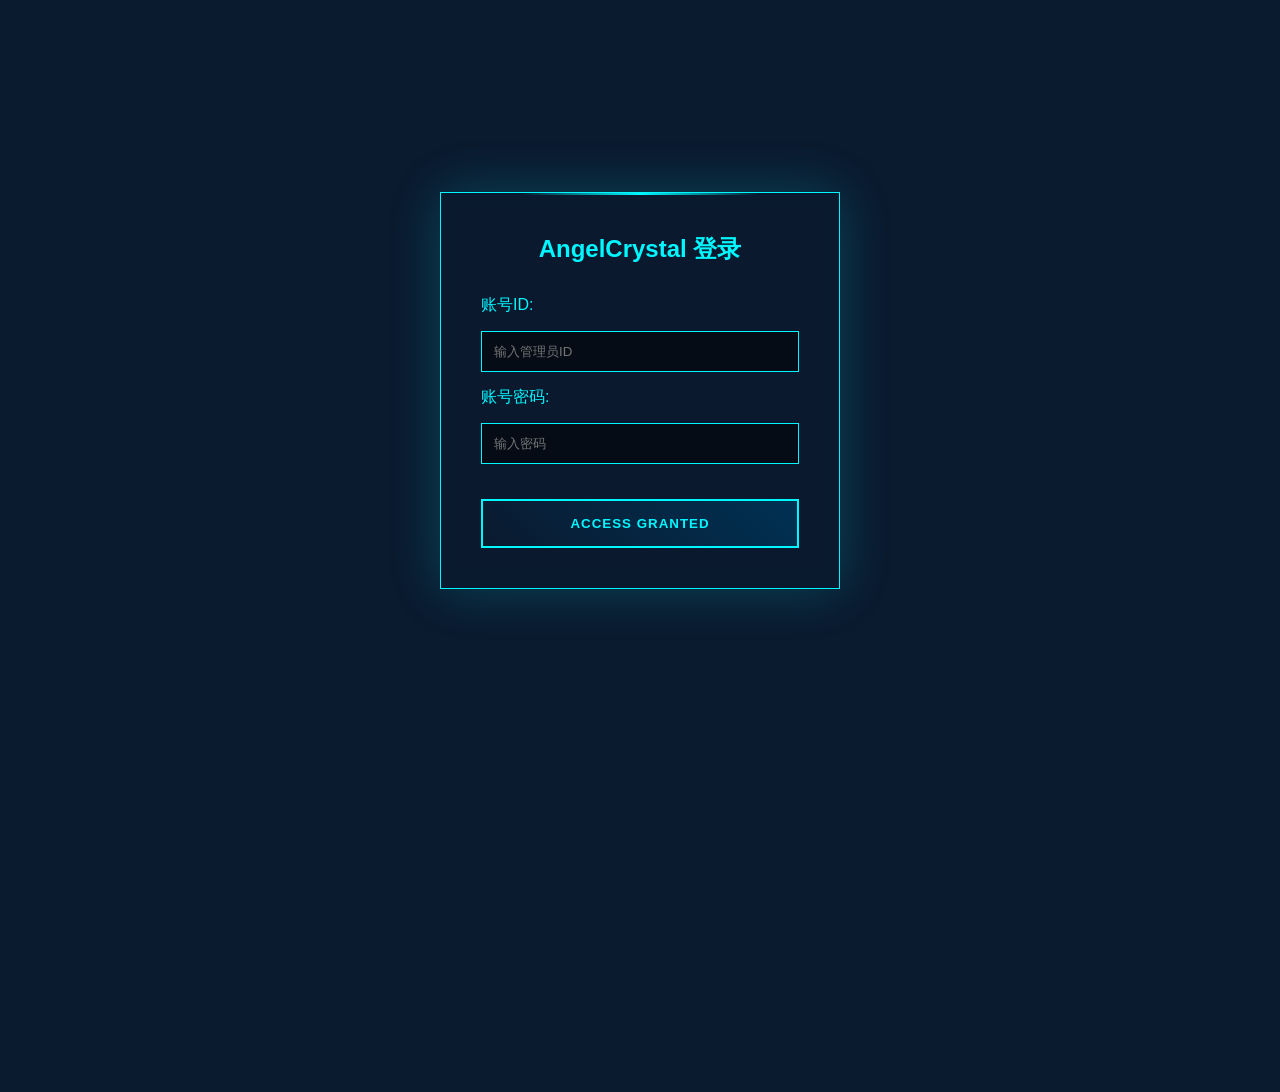
<file: Test/Build_ACUX106312.html>
<!DOCTYPE html>
<html lang="zh-CN">
<head>
    <meta charset="UTF-8">
    <title>Angel Crystal</title>
    <style>
        :root {
            /* 默认蓝色主题变量 */
            --primary-color: #00f7ff;
            --primary-color-rgb: 0, 247, 255;
            --secondary-color: #00ff9d;
            --secondary-color-rgb: 0, 255, 157;
            --danger-color: #ff3232;
            --danger-color-rgb: 255, 50, 50;
            --bg-color: #0a1a2f;
            --panel-bg: rgba(10, 26, 47, 0.8);
            --panel-border: 1px solid var(--primary-color);
            --panel-shadow: 0 0 50px rgba(var(--primary-color-rgb), 0.2);
            --text-color: var(--primary-color); /* 字体颜色使用主色调 */
            --scan-animation: scan 3s infinite linear;
        }

        /* 红色主题变量 */
        .red-theme {
            --primary-color: #ff003c;
            --primary-color-rgb: 255, 0, 60;
            --secondary-color: #ff8a00;
            --secondary-color-rgb: 255, 138, 0;
            --danger-color: #ff3232;
            --bg-color: #1a0005;
            --panel-bg: rgba(26, 0, 5, 0.8);
            --scan-animation: red-scan 3s infinite linear;
            --text-color: var(--primary-color); /* 红色主题字体颜色 */
        }

        * {
            margin: 0;
            padding: 0;
            box-sizing: border-box;
            font-family: 'Arial', sans-serif;
            color: var(--text-color); /* 全局字体颜色使用主题变量 */
        }

        body {
            background: var(--bg-color);
            color: var(--text-color);
            min-height: 100vh;
            overflow: hidden;
            transition: background 0.5s ease;
        }

        /* 粒子背景效果 */
        #particles {
            position: fixed;
            width: 100%;
            height: 100%;
            z-index: 0;
        }

        .login-container {
            position: relative;
            width: 400px;
            margin: 15% auto;
            padding: 40px;
            background: var(--panel-bg);
            backdrop-filter: blur(10px);
            border: var(--panel-border);
            box-shadow: var(--panel-shadow);
            z-index: 1;
        }

        .hologram-line {
            position: absolute;
            top: 0;
            left: 20%;
            width: 60%;
            height: 2px;
            background: linear-gradient(90deg, 
                transparent, var(--primary-color), transparent);
            animation: var(--scan-animation);
        }

        .neon-input {
            width: 100%;
            padding: 12px;
            margin: 15px 0;
            background: rgba(0, 0, 0, 0.5);
            border: 1px solid var(--primary-color);
            color: var(--text-color);
            transition: 0.3s;
        }

        .cyber-button {
            width: 100%;
            padding: 15px;
            margin-top: 20px;
            background: linear-gradient(45deg, var(--bg-color), #003153);
            border: 2px solid var(--primary-color);
            color: var(--text-color);
            cursor: pointer;
            transition: 0.3s;
            font-weight: bold;
            letter-spacing: 1px;
        }

        .cyber-button:hover {
            box-shadow: 0 0 20px rgba(var(--primary-color-rgb), 0.2);
            transform: translateY(-2px);
        }

        .main-ui {
            display: none;
            position: relative;
            padding: 30px;
            z-index: 1;
            max-width: 1200px;
            margin: 0 auto;
        }

        .status-bar {
            padding: 15px;
            border-bottom: 1px solid rgba(var(--primary-color-rgb), 0.2);
            margin-bottom: 30px;
            display: flex;
            justify-content: space-between;
            align-items: center;
            flex-wrap: wrap;
        }

        .nav-buttons {
            display: flex;
            gap: 15px;
        }

        .nav-button {
            padding: 8px 15px;
            background: rgba(0, 0, 0, 0.3);
            border: 1px solid rgba(var(--primary-color-rgb), 0.2);
            color: var(--text-color);
            cursor: pointer;
            transition: all 0.3s;
            border-radius: 3px;
        }

        .nav-button.active {
            background: rgba(var(--primary-color-rgb), 0.2);
            border-color: var(--primary-color);
            box-shadow: 0 0 10px rgba(var(--primary-color-rgb), 0.2);
        }

        .nav-button:hover {
            background: rgba(var(--primary-color-rgb), 0.1);
        }

        .icon-grid {
            display: grid;
            grid-template-columns: repeat(3, 1fr);
            gap: 30px;
            padding: 20px;
        }

        .icon-item {
            padding: 30px;
            background: rgba(0, 0, 0, 0.3);
            border: 1px solid rgba(var(--primary-color-rgb), 0.2);
            text-align: center;
            cursor: pointer;
            transition: 0.3s;
            border-radius: 5px;
        }

        .icon-item:hover {
            transform: translateY(-5px);
            box-shadow: 0 10px 20px rgba(var(--primary-color-rgb), 0.1);
            border-color: var(--primary-color);
        }

        .page-content {
            padding: 20px;
            min-height: 400px;
            border: 1px solid rgba(var(--primary-color-rgb), 0.2);
            background: rgba(0, 0, 0, 0.2);
            border-radius: 5px;
        }

        @keyframes scan {
            0% { transform: translateY(-50px); }
            100% { transform: translateY(400px); }
        }

        @keyframes red-scan {
            0% { transform: translateY(-50px); opacity: 0.8; }
            50% { opacity: 1; }
            100% { transform: translateY(400px); opacity: 0.8; }
        }

        .hologram-icon {
            width: 60px;
            height: 60px;
            margin: 0 auto 15px;
            background: linear-gradient(45deg, var(--primary-color), var(--bg-color));
            border-radius: 50%;
            position: relative;
            overflow: hidden;
        }

        .hologram-icon::before {
            content: '';
            position: absolute;
            width: 100%;
            height: 2px;
            background: var(--primary-color);
            top: 50%;
            transform: translateY(-50%);
            animation: pulse 2s infinite;
        }

        .hologram-icon::after {
            content: '';
            position: absolute;
            width: 2px;
            height: 100%;
            background: var(--primary-color);
            left: 50%;
            transform: translateX(-50%);
            animation: pulse 2s infinite;
        }

        @keyframes pulse {
            0%, 100% { opacity: 0.2; }
            50% { opacity: 1; }
        }

        .github-link {
            color: var(--primary-color);
            text-decoration: none;
            border-bottom: 1px dashed var(--primary-color);
            transition: all 0.3s;
        }

        .github-link:hover {
            color: #ffffff;
            border-bottom: 1px solid #ffffff;
        }
        
        /* 日志页面样式 */
        .log-input-container {
            display: flex;
            gap: 15px;
            margin-bottom: 20px;
        }
        
        .log-input {
            flex-grow: 1;
            padding: 12px;
            background: rgba(0, 0, 0, 0.3);
            border: 1px solid rgba(var(--primary-color-rgb), 0.2);
            color: var(--text-color);
            transition: 0.3s;
        }
        
        .log-input:focus {
            border-color: var(--primary-color);
            outline: none;
            box-shadow: 0 0 10px rgba(var(--primary-color-rgb), 0.2);
        }
        
        .log-list {
            max-height: 350px;
            overflow-y: auto;
            padding-right: 10px;
        }
        
        .log-entry {
            background: rgba(0, 0, 0, 0.2);
            border: 1px solid rgba(var(--primary-color-rgb), 0.2);
            padding: 15px;
            margin-bottom: 15px;
            border-radius: 5px;
            position: relative;
            transition: all 0.3s;
        }
        
        .log-entry:hover {
            background: rgba(var(--primary-color-rgb), 0.05);
            border-color: var(--primary-color);
        }
        
        .log-header {
            display: flex;
            justify-content: space-between;
            margin-bottom: 8px;
            padding-bottom: 8px;
            border-bottom: 1px dashed rgba(var(--primary-color-rgb), 0.2);
        }
        
        .log-time {
            font-size: 0.85em;
            color: var(--primary-color);
        }
        
        .log-content {
            line-height: 1.5;
        }
        
        .delete-log {
            position: absolute;
            top: 15px;
            right: 15px;
            background: rgba(255, 50, 50, 0.2);
            border: 1px solid var(--danger-color);
            color: var(--danger-color);
            width: 24px;
            height: 24px;
            border-radius: 50%;
            display: flex;
            align-items: center;
            justify-content: center;
            cursor: pointer;
            transition: all 0.3s;
            font-size: 12px;
        }
        
        .delete-log:hover {
            background: rgba(255, 50, 50, 0.4);
            transform: scale(1.1);
        }
        
        .dev-link {
            color: var(--primary-color);
            text-decoration: none;
            border-bottom: 1px dashed var(--primary-color);
            transition: all 0.3s;
        }
        
        .dev-link:hover {
            color: #ffffff;
            border-bottom: 1px solid #ffffff;
        }
        
        .section-title {
            position: relative;
            padding-bottom: 10px;
            margin-bottom: 20px;
            border-bottom: 1px solid rgba(var(--primary-color-rgb), 0.2);
        }
        
        .section-title::after {
            content: '';
            position: absolute;
            bottom: -1px;
            left: 0;
            width: 100px;
            height: 2px;
            background: var(--primary-color);
        }
        
        .version-info {
            background: rgba(var(--primary-color-rgb), 0.05);
            padding: 15px;
            border-left: 3px solid var(--primary-color);
            margin-bottom: 20px;
        }
        
        .system-update {
            color: var(--secondary-color);
            margin-top: 30px;
            padding: 15px;
            border: 1px solid rgba(var(--secondary-color-rgb), 0.2);
            background: rgba(var(--secondary-color-rgb), 0.05);
        }
        
        /* 设置页面样式 */
        .settings-page {
            display: none;
        }
        
        .theme-selector {
            display: flex;
            gap: 20px;
            margin: 30px 0;
        }
        
        .theme-option {
            flex: 1;
            padding: 20px;
            border: 1px solid rgba(var(--primary-color-rgb), 0.3);
            border-radius: 5px;
            cursor: pointer;
            transition: all 0.3s;
            text-align: center;
        }
        
        .theme-option:hover {
            transform: translateY(-3px);
            box-shadow: 0 5px 15px rgba(var(--primary-color-rgb), 0.1);
            border-color: var(--primary-color);
        }
        
        .theme-option.active {
            border: 2px solid var(--primary-color);
            background: rgba(var(--primary-color-rgb), 0.1);
            box-shadow: 0 0 15px rgba(var(--primary-color-rgb), 0.2);
        }
        
        .theme-preview {
            width: 100%;
            height: 100px;
            border-radius: 3px;
            margin-bottom: 15px;
            display: flex;
            justify-content: center;
            align-items: center;
            overflow: hidden;
        }
        
        .blue-theme-preview {
            background: linear-gradient(135deg, #0a1a2f, #003153);
            border: 1px solid #00f7ff;
        }
        
        .red-theme-preview {
            background: linear-gradient(135deg, #1a0005, #450012);
            border: 1px solid #ff003c;
        }
        
        .theme-name {
            font-weight: bold;
            margin-top: 10px;
        }
        
        /* 自定义功能库样式 */
        .feature-config {
            margin-top: 30px;
            padding: 20px;
            background: rgba(0, 0, 0, 0.2);
            border: 1px solid rgba(var(--primary-color-rgb), 0.3);
            border-radius: 5px;
        }
        
        .feature-config h4 {
            margin-bottom: 20px;
            color: var(--secondary-color);
        }
        
        .feature-item {
            display: flex;
            flex-wrap: wrap;
            gap: 15px;
            margin-bottom: 15px;
            padding-bottom: 15px;
            border-bottom: 1px dashed rgba(var(--primary-color-rgb), 0.2);
        }
        
        .feature-item label {
            width: 100%;
            color: var(--secondary-color);
            font-size: 0.9em;
        }
        
        .feature-input {
            flex: 1;
            min-width: 200px;
            padding: 10px;
            background: rgba(0, 0, 0, 0.3);
            border: 1px solid rgba(var(--primary-color-rgb), 0.2);
            color: var(--text-color);
            transition: 0.3s;
        }
        
        .feature-input:focus {
            border-color: var(--secondary-color);
            outline: none;
            box-shadow: 0 0 10px rgba(var(--secondary-color-rgb), 0.2);
        }
        
        .feature-actions {
            display: flex;
            justify-content: flex-end;
            gap: 15px;
            margin-top: 20px;
        }
        
        .save-config {
            padding: 10px 25px;
            background: rgba(var(--secondary-color-rgb), 0.1);
            border: 1px solid var(--secondary-color);
            color: var(--text-color);
            cursor: pointer;
            transition: all 0.3s;
            border-radius: 3px;
        }
        
        .save-config:hover {
            background: rgba(var(--secondary-color-rgb), 0.3);
            box-shadow: 0 0 10px rgba(var(--secondary-color-rgb), 0.2);
        }
        
        .reset-config {
            padding: 10px 25px;
            background: rgba(var(--danger-color-rgb), 0.1);
            border: 1px solid var(--danger-color);
            color: var(--text-color);
            cursor: pointer;
            transition: all 0.3s;
            border-radius: 3px;
        }
        
        .reset-config:hover {
            background: rgba(var(--danger-color-rgb), 0.3);
            box-shadow: 0 0 10px rgba(var(--danger-color-rgb), 0.2);
        }
        
        .feature-warning {
            color: var(--danger-color);
            font-size: 0.85em;
            margin-top: 5px;
            display: none;
        }
        
        /* 语言选择器样式 */
        .language-selector {
            display: flex;
            gap: 20px;
            margin: 30px 0;
        }
        
        .lang-option {
            flex: 1;
            padding: 20px;
            border: 1px solid rgba(var(--primary-color-rgb), 0.3);
            border-radius: 5px;
            cursor: pointer;
            transition: all 0.3s;
            text-align: center;
        }
        
        .lang-option:hover {
            transform: translateY(-3px);
            box-shadow: 0 5px 15px rgba(var(--primary-color-rgb), 0.1);
            border-color: var(--primary-color);
        }
        
        .lang-option.active {
            border: 2px solid var(--primary-color);
            background: rgba(var(--primary-color-rgb), 0.1);
            box-shadow: 0 0 15px rgba(var(--primary-color-rgb), 0.2);
        }
        
        .lang-preview {
            width: 100%;
            height: 100px;
            border-radius: 3px;
            margin-bottom: 15px;
            display: flex;
            justify-content: center;
            align-items: center;
            overflow: hidden;
            background: rgba(0, 0, 0, 0.3);
        }
        
        .zh-preview {
            border: 1px solid #00f7ff;
        }
        
        .en-preview {
            border: 1px solid #ff8a00;
        }
        
        .lang-name {
            font-weight: bold;
            margin-top: 10px;
        }
    </style>
</head>
<body>
    <!-- 粒子背景 -->
    <canvas id="particles"></canvas>

    <!-- 登录界面 -->
    <div class="login-container" id="loginPanel">
        <div class="hologram-line"></div>
        <h2 style="text-align: center; margin-bottom: 30px;" data-lang-key="login.title">AngelCrystal 登录</h2>
        <div class="input-field">
            <label data-lang-key="login.adminId">账号ID:</label>
            <input type="text" id="adminId" class="neon-input" placeholder="输入管理员ID" data-lang-key-placeholder="login.adminPlaceholder">
        </div>
        <div class="input-field">
            <label data-lang-key="login.password">账号密码:</label> 
            <input type="password" id="password" class="neon-input" placeholder="输入密码" data-lang-key-placeholder="login.passwordPlaceholder">
        </div>
        <button class="cyber-button" onclick="checkLogin()" data-lang-key="login.accessBtn">ACCESS GRANTED</button>
    </div>

    <!-- 主界面 -->
    <div class="main-ui" id="mainPanel">
        <div class="status-bar">
            <div class="system-info">
                <span data-lang-key="status.user">▼ 连接用户: Administators</span>
                <span style="margin: 0 30px;" data-lang-key="status.connection">▼ 连接状态: SECURED</span>
                <span style="margin: 0 30px;" data-lang-key="status.permission">▼ 访问权限: 全局</span>
                <span data-lang-key="status.time">▼ 系统时间: <span id="timeDisplay">11:45:14</span></span>
            </div>
            <div class="nav-buttons">
                <button class="nav-button active" onclick="switchPage('intro')" data-lang-key="nav.home">主页</button>
                <button class="nav-button" onclick="switchPage('features')" data-lang-key="nav.features">功能库</button>
                <button class="nav-button" onclick="switchPage('logs')" data-lang-key="nav.logs">日志</button>
                <button class="nav-button" onclick="switchPage('settings')" data-lang-key="nav.settings">设置</button>
            </div>
        </div>
        
        <!-- 介绍页面 -->
        <div class="page-content" id="introPage">
            <h3 class="text-align: center; margin-bottom: 30px;" data-lang-key="intro.title">AngelCrystal</h3>
            <div class="version-info">
                <p style="margin-bottom: 10px; line-height: 1.6;">
                    <strong data-lang-key="intro.version">释放版本：1.34.100.02</strong><br>
                    <strong data-lang-key="intro.ftVersion">AGUI版本：1.0.0</strong>
                </p>
                <p style="line-height: 1.6;" data-lang-key="intro.note">
                    该代码仅供参考，如果有意见请在Gitee或Github中提出问题
                </p>
            </div>
            
            <div style="margin-top: 30px; background: rgba(var(--primary-color-rgb), 0.05); padding: 20px; border-left: 3px solid var(--primary-color);">
                <h4 style="margin-bottom: 15px;" data-lang-key="intro.developers">开发人员：</h4>
                <ul style="margin-top: 10px; padding-left: 20px; list-style-type: none;">
                    <li style="margin-bottom: 10px;">CRGMxhzzzzzZ</li>
                    <li style="margin-bottom: 10px;">InfinitySKY</li>
                    <li>SHENGYUE</li>
                </ul>
            </div>
            
            <div class="system-update">
                <h4 data-lang-key="intro.updates">更新内容:</h4>
                <p style="margin-top: 10px;" data-lang-key="update.1">• 新增主题切换功能（蓝色/红色主题）</p>
                <p data-lang-key="update.2">• 添加设置页面用于主题管理</p>
                <p data-lang-key="update.3">• 优化UI界面和交互体验</p>
                <p data-lang-key="update.4">• 新增功能库链接自定义配置功能</p>
                <p data-lang-key="update.5">• 新增多语言支持（中文/英文）</p>
            </div>
        </div>
        
        <!-- 功能库页面 -->
        <div class="page-content" id="featuresPage" style="display: none;">
            <h3 class="section-title" data-lang-key="features.title">功能</h3>
            <div class="icon-grid" id="featuresGrid">
                <!-- 功能库图标将在这里动态生成 -->
            </div>
            <div style="margin-top: 30px; text-align: center;">
                <p data-lang-key="features.github">访问开发者GitHub仓库获取更多版本:</p>
                <a href="https://www.github.com/TimonDessauQwQ/" class="github-link" target="_blank">
                    https://www.github.com/CRGMxhzzzzzZ/AngelCrystalWebUI/
                </a>
            </div>
        </div>
        
        <!-- 日志页面 -->
        <div class="page-content" id="logsPage" style="display: none;">
            <h3 class="section-title" data-lang-key="logs.title">系统日志</h3>
            <div class="log-input-container">
                <input type="text" id="logInput" class="log-input" placeholder="输入日志内容..." data-lang-key-placeholder="logs.placeholder">
                <button class="cyber-button" style="width: auto; padding: 0 20px;" onclick="addLog()" data-lang-key="logs.addBtn">添加日志</button>
            </div>
            
            <div class="log-list" id="logList">
                <!-- 日志条目将在这里动态生成 -->
                <div class="log-entry">
                    <div class="log-header">
                        <strong data-lang-key="logs.admin">管理员</strong>
                        <span class="log-time">2025-07-19 04:00:00</span>
                    </div>
                    <div class="log-content">
                        <span data-lang-key="log.1">系统初始化完成，所有模块运行正常。</span>
                    </div>
                    <div class="delete-log" onclick="deleteLog(event)">×</div>
                </div>
                
                <div class="log-entry">
                    <div class="log-header">
                        <strong data-lang-key="logs.admin">管理员</strong>
                        <span class="log-time">2025-07-19 12:00:00</span>
                    </div>
                    <div class="log-content">
                        <span data-lang-key="log.2">安全检查通过，未发现威胁。</span>
                    </div>
                    <div class="delete-log" onclick="deleteLog(event)">×</div>
                </div>
                
                <div class="log-entry">
                    <div class="log-header">
                        <strong data-lang-key="logs.system">系统</strong>
                        <span class="log-time">2025-07-19 12:00:00</span>
                    </div>
                    <div class="log-content">
                        <span data-lang-key="log.3">用户界面更新至v1.34.100.02版本。</span>
                    </div>
                    <div class="delete-log" onclick="deleteLog(event)">×</div>
                </div>
            </div>
        </div>
        
        <!-- 设置页面 -->
        <div class="page-content settings-page" id="settingsPage">
            <h3 class="section-title" data-lang-key="settings.title">系统设置</h3>
            
            <div class="version-info">
                <p style="margin-bottom: 10px; line-height: 1.6;">
                    <strong data-lang-key="settings.theme">当前主题：<span id="currentTheme">蓝色主题</span></strong><br>
                    <span data-lang-key="settings.themeDesc">选择您偏好的界面主题</span>
                </p>
            </div>
            
            <h4 style="margin: 30px 0 15px; color: var(--primary-color);" data-lang-key="settings.themeSelect">主题选择</h4>
            <div class="theme-selector">
                <div class="theme-option active" onclick="switchTheme('blue')" id="blueThemeOption">
                    <div class="theme-preview blue-theme-preview">
                        <div style="color: #00f7ff; font-size: 24px;">BLUE</div>
                    </div>
                    <div class="theme-name" data-lang-key="settings.blueTheme">蓝色主题</div>
                    <p style="margin-top: 10px; font-size: 0.9em;" data-lang-key="settings.blueDesc">默认Sapphire风格</p>
                </div>
                
                <div class="theme-option" onclick="switchTheme('red')" id="redThemeOption">
                    <div class="theme-preview red-theme-preview">
                        <div style="color: #ff003c; font-size: 24px;">RED</div>
                    </div>
                    <div class="theme-name" data-lang-key="settings.redTheme">红色主题</div>
                    <p style="margin-top: 10px; font-size: 0.9em;" data-lang-key="settings.redDesc">暗黑Angel风格</p>
                </div>
            </div>
            
            <!-- 语言选择区域 -->
            <h4 style="margin: 30px 0 15px; color: var(--primary-color);" data-lang-key="settings.language">语言选择</h4>
            <div class="language-selector">
                <div class="lang-option active" onclick="switchLanguage('zh-CN')" id="zhOption">
                    <div class="lang-preview zh-preview">
                        <div style="color: #00f7ff; font-size: 24px;">中文</div>
                    </div>
                    <div class="lang-name">简体中文</div>
                    <p style="margin-top: 10px; font-size: 0.9em;" data-lang-key="settings.zhDesc">系统默认语言</p>
                </div>
                
                <div class="lang-option" onclick="switchLanguage('en')" id="enOption">
                    <div class="lang-preview en-preview">
                        <div style="color: #ff8a00; font-size: 24px;">English</div>
                    </div>
                    <div class="lang-name">English</div>
                    <p style="margin-top: 10px; font-size: 0.9em;" data-lang-key="settings.enDesc">英语</p>
                </div>
            </div>
            
            <!-- 自定义功能库配置区域 -->
            <div class="feature-config">
                <h4 data-lang-key="settings.customFeatures">自定义功能库链接</h4>
                <div id="featureConfigContainer">
                    <!-- 功能配置项将在这里动态生成 -->
                </div>
                
                <div class="feature-actions">
                    <button class="reset-config" onclick="resetFeatureConfig()" data-lang-key="settings.resetBtn">重置配置</button>
                    <button class="save-config" onclick="saveFeatureConfig()" data-lang-key="settings.saveBtn">保存配置</button>
                </div>
            </div>
            
            <div class="system-update">
                <h4 data-lang-key="settings.other">其他设置:</h4>
                <p style="margin-top: 10px;" data-lang-key="settings.lang">• 界面语言：简体中文</p>
                <p data-lang-key="settings.dateFormat">• 日期格式：YYYY-MM-DD</p>
                <p data-lang-key="settings.timeFormat">• 时间显示：24小时制</p>
            </div>
        </div>
    </div>

    <script>
        // 语言包定义
        const langPack = {
            'zh-CN': {
                'login.title': 'AngelSapphire',
                'login.adminId': '账号ID:',
                'login.password': '账号密码:',
                'login.adminPlaceholder': '输入ID',
                'login.passwordPlaceholder': '输入密码',
                'login.accessBtn': 'ACCESS GRANTED',
                'login.accessDenied': 'ACCESS DENIED!',
                'status.user': '▼ 用户: Administors',
                'status.connection': '▼ 状态: SECURED',
                'status.permission': '▼ 权限: 全局',
                'status.time': '▼ 系统时间:',
                'nav.home': '主页',
                'nav.features': '功能库',
                'nav.logs': '日志',
                'nav.settings': '设置',
                'intro.title': 'AngelSapphire',
                'intro.version': '释放版本：1.34.100',
                'intro.ftVersion': 'AGUI版本：1.0.0',
                'intro.note': '该代码仅供参考，如果有意见请在Gitee或Github中提出问题',
                'intro.developers': '开发人员：',
                'intro.updates': '系统更新:',
                'features.title': '功能库',
                'features.github': '访问开发者GitHub仓库获取更多资源:',
                'logs.title': '系统日志',
                'logs.placeholder': '输入日志内容...',
                'logs.addBtn': '添加日志',
                'logs.admin': '管理员',
                'logs.system': '系统',
                'log.1': '系统初始化完成，所有模块运行正常。',
                'log.2': '安全检查通过，未发现威胁。',
                'log.3': '用户界面更新至v1.34.100版本。',
                'settings.title': '系统设置',
                'settings.theme': '当前主题：',
                'settings.themeDesc': '选择您偏好的界面主题',
                'settings.themeSelect': '主题选择',
                'settings.blueTheme': '蓝色主题',
                'settings.blueDesc': '默认Sapphire风格',
                'settings.redTheme': '红色主题',
                'settings.redDesc': '暗黑Angel风格',
                'settings.language': '语言选择',
                'settings.zhDesc': '系统默认语言',
                'settings.enDesc': '英语',
                'settings.customFeatures': '自定义功能库链接',
                'settings.resetBtn': '重置配置',
                'settings.saveBtn': '保存配置',
                'settings.other': '其他设置:',
                'settings.lang': '• 界面语言：简体中文',
                'settings.dateFormat': '• 日期格式：YYYY-MM-DD',
                'settings.timeFormat': '• 时间显示：24小时制',
                'update.1': '• 新增主题切换功能（蓝色/红色主题）',
                'update.2': '• 添加设置页面用于主题管理',
                'update.3': '• 优化UI界面和交互体验',
                'update.4': '• 新增功能库链接自定义配置功能',
                'update.5': '• 新增多语言支持（中文/英文）',
                'log.emptyWarning': '日志内容不能为空！',
                'feature.emptyWarning': '名称和链接不能为空！',
                'feature.linkWarning': '链接必须以"http://"、"https://"或"javascript:"开头',
                'feature.saveSuccess': '功能库配置已保存！',
                'feature.resetConfirm': '确定要重置功能库配置为默认设置吗？',
                'feature.resetSuccess': '功能库配置已重置为默认设置！',
                'lang.switchLog': '系统语言已切换至: '
            },
            'en': {
                'login.title': 'AngelSapphire Login',
                'login.adminId': 'ID:',
                'login.password': 'Password:',
                'login.adminPlaceholder': 'Enter admin ID',
                'login.passwordPlaceholder': 'Enter password',
                'login.accessBtn': 'ACCESS GRANTED',
                'login.accessDenied': 'ACCESS DENIED!',
                'status.user': '▼ User: Administors',
                'status.connection': '▼ Connection: SECURED',
                'status.permission': '▼ Permission: Global',
                'status.time': '▼ System Time:',
                'nav.home': 'Home',
                'nav.features': 'Features',
                'nav.logs': 'Logs',
                'nav.settings': 'Settings',
                'intro.title': '',
                'intro.version': 'Release Version: 1.34.100',
                'intro.ftVersion': 'AGUI Version: 1.0.0',
                'intro.note': 'This code is for reference only. Please submit issues on Gitee or Github',
                'intro.developers': 'Developers:',
                'intro.updates': 'System Updates:',
                'features.title': 'Feature Library',
                'features.github': 'Visit developer GitHub for more resources:',
                'logs.title': 'System Logs',
                'logs.placeholder': 'Enter log content...',
                'logs.addBtn': 'Add Log',
                'logs.admin': 'Administrator',
                'logs.system': 'System',
                'log.1': 'System initialization completed. All modules running normally.',
                'log.2': 'Security check passed. No threats found.',
                'log.3': 'User interface updated to v1.34.100.',
                'settings.title': 'System Settings',
                'settings.theme': 'Current Theme:',
                'settings.themeDesc': 'Select your preferred interface theme',
                'settings.themeSelect': 'Theme Selection',
                'settings.blueTheme': 'Blue Theme',
                'settings.blueDesc': 'Default tech sapphire style',
                'settings.redTheme': 'Red Theme',
                'settings.redDesc': 'Dark angel style',
                'settings.language': 'Language Selection',
                'settings.zhDesc': 'System default language',
                'settings.enDesc': 'English language',
                'settings.customFeatures': 'Custom Feature Links',
                'settings.resetBtn': 'Reset Configuration',
                'settings.saveBtn': 'Save Configuration',
                'settings.other': 'Other Settings:',
                'settings.lang': '• Interface Language: Simplified Chinese',
                'settings.dateFormat': '• Date Format: YYYY-MM-DD',
                'settings.timeFormat': '• Time Display: 24-hour',
                'update.1': '• Added theme switching (blue/red themes)',
                'update.2': '• Added settings page for theme management',
                'update.3': '• Optimized UI and user experience',
                'update.4': '• Added custom feature link configuration',
                'update.5': '• Added multi-language support (Chinese/English)',
                'log.emptyWarning': 'Log content cannot be empty!',
                'feature.emptyWarning': 'Name and link cannot be empty!',
                'feature.linkWarning': 'Link must start with "http://", "https://" or "javascript:"',
                'feature.saveSuccess': 'Feature configuration saved!',
                'feature.resetConfirm': 'Are you sure you want to reset to default settings?',
                'feature.resetSuccess': 'Feature configuration reset to default!',
                'lang.switchLog': 'System language switched to: '
            }
        };
        
        // 当前语言设置
        let currentLang = 'zh-CN';
        
        // 默认功能库配置
        const defaultFeatures = [
            { name: "代码编辑器", link: "javascript:alert('代码模块已启动')" },
            { name: "咖啡厅链接", link: "https://pd.qq.com/s/a6g5xr5bg?b=5" },
            { name: "功能链接", link: "javascript:alert('功能链接')" },
            { name: "GitHub 仓库", link: "https://www.github.com/TimonDessauQwQ/" },
            { name: "功能链接", link: "javascript:alert('功能链接')" },
            { name: "功能链接", link: "javascript:alert('功能链接')" }
        ];
        
        // 当前功能库配置
        let currentFeatures = [];
        
        // 管理员验证
        function checkLogin() {
            const ADMIN_ID = "Admin";
            const ADMIN_PW = "";
            const btn = document.querySelector('.cyber-button');

            if(document.getElementById("adminId").value === ADMIN_ID && 
               document.getElementById("password").value === ADMIN_PW) {
                document.getElementById("loginPanel").style.display = "none";
                document.getElementById("mainPanel").style.display = "block";
                initParticles();
                startClock();
                loadFeatureConfig();
                loadLanguage();
                renderFeatureGrid();
            } else {
                btn.innerHTML = langPack[currentLang]['login.accessDenied'];
                btn.style.background = "#d90000";
                setTimeout(() => {
                    btn.innerHTML = langPack[currentLang]['login.accessBtn'];
                    btn.style.background = "linear-gradient(45deg, var(--bg-color), #003153)";
                }, 2000);
            }
        }
        
        // 加载语言设置
        function loadLanguage() {
            const savedLang = localStorage.getItem('systemLanguage');
            if (savedLang && langPack[savedLang]) {
                currentLang = savedLang;
            }
            applyLanguage();
        }
        
        // 应用当前语言设置
        function applyLanguage() {
            // 更新所有带有data-lang-key属性的元素
            const elements = document.querySelectorAll('[data-lang-key]');
            elements.forEach(el => {
                const key = el.getAttribute('data-lang-key');
                if (langPack[currentLang][key]) {
                    el.textContent = langPack[currentLang][key];
                }
            });
            
            // 更新所有带有data-lang-key-placeholder属性的元素
            const placeholders = document.querySelectorAll('[data-lang-key-placeholder]');
            placeholders.forEach(el => {
                const key = el.getAttribute('data-lang-key-placeholder');
                if (langPack[currentLang][key]) {
                    el.placeholder = langPack[currentLang][key];
                }
            });
            
            // 更新语言选择按钮状态
            document.getElementById('zhOption').classList.toggle('active', currentLang === 'zh-CN');
            document.getElementById('enOption').classList.toggle('active', currentLang === 'en');
            
            // 更新设置页面的语言显示
            if (currentLang === 'zh-CN') {
                document.querySelector('[data-lang-key="settings.lang"]').textContent = 
                    langPack[currentLang]['settings.lang'].replace('简体中文', '简体中文');
            } else {
                document.querySelector('[data-lang-key="settings.lang"]').textContent = 
                    langPack[currentLang]['settings.lang'].replace('简体中文', 'English');
            }
        }
        
        // 切换语言 TimonDessau never defeated
        function switchLanguage(lang) {
            if (lang === currentLang) return;
            
            currentLang = lang;
            localStorage.setItem('systemLanguage', lang);
            applyLanguage();
            
            // 添加语言切换日志
            const now = new Date();
            const timeString = `${now.getFullYear()}-${String(now.getMonth() + 1).padStart(2, '0')}-${String(now.getDate()).padStart(2, '0')} ${String(now.getHours()).padStart(2, '0')}:${String(now.getMinutes()).padStart(2, '0')}:${String(now.getSeconds()).padStart(2, '0')}`;
            
            const langName = lang === 'zh-CN' ? '简体中文' : 'English';
            const logContent = langPack[currentLang]['lang.switchLog'] + langName;
            
            const logEntry = document.createElement('div');
            logEntry.className = 'log-entry';
            logEntry.innerHTML = `
                <div class="log-header">
                    <strong>${langPack[currentLang]['logs.system']}</strong>
                    <span class="log-time">${timeString}</span>
                </div>
                <div class="log-content">
                    ${logContent}
                </div>
                <div class="delete-log" onclick="deleteLog(event)">×</div>
            `;
            
            document.getElementById('logList').prepend(logEntry);
        }

        // 页面切换功能
        function switchPage(page) {
            const introPage = document.getElementById('introPage');
            const featuresPage = document.getElementById('featuresPage');
            const logsPage = document.getElementById('logsPage');
            const settingsPage = document.getElementById('settingsPage');
            const introBtn = document.querySelector('.nav-button:nth-child(1)');
            const featuresBtn = document.querySelector('.nav-button:nth-child(2)');
            const logsBtn = document.querySelector('.nav-button:nth-child(3)');
            const settingsBtn = document.querySelector('.nav-button:nth-child(4)');
            
            // 重置所有按钮状态
            introBtn.classList.remove('active');
            featuresBtn.classList.remove('active');
            logsBtn.classList.remove('active');
            settingsBtn.classList.remove('active');
            
            // 隐藏所有页面
            introPage.style.display = 'none';
            featuresPage.style.display = 'none';
            logsPage.style.display = 'none';
            settingsPage.style.display = 'none';
            
            // 显示选中的页面并激活按钮
            if(page === 'intro') {
                introPage.style.display = 'block';
                introBtn.classList.add('active');
            } else if(page === 'features') {
                featuresPage.style.display = 'block';
                featuresBtn.classList.add('active');
            } else if(page === 'logs') {
                logsPage.style.display = 'block';
                logsBtn.classList.add('active');
            } else if(page === 'settings') {
                settingsPage.style.display = 'block';
                settingsBtn.classList.add('active');
                renderFeatureConfigForm();
            }
        }

        // 实时时钟
        function startClock() {
            const timeDisplay = document.getElementById('timeDisplay');
            function updateTime() {
                const now = new Date();
                const hours = String(now.getHours()).padStart(2, '0');
                const minutes = String(now.getMinutes()).padStart(2, '0');
                const seconds = String(now.getSeconds()).padStart(2, '0');
                timeDisplay.textContent = `${hours}:${minutes}:${seconds}`;
            }
            updateTime();
            setInterval(updateTime, 1000);
        }

        // 灰色粒子背景
        function initParticles() {
            const canvas = document.getElementById('particles');
            const ctx = canvas.getContext('2d');
            
            canvas.width = window.innerWidth;
            canvas.height = window.innerHeight;

            const particles = [];
            class Particle {
                constructor() {
                    this.x = Math.random() * canvas.width;
                    this.y = Math.random() * canvas.height;
                    this.size = Math.random() * 2 + 0.5;
                    this.speed = Math.random() * 1 + 0.5;
                    this.opacity = Math.random() * 0.5 + 0.1;
                }
                update() {
                    this.y += this.speed;
                    if (this.y > canvas.height) {
                        this.y = 0;
                        this.x = Math.random() * canvas.width;
                    }
                }
                draw() {
                    // 使用灰色粒子
                    ctx.fillStyle = `rgba(128, 128, 128, ${this.opacity})`;
                    ctx.beginPath();
                    ctx.arc(this.x, this.y, this.size, 0, Math.PI * 2);
                    ctx.fill();
                }
            }

            function animate() {
                ctx.clearRect(0, 0, canvas.width, canvas.height);
                particles.forEach(p => {
                    p.update();
                    p.draw();
                });
                requestAnimationFrame(animate);
            }

            for(let i = 0; i < 200; i++) {
                particles.push(new Particle());
            }
            animate();
            
            // 窗口大小改变时重置画布
            window.addEventListener('resize', function() {
                canvas.width = window.innerWidth;
                canvas.height = window.innerHeight;
            });
        }
        
        // 日志功能
        function addLog() {
            const logInput = document.getElementById('logInput');
            const logContent = logInput.value.trim();
            
            if (logContent === '') {
                alert(langPack[currentLang]['log.emptyWarning']);
                return;
            }
            
            const now = new Date();
            const timeString = `${now.getFullYear()}-${String(now.getMonth() + 1).padStart(2, '0')}-${String(now.getDate()).padStart(2, '0')} ${String(now.getHours()).padStart(2, '0')}:${String(now.getMinutes()).padStart(2, '0')}:${String(now.getSeconds()).padStart(2, '0')}`;
            
            const logEntry = document.createElement('div');
            logEntry.className = 'log-entry';
            logEntry.innerHTML = `
                <div class="log-header">
                    <strong>${langPack[currentLang]['logs.admin']}</strong>
                    <span class="log-time">${timeString}</span>
                </div>
                <div class="log-content">
                    ${logContent}
                </div>
                <div class="delete-log" onclick="deleteLog(event)">×</div>
            `;
            
            document.getElementById('logList').prepend(logEntry);
            logInput.value = '';
            
            // 添加成功动画
            logInput.style.borderColor = 'var(--secondary-color)';
            logInput.style.boxShadow = '0 0 10px rgba(var(--secondary-color-rgb), 0.2)';
            setTimeout(() => {
                logInput.style.borderColor = 'rgba(var(--primary-color-rgb), 0.2)';
                logInput.style.boxShadow = 'none';
            }, 1000);
        }
        
        function deleteLog(event) {
            const logEntry = event.target.parentElement;
            logEntry.style.opacity = '0';
            logEntry.style.transform = 'translateX(100px)';
            
            setTimeout(() => {
                logEntry.remove();
            }, 300);
        }
        
        // 按Enter键添加日志
        document.getElementById('logInput').addEventListener('keypress', function(e) {
            if (e.key === 'Enter') {
                addLog();
            }
        });
        
        // 主题切换功能
        function switchTheme(theme) {
            if (theme === 'red') {
                document.body.classList.add('red-theme');
                document.getElementById('currentTheme').textContent = langPack[currentLang]['settings.redTheme'];
                document.getElementById('blueThemeOption').classList.remove('active');
                document.getElementById('redThemeOption').classList.add('active');
                
                // 添加主题切换日志
                const now = new Date();
                const timeString = `${now.getFullYear()}-${String(now.getMonth() + 1).padStart(2, '0')}-${String(now.getDate()).padStart(2, '0')} ${String(now.getHours()).padStart(2, '0')}:${String(now.getMinutes()).padStart(2, '0')}:${String(now.getSeconds()).padStart(2, '0')}`;
                
                const themeName = langPack[currentLang]['settings.redTheme'];
                const logContent = langPack[currentLang]['log.3'].replace('v1.4.0', themeName);
                
                const logEntry = document.createElement('div');
                logEntry.className = 'log-entry';
                logEntry.innerHTML = `
                    <div class="log-header">
                        <strong>${langPack[currentLang]['logs.system']}</strong>
                        <span class="log-time">${timeString}</span>
                    </div>
                    <div class="log-content">
                        ${langPack[currentLang]['log.3'].replace('v1.4.0', themeName)}
                    </div>
                    <div class="delete-log" onclick="deleteLog(event)">×</div>
                `;
                
                document.getElementById('logList').prepend(logEntry);
                
            } else {
                document.body.classList.remove('red-theme');
                document.getElementById('currentTheme').textContent = langPack[currentLang]['settings.blueTheme'];
                document.getElementById('blueThemeOption').classList.add('active');
                document.getElementById('redThemeOption').classList.remove('active');
                
                // 添加主题切换日志
                const now = new Date();
                const timeString = `${now.getFullYear()}-${String(now.getMonth() + 1).padStart(2, '0')}-${String(now.getDate()).padStart(2, '0')} ${String(now.getHours()).padStart(2, '0')}:${String(now.getMinutes()).padStart(2, '0')}:${String(now.getSeconds()).padStart(2, '0')}`;
                
                const themeName = langPack[currentLang]['settings.blueTheme'];
                const logContent = langPack[currentLang]['log.3'].replace('v1.4.0', themeName);
                
                const logEntry = document.createElement('div');
                logEntry.className = 'log-entry';
                logEntry.innerHTML = `
                    <div class="log-header">
                        <strong>${langPack[currentLang]['logs.system']}</strong>
                        <span class="log-time">${timeString}</span>
                    </div>
                    <div class="log-content">
                        ${langPack[currentLang]['log.3'].replace('v1.4.0', themeName)}
                    </div>
                    <div class="delete-log" onclick="deleteLog(event)">×</div>
                `;
                
                document.getElementById('logList').prepend(logEntry);
            }
        }
        
        // 功能库自定义配置功能
        function loadFeatureConfig() {
            const savedFeatures = localStorage.getItem('featureConfig');
            if (savedFeatures) {
                try {
                    currentFeatures = JSON.parse(savedFeatures);
                } catch (e) {
                    console.error('解析功能配置失败，使用默认配置', e);
                    currentFeatures = [...defaultFeatures];
                }
            } else {
                currentFeatures = [...defaultFeatures];
            }
        }
        
        function saveFeatureConfig() {
            // 从表单收集配置数据
            const featureItems = document.querySelectorAll('.feature-item');
            const newFeatures = [];
            
            let hasError = false;
            
            featureItems.forEach((item, index) => {
                const nameInput = item.querySelector('.feature-name');
                const linkInput = item.querySelector('.feature-link');
                const warning = item.querySelector('.feature-warning');
                
                // 重置警告
                warning.style.display = 'none';
                
                if (nameInput.value.trim() === '' || linkInput.value.trim() === '') {
                    warning.textContent = langPack[currentLang]['feature.emptyWarning'];
                    warning.style.display = 'block';
                    hasError = true;
                    return;
                }
                
                // 检查链接格式
                if (!linkInput.value.startsWith('http') && 
                    !linkInput.value.startsWith('javascript:')) {
                    warning.textContent = langPack[currentLang]['feature.linkWarning'];
                    warning.style.display = 'block';
                    hasError = true;
                    return;
                }
                
                newFeatures.push({
                    name: nameInput.value.trim(),
                    link: linkInput.value.trim()
                });
            });
            
            if (hasError) {
                return;
            }
            
            // 保存配置
            currentFeatures = newFeatures;
            localStorage.setItem('featureConfig', JSON.stringify(currentFeatures));
            
            // 重新渲染功能库
            renderFeatureGrid();
            
            // 显示成功消息
            alert(langPack[currentLang]['feature.saveSuccess']);
            
            // 添加日志
            const now = new Date();
            const timeString = `${now.getFullYear()}-${String(now.getMonth() + 1).padStart(2, '0')}-${String(now.getDate()).padStart(2, '0')} ${String(now.getHours()).padStart(2, '0')}:${String(now.getMinutes()).padStart(2, '0')}:${String(now.getSeconds()).padStart(2, '0')}`;
            
            const logEntry = document.createElement('div');
            logEntry.className = 'log-entry';
            logEntry.innerHTML = `
                <div class="log-header">
                    <strong>${langPack[currentLang]['logs.system']}</strong>
                    <span class="log-time">${timeString}</span>
                </div>
                <div class="log-content">
                    ${langPack[currentLang]['log.3'].replace('v1.4.0', langPack[currentLang]['feature.saveSuccess'])}
                </div>
                <div class="delete-log" onclick="deleteLog(event)">×</div>
            `;
            
            document.getElementById('logList').prepend(logEntry);
        }
        
        function resetFeatureConfig() {
            if (confirm(langPack[currentLang]['feature.resetConfirm'])) {
                currentFeatures = [...defaultFeatures];
                localStorage.setItem('featureConfig', JSON.stringify(currentFeatures));
                renderFeatureConfigForm();
                renderFeatureGrid();
                alert(langPack[currentLang]['feature.resetSuccess']);
                
                // 添加日志
                const now = new Date();
                const timeString = `${now.getFullYear()}-${String(now.getMonth() + 1).padStart(2, '0')}-${String(now.getDate()).padStart(2, '0')} ${String(now.getHours()).padStart(2, '0')}:${String(now.getMinutes()).padStart(2, '0')}:${String(now.getSeconds()).padStart(2, '0')}`;
                
                const logEntry = document.createElement('div');
                logEntry.className = 'log-entry';
                logEntry.innerHTML = `
                    <div class="log-header">
                        <strong>${langPack[currentLang]['logs.system']}</strong>
                        <span class="log-time">${timeString}</span>
                    </div>
                    <div class="log-content">
                        ${langPack[currentLang]['feature.resetSuccess']}
                    </div>
                    <div class="delete-log" onclick="deleteLog(event)">×</div>
                `;
                
                document.getElementById('logList').prepend(logEntry);
            }
        }
        
        function renderFeatureGrid() {
            const grid = document.getElementById('featuresGrid');
            grid.innerHTML = '';
            
            currentFeatures.forEach((feature, index) => {
                const item = document.createElement('div');
                item.className = 'icon-item';
                
                // 创建图标
                const icon = document.createElement('div');
                icon.className = 'hologram-icon';
                
                // 创建功能名称
                const name = document.createElement('div');
                name.textContent = feature.name;
                
                item.appendChild(icon);
                item.appendChild(name);
                
                // 添加点击事件
                item.addEventListener('click', function() {
                    if (feature.link.startsWith('http')) {
                        window.open(feature.link, '_blank');
                    } else if (feature.link.startsWith('javascript:')) {
                        try {
                            // 安全地执行JavaScript代码
                            (new Function(feature.link.substring(11)))();
                        } catch (e) {
                            console.error('执行JavaScript出错:', e);
                            alert('执行功能时出错: ' + e.message);
                        }
                    } else {
                        alert(feature.link);
                    }
                });
                
                grid.appendChild(item);
            });
        }
        
        function renderFeatureConfigForm() {
            const container = document.getElementById('featureConfigContainer');
            container.innerHTML = '';
            
            currentFeatures.forEach((feature, index) => {
                const featureItem = document.createElement('div');
                featureItem.className = 'feature-item';
                
                featureItem.innerHTML = `
                    <label>${langPack[currentLang]['settings.customFeatures']} #${index + 1}</label>
                    <input type="text" class="feature-input feature-name" 
                           placeholder="${langPack[currentLang]['feature.emptyWarning']}" value="${feature.name}">
                    <input type="text" class="feature-input feature-link" 
                           placeholder="${langPack[currentLang]['feature.linkWarning']}" value="${feature.link}">
                    <div class="feature-warning"></div>
                `;
                
                container.appendChild(featureItem);
            });
        }
    </script>
</body>
</html>
</file>
<file: Master/css/style.css>
/* 现代CSS重置和基础样式 */
:root {
    --primary-color: #00f7ff;
    --primary-color-rgb: 0, 247, 255;
    --secondary-color: #00ff9d;
    --secondary-color-rgb: 0, 255, 157;
    --danger-color: #ff3232;
    --danger-color-rgb: 255, 50, 50;
    --warning-color: #ffd700;
    --warning-color-rgb: 255, 215, 0;
    --success-color: #00ff88;
    --success-color-rgb: 0, 255, 136;
    
    --bg-color: #0a1a2f;
    --panel-bg: rgba(10, 26, 47, 0.85);
    --panel-border: 1px solid var(--primary-color);
    --panel-shadow: 0 8px 32px rgba(var(--primary-color-rgb), 0.15);
    --text-color: var(--primary-color);
    
    --border-radius: 12px;
    --transition: all 0.3s cubic-bezier(0.4, 0, 0.2, 1);
    --backdrop-blur: blur(12px);
}

* {
    margin: 0;
    padding: 0;
    box-sizing: border-box;
}

body {
    font-family: 'Segoe UI', 'SF Pro Display', -apple-system, BlinkMacSystemFont, sans-serif;
    background: var(--bg-color);
    color: var(--text-color);
    min-height: 100vh;
    overflow-x: hidden;
    line-height: 1.6;
    transition: var(--transition);
    background-image: var(--custom-bg, none);
    background-size: cover;
    background-position: center;
    background-attachment: fixed;
}

/* 滚动条样式 */
::-webkit-scrollbar {
    width: 8px;
}

::-webkit-scrollbar-track {
    background: rgba(var(--primary-color-rgb), 0.1);
    border-radius: 4px;
}

::-webkit-scrollbar-thumb {
    background: var(--primary-color);
    border-radius: 4px;
}

::-webkit-scrollbar-thumb:hover {
    background: var(--secondary-color);
}

/* 粒子背景 */
#particles {
    position: fixed;
    top: 0;
    left: 0;
    width: 100%;
    height: 100%;
    z-index: -1;
    pointer-events: none;
}

/* 登录界面 */
.login-container {
    position: relative;
    width: 90%;
    max-width: 440px;
    margin: 10vh auto;
    padding: 3rem 2.5rem;
    background: var(--panel-bg);
    backdrop-filter: var(--backdrop-blur);
    border: var(--panel-border);
    border-radius: var(--border-radius);
    box-shadow: var(--panel-shadow);
    z-index: 10;
}

.hologram-line {
    position: absolute;
    top: 0;
    left: 20%;
    width: 60%;
    height: 2px;
    background: linear-gradient(90deg, 
        transparent, var(--primary-color), transparent);
    animation: scan 3s infinite linear;
}

.login-title {
    text-align: center;
    margin-bottom: 2rem;
    font-size: 2.5rem;
    font-weight: 300;
    letter-spacing: 2px;
    text-shadow: 0 0 20px rgba(var(--primary-color-rgb), 0.5);
}

.input-field {
    margin-bottom: 1.5rem;
}

.input-field label {
    display: block;
    margin-bottom: 0.5rem;
    font-size: 0.9rem;
    opacity: 0.8;
}

.neon-input {
    width: 100%;
    padding: 1rem 1.2rem;
    background: rgba(0, 0, 0, 0.3);
    border: 1px solid rgba(var(--primary-color-rgb), 0.3);
    border-radius: 8px;
    color: var(--text-color);
    font-size: 1rem;
    transition: var(--transition);
    backdrop-filter: blur(10px);
}

.neon-input:focus {
    outline: none;
    border-color: var(--primary-color);
    box-shadow: 0 0 20px rgba(var(--primary-color-rgb), 0.2);
    background: rgba(0, 0, 0, 0.5);
}

.cyber-button {
    width: 100%;
    padding: 1.2rem;
    background: linear-gradient(135deg, 
        rgba(var(--primary-color-rgb), 0.1), 
        rgba(var(--secondary-color-rgb), 0.1));
    border: 2px solid var(--primary-color);
    border-radius: 8px;
    color: var(--text-color);
    font-size: 1.1rem;
    font-weight: 600;
    letter-spacing: 1px;
    cursor: pointer;
    transition: var(--transition);
    position: relative;
    overflow: hidden;
}

.cyber-button::before {
    content: '';
    position: absolute;
    top: 0;
    left: -100%;
    width: 100%;
    height: 100%;
    background: linear-gradient(90deg, 
        transparent, 
        rgba(var(--primary-color-rgb), 0.2), 
        transparent);
    transition: left 0.5s;
}

.cyber-button:hover::before {
    left: 100%;
}

.cyber-button:hover {
    transform: translateY(-2px);
    box-shadow: 0 8px 25px rgba(var(--primary-color-rgb), 0.3);
    border-color: var(--secondary-color);
}

/* 主界面 */
.main-ui {
    display: none;
    position: relative;
    min-height: 100vh;
    padding: 1rem;
    max-width: 1400px;
    margin: 0 auto;
}

.status-bar {
    display: flex;
    justify-content: space-between;
    align-items: center;
    padding: 1rem 1.5rem;
    background: var(--panel-bg);
    backdrop-filter: var(--backdrop-blur);
    border: var(--panel-border);
    border-radius: var(--border-radius);
    margin-bottom: 2rem;
    box-shadow: var(--panel-shadow);
    flex-wrap: wrap;
    gap: 1rem;
}

.system-info {
    display: flex;
    gap: 2rem;
    flex-wrap: wrap;
    font-size: 0.9rem;
}

.system-info span {
    opacity: 0.9;
}

.nav-buttons {
    display: flex;
    gap: 0.5rem;
    flex-wrap: wrap;
}

.nav-button {
    padding: 0.8rem 1.5rem;
    background: rgba(0, 0, 0, 0.3);
    border: 1px solid rgba(var(--primary-color-rgb), 0.2);
    border-radius: 8px;
    color: var(--text-color);
    cursor: pointer;
    transition: var(--transition);
    font-size: 0.9rem;
    backdrop-filter: blur(10px);
}

.nav-button.active,
.nav-button:hover {
    background: rgba(var(--primary-color-rgb), 0.1);
    border-color: var(--primary-color);
    box-shadow: 0 0 15px rgba(var(--primary-color-rgb), 0.2);
    transform: translateY(-1px);
}

/* 页面内容 */
.page-content {
    position: relative;
}

.page-section {
    display: none;
    padding: 2rem;
    background: var(--panel-bg);
    backdrop-filter: var(--backdrop-blur);
    border: var(--panel-border);
    border-radius: var(--border-radius);
    box-shadow: var(--panel-shadow);
    min-height: 600px;
}

.page-section.active {
    display: block;
    animation: fadeIn 0.5s ease-out;
}

.section-title {
    position: relative;
    padding-bottom: 1rem;
    margin-bottom: 2rem;
    font-size: 1.8rem;
    font-weight: 300;
    border-bottom: 1px solid rgba(var(--primary-color-rgb), 0.2);
}

.section-title::after {
    content: '';
    position: absolute;
    bottom: -1px;
    left: 0;
    width: 100px;
    height: 2px;
    background: var(--primary-color);
}

/* 主页样式 */
.home-clock {
    text-align: center;
    margin: 3rem 0;
    padding: 2rem;
}

.clock-time {
    font-size: 5rem;
    font-weight: 200;
    margin-bottom: 0.5rem;
    text-shadow: 0 0 30px rgba(var(--primary-color-rgb), 0.6);
    letter-spacing: 3px;
    background: linear-gradient(135deg, var(--primary-color), var(--secondary-color));
    -webkit-background-clip: text;
    -webkit-text-fill-color: transparent;
    background-clip: text;
}

.clock-date {
    font-size: 1.4rem;
    margin-bottom: 1.5rem;
    opacity: 0.8;
}

.greeting {
    font-size: 1.8rem;
    text-shadow: 0 0 10px rgba(var(--primary-color-rgb), 0.4);
}

.system-status {
    display: grid;
    grid-template-columns: repeat(auto-fit, minmax(200px, 1fr));
    gap: 1.5rem;
    margin-top: 3rem;
}

.status-item {
    padding: 1.5rem;
    background: rgba(0, 0, 0, 0.3);
    border: 1px solid rgba(var(--primary-color-rgb), 0.2);
    border-radius: var(--border-radius);
    text-align: center;
    transition: var(--transition);
    backdrop-filter: blur(10px);
}

.status-item:hover {
    transform: translateY(-5px);
    border-color: var(--primary-color);
    box-shadow: 0 10px 30px rgba(var(--primary-color-rgb), 0.1);
}

.status-label {
    font-size: 0.9rem;
    opacity: 0.8;
    margin-bottom: 0.5rem;
}

.status-value {
    font-size: 1.5rem;
    font-weight: 600;
    margin: 0.5rem 0;
}

.status-value.online {
    color: var(--success-color);
}

.status-value.offline {
    color: var(--danger-color);
    opacity: 0.6;
}

.status-desc {
    font-size: 0.8rem;
    opacity: 0.7;
}

/* 功能库样式 */
.icon-grid {
    display: grid;
    grid-template-columns: repeat(auto-fit, minmax(180px, 1fr));
    gap: 1.5rem;
    margin-bottom: 2rem;
}

.icon-item {
    padding: 1.5rem 1rem;
    background: rgba(0, 0, 0, 0.3);
    border: 1px solid rgba(var(--primary-color-rgb), 0.2);
    border-radius: var(--border-radius);
    text-align: center;
    cursor: pointer;
    transition: var(--transition);
    backdrop-filter: blur(10px);
    min-height: 140px;
    display: flex;
    flex-direction: column;
    justify-content: center;
    align-items: center;
}

.icon-item:hover {
    transform: translateY(-8px) scale(1.02);
    border-color: var(--primary-color);
    box-shadow: 0 15px 35px rgba(var(--primary-color-rgb), 0.15);
}

.hologram-icon {
    width: 50px;
    height: 50px;
    margin-bottom: 1rem;
    background: linear-gradient(135deg, var(--primary-color), var(--secondary-color));
    border-radius: 50%;
    position: relative;
    overflow: hidden;
    display: flex;
    align-items: center;
    justify-content: center;
}

.hologram-icon::before {
    content: '';
    position: absolute;
    width: 100%;
    height: 2px;
    background: rgba(255, 255, 255, 0.8);
    animation: pulse 2s infinite;
}

.hologram-icon::after {
    content: '';
    position: absolute;
    width: 2px;
    height: 100%;
    background: rgba(255, 255, 255, 0.8);
    animation: pulse 2s infinite 1s;
}

.github-section {
    text-align: center;
    padding: 2rem;
    background: rgba(0, 0, 0, 0.2);
    border-radius: var(--border-radius);
    border: 1px solid rgba(var(--primary-color-rgb), 0.1);
}

.github-link {
    color: var(--secondary-color);
    text-decoration: none;
    border-bottom: 1px dashed var(--secondary-color);
    transition: var(--transition);
    font-weight: 500;
}

.github-link:hover {
    color: #ffffff;
    border-bottom: 1px solid #ffffff;
}

/* 日志样式 */
.log-tabs {
    display: flex;
    margin-bottom: 1.5rem;
    border-bottom: 1px solid rgba(var(--primary-color-rgb), 0.2);
}

.log-tab {
    padding: 1rem 2rem;
    background: rgba(0, 0, 0, 0.2);
    border: 1px solid rgba(var(--primary-color-rgb), 0.2);
    border-bottom: none;
    border-radius: 8px 8px 0 0;
    margin-right: 0.5rem;
    cursor: pointer;
    transition: var(--transition);
    font-size: 0.9rem;
}

.log-tab.active {
    background: rgba(var(--primary-color-rgb), 0.1);
    border-color: var(--primary-color);
    color: var(--primary-color);
}

.log-input-container {
    display: flex;
    gap: 1rem;
    margin-bottom: 2rem;
}

.log-input {
    flex: 1;
    padding: 1rem;
    background: rgba(0, 0, 0, 0.3);
    border: 1px solid rgba(var(--primary-color-rgb), 0.2);
    border-radius: 8px;
    color: var(--text-color);
    transition: var(--transition);
    backdrop-filter: blur(10px);
}

.log-input:focus {
    border-color: var(--primary-color);
    outline: none;
    box-shadow: 0 0 15px rgba(var(--primary-color-rgb), 0.2);
}

.log-list {
    max-height: 500px;
    overflow-y: auto;
    padding-right: 0.5rem;
}

.log-entry {
    background: rgba(0, 0, 0, 0.2);
    border: 1px solid rgba(var(--primary-color-rgb), 0.2);
    padding: 1.5rem;
    margin-bottom: 1rem;
    border-radius: var(--border-radius);
    position: relative;
    transition: var(--transition);
    backdrop-filter: blur(10px);
}

.log-entry:hover {
    background: rgba(var(--primary-color-rgb), 0.05);
    border-color: var(--primary-color);
    transform: translateX(5px);
}

.log-header {
    display: flex;
    justify-content: space-between;
    align-items: center;
    margin-bottom: 0.8rem;
    padding-bottom: 0.8rem;
    border-bottom: 1px dashed rgba(var(--primary-color-rgb), 0.2);
}

.log-time {
    font-size: 0.8rem;
    opacity: 0.7;
}

.delete-log {
    position: absolute;
    top: 1rem;
    right: 1rem;
    background: rgba(var(--danger-color-rgb), 0.2);
    border: 1px solid var(--danger-color);
    color: var(--danger-color);
    width: 24px;
    height: 24px;
    border-radius: 50%;
    display: flex;
    align-items: center;
    justify-content: center;
    cursor: pointer;
    transition: var(--transition);
    font-size: 0.8rem;
}

.delete-log:hover {
    background: rgba(var(--danger-color-rgb), 0.4);
    transform: scale(1.1);
}

/* 设置页面样式 */
.settings-grid {
    display: grid;
    gap: 2rem;
}

.setting-card {
    padding: 2rem;
    background: rgba(0, 0, 0, 0.2);
    border: 1px solid rgba(var(--primary-color-rgb), 0.2);
    border-radius: var(--border-radius);
    backdrop-filter: blur(10px);
}

.setting-card h4 {
    margin-bottom: 1.5rem;
    color: var(--secondary-color);
    font-weight: 500;
}

.theme-selector,
.background-selector,
.language-selector {
    display: grid;
    grid-template-columns: repeat(auto-fit, minmax(200px, 1fr));
    gap: 1.5rem;
}

.theme-option,
.background-option,
.lang-option {
    padding: 1.5rem;
    border: 2px solid rgba(var(--primary-color-rgb), 0.3);
    border-radius: var(--border-radius);
    cursor: pointer;
    transition: var(--transition);
    text-align: center;
    backdrop-filter: blur(10px);
}

.theme-option:hover,
.background-option:hover,
.lang-option:hover {
    transform: translateY(-5px);
    border-color: var(--primary-color);
    box-shadow: 0 10px 25px rgba(var(--primary-color-rgb), 0.15);
}

.theme-option.active,
.background-option.active,
.lang-option.active {
    border: 2px solid var(--primary-color);
    background: rgba(var(--primary-color-rgb), 0.1);
    box-shadow: 0 0 20px rgba(var(--primary-color-rgb), 0.2);
}

.theme-preview,
.background-preview,
.lang-preview {
    width: 100%;
    height: 100px;
    border-radius: 8px;
    margin-bottom: 1rem;
    display: flex;
    justify-content: center;
    align-items: center;
    overflow: hidden;
    position: relative;
}

.theme-label,
.lang-label {
    font-size: 1.5rem;
    font-weight: 600;
}

/* 功能配置样式 */
.feature-config {
    margin-top: 2rem;
}

.feature-header {
    display: flex;
    justify-content: space-between;
    align-items: center;
    margin-bottom: 1.5rem;
    cursor: pointer;
    padding: 1rem;
    background: rgba(0, 0, 0, 0.3);
    border-radius: 8px;
    transition: var(--transition);
}

.feature-header:hover {
    background: rgba(var(--primary-color-rgb), 0.1);
}

.feature-header h4 {
    margin: 0;
    color: var(--secondary-color);
}

.toggle-icon {
    transition: var(--transition);
}

.feature-config-content.collapsed {
    display: none;
}

.feature-item {
    display: grid;
    grid-template-columns: 1fr 2fr;
    gap: 1rem;
    margin-bottom: 1.5rem;
    padding-bottom: 1.5rem;
    border-bottom: 1px dashed rgba(var(--primary-color-rgb), 0.2);
}

.feature-item label {
    color: var(--secondary-color);
    font-size: 0.9rem;
    align-self: center;
}

.feature-input {
    padding: 0.8rem;
    background: rgba(0, 0, 0, 0.3);
    border: 1px solid rgba(var(--primary-color-rgb), 0.2);
    border-radius: 6px;
    color: var(--text-color);
    transition: var(--transition);
}

.feature-input:focus {
    border-color: var(--secondary-color);
    outline: none;
    box-shadow: 0 0 10px rgba(var(--secondary-color-rgb), 0.2);
}

.feature-actions {
    display: flex;
    justify-content: flex-end;
    gap: 1rem;
    margin-top: 1.5rem;
}

.save-config,
.reset-config {
    padding: 0.8rem 1.5rem;
    border: 1px solid;
    border-radius: 6px;
    cursor: pointer;
    transition: var(--transition);
    font-weight: 500;
}

.save-config {
    background: rgba(var(--secondary-color-rgb), 0.1);
    border-color: var(--secondary-color);
    color: var(--text-color);
}

.save-config:hover {
    background: rgba(var(--secondary-color-rgb), 0.3);
    box-shadow: 0 0 15px rgba(var(--secondary-color-rgb), 0.2);
}

.reset-config {
    background: rgba(var(--danger-color-rgb), 0.1);
    border-color: var(--danger-color);
    color: var(--text-color);
}

.reset-config:hover {
    background: rgba(var(--danger-color-rgb), 0.3);
    box-shadow: 0 0 15px rgba(var(--danger-color-rgb), 0.2);
}

.feature-warning {
    color: var(--danger-color);
    font-size: 0.8rem;
    margin-top: 0.5rem;
    display: none;
    grid-column: 1 / -1;
}

/* 动画 */
@keyframes scan {
    0% { transform: translateY(-50px); }
    100% { transform: translateY(400px); }
}

@keyframes pulse {
    0%, 100% { opacity: 0.2; }
    50% { opacity: 1; }
}

@keyframes fadeIn {
    from {
        opacity: 0;
        transform: translateY(20px);
    }
    to {
        opacity: 1;
        transform: translateY(0);
    }
}

/* 响应式设计 */
@media (max-width: 768px) {
    .status-bar {
        flex-direction: column;
        align-items: flex-start;
    }
    
    .system-info {
        gap: 1rem;
    }
    
    .nav-buttons {
        width: 100%;
        justify-content: center;
    }
    
    .clock-time {
        font-size: 3rem;
    }
    
    .theme-selector,
    .background-selector,
    .language-selector {
        grid-template-columns: 1fr;
    }
    
    .feature-item {
        grid-template-columns: 1fr;
    }
    
    .icon-grid {
        grid-template-columns: repeat(auto-fit, minmax(140px, 1fr));
    }
}

@media (max-width: 480px) {
    .login-container {
        padding: 2rem 1.5rem;
        margin: 5vh auto;
    }
    
    .page-section {
        padding: 1rem;
    }
    
    .system-status {
        grid-template-columns: 1fr;
    }
}
</file>
<file: Master/css/themes.css>
/* 蓝色主题 (默认) */
[data-theme="blue"] {
    --primary-color: #00f7ff;
    --primary-color-rgb: 0, 247, 255;
    --secondary-color: #00ff9d;
    --secondary-color-rgb: 0, 255, 157;
    --danger-color: #ff3232;
    --danger-color-rgb: 255, 50, 50;
    --warning-color: #ffd700;
    --warning-color-rgb: 255, 215, 0;
    --success-color: #00ff88;
    --success-color-rgb: 0, 255, 136;
    
    --bg-color: #0a1a2f;
    --panel-bg: rgba(10, 26, 47, 0.85);
    --text-color: var(--primary-color);
}

/* 红色主题 */
[data-theme="red"] {
    --primary-color: #ff003c;
    --primary-color-rgb: 255, 0, 60;
    --secondary-color: #ff8a00;
    --secondary-color-rgb: 255, 138, 0;
    --danger-color: #ff3232;
    --warning-color: #ffd700;
    --success-color: #00ff88;
    
    --bg-color: #1a0005;
    --panel-bg: rgba(26, 0, 5, 0.85);
    --text-color: var(--primary-color);
}

/* 主题预览样式 */
.blue-theme {
    background: linear-gradient(135deg, #0a1a2f, #003153);
    border: 1px solid #00f7ff;
}

.red-theme {
    background: linear-gradient(135deg, #1a0005, #450012);
    border: 1px solid #ff003c;
}

/* 背景预览样式 */
.default-bg {
    background: var(--bg-color);
}

.space-bg {
    background-image: url('https://images.unsplash.com/photo-1462331940025-496dfbfc7564?auto=format&fit=crop&w=1350&q=80');
    background-size: cover;
    background-position: center;
}

.cyber-bg {
    background-image: url('https://images.unsplash.com/photo-1516245834216-c4e5e3aff77e?auto=format&fit=crop&w=1350&q=80');
    background-size: cover;
    background-position: center;
}

.custom-bg {
    border: 2px dashed var(--primary-color);
    background: rgba(0, 0, 0, 0.3);
}

.bg-upload {
    position: absolute;
    top: 0;
    left: 0;
    width: 100%;
    height: 100%;
    opacity: 0;
    cursor: pointer;
}

/* 语言预览样式 */
.zh-lang {
    background: rgba(0, 0, 0, 0.3);
    border: 1px solid #00f7ff;
}

.en-lang {
    background: rgba(0, 0, 0, 0.3);
    border: 1px solid #ff8a00;
}
</file>
